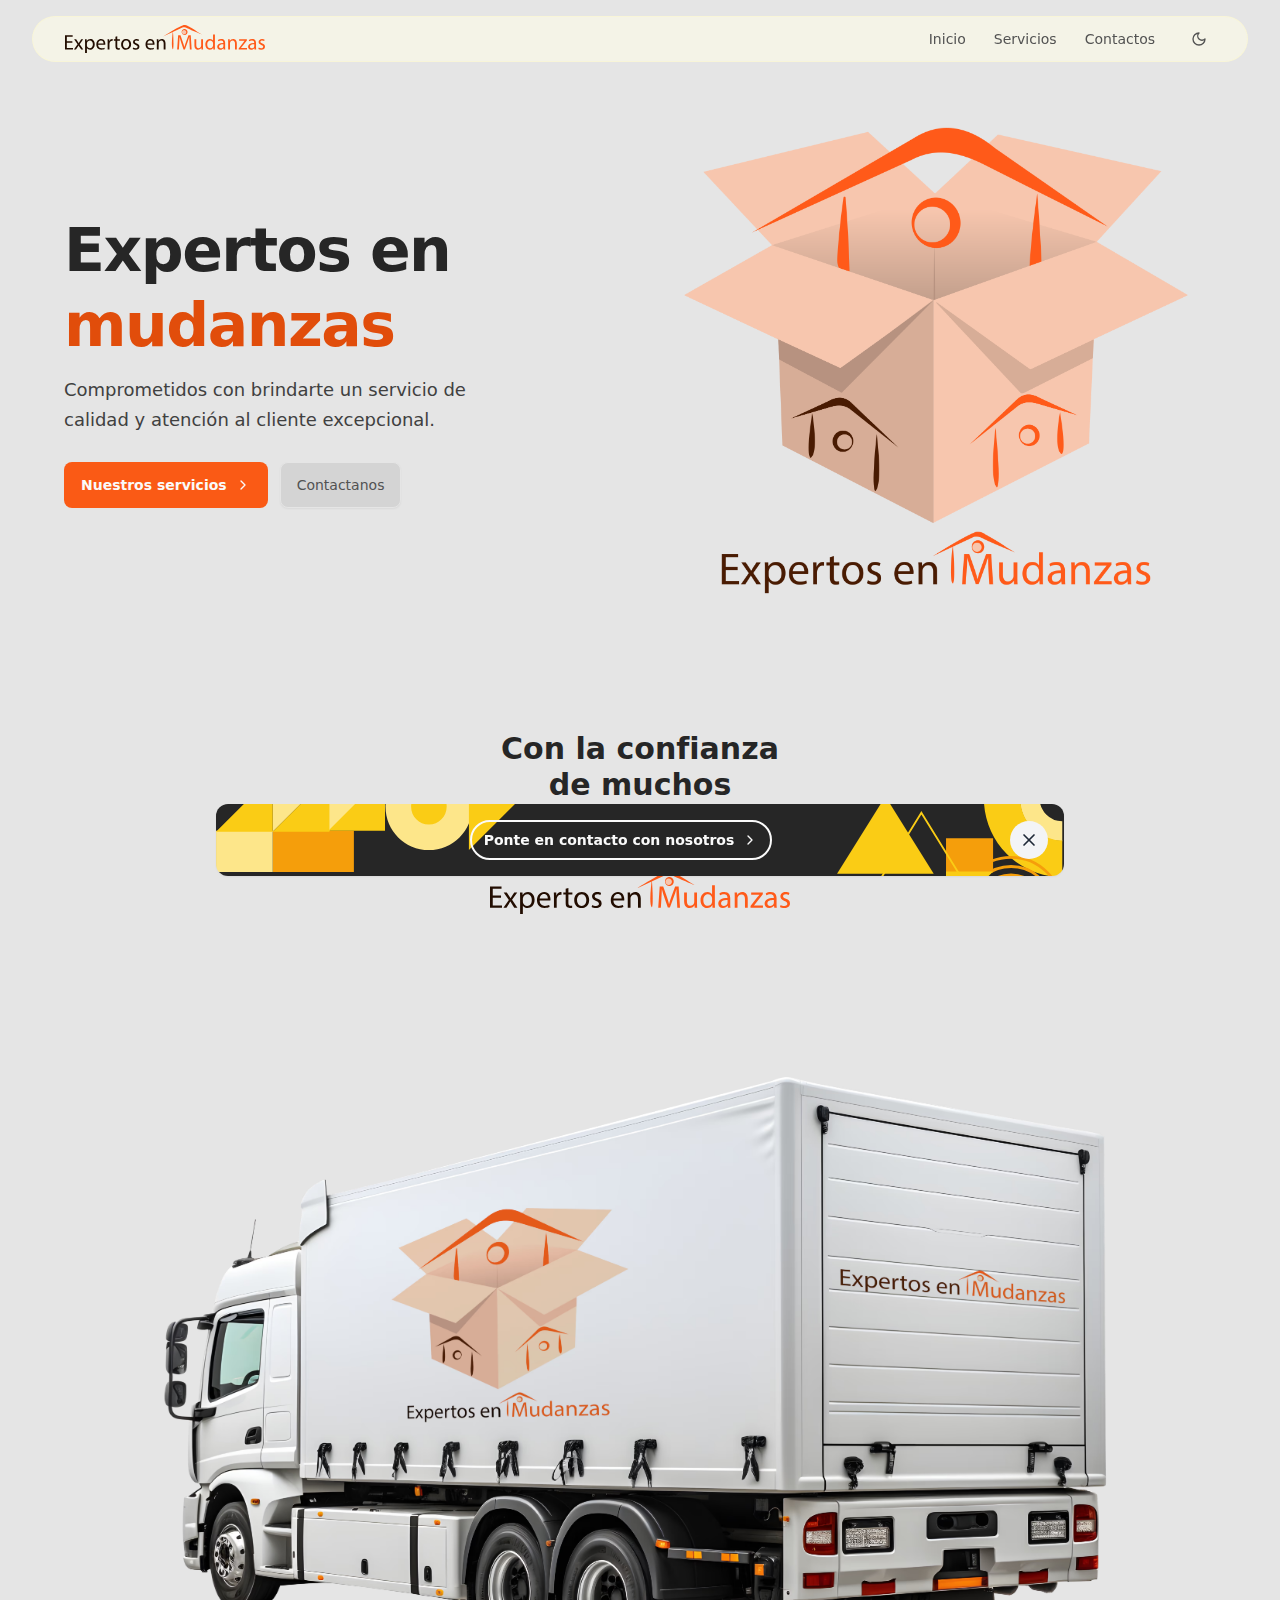
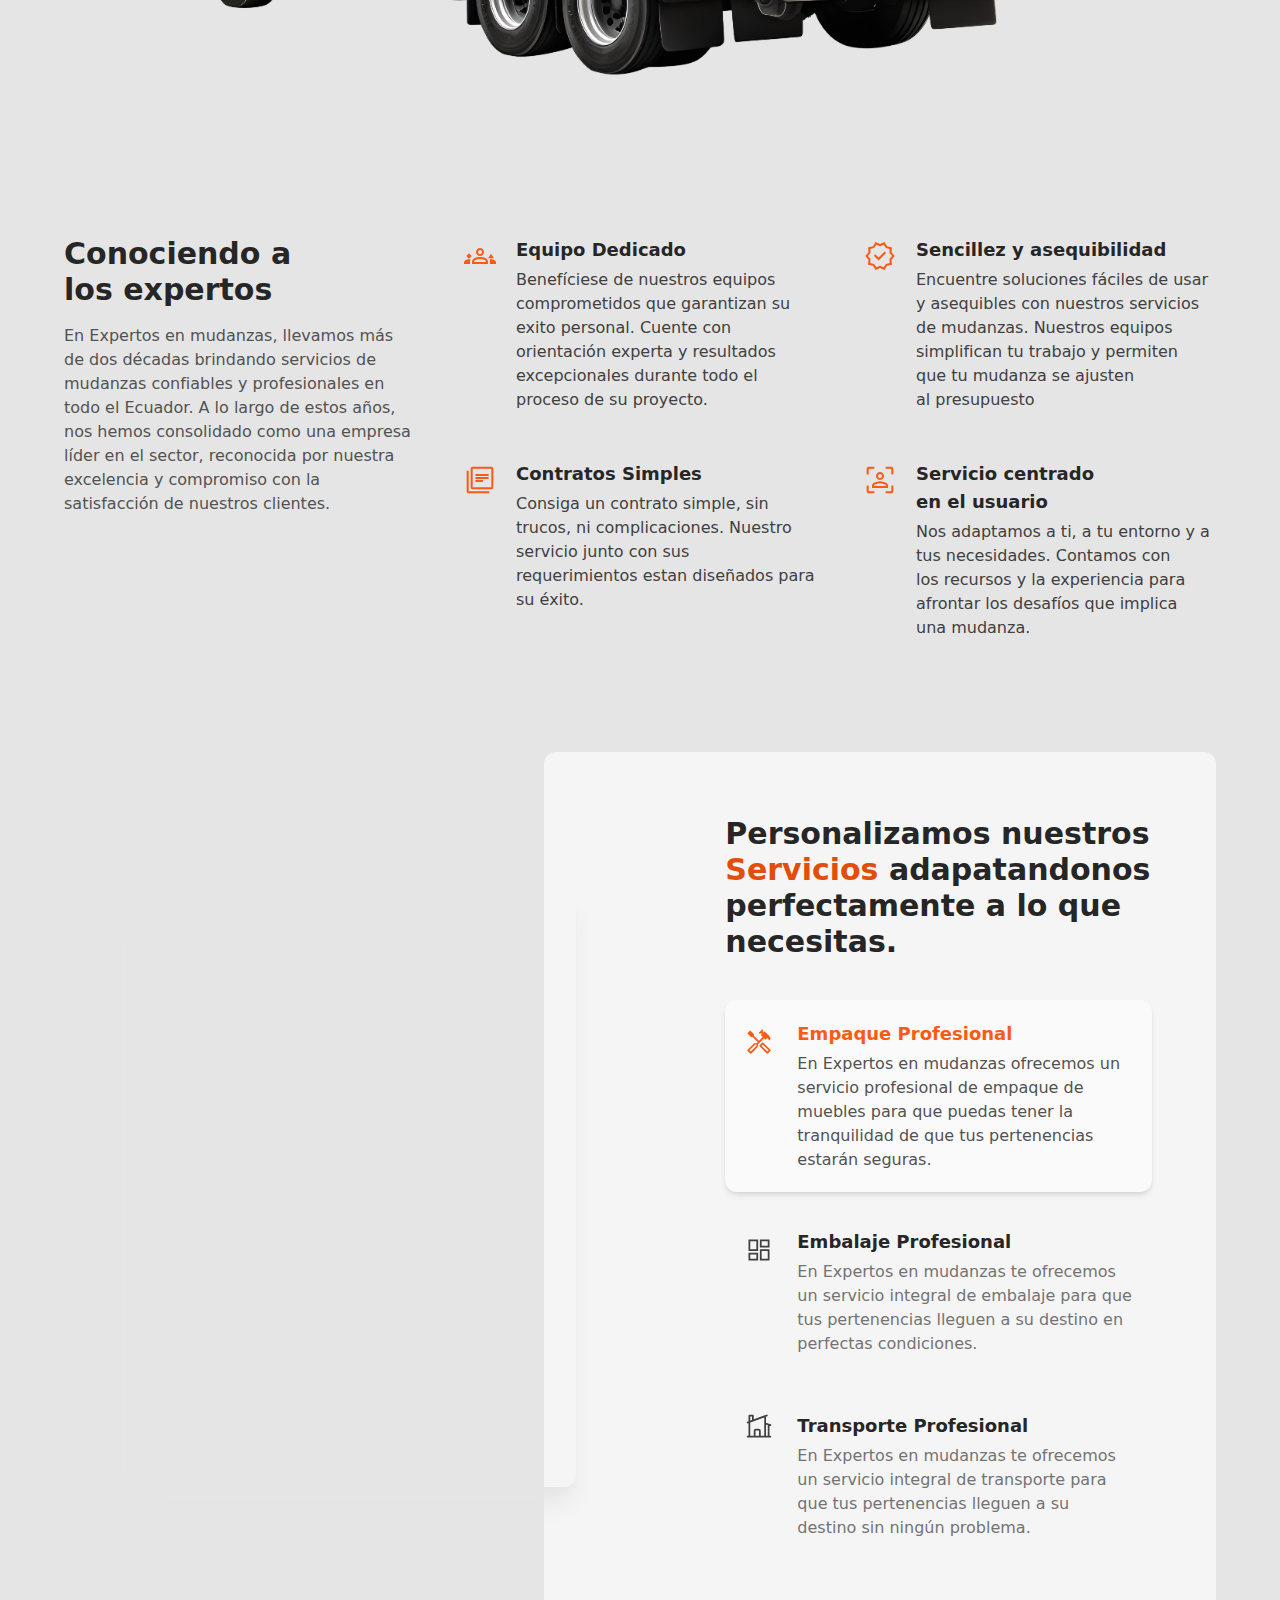
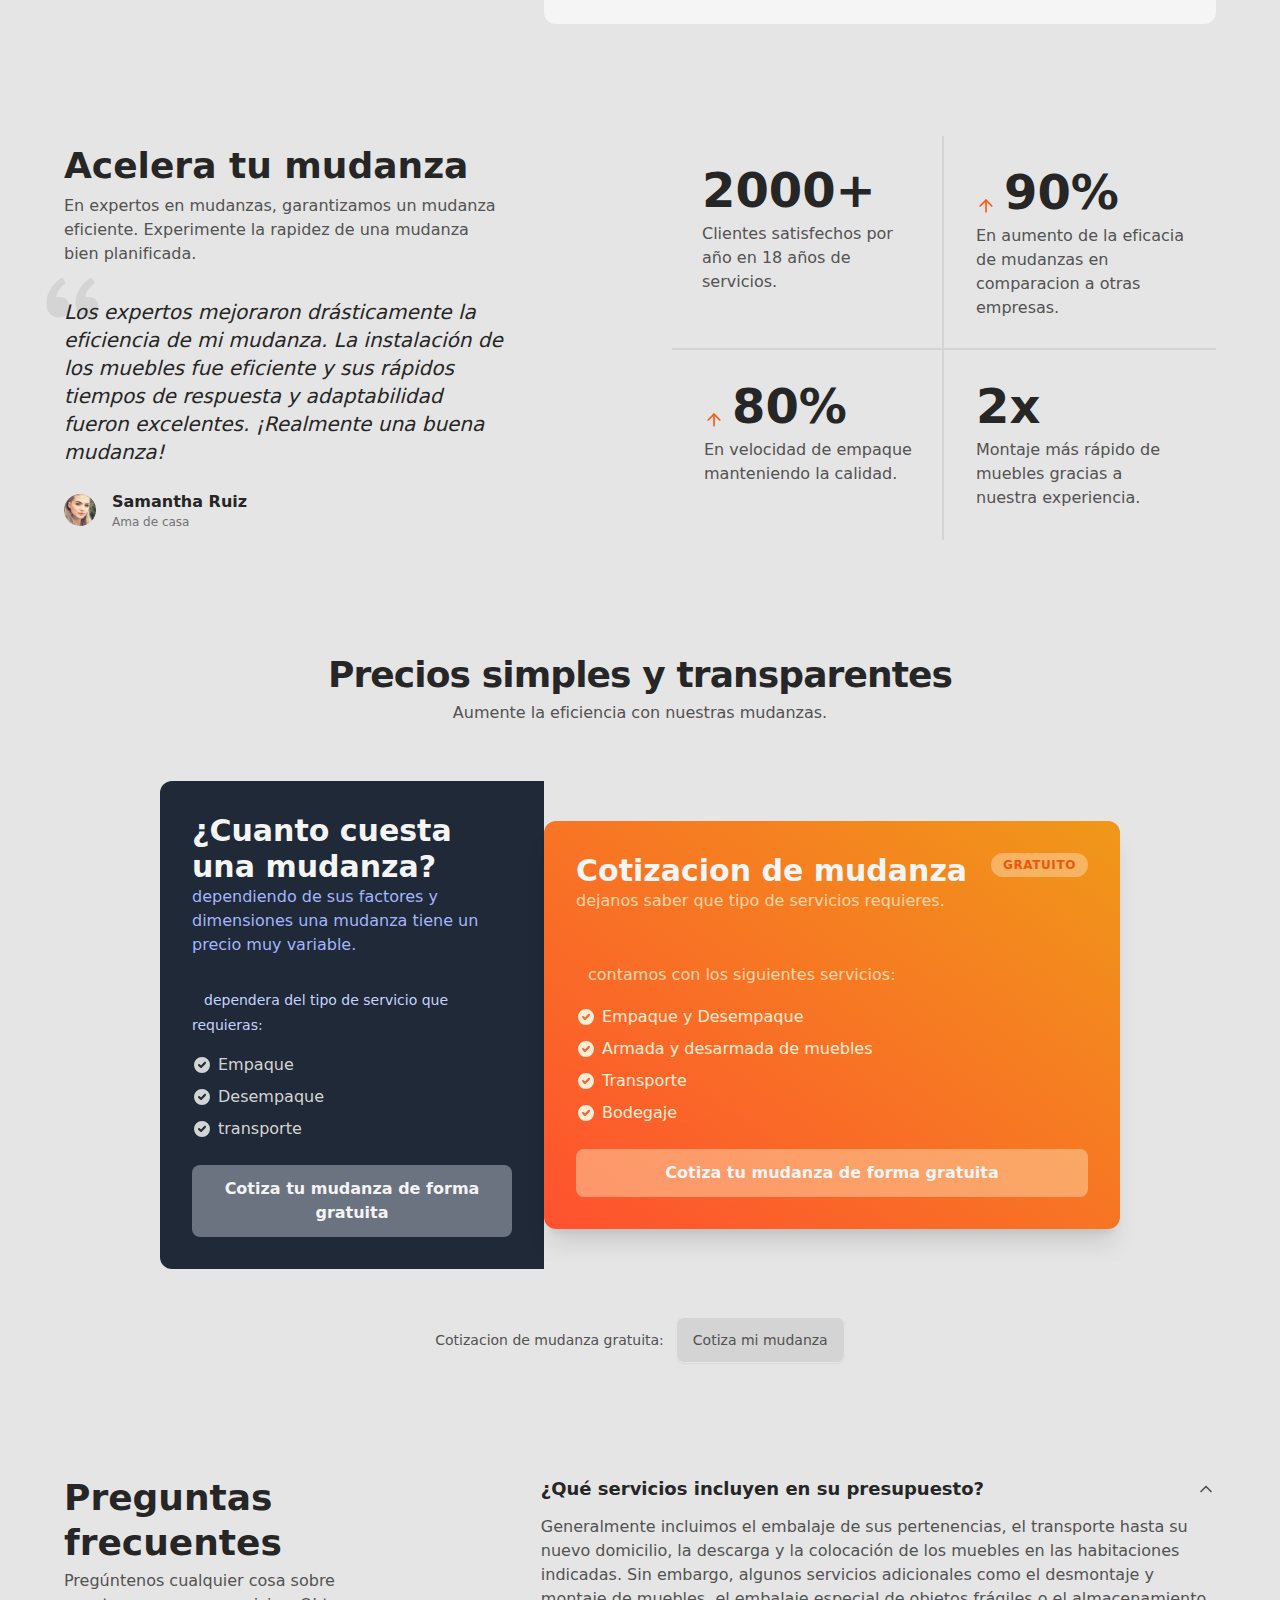
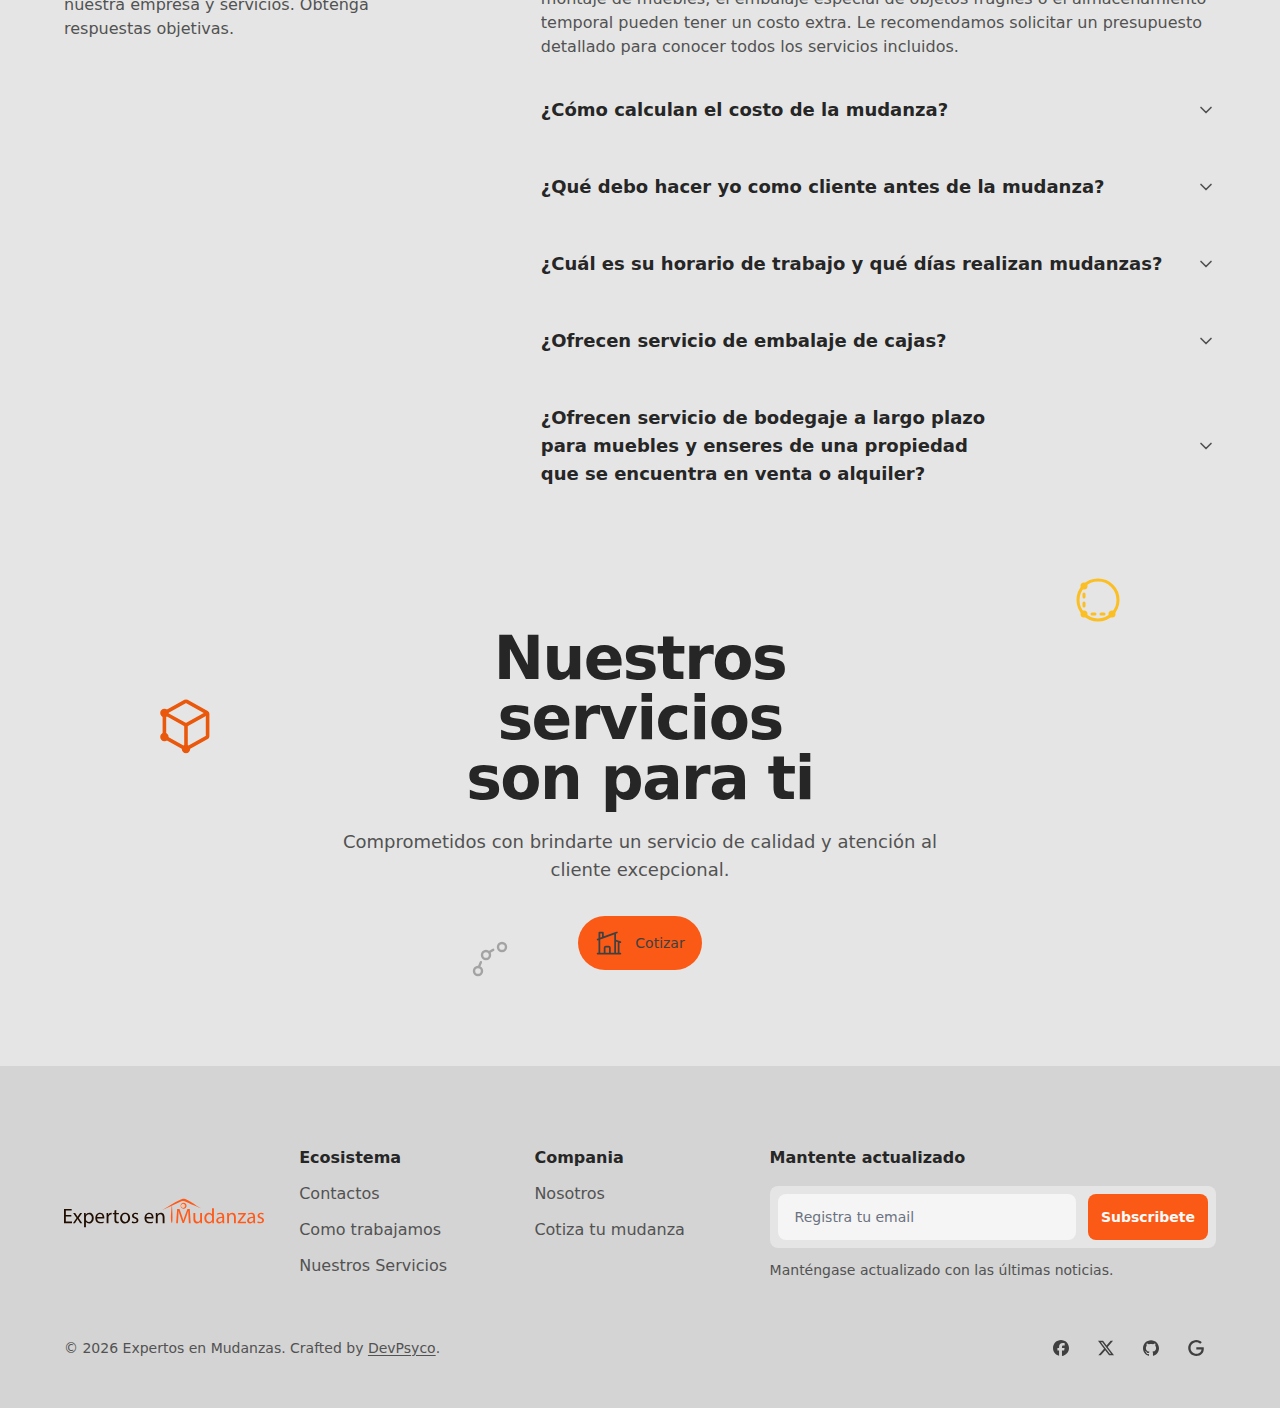
<file: index.html>
<!DOCTYPE html>
<!--
This is the main structure for the page.
We set the language of the page to English and add classes for scrollbar and scroll behavior.
-->
<html lang="es" class="scrollbar-hide lenis lenis-smooth astro-ouamjn2i scroll-pt-16">

<head>
  <!-- Adding metadata to the HTML document -->
  <!-- Inject structured data into the page if provided. This data is formatted as JSON-LD, a method recommended by Google for structured data pass:
     https://developers.google.com/search/docs/advanced/structured-data/intro-structured-data -->
  <script type="application/ld+json">
      {
        "@context": "https://schema.org",
        "@type": "LocalBusiness",
        "name": "Expertos en Mudanzas",
        "url": "https://expertos-en-mudanzas.github.io/mudanzas-Quito/",
        "description": "Expertos en Mudanzas es una empresa líder en servicios de mudanzas en Ecuador. Ofrecemos soluciones completas de empaque, transporte y montaje de muebles para mudanzas locales y nacionales. Nos especializamos en logística segura, bodegaje y traslado de enseres con personal altamente capacitado. Cotiza con nosotros y disfruta de una mudanza rápida, eficiente y sin estrés. ¡Tu mudanza en manos de profesionales en Quito y todo Ecuador!",
        "telephone": "+593098572632",
        "address": {
          "@type": "PostalAddress",
          "addressLocality": "Quito",
          "addressCountry": "Ecuador"
        },
        "email": "expertmoving@hotmail.com",
        "areaServed": "Ecuador",
        "serviceType": [
          "Empaque",
          "Mudanza",
          "Armado de enseres y muebles",
          "Transporte",
          "Desarmado",
          "Logística",
          "Bodegaje"
        ],
        "priceRange": "Variable, según complejidad del trabajo"
      }
    </script>
  <script type="application/ld+json">
      {
        "@context": "https://schema.org",
        "@type": "FAQPage",
        "mainEntity": [
          {
            "@type": "Question",
            "name": "¿Qué servicios ofrecen en Expertos en Mudanzas?",
            "acceptedAnswer": {
              "@type": "Answer",
              "text": "Ofrecemos servicios de empaque, mudanza, transporte, armado y desarmado de muebles, logística y bodegaje. Nuestro equipo garantiza un traslado seguro y eficiente en Quito y a nivel nacional."
            }
          },
          {
            "@type": "Question",
            "name": "¿Realizan mudanzas en todo Ecuador?",
            "acceptedAnswer": {
              "@type": "Answer",
              "text": "Sí, ofrecemos nuestros servicios de mudanza en Quito y en todo Ecuador. Contamos con unidades de transporte equipadas para garantizar un traslado seguro a cualquier ciudad del país."
            }
          },
          {
            "@type": "Question",
            "name": "¿Cuánto cuesta una mudanza en Ecuador?",
            "acceptedAnswer": {
              "@type": "Answer",
              "text": "El precio de una mudanza depende de la distancia, el volumen de objetos y la complejidad del traslado. Contáctanos para recibir una cotización personalizada según tus necesidades."
            }
          },
          {
            "@type": "Question",
            "name": "¿Cuánto tiempo toma realizar una mudanza?",
            "acceptedAnswer": {
              "@type": "Answer",
              "text": "El tiempo varía según la cantidad de muebles y la distancia. Las mudanzas dentro de Quito suelen completarse en un día, mientras que los traslados a otras provincias pueden tomar más tiempo."
            }
          },
          {
            "@type": "Question",
            "name": "¿Cómo puedo contactar a Expertos en Mudanzas?",
            "acceptedAnswer": {
              "@type": "Answer",
              "text": "Puedes llamarnos al +593 098572632 o al 2806679, o enviarnos un correo a expertmoving@hotmail.com. También puedes visitarnos en Quito, Ecuador."
            }
          }
        ]
      }
      </script>

  <!-- Define the character set, description, author, and viewport settings -->
  <meta charset="utf-8" />
  <meta
    content="Mudanzas Quito - Expertos en mudanzas. Empresa profesional de embalaje, transporte y montaje. Mudanzas locales e internacionales. ¡Cotiza ahora!"
    name="description" />
  <meta name="keywords"
    content="mudanzas Quito, embalaje profesional, transporte, montaje de muebles, mudanzas locales, mudanzas internacionales, expertos en mudanzas" />
  <meta name="DevPsyco" content="DevPsyco" />
  <meta name="viewport" content="width=device-width, initial-scale=1.0, maximum-scale=5.0, minimum-scale=1.0" />
  <meta http-equiv="X-UA-Compatible" content="ie=edge" />
  <link rel="canonical" href="https://expertos-en-mudanzas.github.io/mudanzas-Quito/" />
  <link rel="alternate" hreflang="es" href="https://expertos-en-mudanzas.github.io/mudanzas-Quito/" />
  <!-- Facebook Meta Tags -->
  <meta property="og:locale" content="es_ES" />
  <meta property="og:type" content="website" />
  <meta property="og:title" content="Expertos en Mudanzas: : empresa de mudanzas profesionales." />
  <meta property="og:site_name" content="Expertos en Mudanzas" />
  <meta property="og:description"
    content="Mudanzas Quito - Expertos en mudanzas. Empresa de mudanzas profesionales. Ofrecemos servicios de embalaje, transporte y montaje de muebles. Mudanzas locales, nacionales e internacionales. ¡Cotiza ahora y disfruta de una mudanza sin estrés!" />
  <meta property="og:image"
    content="https://expertos-en-mudanzas.github.io/mudanzas-Quito/recursos/logo-completo.BBo7OkdA_1WaPjl.webp"
    alt="Logo de expertos en mudanzas" />
  <meta content="1200" property="og:image:width" />
  <meta content="600" property="og:image:height" />
  <meta content="image/png" property="og:image:type" />
  <!-- Twitter Meta Tags -->
  <meta name="twitter:card" content="summary_large_image" />
  <meta name="twitter:title" content="Expertos en Mudanzas: : empresa de mudanzas profesionales." />
  <meta name="twitter:description"
    content="Mudanzas Quito - Expertos en mudanzas. Empresa de mudanzas profesionales. Ofrecemos servicios de embalaje, transporte y montaje de muebles. Mudanzas locales, nacionales e internacionales. ¡Cotiza ahora y disfruta de una mudanza sin estrés!" />
  <meta name="twitter:image"
    content="https://expertos-en-mudanzas.github.io/mudanzas-Quito/recursos/logo-completo.BBo7OkdA_1WaPjl.webp" />
  <!-- Links to the webmanifest and sitemap -->
  <link rel="manifest" href="manifest.json" />
  <!-- https://docs.astro.build/en/guides/integrations-guide/sitemap/ -->
  <link rel="sitemap" href="/sitemap-index.xml" />
  <!-- Links for favicons -->
  <link href="recursos/caja-logo.BWhjgQv4_Z1rMwmU.svg" rel="icon" sizes="any" type="image/x-icon" />
  <link href="recursos/caja-logo.BWhjgQv4_Z1rMwmU.svg" rel="icon" type="image/svg+xml" sizes="any" />
  <meta name="mobile-web-app-capable" content="yes" />
  <link href="recursos/caja-logo.BWhjgQv4_y4lu9.svg" rel="apple-touch-icon" />
  <link href="recursos/caja-logo.BWhjgQv4_y4lu9.svg" rel="shortcut icon" />
  <!-- Set theme color -->
  <meta name="theme-color" content="#facc15" />
  <!-- Define the title of the page -->
  <title>
    Expertos en Mudanzas - Empresa de mudanzas profesionales. Ofrecemos
    servicios de embalaje, transporte y montaje de muebles. Mudanzas locales,
    nacionales e internacionales. ¡Cotiza ahora y disfruta de una mudanza sin
    estrés!
  </title>
  <script>
    // Script to handle dark mode. It will check if the theme is stored in localStorage or if dark theme is preferred by system settings
    if (
      localStorage.getItem("hs_theme") === "dark" ||
      (!("hs_theme" in localStorage) &&
        window.matchMedia("(prefers-color-scheme: dark)").matches)
    ) {
      document.documentElement.classList.add("dark");
    } else {
      document.documentElement.classList.remove("dark");
    }
  </script>
  <script type="module" src="recursos/MainLayout.astro_astro_type_script_index_0_lang.BSGGsikG.js"></script>
  <style>
    html.lenis,
    html.lenis body {
      height: auto;
    }

    .lenis.lenis-smooth {
      scroll-behavior: auto !important;
    }

    .lenis.lenis-smooth [data-lenis-prevent] {
      overscroll-behavior: contain;
    }

    .lenis.lenis-stopped {
      overflow: hidden;
    }

    .lenis.lenis-scrolling iframe {
      pointer-events: none;
    }
  </style>
  <link rel="stylesheet" href="recursos/index.CI8v3eFy.css" />
  <style>
    .scrollbar-hide:where(.astro-ouamjn2i)::-webkit-scrollbar {
      display: none;
    }

    .scrollbar-hide:where(.astro-ouamjn2i) {
      -ms-overflow-style: none;
      scrollbar-width: none;
    }
  </style>
  <script type="module" src="recursos/page.C1i_5bqm.js"></script>
  <!-- Google Tag Manager -->
  <script>
    (function (w, d, s, l, i) {
      w[l] = w[l] || [];
      w[l].push({ "gtm.start": new Date().getTime(), event: "gtm.js" });
      var f = d.getElementsByTagName(s)[0],
        j = d.createElement(s),
        dl = l != "dataLayer" ? "&l=" + l : "";
      j.async = true;
      j.src = "https://www.googletagmanager.com/gtm.js?id=" + i + dl;
      f.parentNode.insertBefore(j, f);
    })(window, document, "script", "dataLayer", "GTM-P7WQGNSM");
  </script>
  <!-- End Google Tag Manager -->
</head>

<body class="astro-ouamjn2i bg-neutral-200 selection:bg-yellow-400 selection:text-neutral-700 dark:bg-neutral-800">
  <!--
    Setting up the main structure of the page.
    The Navbar is placed at the top, with a slot for the main content and FooterSection at the bottom.
    -->
  <div class="astro-ouamjn2i mx-auto max-w-screen-2xl px-4 sm:px-6 lg:px-8">
    <!-- Main header component -->
    <header class="sticky inset-x-0 top-4 z-50 flex w-full flex-wrap text-sm md:flex-nowrap md:justify-start">
      <!-- Navigation container -->
      <nav
        class="relative mx-2 w-full rounded-[36px] border border-yellow-100/40 bg-yellow-50/60 px-4 py-3 backdrop-blur-md dark:border-neutral-700/40 dark:bg-neutral-800/80 dark:backdrop-blur-md md:flex md:items-center md:justify-between md:px-6 md:py-0 lg:px-8 xl:mx-auto"
        aria-label="Global">
        <div class="flex items-center justify-between">
          <!-- Brand logo -->
          <a class="flex-none rounded-lg text-xl font-bold outline-none ring-zinc-500 focus-visible:ring dark:ring-zinc-200 dark:focus:outline-none"
            href="index.html" aria-label="Brand">
            <!--?xml version="1.0" encoding="UTF-8" standalone="no"?--><!-- Created with Inkscape (http://www.inkscape.org/) --><svg
              viewBox="0 0 2488.0703 356.50812" height="auto" width="200px" id="svg3248" version="1.1"
              xml:space="preserve" xmlns="http://www.w3.org/2000/svg">
              <style id="style22"></style>
              <defs id="defs3252">
                <linearGradient id="linearGradient3206">
                  <stop style="stop-color: #000000; stop-opacity: 1" offset="0" id="stop3204"></stop>
                </linearGradient>
                <pattern patternUnits="userSpaceOnUse" width="62.323503" height="68.009218"
                  patternTransform="translate(347.91891,152.77532)" preserveAspectRatio="xMidYMid" id="pattern100">
                  <g id="g99" transform="translate(-347.91891,-152.77532)">
                    <path id="path66" style="
                          fill: #0f969c;
                          stroke: none;
                          stroke-width: 0.377953;
                          stroke-linecap: round;
                          stroke-linejoin: round;
                        "
                      d="m 288.8125,168.83008 c -0.50594,-0.0104 -1.0116,0.0151 -1.50976,0.0742 -2.09264,0.25254 -3.9803,1.05074 -5.53516,2.04297 -3.01928,1.91635 -4.83585,4.47765 -5.71875,6.3125 -0.002,0.003 -0.002,0.006 -0.004,0.01 -0.39698,-0.15862 -0.82054,-0.24015 -1.24804,-0.24023 -1.85853,9e-5 -3.36514,1.5067 -3.36524,3.36523 9e-5,1.85853 1.50671,3.36515 3.36524,3.36524 1.85853,-10e-5 3.36514,-1.50671 3.36523,-3.36524 -9e-5,-1.16284 -0.60048,-2.24324 -1.58789,-2.85742 1.03398,-1.69553 2.78794,-3.88513 5.76758,-5.6543 1.4754,-0.87061 3.22407,-1.56654 5.09765,-1.75781 1.76939,-0.18444 3.63073,0.11095 5.28516,0.9043 0.037,0.0175 0.0745,0.0347 0.11133,0.0527 1.51414,0.7407 2.83422,1.9377 4.10351,3.13086 1.57817,1.49506 3.04048,3.04162 4.48633,4.38477 1.74435,1.62693 3.25597,2.79534 4.91016,3.60351 0.882,0.43227 1.68392,0.67482 2.38867,0.80469 0.13162,1.75198 1.58879,3.10793 3.3457,3.11328 1.85853,-9e-5 3.36514,-1.5067 3.36524,-3.36523 -9e-5,-1.85853 -1.50671,-3.36515 -3.36524,-3.36524 -1.70029,0.003 -3.13158,1.27297 -3.33593,2.96094 -0.60917,-0.18508 -1.28922,-0.46064 -2.01758,-0.87305 -1.51686,-0.86042 -2.85391,-2.01346 -4.53321,-3.66992 -1.37217,-1.35921 -2.79304,-2.93327 -4.38867,-4.48633 -1.2645,-1.24034 -2.6766,-2.51662 -4.39648,-3.37695 -0.0417,-0.0208 -0.0829,-0.0402 -0.125,-0.0606 -1.41242,-0.67389 -2.94311,-1.02148 -4.46094,-1.05273 z"
                      transform="translate(92.282509,21.531068)"></path>
                    <path transform="rotate(-60,351.58586,96.095397)" style="
                          fill: #0f969c;
                          stroke: none;
                          stroke-width: 0.377953;
                          stroke-linecap: round;
                          stroke-linejoin: round;
                        " id="path69"
                      d="m 288.8125,168.83008 c -0.50594,-0.0104 -1.0116,0.0151 -1.50976,0.0742 -2.09264,0.25254 -3.9803,1.05074 -5.53516,2.04297 -3.01928,1.91635 -4.83585,4.47765 -5.71875,6.3125 -0.002,0.003 -0.002,0.006 -0.004,0.01 -0.39698,-0.15862 -0.82054,-0.24015 -1.24804,-0.24023 -1.85853,9e-5 -3.36514,1.5067 -3.36524,3.36523 9e-5,1.85853 1.50671,3.36515 3.36524,3.36524 1.85853,-10e-5 3.36514,-1.50671 3.36523,-3.36524 -9e-5,-1.16284 -0.60048,-2.24324 -1.58789,-2.85742 1.03398,-1.69553 2.78794,-3.88513 5.76758,-5.6543 1.4754,-0.87061 3.22407,-1.56654 5.09765,-1.75781 1.76939,-0.18444 3.63073,0.11095 5.28516,0.9043 0.037,0.0175 0.0745,0.0347 0.11133,0.0527 1.51414,0.7407 2.83422,1.9377 4.10351,3.13086 1.57817,1.49506 3.04048,3.04162 4.48633,4.38477 1.74435,1.62693 3.25597,2.79534 4.91016,3.60351 0.882,0.43227 1.68392,0.67482 2.38867,0.80469 0.13162,1.75198 1.58879,3.10793 3.3457,3.11328 1.85853,-9e-5 3.36514,-1.5067 3.36524,-3.36523 -9e-5,-1.85853 -1.50671,-3.36515 -3.36524,-3.36524 -1.70029,0.003 -3.13158,1.27297 -3.33593,2.96094 -0.60917,-0.18508 -1.28922,-0.46064 -2.01758,-0.87305 -1.51686,-0.86042 -2.85391,-2.01346 -4.53321,-3.66992 -1.37217,-1.35921 -2.79304,-2.93327 -4.38867,-4.48633 -1.2645,-1.24034 -2.6766,-2.51662 -4.39648,-3.37695 -0.0417,-0.0208 -0.0829,-0.0402 -0.125,-0.0606 -1.41242,-0.67389 -2.94311,-1.02148 -4.46094,-1.05273 z">
                    </path>
                    <path transform="rotate(-120,339.15489,149.37473)" style="
                          fill: #0f969c;
                          stroke: none;
                          stroke-width: 0.377953;
                          stroke-linecap: round;
                          stroke-linejoin: round;
                        " id="path70"
                      d="m 288.8125,168.83008 c -0.50594,-0.0104 -1.0116,0.0151 -1.50976,0.0742 -2.09264,0.25254 -3.9803,1.05074 -5.53516,2.04297 -3.01928,1.91635 -4.83585,4.47765 -5.71875,6.3125 -0.002,0.003 -0.002,0.006 -0.004,0.01 -0.39698,-0.15862 -0.82054,-0.24015 -1.24804,-0.24023 -1.85853,9e-5 -3.36514,1.5067 -3.36524,3.36523 9e-5,1.85853 1.50671,3.36515 3.36524,3.36524 1.85853,-10e-5 3.36514,-1.50671 3.36523,-3.36524 -9e-5,-1.16284 -0.60048,-2.24324 -1.58789,-2.85742 1.03398,-1.69553 2.78794,-3.88513 5.76758,-5.6543 1.4754,-0.87061 3.22407,-1.56654 5.09765,-1.75781 1.76939,-0.18444 3.63073,0.11095 5.28516,0.9043 0.037,0.0175 0.0745,0.0347 0.11133,0.0527 1.51414,0.7407 2.83422,1.9377 4.10351,3.13086 1.57817,1.49506 3.04048,3.04162 4.48633,4.38477 1.74435,1.62693 3.25597,2.79534 4.91016,3.60351 0.882,0.43227 1.68392,0.67482 2.38867,0.80469 0.13162,1.75198 1.58879,3.10793 3.3457,3.11328 1.85853,-9e-5 3.36514,-1.5067 3.36524,-3.36523 -9e-5,-1.85853 -1.50671,-3.36515 -3.36524,-3.36524 -1.70029,0.003 -3.13158,1.27297 -3.33593,2.96094 -0.60917,-0.18508 -1.28922,-0.46064 -2.01758,-0.87305 -1.51686,-0.86042 -2.85391,-2.01346 -4.53321,-3.66992 -1.37217,-1.35921 -2.79304,-2.93327 -4.38867,-4.48633 -1.2645,-1.24034 -2.6766,-2.51662 -4.39648,-3.37695 -0.0417,-0.0208 -0.0829,-0.0402 -0.125,-0.0606 -1.41242,-0.67389 -2.94311,-1.02148 -4.46094,-1.05273 z">
                    </path>
                    <path transform="rotate(180,332.9394,176.01439)" style="
                          fill: #0f969c;
                          stroke: none;
                          stroke-width: 0.377953;
                          stroke-linecap: round;
                          stroke-linejoin: round;
                        " id="path71"
                      d="m 288.8125,168.83008 c -0.50594,-0.0104 -1.0116,0.0151 -1.50976,0.0742 -2.09264,0.25254 -3.9803,1.05074 -5.53516,2.04297 -3.01928,1.91635 -4.83585,4.47765 -5.71875,6.3125 -0.002,0.003 -0.002,0.006 -0.004,0.01 -0.39698,-0.15862 -0.82054,-0.24015 -1.24804,-0.24023 -1.85853,9e-5 -3.36514,1.5067 -3.36524,3.36523 9e-5,1.85853 1.50671,3.36515 3.36524,3.36524 1.85853,-10e-5 3.36514,-1.50671 3.36523,-3.36524 -9e-5,-1.16284 -0.60048,-2.24324 -1.58789,-2.85742 1.03398,-1.69553 2.78794,-3.88513 5.76758,-5.6543 1.4754,-0.87061 3.22407,-1.56654 5.09765,-1.75781 1.76939,-0.18444 3.63073,0.11095 5.28516,0.9043 0.037,0.0175 0.0745,0.0347 0.11133,0.0527 1.51414,0.7407 2.83422,1.9377 4.10351,3.13086 1.57817,1.49506 3.04048,3.04162 4.48633,4.38477 1.74435,1.62693 3.25597,2.79534 4.91016,3.60351 0.882,0.43227 1.68392,0.67482 2.38867,0.80469 0.13162,1.75198 1.58879,3.10793 3.3457,3.11328 1.85853,-9e-5 3.36514,-1.5067 3.36524,-3.36523 -9e-5,-1.85853 -1.50671,-3.36515 -3.36524,-3.36524 -1.70029,0.003 -3.13158,1.27297 -3.33593,2.96094 -0.60917,-0.18508 -1.28922,-0.46064 -2.01758,-0.87305 -1.51686,-0.86042 -2.85391,-2.01346 -4.53321,-3.66992 -1.37217,-1.35921 -2.79304,-2.93327 -4.38867,-4.48633 -1.2645,-1.24034 -2.6766,-2.51662 -4.39648,-3.37695 -0.0417,-0.0208 -0.0829,-0.0402 -0.125,-0.0606 -1.41242,-0.67389 -2.94311,-1.02148 -4.46094,-1.05273 z">
                    </path>
                    <path transform="rotate(120,326.72392,202.65406)" style="
                          fill: #0f969c;
                          stroke: none;
                          stroke-width: 0.377953;
                          stroke-linecap: round;
                          stroke-linejoin: round;
                        " id="path84"
                      d="m 288.8125,168.83008 c -0.50594,-0.0104 -1.0116,0.0151 -1.50976,0.0742 -2.09264,0.25254 -3.9803,1.05074 -5.53516,2.04297 -3.01928,1.91635 -4.83585,4.47765 -5.71875,6.3125 -0.002,0.003 -0.002,0.006 -0.004,0.01 -0.39698,-0.15862 -0.82054,-0.24015 -1.24804,-0.24023 -1.85853,9e-5 -3.36514,1.5067 -3.36524,3.36523 9e-5,1.85853 1.50671,3.36515 3.36524,3.36524 1.85853,-10e-5 3.36514,-1.50671 3.36523,-3.36524 -9e-5,-1.16284 -0.60048,-2.24324 -1.58789,-2.85742 1.03398,-1.69553 2.78794,-3.88513 5.76758,-5.6543 1.4754,-0.87061 3.22407,-1.56654 5.09765,-1.75781 1.76939,-0.18444 3.63073,0.11095 5.28516,0.9043 0.037,0.0175 0.0745,0.0347 0.11133,0.0527 1.51414,0.7407 2.83422,1.9377 4.10351,3.13086 1.57817,1.49506 3.04048,3.04162 4.48633,4.38477 1.74435,1.62693 3.25597,2.79534 4.91016,3.60351 0.882,0.43227 1.68392,0.67482 2.38867,0.80469 0.13162,1.75198 1.58879,3.10793 3.3457,3.11328 1.85853,-9e-5 3.36514,-1.5067 3.36524,-3.36523 -9e-5,-1.85853 -1.50671,-3.36515 -3.36524,-3.36524 -1.70029,0.003 -3.13158,1.27297 -3.33593,2.96094 -0.60917,-0.18508 -1.28922,-0.46064 -2.01758,-0.87305 -1.51686,-0.86042 -2.85391,-2.01346 -4.53321,-3.66992 -1.37217,-1.35921 -2.79304,-2.93327 -4.38867,-4.48633 -1.2645,-1.24034 -2.6766,-2.51662 -4.39648,-3.37695 -0.0417,-0.0208 -0.0829,-0.0402 -0.125,-0.0606 -1.41242,-0.67389 -2.94311,-1.02148 -4.46094,-1.05273 z">
                    </path>
                    <path transform="rotate(60,314.29295,255.93339)" style="
                          fill: #0f969c;
                          stroke: none;
                          stroke-width: 0.377953;
                          stroke-linecap: round;
                          stroke-linejoin: round;
                        " id="path99"
                      d="m 288.8125,168.83008 c -0.50594,-0.0104 -1.0116,0.0151 -1.50976,0.0742 -2.09264,0.25254 -3.9803,1.05074 -5.53516,2.04297 -3.01928,1.91635 -4.83585,4.47765 -5.71875,6.3125 -0.002,0.003 -0.002,0.006 -0.004,0.01 -0.39698,-0.15862 -0.82054,-0.24015 -1.24804,-0.24023 -1.85853,9e-5 -3.36514,1.5067 -3.36524,3.36523 9e-5,1.85853 1.50671,3.36515 3.36524,3.36524 1.85853,-10e-5 3.36514,-1.50671 3.36523,-3.36524 -9e-5,-1.16284 -0.60048,-2.24324 -1.58789,-2.85742 1.03398,-1.69553 2.78794,-3.88513 5.76758,-5.6543 1.4754,-0.87061 3.22407,-1.56654 5.09765,-1.75781 1.76939,-0.18444 3.63073,0.11095 5.28516,0.9043 0.037,0.0175 0.0745,0.0347 0.11133,0.0527 1.51414,0.7407 2.83422,1.9377 4.10351,3.13086 1.57817,1.49506 3.04048,3.04162 4.48633,4.38477 1.74435,1.62693 3.25597,2.79534 4.91016,3.60351 0.882,0.43227 1.68392,0.67482 2.38867,0.80469 0.13162,1.75198 1.58879,3.10793 3.3457,3.11328 1.85853,-9e-5 3.36514,-1.5067 3.36524,-3.36523 -9e-5,-1.85853 -1.50671,-3.36515 -3.36524,-3.36524 -1.70029,0.003 -3.13158,1.27297 -3.33593,2.96094 -0.60917,-0.18508 -1.28922,-0.46064 -2.01758,-0.87305 -1.51686,-0.86042 -2.85391,-2.01346 -4.53321,-3.66992 -1.37217,-1.35921 -2.79304,-2.93327 -4.38867,-4.48633 -1.2645,-1.24034 -2.6766,-2.51662 -4.39648,-3.37695 -0.0417,-0.0208 -0.0829,-0.0402 -0.125,-0.0606 -1.41242,-0.67389 -2.94311,-1.02148 -4.46094,-1.05273 z">
                    </path>
                  </g>
                </pattern>
                <clipPath clipPathUnits="userSpaceOnUse" id="clipPath67">
                  <path d="M 0,788 H 1920 V 0 H 0 Z" transform="translate(-1036.8672,-494.57321)" id="path67-7"></path>
                </clipPath>
                <clipPath clipPathUnits="userSpaceOnUse" id="clipPath69">
                  <path d="M 0,788 H 1920 V 0 H 0 Z" transform="translate(-1172.8672,-487.43651)" id="path69-4"></path>
                </clipPath>
                <clipPath clipPathUnits="userSpaceOnUse" id="clipPath71">
                  <path d="M 0,788 H 1920 V 0 H 0 Z" transform="translate(-949.2295,-442.33111)" id="path71-4"></path>
                </clipPath>
                <clipPath clipPathUnits="userSpaceOnUse" id="clipPath73">
                  <path d="M 0,788 H 1920 V 0 H 0 Z" transform="translate(-1161.6192,-480.82711)" id="path73-3"></path>
                </clipPath>
              </defs>
              <g id="layer-MC2" transform="translate(-2620.164,-319.99965)">
                <path id="path63-5"
                  d="M 83.602984,-76.324266 H 32.063922 V -118.2188 h 54.480469 v -14.35547 H 14.954547 V -4.6875e-5 H 89.497516 V -14.355516 H 32.063922 V -62.156297 H 83.602984 Z M 99.927203,-95.203172 132.1772,-48.585984 98.345172,-4.6875e-5 H 117.4233 L 131.19283,-21.445359 c 3.55078,-5.695313 6.89062,-10.816407 10.03125,-16.523438 h 0.39844 c 3.33984,5.707031 6.49218,11.015625 10.23046,16.523438 L 165.82173,-4.6875e-5 H 185.4858 L 152.0522,-49.171922 l 32.44922,-46.03125 h -18.67969 l -13.38281,20.261719 c -3.14062,5.109375 -6.29297,10.03125 -9.44531,15.738281 h -0.58594 c -3.14062,-5.308594 -6.09375,-10.230469 -9.63281,-15.539062 L 119.19283,-95.203172 Z M 202.20259,38.941359 h 17.1211 v -51.726562 h 0.38672 c 5.70703,9.4453124 16.72265,14.9531249 29.30859,14.9531249 22.42969,0 43.27734,-16.9218749 43.27734,-51.1406249 0,-28.921875 -17.30859,-48.398438 -40.32421,-48.398438 -15.53907,0 -26.75391,6.890625 -33.83204,18.492188 h -0.39843 l -0.78516,-16.324219 h -15.53906 c 0.39844,9.046875 0.78515,18.878906 0.78515,31.078125 z m 17.1211,-94.019531 c 0,-2.355469 0.58594,-4.910156 1.17187,-7.078125 3.35157,-12.984375 14.36719,-21.445312 26.16797,-21.445312 18.29297,0 28.32422,16.335937 28.32422,35.414062 0,21.832031 -10.62891,36.773438 -28.92187,36.773438 -12.38672,0 -22.81641,-8.261719 -25.95704,-20.25 -0.39843,-2.167969 -0.78515,-4.523438 -0.78515,-7.089844 z m 171.32519,10.628906 c 0.1875,-1.769531 0.58594,-4.523437 0.58594,-8.074218 0,-17.496094 -8.26172,-44.847657 -39.33984,-44.847657 -27.73828,0 -44.64844,22.628907 -44.64844,51.339844 0,28.722656 17.50781,48.0000001 46.81641,48.0000001 15.14062,0 25.57031,-3.1523437 31.66406,-5.90625 l -2.95313,-12.3867191 c -6.49218,2.753907 -13.95703,4.910157 -26.35547,4.910157 -17.30859,0 -32.26171,-9.632813 -32.64843,-33.035157 z M 323.9692,-56.847703 c 1.37109,-12 9.04687,-28.125 26.55468,-28.125 19.46485,0 24.1875,17.109375 23.98828,28.125 z M 412.67134,-4.6875e-5 h 17.1211 V -50.753953 c 0,-2.941406 0.38672,-5.695313 0.78515,-8.0625 2.35547,-12.984375 11.01563,-22.21875 23.20313,-22.21875 2.36719,0 4.13672,0.1875 5.90625,0.585937 v -16.324218 c -1.57031,-0.398438 -2.95313,-0.597657 -4.92188,-0.597657 -11.60156,0 -22.03125,8.074219 -26.35546,20.859375 h -0.78516 l -0.58594,-18.691406 h -15.15234 c 0.59765,8.847656 0.78515,18.492188 0.78515,29.707031 z M 485.64986,-118.01958 v 22.816408 h -14.75391 v 13.183594 h 14.75391 v 51.925781 c 0,11.214844 1.76953,19.664063 6.69141,24.7851564 4.125,4.72265623 10.61718,7.2773437 18.67968,7.2773437 6.69141,0 12,-0.98437497 15.35157,-2.36718747 L 525.57564,-13.371141 c -2.15625,0.585938 -5.50781,1.171875 -10.03125,1.171875 -9.63281,0 -12.97266,-6.679687 -12.97266,-18.480468 v -51.339844 h 24.77344 v -13.183594 h -24.77344 v -27.339848 z m 100.29492,20.648439 c -26.35547,0 -47.20312,18.691407 -47.20312,50.554688 0,30.09375 19.86328,48.9843749 45.63281,48.9843749 23.01562,0 47.40234,-15.3515629 47.40234,-50.5546879 0,-29.109375 -18.49218,-48.984375 -45.83203,-48.984375 z m -0.38672,12.984375 c 20.44922,0 28.51172,20.460938 28.51172,36.585938 0,21.445312 -12.38672,36.984375 -28.91015,36.984375 -16.91016,0 -28.91016,-15.738281 -28.91016,-36.585938 0,-18.09375 8.84766,-36.984375 29.30859,-36.984375 z m 61.3711,79.8632816 c 6.67968,3.93750003 16.32422,6.4921875 26.74218,6.4921875 22.62891,0 35.60157,-11.8007812 35.60157,-28.5234371 0,-14.15625 -8.44922,-22.417969 -24.97266,-28.722657 -12.39844,-4.710937 -18.09375,-8.261718 -18.09375,-16.125 0,-7.078125 5.69531,-12.984375 15.92578,-12.984375 8.84766,0 15.73828,3.152344 19.47656,5.507813 l 4.32422,-12.585938 c -5.30859,-3.152343 -13.76953,-5.90625 -23.40234,-5.90625 -20.46094,0 -32.84766,12.597657 -32.84766,27.9375 0,11.402344 8.0625,20.847657 25.17188,26.941407 12.78515,4.722656 17.70703,9.246093 17.70703,17.507812 0,7.875 -5.90625,14.167969 -18.49219,14.167969 -8.66015,0 -17.70703,-3.539063 -22.8164,-6.890625 z m 0,0"
                  style="
                      fill: #220d01;
                      fill-opacity: 1;
                      fill-rule: nonzero;
                      stroke: none;
                    " aria-label="Expertos" transform="matrix(1.3333333,0,0,1.3333333,2600.2247,624.586)"></path>
                <path id="path64-0"
                  d="m 90.879983,-44.449266 c 0.1875,-1.769531 0.585937,-4.523437 0.585937,-8.074218 0,-17.496094 -8.261719,-44.847657 -39.339844,-44.847657 -27.738281,0 -44.6484372,22.628907 -44.6484372,51.339844 0,28.722656 17.5078122,48.0000001 46.8164062,48.0000001 15.140625,0 25.570313,-3.1523437 31.664063,-5.90625 L 83.004983,-16.324266 c -6.492188,2.753907 -13.957032,4.910157 -26.355469,4.910157 -17.308594,0 -32.261719,-9.632813 -32.648438,-33.035157 z M 24.200295,-56.847703 c 1.371094,-12 9.046875,-28.125 26.554688,-28.125 19.464843,0 24.1875,17.109375 23.988281,28.125 z M 112.90244,-4.6875e-5 h 17.3086 V -57.234422 c 0,-2.953125 0.39843,-5.90625 1.18359,-8.074219 2.95313,-9.632812 11.80078,-17.695312 23.21484,-17.695312 16.32422,0 22.03125,12.785156 22.03125,28.125 V -4.6875e-5 h 17.3086 V -56.847703 c 0,-32.648438 -20.46094,-40.523438 -33.64453,-40.523438 -15.72657,0 -26.74219,8.859375 -31.46485,17.90625 h -0.39843 l -0.98438,-15.738281 h -15.33984 c 0.59765,7.863281 0.78515,15.9375 0.78515,25.769531 z m 0,0"
                  style="
                      fill: #220d01;
                      fill-opacity: 1;
                      fill-rule: nonzero;
                      stroke: none;
                    " aria-label=" en " transform="matrix(1.3333333,0,0,1.3333333,3612.0181,624.586)"></path>
                <path id="path65"
                  d="M 130.02035,-4.6875e-5 H 146.743 L 138.48128,-132.57427 h -21.83203 l -23.61328,64.125004 c -5.894531,16.722657 -10.617187,31.277344 -13.957031,44.648438 H 78.481283 C 75.141439,-37.570359 70.618002,-52.125047 65.110189,-68.449266 L 42.493002,-132.57427 H 20.649252 L 11.414877,-4.6875e-5 H 27.739095 L 31.278158,-56.847703 c 1.183594,-19.863281 2.15625,-42.09375 2.554687,-58.617187 h 0.398438 c 3.738281,15.738281 9.046875,32.847656 15.339844,51.539062 L 71.00472,-0.78520312 H 83.989095 L 107.40316,-65.109422 c 6.67969,-18.292969 12.1875,-34.816406 16.71094,-50.355468 h 0.59765 c -0.19922,16.523437 0.98438,38.753906 1.96875,57.246093 z M 252.75667,-95.203172 h -17.30859 v 58.417969 c 0,3.152344 -0.58594,6.292969 -1.57031,8.859375 -3.15235,7.664062 -11.21485,15.726562 -22.81641,15.726562 -15.73828,0 -21.24609,-12.1875 -21.24609,-30.292968 v -52.710938 h -17.3086 v 55.664063 c 0,33.4453121 17.89453,41.7070309 32.84766,41.7070309 16.92187,0 26.95312,-10.03125 31.47656,-17.7070309 h 0.38672 l 0.98438,15.539062125 h 15.33984 C 252.95589,-7.4766094 252.75667,-16.125047 252.75667,-25.968797 Z m 93.62696,-44.449218 v 56.847656 h -0.38672 c -4.32422,-7.675782 -14.16797,-14.566407 -28.72266,-14.566407 -23.20312,0 -42.8789,19.476563 -42.67969,51.152344 0,28.910156 17.69532,48.3867189 40.71094,48.3867189 15.53906,0 27.15235,-8.0742188 32.46094,-18.6914059 h 0.38672 L 348.95003,-4.6875e-5 H 364.4891 C 363.89144,-6.4922344 363.69222,-16.125047 363.69222,-24.585984 V -139.65239 Z m 0,99.726562 c 0,2.753906 -0.1875,5.109375 -0.78516,7.464844 -3.14062,12.984375 -13.76953,20.660156 -25.37109,20.660156 -18.69141,0 -28.125,-15.9375 -28.125,-35.214844 0,-21.046875 10.61718,-36.773437 28.52343,-36.773437 12.97266,0 22.41797,9.046875 24.97266,20.0625 0.59766,2.15625 0.78516,5.109375 0.78516,7.277343 z M 460.86117,-4.6875e-5 C 459.68929,-6.4922344 459.29085,-14.554734 459.29085,-22.816453 v -35.601563 c 0,-19.078125 -7.07812,-38.953125 -36.1875,-38.953125 -12,0 -23.41406,3.351563 -31.27734,8.460938 l 3.9375,11.414062 c 6.67969,-4.335937 15.92578,-7.089843 24.78516,-7.089843 19.46484,0 21.63281,14.167968 21.63281,22.03125 v 1.96875 c -36.78516,-0.199219 -57.2461,12.398437 -57.2461,35.414062 0,13.757813 9.84375,27.3398439 29.1211,27.3398439 13.57031,0 23.80078,-6.6914063 29.10937,-14.1679689 h 0.58594 L 445.1346,-4.6875e-5 Z M 442.5682,-32.062547 c 0,1.769531 -0.38672,3.738281 -0.97266,5.507813 -2.75391,8.0625 -10.62891,15.9375 -23.01562,15.9375 -8.85938,0 -16.32422,-5.320313 -16.32422,-16.523438 0,-18.492187 21.43359,-21.832031 40.3125,-21.445312 z M 487.21956,-4.6875e-5 h 17.3086 V -57.234422 c 0,-2.953125 0.39844,-5.90625 1.18359,-8.074219 2.95313,-9.632812 11.80078,-17.695312 23.21485,-17.695312 16.32421,0 22.03125,12.785156 22.03125,28.125 V -4.6875e-5 h 17.30859 V -56.847703 c 0,-32.648438 -20.46094,-40.523438 -33.64453,-40.523438 -15.72656,0 -26.74219,8.859375 -31.46485,17.90625 h -0.39843 l -0.98438,-15.738281 h -15.33984 c 0.59765,7.863281 0.78515,15.9375 0.78515,25.769531 z m 98.35254,0 h 77.3086 V -13.769578 h -55.67578 v -0.398438 c 4.33593,-4.910156 8.26171,-9.632812 12.19921,-14.941406 l 42.49219,-55.277344 0.1875,-10.816406 H 589.5096 v 13.96875 h 51.53907 v 0.386719 c -4.33594,5.121094 -8.26172,9.644531 -12.39844,14.753906 l -43.07813,56.0625 z m 163.45313,0 C 747.85335,-6.4922344 747.45492,-14.554734 747.45492,-22.816453 v -35.601563 c 0,-19.078125 -7.07813,-38.953125 -36.1875,-38.953125 -12,0 -23.41407,3.351563 -31.27735,8.460938 l 3.9375,11.414062 c 6.67969,-4.335937 15.92578,-7.089843 24.78516,-7.089843 19.46484,0 21.63281,14.167968 21.63281,22.03125 v 1.96875 c -36.78516,-0.199219 -57.24609,12.398437 -57.24609,35.414062 0,13.757813 9.84375,27.3398439 29.12109,27.3398439 13.57031,0 23.80078,-6.6914063 29.10938,-14.1679689 h 0.58593 L 733.29867,-4.6875e-5 Z M 730.73226,-32.062547 c 0,1.769531 -0.38672,3.738281 -0.97266,5.507813 -2.7539,8.0625 -10.6289,15.9375 -23.01562,15.9375 -8.85938,0 -16.32422,-5.320313 -16.32422,-16.523438 0,-18.492187 21.43359,-21.832031 40.3125,-21.445312 z m 37.97168,27.5390626 c 6.67969,3.93750003 16.32422,6.4921875 26.74219,6.4921875 22.6289,0 35.60156,-11.8007812 35.60156,-28.5234371 0,-14.15625 -8.44922,-22.417969 -24.97266,-28.722657 -12.39843,-4.710937 -18.09375,-8.261718 -18.09375,-16.125 0,-7.078125 5.69532,-12.984375 15.92578,-12.984375 8.84766,0 15.73829,3.152344 19.47657,5.507813 l 4.32422,-12.585938 c -5.3086,-3.152343 -13.76954,-5.90625 -23.40235,-5.90625 -20.46094,0 -32.84765,12.597657 -32.84765,27.9375 0,11.402344 8.0625,20.847657 25.17187,26.941407 12.78516,4.722656 17.70703,9.246093 17.70703,17.507812 0,7.875 -5.90625,14.167969 -18.49219,14.167969 -8.66015,0 -17.70703,-3.539063 -22.8164,-6.890625 z m 0,0"
                  style="
                      fill: #ff5a19;
                      fill-opacity: 1;
                      fill-rule: nonzero;
                      stroke: none;
                    " aria-label=" Mudanzas" transform="matrix(1.3333333,0,0,1.3333333,4000.1708,624.586)"></path>
                <path id="path66-9" d="m 0,0 c 0,0 -20.74,-150.473 -0.751,-172.478 0,0 13.436,-4.94 0.751,172.478"
                  style="
                      fill: #ff5a19;
                      fill-opacity: 1;
                      fill-rule: nonzero;
                      stroke: none;
                    " transform="matrix(1.3333333,0,0,-1.3333333,3962.4896,391.23573)" clip-path="url(#clipPath67)">
                </path>
                <path id="path68-6"
                  d="m 0,0 c 2.676,-15.426 -7.256,-30.029 -22.184,-32.619 -14.927,-2.589 -29.198,7.817 -31.873,23.243 -2.675,15.426 7.256,30.029 22.184,32.619 C -16.945,25.832 -2.675,15.426 0,0"
                  style="
                      fill: #ff5a19;
                      fill-opacity: 1;
                      fill-rule: nonzero;
                      stroke: none;
                    " transform="matrix(1.3333333,0,0,-1.3333333,4143.8229,400.75133)" clip-path="url(#clipPath69)">
                </path>
                <path id="path70-3"
                  d="m 0,0 c 0,0 139.541,89.172 187.604,105.127 0,0 23.628,3.995 39.559,-9.704 0,0 61.72,-33.472 94.308,-57.677 l 36.332,-21.695 c 0,0 -113.353,45.919 -144.374,63.049 0,0 -20.516,10.043 -36.498,3.661 z"
                  style="
                      fill: #ff5a19;
                      fill-opacity: 1;
                      fill-rule: nonzero;
                      stroke: none;
                    " transform="matrix(1.3333333,0,0,-1.3333333,3845.6393,460.89187)" clip-path="url(#clipPath71)">
                </path>
                <path id="path72-8"
                  d="m 0,0 c 0,-11.088 -8.988,-20.075 -20.075,-20.075 -11.088,0 -20.075,8.987 -20.075,20.075 0,11.087 8.987,20.075 20.075,20.075 C -8.988,20.075 0,11.087 0,0"
                  style="
                      fill: #f7c6ae;
                      fill-opacity: 1;
                      fill-rule: nonzero;
                      stroke: none;
                    " transform="matrix(1.3333333,0,0,-1.3333333,4128.8255,409.56387)" clip-path="url(#clipPath73)">
                </path>
              </g>
            </svg>
          </a>
          <!-- Collapse toggle for smaller screens -->
          <div class="ml-auto mr-5 md:hidden">
            <button type="button"
              class="hs-collapse-toggle flex h-8 w-8 items-center justify-center rounded-full text-sm font-bold text-neutral-600 transition duration-300 hover:bg-neutral-200 disabled:pointer-events-none disabled:opacity-50 dark:text-neutral-400 dark:hover:bg-neutral-700 dark:focus:outline-none"
              data-hs-collapse="#navbar-collapse-with-animation" aria-controls="navbar-collapse-with-animation"
              aria-label="Toggle navigation">
              <svg class="h-[1.25rem] w-[1.25rem] flex-shrink-0 hs-collapse-open:hidden" width="24" height="24"
                viewBox="0 0 24 24" fill="none" stroke="currentColor" stroke-width="2" stroke-linecap="round"
                stroke-linejoin="round">
                <line x1="3" x2="21" y1="6" y2="6"></line>
                <line x1="3" x2="21" y1="12" y2="12"></line>
                <line x1="3" x2="21" y1="18" y2="18"></line>
              </svg>
              <svg class="hidden h-[1.25rem] w-[1.25rem] flex-shrink-0 hs-collapse-open:block" width="24" height="24"
                viewBox="0 0 24 24" fill="none" stroke="currentColor" stroke-width="2" stroke-linecap="round"
                stroke-linejoin="round">
                <path d="M18 6 6 18"></path>
                <path d="m6 6 12 12"></path>
              </svg>
            </button>
          </div>
          <!-- ThemeIcon component specifically for smaller screens -->
          <span class="inline-block md:hidden">
            <!-- Dark Theme Toggle Button --><!-- This button is shown when the light theme is active, and when clicked, it switches the theme to dark --><button
              type="button" aria-label="Dark Theme Toggle"
              class="hs-dark-mode group flex h-8 w-8 items-center justify-center rounded-full font-medium text-neutral-600 outline-none ring-zinc-500 transition duration-300 hover:bg-neutral-200 hover:text-orange-400 hs-dark-mode-active:hidden dark:text-neutral-400 dark:ring-zinc-200 dark:hover:text-orange-300 dark:focus:outline-none"
              data-hs-theme-click-value="dark">
              <!-- The SVG displayed shows an abstract icon that represents the moon (dark theme) -->
              <svg class="h-4 w-4 flex-shrink-0" width="24" height="24" viewBox="0 0 24 24" fill="none"
                stroke="currentColor" stroke-width="2" stroke-linecap="round" stroke-linejoin="round">
                <path d="M12 3a6 6 0 0 0 9 9 9 9 0 1 1-9-9Z"></path>
              </svg>
              <!-- Light Theme Toggle Button -->
              <!-- This button is hidden by default and only appears when the dark theme is active, when clicked, it switches to the light theme -->
            </button>
            <button type="button" aria-label="Light Theme Toggle"
              class="hs-dark-mode group hidden h-8 w-8 items-center justify-center rounded-full font-medium text-neutral-600 outline-none ring-zinc-500 transition duration-300 hover:text-orange-400 hs-dark-mode-active:flex dark:text-neutral-400 dark:ring-zinc-200 dark:hover:bg-neutral-700 dark:hover:text-orange-300 dark:focus:outline-none"
              data-hs-theme-click-value="light">
              <!-- The SVG displayed shows a standard sun icon that stands for the light theme -->
              <svg class="h-4 w-4 flex-shrink-0" width="24" height="24" viewBox="0 0 24 24" fill="none"
                stroke="currentColor" stroke-width="2" stroke-linecap="round" stroke-linejoin="round">
                <circle cx="12" cy="12" r="4"></circle>
                <path d="M12 8a2 2 0 1 0 4 4"></path>
                <path d="M12 2v2"></path>
                <path d="M12 20v2"></path>
                <path d="m4.93 4.93 1.41 1.41"></path>
                <path d="m17.66 17.66 1.41 1.41"></path>
                <path d="M2 12h2"></path>
                <path d="M20 12h2"></path>
                <path d="m6.34 17.66-1.41 1.41"></path>
                <path d="m19.07 4.93-1.41 1.41"></path>
              </svg>
            </button>
          </span>
        </div>
        <!-- Contains navigation links -->
        <div id="navbar-collapse-with-animation"
          class="hs-collapse hidden grow basis-full overflow-hidden transition-all duration-300 md:block">
          <!-- Navigation links container -->
          <div
            class="mt-5 flex flex-col gap-x-0 gap-y-4 md:mt-0 md:flex-row md:items-center md:justify-end md:gap-x-4 md:gap-y-0 md:ps-7 lg:gap-x-7">
            <!-- Navigation links and Authentication component -->
            <!--
Re-usable link component for navigation bar. Highlights the active link
by comparing the current URL with the href of each link.
We assign an ID matching the URL for easy reference in our script.
If URL is '/' (home page), assign ID as 'home' 
--><a id="home" href="index.html" data-astro-prefetch
              class="rounded-lg text-base font-medium text-neutral-600 outline-none ring-zinc-500 hover:text-neutral-500 focus-visible:ring dark:text-neutral-400 dark:ring-zinc-200 dark:hover:text-neutral-500 dark:focus:outline-none md:py-3 md:text-sm 2xl:text-base">
              Inicio
            </a>
            <script type="module">
              document.addEventListener("DOMContentLoaded", function () {
                let t = window.location.pathname;
                t.split("/");
                let a;
                t === "/" ? (a = "home") : (a = t.replace("/", ""));
                let e = document.getElementById(a);
                e &&
                  (e.classList.remove(
                    "text-neutral-600",
                    "dark:text-neutral-400",
                    "hover:text-neutral-500",
                    "dark:hover:text-neutral-500"
                  ),
                    e.classList.add("text-orange-400", "dark:text-orange-300"),
                    e.setAttribute("aria-current", "page"));
              });
            </script>
            <!--
Re-usable link component for navigation bar. Highlights the active link
by comparing the current URL with the href of each link.
We assign an ID matching the URL for easy reference in our script.
If URL is '/' (home page), assign ID as 'home' 
--><a id="services" href="services/index.html" data-astro-prefetch
              class="rounded-lg text-base font-medium text-neutral-600 outline-none ring-zinc-500 hover:text-neutral-500 focus-visible:ring dark:text-neutral-400 dark:ring-zinc-200 dark:hover:text-neutral-500 dark:focus:outline-none md:py-3 md:text-sm 2xl:text-base">
              Servicios
            </a>
            <!--
Re-usable link component for navigation bar. Highlights the active link
by comparing the current URL with the href of each link.
We assign an ID matching the URL for easy reference in our script.
If URL is '/' (home page), assign ID as 'home' 
--><a id="contact" href="contact/index.html" data-astro-prefetch
              class="rounded-lg text-base font-medium text-neutral-600 outline-none ring-zinc-500 hover:text-neutral-500 focus-visible:ring dark:text-neutral-400 dark:ring-zinc-200 dark:hover:text-neutral-500 dark:focus:outline-none md:py-3 md:text-sm 2xl:text-base">
              Contactos
            </a>
            <!-- ThemeIcon component specifically for larger screens -->
            <span class="hidden md:inline-block">
              <!-- Dark Theme Toggle Button --><!-- This button is shown when the light theme is active, and when clicked, it switches the theme to dark --><button
                type="button" aria-label="Dark Theme Toggle"
                class="hs-dark-mode group flex h-8 w-8 items-center justify-center rounded-full font-medium text-neutral-600 outline-none ring-zinc-500 transition duration-300 hover:bg-neutral-200 hover:text-orange-400 hs-dark-mode-active:hidden dark:text-neutral-400 dark:ring-zinc-200 dark:hover:text-orange-300 dark:focus:outline-none"
                data-hs-theme-click-value="dark">
                <!-- The SVG displayed shows an abstract icon that represents the moon (dark theme) -->
                <svg class="h-4 w-4 flex-shrink-0" width="24" height="24" viewBox="0 0 24 24" fill="none"
                  stroke="currentColor" stroke-width="2" stroke-linecap="round" stroke-linejoin="round">
                  <path d="M12 3a6 6 0 0 0 9 9 9 9 0 1 1-9-9Z"></path>
                </svg>
                <!-- Light Theme Toggle Button -->
                <!-- This button is hidden by default and only appears when the dark theme is active, when clicked, it switches to the light theme -->
              </button>
              <button type="button" aria-label="Light Theme Toggle"
                class="hs-dark-mode group hidden h-8 w-8 items-center justify-center rounded-full font-medium text-neutral-600 outline-none ring-zinc-500 transition duration-300 hover:text-orange-400 hs-dark-mode-active:flex dark:text-neutral-400 dark:ring-zinc-200 dark:hover:bg-neutral-700 dark:hover:text-orange-300 dark:focus:outline-none"
                data-hs-theme-click-value="light">
                <!-- The SVG displayed shows a standard sun icon that stands for the light theme -->
                <svg class="h-4 w-4 flex-shrink-0" width="24" height="24" viewBox="0 0 24 24" fill="none"
                  stroke="currentColor" stroke-width="2" stroke-linecap="round" stroke-linejoin="round">
                  <circle cx="12" cy="12" r="4"></circle>
                  <path d="M12 8a2 2 0 1 0 4 4"></path>
                  <path d="M12 2v2"></path>
                  <path d="M12 20v2"></path>
                  <path d="m4.93 4.93 1.41 1.41"></path>
                  <path d="m17.66 17.66 1.41 1.41"></path>
                  <path d="M2 12h2"></path>
                  <path d="M20 12h2"></path>
                  <path d="m6.34 17.66-1.41 1.41"></path>
                  <path d="m19.07 4.93-1.41 1.41"></path>
                </svg>
              </button>
            </span>
          </div>
        </div>
      </nav>
    </header>
    <!-- Theme Appearance script to manage light/dark modes -->
    <script>
      const HSThemeAppearance = {
        init() {
          const defaultTheme = "default";
          let theme = localStorage.getItem("hs_theme") || defaultTheme;

          if (document.querySelector("html").classList.contains("dark"))
            return;
          this.setAppearance(theme);
        },
        _resetStylesOnLoad() {
          const $resetStyles = document.createElement("style");
          $resetStyles.innerText = `*{transition: unset !important;}`;
          $resetStyles.setAttribute("data-hs-appearance-onload-styles", "");
          document.head.appendChild($resetStyles);
          return $resetStyles;
        },
        setAppearance(theme, saveInStore = true, dispatchEvent = true) {
          const $resetStylesEl = this._resetStylesOnLoad();

          if (saveInStore) {
            localStorage.setItem("hs_theme", theme);
          }

          if (theme === "auto") {
            theme = window.matchMedia("(prefers-color-scheme: dark)").matches
              ? "dark"
              : "default";
          }

          document.querySelector("html").classList.remove("dark");
          document.querySelector("html").classList.remove("default");
          document.querySelector("html").classList.remove("auto");

          document
            .querySelector("html")
            .classList.add(this.getOriginalAppearance());

          setTimeout(() => {
            $resetStylesEl.remove();
          });

          if (dispatchEvent) {
            window.dispatchEvent(
              new CustomEvent("on-hs-appearance-change", { detail: theme })
            );
          }
        },
        getAppearance() {
          let theme = this.getOriginalAppearance();
          if (theme === "auto") {
            theme = window.matchMedia("(prefers-color-scheme: dark)").matches
              ? "dark"
              : "default";
          }
          return theme;
        },
        getOriginalAppearance() {
          const defaultTheme = "default";
          return localStorage.getItem("hs_theme") || defaultTheme;
        },
      };
      HSThemeAppearance.init();

      window
        .matchMedia("(prefers-color-scheme: dark)")
        .addEventListener("change", () => {
          if (HSThemeAppearance.getOriginalAppearance() === "auto") {
            HSThemeAppearance.setAppearance("auto", false);
          }
        });

      window.addEventListener("load", () => {
        const $clickableThemes = document.querySelectorAll(
          "[data-hs-theme-click-value]"
        );
        const $switchableThemes = document.querySelectorAll(
          "[data-hs-theme-switch]"
        );

        $clickableThemes.forEach(($item) => {
          $item.addEventListener("click", () =>
            HSThemeAppearance.setAppearance(
              $item.getAttribute("data-hs-theme-click-value"),
              true,
              $item
            )
          );
        });

        $switchableThemes.forEach(($item) => {
          $item.addEventListener("change", (e) => {
            HSThemeAppearance.setAppearance(
              e.target.checked ? "dark" : "default"
            );
          });

          $item.checked = HSThemeAppearance.getAppearance() === "dark";
        });

        window.addEventListener("on-hs-appearance-change", (e) => {
          $switchableThemes.forEach(($item) => {
            $item.checked = e.detail === "dark";
          });
        });
      });
    </script>
    <!--Import the necessary Collapse and Overlay plugins-->
    <!--https://preline.co/plugins/html/collapse.html-->
    <!--https://preline.co/plugins/html/overlay.html-->
    <script type="module" src="recursos/Navbar.astro_astro_type_script_index_0_lang.DZhjMCnj.js"></script>
    <main class="astro-ouamjn2i">
      <astro-banner btnId="dismiss-button">
        <div class="fixed bottom-0 start-1/2 z-50 mx-auto w-full -translate-x-1/2 transform p-6 sm:max-w-4xl"
          role="region" aria-label="Informational Banner">
          <div
            class="rounded-xl bg-neutral-800 bg-[url('/banner-pattern.svg')] bg-cover bg-center bg-no-repeat p-4 text-center shadow-sm dark:bg-neutral-200">
            <div class="flex items-center justify-center">
              <div class="ml-auto">
                <a class="group inline-flex items-center gap-x-2 rounded-full border-2 border-neutral-50 px-3 py-2 text-sm font-semibold text-neutral-50 backdrop-brightness-75 transition duration-300 hover:border-neutral-100/70 hover:text-neutral-50/70 disabled:pointer-events-none disabled:opacity-50 dark:border-neutral-700 dark:text-neutral-700 dark:backdrop-brightness-100 dark:hover:border-neutral-700/70 dark:hover:text-neutral-800/70 dark:focus:outline-none sm:backdrop-brightness-100"
                  href="https://wa.me/5930985720632?text=Hola.%20Me%20gustaria%20Cotizar%20una%20mudanza."
                  target="_blank">
                  Ponte en contacto con nosotros
                  <svg class="size-4 flex-shrink-0 transition duration-300 group-hover:translate-x-1" width="24"
                    height="24" viewBox="0 0 24 24" fill="none" stroke="currentColor" stroke-width="2"
                    stroke-linecap="round" stroke-linejoin="round">
                    <path d="m9 18 6-6-6-6"></path>
                  </svg>
                </a>
              </div>
              <button type="button"
                class="ml-auto inline-flex items-center gap-x-2 rounded-full border border-transparent bg-gray-100 p-2 text-sm font-semibold text-gray-800 hover:bg-gray-200 disabled:pointer-events-none disabled:opacity-50 dark:bg-neutral-700 dark:text-neutral-50 dark:hover:bg-neutral-700/80 dark:hover:text-neutral-50 dark:focus:outline-none"
                id="dismiss-button">
                <span class="sr-only">Dismiss</span>
                <svg class="size-5 flex-shrink-0" width="24" height="24" viewBox="0 0 24 24" fill="none"
                  stroke="currentColor" stroke-width="2" stroke-linecap="round" stroke-linejoin="round">
                  <path d="M18 6 6 18"></path>
                  <path d="m6 6 12 12"></path>
                </svg>
              </button>
            </div>
          </div>
        </div>
      </astro-banner>
      <script type="module">
        class n extends HTMLElement {
          connectedCallback() {
            const e = this.getAttribute("btnId"),
              t = this.querySelector(`#${e}`);
            t?.addEventListener("click", () => this.remove());
          }
        }
        customElements.define("astro-banner", n);
      </script>
      <!-- Defining a grid container that holds all the content -->
      <section
        class="mx-auto grid max-w-[85rem] gap-4 px-4 py-14 sm:px-6 md:grid-cols-2 md:items-center md:gap-8 lg:px-8 2xl:max-w-full">
        <!-- Title and description -->
        <div>
          <!-- Each h1 and p tag renders a portion of the title and subTitle defined above -->
          <h1
            class="block text-balance text-3xl font-bold tracking-tight text-neutral-800 dark:text-neutral-200 sm:text-4xl lg:text-6xl lg:leading-tight">
            <!-- About Fragment: https://docs.astro.build/en/basics/astro-syntax/#fragments -->
            Expertos en
            <span class="dark:text-yellow-800 text-orange-500">mudanzas</span>
          </h1>
          <p class="mt-3 text-pretty text-lg leading-relaxed text-neutral-700 dark:text-neutral-400 lg:w-4/5">
            Comprometidos con brindarte un servicio de calidad y atención al
            cliente excepcional.
          </p>
          <!-- Action Button Section: This section includes two CTAs with their own styles and URL -->
          <div class="mt-7 grid w-full gap-3 sm:inline-flex">
            <!-- Link styled as a button, with dynamic title, URL, and optional arrow --><a
              class="group inline-flex items-center justify-center gap-x-2 rounded-lg border border-transparent bg-orange-400 px-4 py-3 text-sm font-bold text-neutral-50 outline-none ring-zinc-500 transition duration-300 hover:bg-orange-500 focus-visible:ring active:bg-orange-500 disabled:pointer-events-none disabled:opacity-50 dark:ring-zinc-200 dark:focus:outline-none 2xl:text-base"
              href="services/index.html" id="services">
              Nuestros servicios
              <!-- Display the arrow based on the 'noArrow' property -->
              <svg class="h-4 w-4 flex-shrink-0 transition duration-300 group-hover:translate-x-1" height="24"
                viewBox="0 0 24 24" width="24" fill="none" stroke="currentColor" stroke-width="2" stroke-linecap="round"
                stroke-linejoin="round">
                <title></title>
                <path d="m9 18 6-6-6-6" class=""></path>
              </svg>
            </a>
            <!-- Styled hyperlink --><a
              class="inline-flex items-center justify-center gap-x-2 rounded-lg border border-neutral-200 bg-neutral-300 px-4 py-3 text-center text-sm font-medium text-neutral-600 shadow-sm outline-none ring-zinc-500 transition duration-300 hover:bg-neutral-400/50 hover:text-neutral-600 focus-visible:ring active:text-neutral-700 disabled:pointer-events-none disabled:opacity-50 dark:border-neutral-700 dark:bg-zinc-700 dark:text-neutral-300 dark:ring-zinc-200 dark:hover:bg-zinc-600 dark:focus:outline-none 2xl:text-base"
              href="contact/index.html" id="contact">
              Contactanos
            </a>
          </div>
          <!-- Review Section: This section presents avatars, review ratings and the number of reviews -->
        </div>
        <!-- Hero Image Section -->
        <div class="flex w-full">
          <div class="top-12 overflow-hidden">
            <img src="recursos/logo-completo.webp" alt="Logo en forma de caja de carton con una casa adentro"
              class="h-full w-full scale-90 object-cover object-center" draggable="false" loading="eager" width="2942"
              height="2433" decoding="async" />
          </div>
        </div>
      </section>
      <section class="mx-auto max-w-[85rem] px-4 py-10 sm:px-6 lg:px-8 lg:py-14 2xl:max-w-full">
        <!-- Title and description -->
        <div class="mx-auto mb-6 w-full space-y-1 text-center sm:w-1/2 lg:w-1/3">
          <h2 class="text-balance text-2xl font-bold leading-tight text-neutral-800 dark:text-neutral-200 sm:text-3xl">
            Con la confianza de muchos
          </h2>
          <p class="text-pretty leading-tight text-neutral-600 dark:text-neutral-400">
            Experimente la confiabilidad elegida por nuestros clientes
          </p>
        </div>
        <div class="flex flex-col items-center justify-center gap-y-2 sm:flex-row sm:gap-x-12 sm:gap-y-0 lg:gap-x-24">
          <!-- Clients Group SVGs -->
          <!-- First -->
          <svg viewBox="0 0 2488.0703 356.50812" height="auto" width="300px" id="svg3248" version="1.1"
            xml:space="preserve" xmlns="http://www.w3.org/2000/svg">
            <style id="style22"></style>
            <defs id="defs3252">
              <linearGradient id="linearGradient3206">
                <stop style="stop-color: #000000; stop-opacity: 1" offset="0" id="stop3204"></stop>
              </linearGradient>
              <pattern patternUnits="userSpaceOnUse" width="62.323503" height="68.009218"
                patternTransform="translate(347.91891,152.77532)" preserveAspectRatio="xMidYMid" id="pattern100">
                <g id="g99" transform="translate(-347.91891,-152.77532)">
                  <path id="path66" style="
                        fill: #0f969c;
                        stroke: none;
                        stroke-width: 0.377953;
                        stroke-linecap: round;
                        stroke-linejoin: round;
                      "
                    d="m 288.8125,168.83008 c -0.50594,-0.0104 -1.0116,0.0151 -1.50976,0.0742 -2.09264,0.25254 -3.9803,1.05074 -5.53516,2.04297 -3.01928,1.91635 -4.83585,4.47765 -5.71875,6.3125 -0.002,0.003 -0.002,0.006 -0.004,0.01 -0.39698,-0.15862 -0.82054,-0.24015 -1.24804,-0.24023 -1.85853,9e-5 -3.36514,1.5067 -3.36524,3.36523 9e-5,1.85853 1.50671,3.36515 3.36524,3.36524 1.85853,-10e-5 3.36514,-1.50671 3.36523,-3.36524 -9e-5,-1.16284 -0.60048,-2.24324 -1.58789,-2.85742 1.03398,-1.69553 2.78794,-3.88513 5.76758,-5.6543 1.4754,-0.87061 3.22407,-1.56654 5.09765,-1.75781 1.76939,-0.18444 3.63073,0.11095 5.28516,0.9043 0.037,0.0175 0.0745,0.0347 0.11133,0.0527 1.51414,0.7407 2.83422,1.9377 4.10351,3.13086 1.57817,1.49506 3.04048,3.04162 4.48633,4.38477 1.74435,1.62693 3.25597,2.79534 4.91016,3.60351 0.882,0.43227 1.68392,0.67482 2.38867,0.80469 0.13162,1.75198 1.58879,3.10793 3.3457,3.11328 1.85853,-9e-5 3.36514,-1.5067 3.36524,-3.36523 -9e-5,-1.85853 -1.50671,-3.36515 -3.36524,-3.36524 -1.70029,0.003 -3.13158,1.27297 -3.33593,2.96094 -0.60917,-0.18508 -1.28922,-0.46064 -2.01758,-0.87305 -1.51686,-0.86042 -2.85391,-2.01346 -4.53321,-3.66992 -1.37217,-1.35921 -2.79304,-2.93327 -4.38867,-4.48633 -1.2645,-1.24034 -2.6766,-2.51662 -4.39648,-3.37695 -0.0417,-0.0208 -0.0829,-0.0402 -0.125,-0.0606 -1.41242,-0.67389 -2.94311,-1.02148 -4.46094,-1.05273 z"
                    transform="translate(92.282509,21.531068)"></path>
                  <path transform="rotate(-60,351.58586,96.095397)" style="
                        fill: #0f969c;
                        stroke: none;
                        stroke-width: 0.377953;
                        stroke-linecap: round;
                        stroke-linejoin: round;
                      " id="path69"
                    d="m 288.8125,168.83008 c -0.50594,-0.0104 -1.0116,0.0151 -1.50976,0.0742 -2.09264,0.25254 -3.9803,1.05074 -5.53516,2.04297 -3.01928,1.91635 -4.83585,4.47765 -5.71875,6.3125 -0.002,0.003 -0.002,0.006 -0.004,0.01 -0.39698,-0.15862 -0.82054,-0.24015 -1.24804,-0.24023 -1.85853,9e-5 -3.36514,1.5067 -3.36524,3.36523 9e-5,1.85853 1.50671,3.36515 3.36524,3.36524 1.85853,-10e-5 3.36514,-1.50671 3.36523,-3.36524 -9e-5,-1.16284 -0.60048,-2.24324 -1.58789,-2.85742 1.03398,-1.69553 2.78794,-3.88513 5.76758,-5.6543 1.4754,-0.87061 3.22407,-1.56654 5.09765,-1.75781 1.76939,-0.18444 3.63073,0.11095 5.28516,0.9043 0.037,0.0175 0.0745,0.0347 0.11133,0.0527 1.51414,0.7407 2.83422,1.9377 4.10351,3.13086 1.57817,1.49506 3.04048,3.04162 4.48633,4.38477 1.74435,1.62693 3.25597,2.79534 4.91016,3.60351 0.882,0.43227 1.68392,0.67482 2.38867,0.80469 0.13162,1.75198 1.58879,3.10793 3.3457,3.11328 1.85853,-9e-5 3.36514,-1.5067 3.36524,-3.36523 -9e-5,-1.85853 -1.50671,-3.36515 -3.36524,-3.36524 -1.70029,0.003 -3.13158,1.27297 -3.33593,2.96094 -0.60917,-0.18508 -1.28922,-0.46064 -2.01758,-0.87305 -1.51686,-0.86042 -2.85391,-2.01346 -4.53321,-3.66992 -1.37217,-1.35921 -2.79304,-2.93327 -4.38867,-4.48633 -1.2645,-1.24034 -2.6766,-2.51662 -4.39648,-3.37695 -0.0417,-0.0208 -0.0829,-0.0402 -0.125,-0.0606 -1.41242,-0.67389 -2.94311,-1.02148 -4.46094,-1.05273 z">
                  </path>
                  <path transform="rotate(-120,339.15489,149.37473)" style="
                        fill: #0f969c;
                        stroke: none;
                        stroke-width: 0.377953;
                        stroke-linecap: round;
                        stroke-linejoin: round;
                      " id="path70"
                    d="m 288.8125,168.83008 c -0.50594,-0.0104 -1.0116,0.0151 -1.50976,0.0742 -2.09264,0.25254 -3.9803,1.05074 -5.53516,2.04297 -3.01928,1.91635 -4.83585,4.47765 -5.71875,6.3125 -0.002,0.003 -0.002,0.006 -0.004,0.01 -0.39698,-0.15862 -0.82054,-0.24015 -1.24804,-0.24023 -1.85853,9e-5 -3.36514,1.5067 -3.36524,3.36523 9e-5,1.85853 1.50671,3.36515 3.36524,3.36524 1.85853,-10e-5 3.36514,-1.50671 3.36523,-3.36524 -9e-5,-1.16284 -0.60048,-2.24324 -1.58789,-2.85742 1.03398,-1.69553 2.78794,-3.88513 5.76758,-5.6543 1.4754,-0.87061 3.22407,-1.56654 5.09765,-1.75781 1.76939,-0.18444 3.63073,0.11095 5.28516,0.9043 0.037,0.0175 0.0745,0.0347 0.11133,0.0527 1.51414,0.7407 2.83422,1.9377 4.10351,3.13086 1.57817,1.49506 3.04048,3.04162 4.48633,4.38477 1.74435,1.62693 3.25597,2.79534 4.91016,3.60351 0.882,0.43227 1.68392,0.67482 2.38867,0.80469 0.13162,1.75198 1.58879,3.10793 3.3457,3.11328 1.85853,-9e-5 3.36514,-1.5067 3.36524,-3.36523 -9e-5,-1.85853 -1.50671,-3.36515 -3.36524,-3.36524 -1.70029,0.003 -3.13158,1.27297 -3.33593,2.96094 -0.60917,-0.18508 -1.28922,-0.46064 -2.01758,-0.87305 -1.51686,-0.86042 -2.85391,-2.01346 -4.53321,-3.66992 -1.37217,-1.35921 -2.79304,-2.93327 -4.38867,-4.48633 -1.2645,-1.24034 -2.6766,-2.51662 -4.39648,-3.37695 -0.0417,-0.0208 -0.0829,-0.0402 -0.125,-0.0606 -1.41242,-0.67389 -2.94311,-1.02148 -4.46094,-1.05273 z">
                  </path>
                  <path transform="rotate(180,332.9394,176.01439)" style="
                        fill: #0f969c;
                        stroke: none;
                        stroke-width: 0.377953;
                        stroke-linecap: round;
                        stroke-linejoin: round;
                      " id="path71"
                    d="m 288.8125,168.83008 c -0.50594,-0.0104 -1.0116,0.0151 -1.50976,0.0742 -2.09264,0.25254 -3.9803,1.05074 -5.53516,2.04297 -3.01928,1.91635 -4.83585,4.47765 -5.71875,6.3125 -0.002,0.003 -0.002,0.006 -0.004,0.01 -0.39698,-0.15862 -0.82054,-0.24015 -1.24804,-0.24023 -1.85853,9e-5 -3.36514,1.5067 -3.36524,3.36523 9e-5,1.85853 1.50671,3.36515 3.36524,3.36524 1.85853,-10e-5 3.36514,-1.50671 3.36523,-3.36524 -9e-5,-1.16284 -0.60048,-2.24324 -1.58789,-2.85742 1.03398,-1.69553 2.78794,-3.88513 5.76758,-5.6543 1.4754,-0.87061 3.22407,-1.56654 5.09765,-1.75781 1.76939,-0.18444 3.63073,0.11095 5.28516,0.9043 0.037,0.0175 0.0745,0.0347 0.11133,0.0527 1.51414,0.7407 2.83422,1.9377 4.10351,3.13086 1.57817,1.49506 3.04048,3.04162 4.48633,4.38477 1.74435,1.62693 3.25597,2.79534 4.91016,3.60351 0.882,0.43227 1.68392,0.67482 2.38867,0.80469 0.13162,1.75198 1.58879,3.10793 3.3457,3.11328 1.85853,-9e-5 3.36514,-1.5067 3.36524,-3.36523 -9e-5,-1.85853 -1.50671,-3.36515 -3.36524,-3.36524 -1.70029,0.003 -3.13158,1.27297 -3.33593,2.96094 -0.60917,-0.18508 -1.28922,-0.46064 -2.01758,-0.87305 -1.51686,-0.86042 -2.85391,-2.01346 -4.53321,-3.66992 -1.37217,-1.35921 -2.79304,-2.93327 -4.38867,-4.48633 -1.2645,-1.24034 -2.6766,-2.51662 -4.39648,-3.37695 -0.0417,-0.0208 -0.0829,-0.0402 -0.125,-0.0606 -1.41242,-0.67389 -2.94311,-1.02148 -4.46094,-1.05273 z">
                  </path>
                  <path transform="rotate(120,326.72392,202.65406)" style="
                        fill: #0f969c;
                        stroke: none;
                        stroke-width: 0.377953;
                        stroke-linecap: round;
                        stroke-linejoin: round;
                      " id="path84"
                    d="m 288.8125,168.83008 c -0.50594,-0.0104 -1.0116,0.0151 -1.50976,0.0742 -2.09264,0.25254 -3.9803,1.05074 -5.53516,2.04297 -3.01928,1.91635 -4.83585,4.47765 -5.71875,6.3125 -0.002,0.003 -0.002,0.006 -0.004,0.01 -0.39698,-0.15862 -0.82054,-0.24015 -1.24804,-0.24023 -1.85853,9e-5 -3.36514,1.5067 -3.36524,3.36523 9e-5,1.85853 1.50671,3.36515 3.36524,3.36524 1.85853,-10e-5 3.36514,-1.50671 3.36523,-3.36524 -9e-5,-1.16284 -0.60048,-2.24324 -1.58789,-2.85742 1.03398,-1.69553 2.78794,-3.88513 5.76758,-5.6543 1.4754,-0.87061 3.22407,-1.56654 5.09765,-1.75781 1.76939,-0.18444 3.63073,0.11095 5.28516,0.9043 0.037,0.0175 0.0745,0.0347 0.11133,0.0527 1.51414,0.7407 2.83422,1.9377 4.10351,3.13086 1.57817,1.49506 3.04048,3.04162 4.48633,4.38477 1.74435,1.62693 3.25597,2.79534 4.91016,3.60351 0.882,0.43227 1.68392,0.67482 2.38867,0.80469 0.13162,1.75198 1.58879,3.10793 3.3457,3.11328 1.85853,-9e-5 3.36514,-1.5067 3.36524,-3.36523 -9e-5,-1.85853 -1.50671,-3.36515 -3.36524,-3.36524 -1.70029,0.003 -3.13158,1.27297 -3.33593,2.96094 -0.60917,-0.18508 -1.28922,-0.46064 -2.01758,-0.87305 -1.51686,-0.86042 -2.85391,-2.01346 -4.53321,-3.66992 -1.37217,-1.35921 -2.79304,-2.93327 -4.38867,-4.48633 -1.2645,-1.24034 -2.6766,-2.51662 -4.39648,-3.37695 -0.0417,-0.0208 -0.0829,-0.0402 -0.125,-0.0606 -1.41242,-0.67389 -2.94311,-1.02148 -4.46094,-1.05273 z">
                  </path>
                  <path transform="rotate(60,314.29295,255.93339)" style="
                        fill: #0f969c;
                        stroke: none;
                        stroke-width: 0.377953;
                        stroke-linecap: round;
                        stroke-linejoin: round;
                      " id="path99"
                    d="m 288.8125,168.83008 c -0.50594,-0.0104 -1.0116,0.0151 -1.50976,0.0742 -2.09264,0.25254 -3.9803,1.05074 -5.53516,2.04297 -3.01928,1.91635 -4.83585,4.47765 -5.71875,6.3125 -0.002,0.003 -0.002,0.006 -0.004,0.01 -0.39698,-0.15862 -0.82054,-0.24015 -1.24804,-0.24023 -1.85853,9e-5 -3.36514,1.5067 -3.36524,3.36523 9e-5,1.85853 1.50671,3.36515 3.36524,3.36524 1.85853,-10e-5 3.36514,-1.50671 3.36523,-3.36524 -9e-5,-1.16284 -0.60048,-2.24324 -1.58789,-2.85742 1.03398,-1.69553 2.78794,-3.88513 5.76758,-5.6543 1.4754,-0.87061 3.22407,-1.56654 5.09765,-1.75781 1.76939,-0.18444 3.63073,0.11095 5.28516,0.9043 0.037,0.0175 0.0745,0.0347 0.11133,0.0527 1.51414,0.7407 2.83422,1.9377 4.10351,3.13086 1.57817,1.49506 3.04048,3.04162 4.48633,4.38477 1.74435,1.62693 3.25597,2.79534 4.91016,3.60351 0.882,0.43227 1.68392,0.67482 2.38867,0.80469 0.13162,1.75198 1.58879,3.10793 3.3457,3.11328 1.85853,-9e-5 3.36514,-1.5067 3.36524,-3.36523 -9e-5,-1.85853 -1.50671,-3.36515 -3.36524,-3.36524 -1.70029,0.003 -3.13158,1.27297 -3.33593,2.96094 -0.60917,-0.18508 -1.28922,-0.46064 -2.01758,-0.87305 -1.51686,-0.86042 -2.85391,-2.01346 -4.53321,-3.66992 -1.37217,-1.35921 -2.79304,-2.93327 -4.38867,-4.48633 -1.2645,-1.24034 -2.6766,-2.51662 -4.39648,-3.37695 -0.0417,-0.0208 -0.0829,-0.0402 -0.125,-0.0606 -1.41242,-0.67389 -2.94311,-1.02148 -4.46094,-1.05273 z">
                  </path>
                </g>
              </pattern>
              <clipPath clipPathUnits="userSpaceOnUse" id="clipPath67">
                <path d="M 0,788 H 1920 V 0 H 0 Z" transform="translate(-1036.8672,-494.57321)" id="path67-7"></path>
              </clipPath>
              <clipPath clipPathUnits="userSpaceOnUse" id="clipPath69">
                <path d="M 0,788 H 1920 V 0 H 0 Z" transform="translate(-1172.8672,-487.43651)" id="path69-4"></path>
              </clipPath>
              <clipPath clipPathUnits="userSpaceOnUse" id="clipPath71">
                <path d="M 0,788 H 1920 V 0 H 0 Z" transform="translate(-949.2295,-442.33111)" id="path71-4"></path>
              </clipPath>
              <clipPath clipPathUnits="userSpaceOnUse" id="clipPath73">
                <path d="M 0,788 H 1920 V 0 H 0 Z" transform="translate(-1161.6192,-480.82711)" id="path73-3"></path>
              </clipPath>
            </defs>
            <g id="layer-MC2" transform="translate(-2620.164,-319.99965)">
              <path id="path63-5"
                d="M 83.602984,-76.324266 H 32.063922 V -118.2188 h 54.480469 v -14.35547 H 14.954547 V -4.6875e-5 H 89.497516 V -14.355516 H 32.063922 V -62.156297 H 83.602984 Z M 99.927203,-95.203172 132.1772,-48.585984 98.345172,-4.6875e-5 H 117.4233 L 131.19283,-21.445359 c 3.55078,-5.695313 6.89062,-10.816407 10.03125,-16.523438 h 0.39844 c 3.33984,5.707031 6.49218,11.015625 10.23046,16.523438 L 165.82173,-4.6875e-5 H 185.4858 L 152.0522,-49.171922 l 32.44922,-46.03125 h -18.67969 l -13.38281,20.261719 c -3.14062,5.109375 -6.29297,10.03125 -9.44531,15.738281 h -0.58594 c -3.14062,-5.308594 -6.09375,-10.230469 -9.63281,-15.539062 L 119.19283,-95.203172 Z M 202.20259,38.941359 h 17.1211 v -51.726562 h 0.38672 c 5.70703,9.4453124 16.72265,14.9531249 29.30859,14.9531249 22.42969,0 43.27734,-16.9218749 43.27734,-51.1406249 0,-28.921875 -17.30859,-48.398438 -40.32421,-48.398438 -15.53907,0 -26.75391,6.890625 -33.83204,18.492188 h -0.39843 l -0.78516,-16.324219 h -15.53906 c 0.39844,9.046875 0.78515,18.878906 0.78515,31.078125 z m 17.1211,-94.019531 c 0,-2.355469 0.58594,-4.910156 1.17187,-7.078125 3.35157,-12.984375 14.36719,-21.445312 26.16797,-21.445312 18.29297,0 28.32422,16.335937 28.32422,35.414062 0,21.832031 -10.62891,36.773438 -28.92187,36.773438 -12.38672,0 -22.81641,-8.261719 -25.95704,-20.25 -0.39843,-2.167969 -0.78515,-4.523438 -0.78515,-7.089844 z m 171.32519,10.628906 c 0.1875,-1.769531 0.58594,-4.523437 0.58594,-8.074218 0,-17.496094 -8.26172,-44.847657 -39.33984,-44.847657 -27.73828,0 -44.64844,22.628907 -44.64844,51.339844 0,28.722656 17.50781,48.0000001 46.81641,48.0000001 15.14062,0 25.57031,-3.1523437 31.66406,-5.90625 l -2.95313,-12.3867191 c -6.49218,2.753907 -13.95703,4.910157 -26.35547,4.910157 -17.30859,0 -32.26171,-9.632813 -32.64843,-33.035157 z M 323.9692,-56.847703 c 1.37109,-12 9.04687,-28.125 26.55468,-28.125 19.46485,0 24.1875,17.109375 23.98828,28.125 z M 412.67134,-4.6875e-5 h 17.1211 V -50.753953 c 0,-2.941406 0.38672,-5.695313 0.78515,-8.0625 2.35547,-12.984375 11.01563,-22.21875 23.20313,-22.21875 2.36719,0 4.13672,0.1875 5.90625,0.585937 v -16.324218 c -1.57031,-0.398438 -2.95313,-0.597657 -4.92188,-0.597657 -11.60156,0 -22.03125,8.074219 -26.35546,20.859375 h -0.78516 l -0.58594,-18.691406 h -15.15234 c 0.59765,8.847656 0.78515,18.492188 0.78515,29.707031 z M 485.64986,-118.01958 v 22.816408 h -14.75391 v 13.183594 h 14.75391 v 51.925781 c 0,11.214844 1.76953,19.664063 6.69141,24.7851564 4.125,4.72265623 10.61718,7.2773437 18.67968,7.2773437 6.69141,0 12,-0.98437497 15.35157,-2.36718747 L 525.57564,-13.371141 c -2.15625,0.585938 -5.50781,1.171875 -10.03125,1.171875 -9.63281,0 -12.97266,-6.679687 -12.97266,-18.480468 v -51.339844 h 24.77344 v -13.183594 h -24.77344 v -27.339848 z m 100.29492,20.648439 c -26.35547,0 -47.20312,18.691407 -47.20312,50.554688 0,30.09375 19.86328,48.9843749 45.63281,48.9843749 23.01562,0 47.40234,-15.3515629 47.40234,-50.5546879 0,-29.109375 -18.49218,-48.984375 -45.83203,-48.984375 z m -0.38672,12.984375 c 20.44922,0 28.51172,20.460938 28.51172,36.585938 0,21.445312 -12.38672,36.984375 -28.91015,36.984375 -16.91016,0 -28.91016,-15.738281 -28.91016,-36.585938 0,-18.09375 8.84766,-36.984375 29.30859,-36.984375 z m 61.3711,79.8632816 c 6.67968,3.93750003 16.32422,6.4921875 26.74218,6.4921875 22.62891,0 35.60157,-11.8007812 35.60157,-28.5234371 0,-14.15625 -8.44922,-22.417969 -24.97266,-28.722657 -12.39844,-4.710937 -18.09375,-8.261718 -18.09375,-16.125 0,-7.078125 5.69531,-12.984375 15.92578,-12.984375 8.84766,0 15.73828,3.152344 19.47656,5.507813 l 4.32422,-12.585938 c -5.30859,-3.152343 -13.76953,-5.90625 -23.40234,-5.90625 -20.46094,0 -32.84766,12.597657 -32.84766,27.9375 0,11.402344 8.0625,20.847657 25.17188,26.941407 12.78515,4.722656 17.70703,9.246093 17.70703,17.507812 0,7.875 -5.90625,14.167969 -18.49219,14.167969 -8.66015,0 -17.70703,-3.539063 -22.8164,-6.890625 z m 0,0"
                style="
                    fill: #220d01;
                    fill-opacity: 1;
                    fill-rule: nonzero;
                    stroke: none;
                  " aria-label="Expertos" transform="matrix(1.3333333,0,0,1.3333333,2600.2247,624.586)"></path>
              <path id="path64-0"
                d="m 90.879983,-44.449266 c 0.1875,-1.769531 0.585937,-4.523437 0.585937,-8.074218 0,-17.496094 -8.261719,-44.847657 -39.339844,-44.847657 -27.738281,0 -44.6484372,22.628907 -44.6484372,51.339844 0,28.722656 17.5078122,48.0000001 46.8164062,48.0000001 15.140625,0 25.570313,-3.1523437 31.664063,-5.90625 L 83.004983,-16.324266 c -6.492188,2.753907 -13.957032,4.910157 -26.355469,4.910157 -17.308594,0 -32.261719,-9.632813 -32.648438,-33.035157 z M 24.200295,-56.847703 c 1.371094,-12 9.046875,-28.125 26.554688,-28.125 19.464843,0 24.1875,17.109375 23.988281,28.125 z M 112.90244,-4.6875e-5 h 17.3086 V -57.234422 c 0,-2.953125 0.39843,-5.90625 1.18359,-8.074219 2.95313,-9.632812 11.80078,-17.695312 23.21484,-17.695312 16.32422,0 22.03125,12.785156 22.03125,28.125 V -4.6875e-5 h 17.3086 V -56.847703 c 0,-32.648438 -20.46094,-40.523438 -33.64453,-40.523438 -15.72657,0 -26.74219,8.859375 -31.46485,17.90625 h -0.39843 l -0.98438,-15.738281 h -15.33984 c 0.59765,7.863281 0.78515,15.9375 0.78515,25.769531 z m 0,0"
                style="
                    fill: #220d01;
                    fill-opacity: 1;
                    fill-rule: nonzero;
                    stroke: none;
                  " aria-label=" en " transform="matrix(1.3333333,0,0,1.3333333,3612.0181,624.586)"></path>
              <path id="path65"
                d="M 130.02035,-4.6875e-5 H 146.743 L 138.48128,-132.57427 h -21.83203 l -23.61328,64.125004 c -5.894531,16.722657 -10.617187,31.277344 -13.957031,44.648438 H 78.481283 C 75.141439,-37.570359 70.618002,-52.125047 65.110189,-68.449266 L 42.493002,-132.57427 H 20.649252 L 11.414877,-4.6875e-5 H 27.739095 L 31.278158,-56.847703 c 1.183594,-19.863281 2.15625,-42.09375 2.554687,-58.617187 h 0.398438 c 3.738281,15.738281 9.046875,32.847656 15.339844,51.539062 L 71.00472,-0.78520312 H 83.989095 L 107.40316,-65.109422 c 6.67969,-18.292969 12.1875,-34.816406 16.71094,-50.355468 h 0.59765 c -0.19922,16.523437 0.98438,38.753906 1.96875,57.246093 z M 252.75667,-95.203172 h -17.30859 v 58.417969 c 0,3.152344 -0.58594,6.292969 -1.57031,8.859375 -3.15235,7.664062 -11.21485,15.726562 -22.81641,15.726562 -15.73828,0 -21.24609,-12.1875 -21.24609,-30.292968 v -52.710938 h -17.3086 v 55.664063 c 0,33.4453121 17.89453,41.7070309 32.84766,41.7070309 16.92187,0 26.95312,-10.03125 31.47656,-17.7070309 h 0.38672 l 0.98438,15.539062125 h 15.33984 C 252.95589,-7.4766094 252.75667,-16.125047 252.75667,-25.968797 Z m 93.62696,-44.449218 v 56.847656 h -0.38672 c -4.32422,-7.675782 -14.16797,-14.566407 -28.72266,-14.566407 -23.20312,0 -42.8789,19.476563 -42.67969,51.152344 0,28.910156 17.69532,48.3867189 40.71094,48.3867189 15.53906,0 27.15235,-8.0742188 32.46094,-18.6914059 h 0.38672 L 348.95003,-4.6875e-5 H 364.4891 C 363.89144,-6.4922344 363.69222,-16.125047 363.69222,-24.585984 V -139.65239 Z m 0,99.726562 c 0,2.753906 -0.1875,5.109375 -0.78516,7.464844 -3.14062,12.984375 -13.76953,20.660156 -25.37109,20.660156 -18.69141,0 -28.125,-15.9375 -28.125,-35.214844 0,-21.046875 10.61718,-36.773437 28.52343,-36.773437 12.97266,0 22.41797,9.046875 24.97266,20.0625 0.59766,2.15625 0.78516,5.109375 0.78516,7.277343 z M 460.86117,-4.6875e-5 C 459.68929,-6.4922344 459.29085,-14.554734 459.29085,-22.816453 v -35.601563 c 0,-19.078125 -7.07812,-38.953125 -36.1875,-38.953125 -12,0 -23.41406,3.351563 -31.27734,8.460938 l 3.9375,11.414062 c 6.67969,-4.335937 15.92578,-7.089843 24.78516,-7.089843 19.46484,0 21.63281,14.167968 21.63281,22.03125 v 1.96875 c -36.78516,-0.199219 -57.2461,12.398437 -57.2461,35.414062 0,13.757813 9.84375,27.3398439 29.1211,27.3398439 13.57031,0 23.80078,-6.6914063 29.10937,-14.1679689 h 0.58594 L 445.1346,-4.6875e-5 Z M 442.5682,-32.062547 c 0,1.769531 -0.38672,3.738281 -0.97266,5.507813 -2.75391,8.0625 -10.62891,15.9375 -23.01562,15.9375 -8.85938,0 -16.32422,-5.320313 -16.32422,-16.523438 0,-18.492187 21.43359,-21.832031 40.3125,-21.445312 z M 487.21956,-4.6875e-5 h 17.3086 V -57.234422 c 0,-2.953125 0.39844,-5.90625 1.18359,-8.074219 2.95313,-9.632812 11.80078,-17.695312 23.21485,-17.695312 16.32421,0 22.03125,12.785156 22.03125,28.125 V -4.6875e-5 h 17.30859 V -56.847703 c 0,-32.648438 -20.46094,-40.523438 -33.64453,-40.523438 -15.72656,0 -26.74219,8.859375 -31.46485,17.90625 h -0.39843 l -0.98438,-15.738281 h -15.33984 c 0.59765,7.863281 0.78515,15.9375 0.78515,25.769531 z m 98.35254,0 h 77.3086 V -13.769578 h -55.67578 v -0.398438 c 4.33593,-4.910156 8.26171,-9.632812 12.19921,-14.941406 l 42.49219,-55.277344 0.1875,-10.816406 H 589.5096 v 13.96875 h 51.53907 v 0.386719 c -4.33594,5.121094 -8.26172,9.644531 -12.39844,14.753906 l -43.07813,56.0625 z m 163.45313,0 C 747.85335,-6.4922344 747.45492,-14.554734 747.45492,-22.816453 v -35.601563 c 0,-19.078125 -7.07813,-38.953125 -36.1875,-38.953125 -12,0 -23.41407,3.351563 -31.27735,8.460938 l 3.9375,11.414062 c 6.67969,-4.335937 15.92578,-7.089843 24.78516,-7.089843 19.46484,0 21.63281,14.167968 21.63281,22.03125 v 1.96875 c -36.78516,-0.199219 -57.24609,12.398437 -57.24609,35.414062 0,13.757813 9.84375,27.3398439 29.12109,27.3398439 13.57031,0 23.80078,-6.6914063 29.10938,-14.1679689 h 0.58593 L 733.29867,-4.6875e-5 Z M 730.73226,-32.062547 c 0,1.769531 -0.38672,3.738281 -0.97266,5.507813 -2.7539,8.0625 -10.6289,15.9375 -23.01562,15.9375 -8.85938,0 -16.32422,-5.320313 -16.32422,-16.523438 0,-18.492187 21.43359,-21.832031 40.3125,-21.445312 z m 37.97168,27.5390626 c 6.67969,3.93750003 16.32422,6.4921875 26.74219,6.4921875 22.6289,0 35.60156,-11.8007812 35.60156,-28.5234371 0,-14.15625 -8.44922,-22.417969 -24.97266,-28.722657 -12.39843,-4.710937 -18.09375,-8.261718 -18.09375,-16.125 0,-7.078125 5.69532,-12.984375 15.92578,-12.984375 8.84766,0 15.73829,3.152344 19.47657,5.507813 l 4.32422,-12.585938 c -5.3086,-3.152343 -13.76954,-5.90625 -23.40235,-5.90625 -20.46094,0 -32.84765,12.597657 -32.84765,27.9375 0,11.402344 8.0625,20.847657 25.17187,26.941407 12.78516,4.722656 17.70703,9.246093 17.70703,17.507812 0,7.875 -5.90625,14.167969 -18.49219,14.167969 -8.66015,0 -17.70703,-3.539063 -22.8164,-6.890625 z m 0,0"
                style="
                    fill: #ff5a19;
                    fill-opacity: 1;
                    fill-rule: nonzero;
                    stroke: none;
                  " aria-label=" Mudanzas" transform="matrix(1.3333333,0,0,1.3333333,4000.1708,624.586)"></path>
              <path id="path66-9" d="m 0,0 c 0,0 -20.74,-150.473 -0.751,-172.478 0,0 13.436,-4.94 0.751,172.478" style="
                    fill: #ff5a19;
                    fill-opacity: 1;
                    fill-rule: nonzero;
                    stroke: none;
                  " transform="matrix(1.3333333,0,0,-1.3333333,3962.4896,391.23573)" clip-path="url(#clipPath67)">
              </path>
              <path id="path68-6"
                d="m 0,0 c 2.676,-15.426 -7.256,-30.029 -22.184,-32.619 -14.927,-2.589 -29.198,7.817 -31.873,23.243 -2.675,15.426 7.256,30.029 22.184,32.619 C -16.945,25.832 -2.675,15.426 0,0"
                style="
                    fill: #ff5a19;
                    fill-opacity: 1;
                    fill-rule: nonzero;
                    stroke: none;
                  " transform="matrix(1.3333333,0,0,-1.3333333,4143.8229,400.75133)" clip-path="url(#clipPath69)">
              </path>
              <path id="path70-3"
                d="m 0,0 c 0,0 139.541,89.172 187.604,105.127 0,0 23.628,3.995 39.559,-9.704 0,0 61.72,-33.472 94.308,-57.677 l 36.332,-21.695 c 0,0 -113.353,45.919 -144.374,63.049 0,0 -20.516,10.043 -36.498,3.661 z"
                style="
                    fill: #ff5a19;
                    fill-opacity: 1;
                    fill-rule: nonzero;
                    stroke: none;
                  " transform="matrix(1.3333333,0,0,-1.3333333,3845.6393,460.89187)" clip-path="url(#clipPath71)">
              </path>
              <path id="path72-8"
                d="m 0,0 c 0,-11.088 -8.988,-20.075 -20.075,-20.075 -11.088,0 -20.075,8.987 -20.075,20.075 0,11.087 8.987,20.075 20.075,20.075 C -8.988,20.075 0,11.087 0,0"
                style="
                    fill: #f7c6ae;
                    fill-opacity: 1;
                    fill-rule: nonzero;
                    stroke: none;
                  " transform="matrix(1.3333333,0,0,-1.3333333,4128.8255,409.56387)" clip-path="url(#clipPath73)">
              </path>
            </g>
          </svg>
        </div>
      </section>
      <section class="mx-auto max-w-[85rem] px-4 py-10 sm:px-6 lg:px-8 lg:py-14 2xl:max-w-full">
        <!-- Block to display the feature image -->
        <div class="relative mb-6 overflow-hidden md:mb-8">
          <img src="recursos/track-alt.Dgu2r7Da_1P8tQp.avif" alt="Camion de mudanzas con logo de la web"
            class="h-full w-full object-cover object-center" draggable="false" loading="eager" width="5951"
            height="3853" decoding="async" />
        </div>
        <!-- Displaying the main content consisting of title, subtitle, and several `IconBlock` components -->
        <div class="mt-5 grid gap-8 lg:mt-16 lg:grid-cols-3 lg:gap-12">
          <!-- Block for title and subtitle -->
          <div class="lg:col-span-1">
            <!-- Rendering title -->
            <h2 class="text-balance text-2xl font-bold text-neutral-800 dark:text-neutral-200 md:text-3xl">
              Conociendo a los expertos
            </h2>
            <!-- Rendering subtitle -->
            <p class="mt-2 text-pretty text-neutral-600 dark:text-neutral-400 md:mt-4">
              En Expertos en mudanzas, llevamos más de dos décadas brindando
              servicios de mudanzas confiables y profesionales en todo el
              Ecuador. A lo largo de estos años, nos hemos consolidado como
              una empresa líder en el sector, reconocida por nuestra
              excelencia y compromiso con la satisfacción de nuestros
              clientes.
            </p>
          </div>
          <!-- Block to display the IconBlock components -->
          <div class="lg:col-span-2">
            <div class="grid gap-8 sm:grid-cols-2 md:gap-12">
              <!-- Injecting IconBlock components with different properties -->
              <!-- The root container that arranges your slot and the heading/content -->
              <div class="flex gap-x-5">
                <!-- Slot to allow for extensibility of the component -->
                <svg class="mt-1 h-8 w-8 flex-shrink-0 fill-orange-400 dark:fill-orange-300" height="48"
                  viewBox="0 -960 960 960" width="48">
                  <title></title>
                  <path
                    d="m150-400 82-80-82-82-80 82 80 80Zm573-10 87-140 88 140H723Zm-243-70q-50 0-85-35t-35-85q0-51 35-85.5t85-34.5q51 0 85.5 34.5T600-600q0 50-34.5 85T480-480Zm.351-180Q455-660 437.5-642.851t-17.5 42.5Q420-575 437.351-557.5t43 17.5Q506-540 523-557.351t17-43Q540-626 522.851-643t-42.5-17ZM480-600ZM0-240v-53q0-39.464 42-63.232T150.398-380q12.158 0 23.38.5T196-377.273q-8 17.273-12 34.842-4 17.57-4 37.431v65H0Zm240 0v-65q0-65 66.5-105T480-450q108 0 174 40t66 105v65H240Zm570-140q67.5 0 108.75 23.768T960-293v53H780v-65q0-19.861-3.5-37.431Q773-360 765-377.273q11-1.727 22.171-2.227 11.172-.5 22.829-.5Zm-330.2-10Q400-390 350-366q-50 24-50 61v5h360v-6q0-36-49.5-60t-130.7-24Zm.2 90Z"
                    class=""></path>
                </svg>
                <div class="grow">
                  <!-- Heading of the section -->
                  <h3 class="text-balance text-lg font-bold text-neutral-800 dark:text-neutral-200">
                    Equipo Dedicado
                  </h3>
                  <!-- Content text of the section -->
                  <p class="mt-1 text-pretty text-neutral-700 dark:text-neutral-300">
                    Benefíciese de nuestros equipos comprometidos que
                    garantizan su exito personal. Cuente con orientación
                    experta y resultados excepcionales durante todo el proceso
                    de su proyecto.
                  </p>
                </div>
              </div>
              <!-- The root container that arranges your slot and the heading/content -->
              <div class="flex gap-x-5">
                <!-- Slot to allow for extensibility of the component -->
                <svg class="mt-1 h-8 w-8 flex-shrink-0 fill-orange-400 dark:fill-orange-300" height="48"
                  viewBox="0 -960 960 960" width="48">
                  <title></title>
                  <path
                    d="m346-60-76-130-151-31 17-147-96-112 96-111-17-147 151-31 76-131 134 62 134-62 77 131 150 31-17 147 96 111-96 112 17 147-150 31-77 130-134-62-134 62Zm27-79 107-45 110 45 67-100 117-30-12-119 81-92-81-94 12-119-117-28-69-100-108 45-110-45-67 100-117 28 12 119-81 94 81 92-12 121 117 28 70 100Zm107-341Zm-43 133 227-225-45-41-182 180-95-99-46 45 141 140Z"
                    class=""></path>
                </svg>
                <div class="grow">
                  <!-- Heading of the section -->
                  <h3 class="text-balance text-lg font-bold text-neutral-800 dark:text-neutral-200">
                    Sencillez y asequibilidad
                  </h3>
                  <!-- Content text of the section -->
                  <p class="mt-1 text-pretty text-neutral-700 dark:text-neutral-300">
                    Encuentre soluciones fáciles de usar y asequibles con
                    nuestros servicios de mudanzas. Nuestros equipos
                    simplifican tu trabajo y permiten que tu mudanza se
                    ajusten al presupuesto
                  </p>
                </div>
              </div>
              <!-- The root container that arranges your slot and the heading/content -->
              <div class="flex gap-x-5">
                <!-- Slot to allow for extensibility of the component -->
                <svg class="mt-1 h-8 w-8 flex-shrink-0 fill-orange-400 dark:fill-orange-300" height="48"
                  viewBox="0 -960 960 960" width="48">
                  <title></title>
                  <path
                    d="M343-420h225v-60H343v60Zm0-90h395v-60H343v60Zm0-90h395v-60H343v60Zm-83 400q-24 0-42-18t-18-42v-560q0-24 18-42t42-18h560q24 0 42 18t18 42v560q0 24-18 42t-42 18H260Zm0-60h560v-560H260v560ZM140-80q-24 0-42-18t-18-42v-620h60v620h620v60H140Zm120-740v560-560Z"
                    class=""></path>
                </svg>
                <div class="grow">
                  <!-- Heading of the section -->
                  <h3 class="text-balance text-lg font-bold text-neutral-800 dark:text-neutral-200">
                    Contratos Simples
                  </h3>
                  <!-- Content text of the section -->
                  <p class="mt-1 text-pretty text-neutral-700 dark:text-neutral-300">
                    Consiga un contrato simple, sin trucos, ni complicaciones.
                    Nuestro servicio junto con sus requerimientos estan
                    diseñados para su éxito.
                  </p>
                </div>
              </div>
              <!-- The root container that arranges your slot and the heading/content -->
              <div class="flex gap-x-5">
                <!-- Slot to allow for extensibility of the component -->
                <svg class="mt-1 h-8 w-8 flex-shrink-0 fill-orange-400 dark:fill-orange-300" height="48"
                  viewBox="0 -960 960 960" width="48">
                  <title></title>
                  <path
                    d="M480-480q-51 0-85.5-34.5T360-600q0-50 34.5-85t85.5-35q50 0 85 35t35 85q0 51-35 85.5T480-480Zm-.351-60Q505-540 522.5-557.149t17.5-42.5Q540-625 522.649-642.5t-43-17.5Q454-660 437-642.649t-17 43Q420-574 437.149-557t42.5 17ZM240-240v-76q0-27 17.5-47.5T300-397q42-22 86.943-32.5 44.942-10.5 93-10.5Q528-440 573-429.5t87 32.5q25 13 42.5 33.5T720-316v76H240Zm240-140q-47.546 0-92.773 13T300-328v28h360v-28q-42-26-87.227-39-45.227-13-92.773-13Zm0-220Zm0 300h180-360 180ZM140-80q-24 0-42-18t-18-42v-172h60v172h172v60H140ZM80-648v-172q0-24 18-42t42-18h172v60H140v172H80ZM648-80v-60h172v-172h60v172q0 24-18 42t-42 18H648Zm172-568v-172H648v-60h172q24 0 42 18t18 42v172h-60Z"
                    class=""></path>
                </svg>
                <div class="grow">
                  <!-- Heading of the section -->
                  <h3 class="text-balance text-lg font-bold text-neutral-800 dark:text-neutral-200">
                    Servicio centrado en el usuario
                  </h3>
                  <!-- Content text of the section -->
                  <p class="mt-1 text-pretty text-neutral-700 dark:text-neutral-300">
                    Nos adaptamos a ti, a tu entorno y a tus necesidades.
                    Contamos con los recursos y la experiencia para afrontar
                    los desafíos que implica una mudanza.
                  </p>
                </div>
              </div>
            </div>
          </div>
        </div>
      </section>
      <section class="mx-auto max-w-[85rem] px-4 py-10 sm:px-6 lg:px-8 lg:py-14 2xl:max-w-full">
        <div class="relative p-6 md:p-16">
          <div class="relative z-10 lg:grid lg:grid-cols-12 lg:items-center lg:gap-16">
            <!-- Section's heading and tab navigation -->
            <div class="mb-10 lg:order-2 lg:col-span-6 lg:col-start-8 lg:mb-0">
              <h2 class="text-2xl font-bold text-neutral-800 dark:text-neutral-200 sm:text-3xl">
                <!-- About Fragment: https://docs.astro.build/en/basics/astro-syntax/#fragments -->
                Personalizamos nuestros
                <span class="text-orange-500 dark:text-orange-400">Servicios</span>
                adapatandonos perfectamente a lo que necesitas.
              </h2>
              <!-- Tab navigation - use the attribute 'first' in the first TabNav for the component to work -->
              <nav class="mt-5 grid gap-4 md:mt-10" aria-label="Tabs" role="tablist">
                <!-- Tab button with dynamic class based on 'first' property, id, tab data, and aria-controls  --><button
                  type="button"
                  class="active rounded-xl p-4 text-start outline-none ring-zinc-500 transition duration-300 hover:bg-neutral-200 focus-visible:ring hs-tab-active:bg-neutral-50 hs-tab-active:shadow-md hs-tab-active:hover:border-transparent dark:ring-zinc-200 dark:hover:bg-neutral-700 dark:focus:outline-none dark:hs-tab-active:bg-neutral-700/60 md:p-5"
                  id="tabs-with-card-item-1" data-hs-tab="#tabs-with-card-1" aria-controls="tabs-with-card-1"
                  role="tab">
                  <!-- Slot for additional content -->
                  <span class="flex">
                    <svg
                      class="mt-2 h-6 w-6 flex-shrink-0 fill-neutral-700 hs-tab-active:fill-orange-400 dark:fill-neutral-300 dark:hs-tab-active:fill-orange-300 md:h-7 md:w-7"
                      height="48" viewBox="0 -960 960 960" width="48">
                      <title></title>
                      <path
                        d="M764-80q-6 0-11-2t-10-7L501-331q-5-5-7-10t-2-11q0-6 2-11t7-10l85-85q5-5 10-7t11-2q6 0 11 2t10 7l242 242q5 5 7 10t2 11q0 6-2 11t-7 10l-85 85q-5 5-10 7t-11 2Zm0-72 43-43-200-200-43 43 200 200ZM195-80q-6 0-11.5-2T173-89l-84-84q-5-5-7-10.5T80-195q0-6 2-11t7-10l225-225h85l38-38-175-175h-57L80-779l99-99 125 125v57l175 175 130-130-67-67 56-56H485l-18-18 128-128 18 18v113l56-56 169 169q15 15 23.5 34.5T870-600q0 20-6.5 38.5T845-528l-85-85-56 56-52-52-211 211v84L216-89q-5 5-10 7t-11 2Zm0-72 200-200v-43h-43L152-195l43 43Zm0 0-43-43 22 21 21 22Zm569 0 43-43-43 43Z"
                        class=""></path>
                    </svg>
                    <!-- Container for the heading and content of the tab -->
                    <span class="ms-6 grow">
                      <!-- Heading of the tab, changes color when active -->
                      <span
                        class="block text-lg font-bold text-neutral-800 hs-tab-active:text-orange-400 dark:text-neutral-200 dark:hs-tab-active:text-orange-300">Empaque
                        Profesional</span>
                      <!-- Content of the tab, changes color when active -->
                      <span
                        class="mt-1 block text-neutral-500 hs-tab-active:text-neutral-600 dark:text-neutral-400 dark:hs-tab-active:text-neutral-200">En
                        Expertos en mudanzas ofrecemos un servicio
                        profesional de empaque de muebles para que puedas
                        tener la tranquilidad de que tus pertenencias estarán
                        seguras.</span>
                    </span>
                  </span></button><!-- Tab button with dynamic class based on 'first' property, id, tab data, and aria-controls  --><button
                  type="button"
                  class="rounded-xl p-4 text-start outline-none ring-zinc-500 transition duration-300 hover:bg-neutral-200 focus-visible:ring hs-tab-active:bg-neutral-50 hs-tab-active:shadow-md hs-tab-active:hover:border-transparent dark:ring-zinc-200 dark:hover:bg-neutral-700 dark:focus:outline-none dark:hs-tab-active:bg-neutral-700/60 md:p-5"
                  id="tabs-with-card-item-2" data-hs-tab="#tabs-with-card-2" aria-controls="tabs-with-card-2"
                  role="tab">
                  <!-- Slot for additional content -->
                  <span class="flex">
                    <svg
                      class="mt-2 h-6 w-6 flex-shrink-0 fill-neutral-700 hs-tab-active:fill-orange-400 dark:fill-neutral-300 dark:hs-tab-active:fill-orange-300 md:h-7 md:w-7"
                      height="48" viewBox="0 -960 960 960" width="48">
                      <title></title>
                      <path
                        d="M510-570v-270h330v270H510ZM120-450v-390h330v390H120Zm390 330v-390h330v390H510Zm-390 0v-270h330v270H120Zm60-390h210v-270H180v270Zm390 330h210v-270H570v270Zm0-450h210v-150H570v150ZM180-180h210v-150H180v150Zm210-330Zm180-120Zm0 180ZM390-330Z"
                        class=""></path>
                    </svg>
                    <!-- Container for the heading and content of the tab -->
                    <span class="ms-6 grow">
                      <!-- Heading of the tab, changes color when active -->
                      <span
                        class="block text-lg font-bold text-neutral-800 hs-tab-active:text-orange-400 dark:text-neutral-200 dark:hs-tab-active:text-orange-300">Embalaje
                        Profesional</span>
                      <!-- Content of the tab, changes color when active -->
                      <span
                        class="mt-1 block text-neutral-500 hs-tab-active:text-neutral-600 dark:text-neutral-400 dark:hs-tab-active:text-neutral-200">En
                        Expertos en mudanzas te ofrecemos un servicio
                        integral de embalaje para que tus pertenencias lleguen
                        a su destino en perfectas condiciones.</span>
                    </span>
                  </span></button><!-- Tab button with dynamic class based on 'first' property, id, tab data, and aria-controls  --><button
                  type="button"
                  class="rounded-xl p-4 text-start outline-none ring-zinc-500 transition duration-300 hover:bg-neutral-200 focus-visible:ring hs-tab-active:bg-neutral-50 hs-tab-active:shadow-md hs-tab-active:hover:border-transparent dark:ring-zinc-200 dark:hover:bg-neutral-700 dark:focus:outline-none dark:hs-tab-active:bg-neutral-700/60 md:p-5"
                  id="tabs-with-card-item-3" data-hs-tab="#tabs-with-card-3" aria-controls="tabs-with-card-3"
                  role="tab">
                  <!-- Slot for additional content -->
                  <span class="flex">
                    <svg
                      class="h-6 w-6 flex-shrink-0 text-neutral-700 hs-tab-active:text-orange-400 dark:text-neutral-300 dark:hs-tab-active:text-orange-300 md:h-7 md:w-7"
                      height="24" viewBox="0 0 24 24" width="24" fill="none" stroke="currentColor" stroke-width="1.5"
                      stroke-linecap="round" stroke-linejoin="round">
                      <title></title>
                      <path
                        d="M8.25 21v-4.875c0-.621.504-1.125 1.125-1.125h2.25c.621 0 1.125.504 1.125 1.125V21m0 0h4.5V3.545M12.75 21h7.5V10.75M2.25 21h1.5m18 0h-18M2.25 9l4.5-1.636M18.75 3l-1.5.545m0 6.205 3 1m1.5.5-1.5-.5M6.75 7.364V3h-3v18m3-13.636 10.5-3.819"
                        class=""></path>
                    </svg>
                    <!-- Container for the heading and content of the tab -->
                    <span class="ms-6 grow">
                      <!-- Heading of the tab, changes color when active -->
                      <span
                        class="block text-lg font-bold text-neutral-800 hs-tab-active:text-orange-400 dark:text-neutral-200 dark:hs-tab-active:text-orange-300">Transporte
                        Profesional</span>
                      <!-- Content of the tab, changes color when active -->
                      <span
                        class="mt-1 block text-neutral-500 hs-tab-active:text-neutral-600 dark:text-neutral-400 dark:hs-tab-active:text-neutral-200">En
                        Expertos en mudanzas te ofrecemos un servicio
                        integral de transporte para que tus pertenencias
                        lleguen a su destino sin ningún problema.</span>
                    </span>
                  </span>
                </button>
              </nav>
            </div>
            <!-- Contents for each tab - the 'first' attribute should be used in the first tab for that tab to be initially visible, 'second' changes the styles -->
            <div class="lg:col-span-6">
              <div class="relative">
                <div>
                  <!-- Container for tab content that controls visibility and accessibility -->
                  <div id="tabs-with-card-1" role="tabpanel" class="" aria-labelledby="tabs-with-card-item-1">
                    <!-- Astro Image component to display the image with dynamic classes based on the 'second' property -->
                    <img src="recursos/empaque-pro.B1SeOanx_141Pqm.avif" alt="Persona empacando un mueble con plastico"
                      class="aspect-[3/2] rounded-xl object-cover shadow-xl shadow-neutral-200 dark:shadow-neutral-900/[.2] lg:aspect-auto"
                      draggable="false" loading="eager" width="960" height="1280" decoding="async" />
                  </div>
                  <!-- Container for tab content that controls visibility and accessibility -->
                  <div id="tabs-with-card-2" role="tabpanel" class="hidden" aria-labelledby="tabs-with-card-item-2">
                    <!-- Astro Image component to display the image with dynamic classes based on the 'second' property -->
                    <img src="recursos/embalaje.C_QBSIog_Z1wONnF.avif"
                      alt="Cajas y muebles acomodadas de forma perfecta en un camion"
                      class="aspect-[5/4] rounded-xl bg-neutral-300 object-cover p-3 shadow-xl shadow-neutral-200 dark:bg-neutral-600 dark:shadow-neutral-900/[.2] lg:aspect-auto"
                      draggable="false" loading="eager" width="800" height="600" decoding="async" />
                  </div>
                  <!-- Container for tab content that controls visibility and accessibility -->
                  <div id="tabs-with-card-3" role="tabpanel" class="hidden" aria-labelledby="tabs-with-card-item-3">
                    <!-- Astro Image component to display the image with dynamic classes based on the 'second' property -->
                    <img src="recursos/camion.P169DZpE_18NEMc.avif"
                      alt="camion de mudanzas con paiseje de arboles de fondo en un porton elegante"
                      class="aspect-[3/2] rounded-xl object-cover shadow-xl shadow-neutral-200 dark:shadow-neutral-900/[.2] lg:aspect-auto"
                      draggable="false" loading="eager" width="800" height="600" decoding="async" />
                  </div>
                </div>
              </div>
            </div>
          </div>
          <div class="absolute inset-0 grid h-full w-full grid-cols-12">
            <!-- Decorative background and sizing -->
            <div
              class="col-span-full h-5/6 w-full rounded-xl bg-neutral-100 dark:bg-white/[.075] sm:h-3/4 lg:col-span-7 lg:col-start-6 lg:h-full">
            </div>
          </div>
        </div>
      </section>
      <!--Import the necessary Tabs plugin-->
      <!--https://preline.co/plugins/html/tabs.html-->
      <script type="module" src="recursos/FeaturesNavs.astro_astro_type_script_index_0_lang.C0Qr5S9E.js"></script>
      <section class="mx-auto max-w-[85rem] px-4 py-10 sm:px-6 lg:px-8 lg:py-14 2xl:max-w-full">
        <!-- Container for the testimonials -->
        <div class="lg:grid lg:grid-cols-12 lg:items-center lg:justify-between lg:gap-16">
          <div class="lg:col-span-5 lg:col-start-1">
            <!-- Title and Subtitle -->
            <div class="mb-8">
              <h2 class="mb-2 text-3xl font-bold text-neutral-800 dark:text-neutral-200 lg:text-4xl">
                Acelera tu mudanza
              </h2>
              <p class="text-neutral-600 dark:text-neutral-400">
                En expertos en mudanzas, garantizamos un mudanza eficiente.
                Experimente la rapidez de una mudanza bien planificada.
              </p>
            </div>
            <!-- Generate a blockquote for each testimonial in the testimonials array by mapping over the array. -->
            <blockquote class="relative">
              <svg
                class="absolute start-0 top-0 h-16 w-16 -translate-x-6 -translate-y-8 transform text-neutral-300 dark:text-neutral-700"
                height="16" viewBox="0 0 16 16" width="16" fill="currentColor">
                <title></title>
                <path
                  d="M7.39762 10.3C7.39762 11.0733 7.14888 11.7 6.6514 12.18C6.15392 12.6333 5.52552 12.86 4.76621 12.86C3.84979 12.86 3.09047 12.5533 2.48825 11.94C1.91222 11.3266 1.62421 10.4467 1.62421 9.29999C1.62421 8.07332 1.96459 6.87332 2.64535 5.69999C3.35231 4.49999 4.33418 3.55332 5.59098 2.85999L6.4943 4.25999C5.81354 4.73999 5.26369 5.27332 4.84476 5.85999C4.45201 6.44666 4.19017 7.12666 4.05926 7.89999C4.29491 7.79332 4.56983 7.73999 4.88403 7.73999C5.61716 7.73999 6.21938 7.97999 6.69067 8.45999C7.16197 8.93999 7.39762 9.55333 7.39762 10.3ZM14.6242 10.3C14.6242 11.0733 14.3755 11.7 13.878 12.18C13.3805 12.6333 12.7521 12.86 11.9928 12.86C11.0764 12.86 10.3171 12.5533 9.71484 11.94C9.13881 11.3266 8.85079 10.4467 8.85079 9.29999C8.85079 8.07332 9.19117 6.87332 9.87194 5.69999C10.5789 4.49999 11.5608 3.55332 12.8176 2.85999L13.7209 4.25999C13.0401 4.73999 12.4903 5.27332 12.0713 5.85999C11.6786 6.44666 11.4168 7.12666 11.2858 7.89999C11.5215 7.79332 11.7964 7.73999 12.1106 7.73999C12.8437 7.73999 13.446 7.97999 13.9173 8.45999C14.3886 8.93999 14.6242 9.55333 14.6242 10.3Z"
                  class=""></path>
              </svg>
              <div class="relative z-10">
                <p class="text-xl italic text-neutral-800 dark:text-neutral-200">
                  Los expertos mejoraron drásticamente la eficiencia de mi
                  mudanza. La instalación de los muebles fue eficiente y sus
                  rápidos tiempos de respuesta y adaptabilidad fueron
                  excelentes. ¡Realmente una buena mudanza!
                </p>
              </div>
              <div class="mt-6">
                <div class="flex items-center">
                  <div class="flex-shrink-0">
                    <img src="recursos/photo-1593104547489-5cfb3839a3b5_Zbfcks.webp" class="h-8 w-8 rounded-full"
                      alt="Avatar Description" loading="eager" width="320" height="320" decoding="async" />
                  </div>
                  <div class="ms-4 grow">
                    <div class="font-bold text-neutral-800 dark:text-neutral-200">
                      Samantha Ruiz
                    </div>
                    <div class="text-xs text-neutral-500">Ama de casa</div>
                  </div>
                </div>
              </div>
            </blockquote>
          </div>
          <div class="mt-10 lg:col-span-6 lg:col-end-13 lg:mt-0">
            <div class="space-y-6 sm:space-y-8">
              <ul
                class="grid grid-cols-2 divide-x-2 divide-y-2 divide-neutral-300 overflow-hidden dark:divide-neutral-700">
                <!-- Generate a list item for each stat in the statistics array by mapping over the array. -->
                <li class="-m-0.5 flex flex-col p-4 sm:p-8">
                  <div
                    class="mb-2 flex items-end gap-x-2 text-3xl font-bold text-neutral-800 dark:text-neutral-200 sm:text-5xl">
                    2000+
                  </div>
                  <p class="text-sm text-neutral-600 dark:text-neutral-400 sm:text-base">
                    Clientes satisfechos por año en 18 años de servicios.
                  </p>
                </li>
                <li class="-m-0.5 flex flex-col p-4 sm:p-8">
                  <div
                    class="mb-2 flex items-end gap-x-2 text-3xl font-bold text-neutral-800 dark:text-neutral-200 sm:text-5xl">
                    <svg class="h-5 w-5 flex-shrink-0 text-orange-400 dark:text-orange-300" height="24"
                      viewBox="0 0 24 24" width="24" fill="none" stroke="currentColor" stroke-width="2"
                      stroke-linecap="round" stroke-linejoin="round">
                      <title></title>
                      <path d="m5 12 7-7 7 7" class=""></path>
                      <path d="M12 19V5" class=""></path>
                    </svg>
                    90%
                  </div>
                  <p class="text-sm text-neutral-600 dark:text-neutral-400 sm:text-base">
                    En aumento de la eficacia de mudanzas en comparacion a
                    otras empresas.
                  </p>
                </li>
                <li class="-m-0.5 flex flex-col p-4 sm:p-8">
                  <div
                    class="mb-2 flex items-end gap-x-2 text-3xl font-bold text-neutral-800 dark:text-neutral-200 sm:text-5xl">
                    <svg class="h-5 w-5 flex-shrink-0 text-orange-400 dark:text-orange-300" height="24"
                      viewBox="0 0 24 24" width="24" fill="none" stroke="currentColor" stroke-width="2"
                      stroke-linecap="round" stroke-linejoin="round">
                      <title></title>
                      <path d="m5 12 7-7 7 7" class=""></path>
                      <path d="M12 19V5" class=""></path>
                    </svg>
                    80%
                  </div>
                  <p class="text-sm text-neutral-600 dark:text-neutral-400 sm:text-base">
                    En velocidad de empaque manteniendo la calidad.
                  </p>
                </li>
                <li class="-m-0.5 flex flex-col p-4 sm:p-8">
                  <div
                    class="mb-2 flex items-end gap-x-2 text-3xl font-bold text-neutral-800 dark:text-neutral-200 sm:text-5xl">
                    2x
                  </div>
                  <p class="text-sm text-neutral-600 dark:text-neutral-400 sm:text-base">
                    Montaje más rápido de muebles gracias a nuestra
                    experiencia.
                  </p>
                </li>
              </ul>
            </div>
          </div>
        </div>
      </section>
      <section class="mx-auto max-w-[85rem] px-4 py-10 sm:px-6 lg:px-8 lg:py-14 2xl:max-w-full">
        <!-- Section heading and sub-heading -->
        <div class="mx-auto mb-10 max-w-2xl text-center lg:mb-14">
          <h2
            class="text-balance text-2xl font-bold tracking-tight text-neutral-800 dark:text-neutral-200 md:text-4xl md:leading-tight">
            Precios simples y transparentes
          </h2>
          <p class="mt-1 text-pretty text-neutral-600 dark:text-neutral-400">
            Aumente la eficiencia con nuestras mudanzas.
          </p>
        </div>
        <!-- Contains two main product blocks -->
        <div class="flex flex-wrap items-center justify-center gap-4 sm:gap-0">
          <!-- Starter Kit product details -->
          <div class="w-full rounded-xl bg-gray-800 p-6 sm:w-1/2 sm:rounded-r-none sm:p-8 lg:w-1/3">
            <div class="mb-4">
              <h3 class="text-2xl font-bold text-neutral-100 sm:text-3xl">
                ¿Cuanto cuesta una mudanza?
              </h3>
              <p class="text-indigo-300">
                dependiendo de sus factores y dimensiones una mudanza tiene un
                precio muy variable.
              </p>
            </div>
            <div class="mb-4">
              <span class="text-4xl font-bold text-neutral-200"></span>
              <span class="text-lg font-bold text-neutral-300"></span>
              <span class="ms-3 text-sm text-indigo-200">dependera del tipo de servicio que requieras:</span>
            </div>
            <!-- Features list - automatically created by mapping over `features` array -->
            <ul class="mb-6 space-y-2 text-neutral-300">
              <li class="flex items-center gap-1.5">
                <svg class="h-5 w-5 shrink-0" viewBox="0 0 20 20" fill="currentColor" clip-rule="evenodd"
                  fill-rule="evenodd">
                  <title></title>
                  <path
                    d="M10 18a8 8 0 100-16 8 8 0 000 16zM13.707 8.293a1 1 0 00-1.414-1.414L9 10.586l-1.293-1.293a1 1 0 00-1.414 1.414l2 2a1 1 0 001.414 0l4-4z"
                    class=""></path>
                </svg>
                <span>Empaque</span>
              </li>
              <li class="flex items-center gap-1.5">
                <svg class="h-5 w-5 shrink-0" viewBox="0 0 20 20" fill="currentColor" clip-rule="evenodd"
                  fill-rule="evenodd">
                  <title></title>
                  <path
                    d="M10 18a8 8 0 100-16 8 8 0 000 16zM13.707 8.293a1 1 0 00-1.414-1.414L9 10.586l-1.293-1.293a1 1 0 00-1.414 1.414l2 2a1 1 0 001.414 0l4-4z"
                    class=""></path>
                </svg>
                <span>Desempaque</span>
              </li>
              <li class="flex items-center gap-1.5">
                <svg class="h-5 w-5 shrink-0" viewBox="0 0 20 20" fill="currentColor" clip-rule="evenodd"
                  fill-rule="evenodd">
                  <title></title>
                  <path
                    d="M10 18a8 8 0 100-16 8 8 0 000 16zM13.707 8.293a1 1 0 00-1.414-1.414L9 10.586l-1.293-1.293a1 1 0 00-1.414 1.414l2 2a1 1 0 001.414 0l4-4z"
                    class=""></path>
                </svg>
                <span>transporte</span>
              </li>
            </ul>
            <!-- CTA for purchasing the product -->
            <a href="https://wa.me/5930985720632?text=Hola.%20Me%20gustaria%20Cotizar%20una%20mudanza."
              class="block rounded-lg bg-gray-500 px-8 py-3 text-center text-sm font-bold text-gray-100 outline-none ring-indigo-300 transition duration-100 hover:bg-gray-600 focus-visible:ring active:text-gray-300 md:text-base">Cotiza
              tu mudanza de forma gratuita</a>
          </div>
          <!-- Professional Toolbox product details -->
          <div class="w-full rounded-xl bg-gradient-to-tr from-[#FF512F] to-[#F09819] p-6 shadow-xl sm:w-1/2 sm:p-8">
            <div class="mb-4 flex flex-col items-start justify-between gap-4 lg:flex-row">
              <div>
                <h3 class="text-2xl font-bold text-neutral-100 sm:text-3xl">
                  Cotizacion de mudanza
                </h3>
                <p class="text-orange-200">
                  dejanos saber que tipo de servicios requieres.
                </p>
              </div>
              <span
                class="order-first inline-block rounded-full bg-orange-200 bg-opacity-50 px-3 py-1 text-center text-xs font-bold uppercase tracking-wider text-orange-600 lg:order-none">Gratuito</span>
            </div>
            <div class="mb-4">
              <span class="text-6xl font-bold text-neutral-100"></span>
              <span class="text-lg font-bold text-orange-100"></span>
              <span class="ms-3 text-orange-200">contamos con los siguientes servicios:</span>
            </div>
            <!-- Features list - automatically created by mapping over `features` array -->
            <ul class="mb-6 space-y-2 text-orange-100">
              <li class="flex items-center gap-1.5">
                <svg class="h-5 w-5 shrink-0" viewBox="0 0 20 20" fill="currentColor" clip-rule="evenodd"
                  fill-rule="evenodd">
                  <title></title>
                  <path
                    d="M10 18a8 8 0 100-16 8 8 0 000 16zM13.707 8.293a1 1 0 00-1.414-1.414L9 10.586l-1.293-1.293a1 1 0 00-1.414 1.414l2 2a1 1 0 001.414 0l4-4z"
                    class=""></path>
                </svg>
                <span>Empaque y Desempaque</span>
              </li>
              <li class="flex items-center gap-1.5">
                <svg class="h-5 w-5 shrink-0" viewBox="0 0 20 20" fill="currentColor" clip-rule="evenodd"
                  fill-rule="evenodd">
                  <title></title>
                  <path
                    d="M10 18a8 8 0 100-16 8 8 0 000 16zM13.707 8.293a1 1 0 00-1.414-1.414L9 10.586l-1.293-1.293a1 1 0 00-1.414 1.414l2 2a1 1 0 001.414 0l4-4z"
                    class=""></path>
                </svg>
                <span>Armada y desarmada de muebles</span>
              </li>
              <li class="flex items-center gap-1.5">
                <svg class="h-5 w-5 shrink-0" viewBox="0 0 20 20" fill="currentColor" clip-rule="evenodd"
                  fill-rule="evenodd">
                  <title></title>
                  <path
                    d="M10 18a8 8 0 100-16 8 8 0 000 16zM13.707 8.293a1 1 0 00-1.414-1.414L9 10.586l-1.293-1.293a1 1 0 00-1.414 1.414l2 2a1 1 0 001.414 0l4-4z"
                    class=""></path>
                </svg>
                <span>Transporte</span>
              </li>
              <li class="flex items-center gap-1.5">
                <svg class="h-5 w-5 shrink-0" viewBox="0 0 20 20" fill="currentColor" clip-rule="evenodd"
                  fill-rule="evenodd">
                  <title></title>
                  <path
                    d="M10 18a8 8 0 100-16 8 8 0 000 16zM13.707 8.293a1 1 0 00-1.414-1.414L9 10.586l-1.293-1.293a1 1 0 00-1.414 1.414l2 2a1 1 0 001.414 0l4-4z"
                    class=""></path>
                </svg>
                <span>Bodegaje</span>
              </li>
            </ul>
            <!-- CTA for purchasing the product -->
            <a href="https://wa.me/5930985720632?text=Hola.%20Me%20gustaria%20Cotizar%20una%20mudanza."
              class="block rounded-lg bg-orange-200 bg-opacity-50 px-8 py-3 text-center text-sm font-bold text-neutral-100 outline-none ring-orange-300 transition duration-100 hover:bg-orange-300 hover:bg-opacity-50 focus-visible:ring active:bg-orange-400 md:text-base">Cotiza
              tu mudanza de forma gratuita</a>
          </div>
        </div>
        <!-- Call to action for Enterprise Solutions -->
        <div class="mt-8 flex items-center justify-center gap-x-3 md:mt-12">
          <p class="text-sm text-neutral-600 dark:text-neutral-400">
            Cotizacion de mudanza gratuita:
          </p>
          <!-- Styled hyperlink --><a
            class="inline-flex items-center justify-center gap-x-2 rounded-lg border border-neutral-200 bg-neutral-300 px-4 py-3 text-center text-sm font-medium text-neutral-600 shadow-sm outline-none ring-zinc-500 transition duration-300 hover:bg-neutral-400/50 hover:text-neutral-600 focus-visible:ring active:text-neutral-700 disabled:pointer-events-none disabled:opacity-50 dark:border-neutral-700 dark:bg-zinc-700 dark:text-neutral-300 dark:ring-zinc-200 dark:hover:bg-zinc-600 dark:focus:outline-none 2xl:text-base"
            href="https://wa.me/5930985720632?text=Hola.%20Me%20gustaria%20Cotizar%20una%20mudanza.">
            Cotiza mi mudanza
          </a>
        </div>
      </section>
      <!-- Main container that holds all content. Customized for different viewport sizes. -->
      <section class="mx-auto max-w-[85rem] px-4 py-10 sm:px-6 lg:px-8 lg:py-14 2xl:max-w-full">
        <div class="grid gap-10 md:grid-cols-5">
          <div class="md:col-span-2">
            <div class="max-w-xs">
              <h2 class="text-2xl font-bold text-neutral-800 dark:text-neutral-200 md:text-4xl md:leading-tight">
                Preguntas<br />frecuentes
              </h2>
              <p class="mt-1 hidden text-neutral-600 dark:text-neutral-400 md:block">
                Pregúntenos cualquier cosa sobre nuestra empresa y servicios.
                Obtenga respuestas objetivas.
              </p>
            </div>
          </div>
          <!-- FAQ accordion items -->
          <div class="md:col-span-3">
            <div class="hs-accordion-group divide-y divide-neutral-200 dark:divide-neutral-700">
              <!-- The main container for the accordion item -->
              <div class="hs-accordion active pb-3" id="hs-basic-with-title-and-arrow-stretched-heading-1">
                <!-- The accordion button, which toggles the expanded/collapsed state -->
                <button
                  class="hs-accordion-toggle group inline-flex w-full items-center justify-between gap-x-3 text-balance rounded-lg pb-3 text-start font-bold text-neutral-800 outline-none ring-zinc-500 transition hover:text-neutral-500 focus-visible:ring dark:text-neutral-200 dark:ring-zinc-200 dark:hover:text-neutral-400 dark:focus:outline-none md:text-lg"
                  aria-controls="hs-basic-with-title-and-arrow-stretched-collapse1">
                  ¿Qué servicios incluyen en su presupuesto?
                  <!-- SVG Icon that is shown when the accordion is NOT active -->
                  <svg
                    class="block h-5 w-5 flex-shrink-0 text-neutral-600 group-hover:text-neutral-500 hs-accordion-active:hidden dark:text-neutral-400"
                    height="24" viewBox="0 0 24 24" width="24" fill="none" stroke="currentColor" stroke-width="2"
                    stroke-linecap="round" stroke-linejoin="round">
                    <title></title>
                    <path d="m6 9 6 6 6-6" class=""></path>
                  </svg>
                  <!-- SVG Icon that is shown when the accordion is active -->
                  <svg
                    class="hidden h-5 w-5 flex-shrink-0 text-neutral-600 group-hover:text-neutral-500 hs-accordion-active:block dark:text-neutral-400"
                    height="24" viewBox="0 0 24 24" width="24" fill="none" stroke="currentColor" stroke-width="2"
                    stroke-linecap="round" stroke-linejoin="round">
                    <title></title>
                    <path d="m18 15-6-6-6 6" class=""></path>
                  </svg>
                </button>
                <!-- The collapsible content of the accordion -->
                <div aria-labelledby="hs-basic-with-title-and-arrow-stretched-heading-1"
                  class="hs-accordion-content w-full overflow-hidden transition-[height] duration-300"
                  id="hs-basic-with-title-and-arrow-stretched-collapse1">
                  <!-- The content paragraph -->
                  <p class="text-pretty text-neutral-600 dark:text-neutral-400">
                    Generalmente incluimos el embalaje de sus pertenencias, el
                    transporte hasta su nuevo domicilio, la descarga y la
                    colocación de los muebles en las habitaciones indicadas.
                    Sin embargo, algunos servicios adicionales como el
                    desmontaje y montaje de muebles, el embalaje especial de
                    objetos frágiles o el almacenamiento temporal pueden tener
                    un costo extra. Le recomendamos solicitar un presupuesto
                    detallado para conocer todos los servicios incluidos.
                  </p>
                </div>
              </div>
              <!-- The main container for the accordion item -->
              <div class="hs-accordion pb-3 pt-6" id="hs-basic-with-title-and-arrow-stretched-heading-2">
                <!-- The accordion button, which toggles the expanded/collapsed state -->
                <button
                  class="hs-accordion-toggle group inline-flex w-full items-center justify-between gap-x-3 text-balance rounded-lg pb-3 text-start font-bold text-neutral-800 outline-none ring-zinc-500 transition hover:text-neutral-500 focus-visible:ring dark:text-neutral-200 dark:ring-zinc-200 dark:hover:text-neutral-400 dark:focus:outline-none md:text-lg"
                  aria-controls="hs-basic-with-title-and-arrow-stretched-collapse2">
                  ¿Cómo calculan el costo de la mudanza?
                  <!-- SVG Icon that is shown when the accordion is NOT active -->
                  <svg
                    class="block h-5 w-5 flex-shrink-0 text-neutral-600 group-hover:text-neutral-500 hs-accordion-active:hidden dark:text-neutral-400"
                    height="24" viewBox="0 0 24 24" width="24" fill="none" stroke="currentColor" stroke-width="2"
                    stroke-linecap="round" stroke-linejoin="round">
                    <title></title>
                    <path d="m6 9 6 6 6-6" class=""></path>
                  </svg>
                  <!-- SVG Icon that is shown when the accordion is active -->
                  <svg
                    class="hidden h-5 w-5 flex-shrink-0 text-neutral-600 group-hover:text-neutral-500 hs-accordion-active:block dark:text-neutral-400"
                    height="24" viewBox="0 0 24 24" width="24" fill="none" stroke="currentColor" stroke-width="2"
                    stroke-linecap="round" stroke-linejoin="round">
                    <title></title>
                    <path d="m18 15-6-6-6 6" class=""></path>
                  </svg>
                </button>
                <!-- The collapsible content of the accordion -->
                <div aria-labelledby="hs-basic-with-title-and-arrow-stretched-heading-2"
                  class="hs-accordion-content hidden w-full overflow-hidden transition-[height] duration-300"
                  id="hs-basic-with-title-and-arrow-stretched-collapse2">
                  <!-- The content paragraph -->
                  <p class="text-pretty text-neutral-600 dark:text-neutral-400">
                    El costo de una mudanza depende de varios factores, como
                    la distancia a recorrer, el volumen de sus pertenencias,
                    la cantidad de mano de obra necesaria y cualquier servicio
                    adicional que requiera. Por lo general, realizamos una
                    visita a su hogar para evaluar el volumen de sus
                    pertenencias y así poder ofrecerle un presupuesto más
                    preciso.
                  </p>
                </div>
              </div>
              <!-- The main container for the accordion item -->
              <div class="hs-accordion pb-3 pt-6" id="hs-basic-with-title-and-arrow-stretched-heading-3">
                <!-- The accordion button, which toggles the expanded/collapsed state -->
                <button
                  class="hs-accordion-toggle group inline-flex w-full items-center justify-between gap-x-3 text-balance rounded-lg pb-3 text-start font-bold text-neutral-800 outline-none ring-zinc-500 transition hover:text-neutral-500 focus-visible:ring dark:text-neutral-200 dark:ring-zinc-200 dark:hover:text-neutral-400 dark:focus:outline-none md:text-lg"
                  aria-controls="hs-basic-with-title-and-arrow-stretched-collapse3">
                  ¿Qué debo hacer yo como cliente antes de la mudanza?
                  <!-- SVG Icon that is shown when the accordion is NOT active -->
                  <svg
                    class="block h-5 w-5 flex-shrink-0 text-neutral-600 group-hover:text-neutral-500 hs-accordion-active:hidden dark:text-neutral-400"
                    height="24" viewBox="0 0 24 24" width="24" fill="none" stroke="currentColor" stroke-width="2"
                    stroke-linecap="round" stroke-linejoin="round">
                    <title></title>
                    <path d="m6 9 6 6 6-6" class=""></path>
                  </svg>
                  <!-- SVG Icon that is shown when the accordion is active -->
                  <svg
                    class="hidden h-5 w-5 flex-shrink-0 text-neutral-600 group-hover:text-neutral-500 hs-accordion-active:block dark:text-neutral-400"
                    height="24" viewBox="0 0 24 24" width="24" fill="none" stroke="currentColor" stroke-width="2"
                    stroke-linecap="round" stroke-linejoin="round">
                    <title></title>
                    <path d="m18 15-6-6-6 6" class=""></path>
                  </svg>
                </button>
                <!-- The collapsible content of the accordion -->
                <div aria-labelledby="hs-basic-with-title-and-arrow-stretched-heading-3"
                  class="hs-accordion-content hidden w-full overflow-hidden transition-[height] duration-300"
                  id="hs-basic-with-title-and-arrow-stretched-collapse3">
                  <!-- The content paragraph -->
                  <p class="text-pretty text-neutral-600 dark:text-neutral-400">
                    Le recomendamos que empiece a organizar sus pertenencias
                    con anticipación, deseche o done lo que ya no necesite y
                    empaquete los objetos frágiles con cuidado. Además, es
                    importante que nos proporcione una lista detallada de sus
                    pertenencias para que podamos planificar la mudanza de
                    manera eficiente en el caso de que se necesite.
                  </p>
                </div>
              </div>
              <!-- The main container for the accordion item -->
              <div class="hs-accordion pb-3 pt-6" id="hs-basic-with-title-and-arrow-stretched-heading-4">
                <!-- The accordion button, which toggles the expanded/collapsed state -->
                <button
                  class="hs-accordion-toggle group inline-flex w-full items-center justify-between gap-x-3 text-balance rounded-lg pb-3 text-start font-bold text-neutral-800 outline-none ring-zinc-500 transition hover:text-neutral-500 focus-visible:ring dark:text-neutral-200 dark:ring-zinc-200 dark:hover:text-neutral-400 dark:focus:outline-none md:text-lg"
                  aria-controls="hs-basic-with-title-and-arrow-stretched-collapse4">
                  ¿Cuál es su horario de trabajo y qué días realizan mudanzas?
                  <!-- SVG Icon that is shown when the accordion is NOT active -->
                  <svg
                    class="block h-5 w-5 flex-shrink-0 text-neutral-600 group-hover:text-neutral-500 hs-accordion-active:hidden dark:text-neutral-400"
                    height="24" viewBox="0 0 24 24" width="24" fill="none" stroke="currentColor" stroke-width="2"
                    stroke-linecap="round" stroke-linejoin="round">
                    <title></title>
                    <path d="m6 9 6 6 6-6" class=""></path>
                  </svg>
                  <!-- SVG Icon that is shown when the accordion is active -->
                  <svg
                    class="hidden h-5 w-5 flex-shrink-0 text-neutral-600 group-hover:text-neutral-500 hs-accordion-active:block dark:text-neutral-400"
                    height="24" viewBox="0 0 24 24" width="24" fill="none" stroke="currentColor" stroke-width="2"
                    stroke-linecap="round" stroke-linejoin="round">
                    <title></title>
                    <path d="m18 15-6-6-6 6" class=""></path>
                  </svg>
                </button>
                <!-- The collapsible content of the accordion -->
                <div aria-labelledby="hs-basic-with-title-and-arrow-stretched-heading-4"
                  class="hs-accordion-content hidden w-full overflow-hidden transition-[height] duration-300"
                  id="hs-basic-with-title-and-arrow-stretched-collapse4">
                  <!-- The content paragraph -->
                  <p class="text-pretty text-neutral-600 dark:text-neutral-400">
                    Nuestro horario de trabajo es de 24 horas y realizamos
                    mudanzas todos los días de la semana, incluso en días
                    festivos.Los horarios pueden ser flexibles y se adaptan a
                    sus necesidades.
                  </p>
                </div>
              </div>
              <!-- The main container for the accordion item -->
              <div class="hs-accordion pb-3 pt-6" id="hs-basic-with-title-and-arrow-stretched-heading-5">
                <!-- The accordion button, which toggles the expanded/collapsed state -->
                <button
                  class="hs-accordion-toggle group inline-flex w-full items-center justify-between gap-x-3 text-balance rounded-lg pb-3 text-start font-bold text-neutral-800 outline-none ring-zinc-500 transition hover:text-neutral-500 focus-visible:ring dark:text-neutral-200 dark:ring-zinc-200 dark:hover:text-neutral-400 dark:focus:outline-none md:text-lg"
                  aria-controls="hs-basic-with-title-and-arrow-stretched-collapse5">
                  ¿Ofrecen servicio de embalaje de cajas?
                  <!-- SVG Icon that is shown when the accordion is NOT active -->
                  <svg
                    class="block h-5 w-5 flex-shrink-0 text-neutral-600 group-hover:text-neutral-500 hs-accordion-active:hidden dark:text-neutral-400"
                    height="24" viewBox="0 0 24 24" width="24" fill="none" stroke="currentColor" stroke-width="2"
                    stroke-linecap="round" stroke-linejoin="round">
                    <title></title>
                    <path d="m6 9 6 6 6-6" class=""></path>
                  </svg>
                  <!-- SVG Icon that is shown when the accordion is active -->
                  <svg
                    class="hidden h-5 w-5 flex-shrink-0 text-neutral-600 group-hover:text-neutral-500 hs-accordion-active:block dark:text-neutral-400"
                    height="24" viewBox="0 0 24 24" width="24" fill="none" stroke="currentColor" stroke-width="2"
                    stroke-linecap="round" stroke-linejoin="round">
                    <title></title>
                    <path d="m18 15-6-6-6 6" class=""></path>
                  </svg>
                </button>
                <!-- The collapsible content of the accordion -->
                <div aria-labelledby="hs-basic-with-title-and-arrow-stretched-heading-5"
                  class="hs-accordion-content hidden w-full overflow-hidden transition-[height] duration-300"
                  id="hs-basic-with-title-and-arrow-stretched-collapse5">
                  <!-- The content paragraph -->
                  <p class="text-pretty text-neutral-600 dark:text-neutral-400">
                    Sí, ofrecemos un servicio de embalaje de cajas
                    profesional. Nuestros expertos se encargarán de embalar
                    todas tus pertenencias de forma segura y eficiente,
                    utilizando materiales de embalaje de alta calidad. Este
                    servicio es ideal para aquellos clientes que no disponen
                    de tiempo o que prefieren que un profesional se encargue
                    de esta tarea.
                  </p>
                </div>
              </div>
              <!-- The main container for the accordion item -->
              <div class="hs-accordion pb-3 pt-6" id="hs-basic-with-title-and-arrow-stretched-heading-6">
                <!-- The accordion button, which toggles the expanded/collapsed state -->
                <button
                  class="hs-accordion-toggle group inline-flex w-full items-center justify-between gap-x-3 text-balance rounded-lg pb-3 text-start font-bold text-neutral-800 outline-none ring-zinc-500 transition hover:text-neutral-500 focus-visible:ring dark:text-neutral-200 dark:ring-zinc-200 dark:hover:text-neutral-400 dark:focus:outline-none md:text-lg"
                  aria-controls="hs-basic-with-title-and-arrow-stretched-collapse6">
                  ¿Ofrecen servicio de bodegaje a largo plazo para muebles y
                  enseres de una propiedad que se encuentra en venta o
                  alquiler?
                  <!-- SVG Icon that is shown when the accordion is NOT active -->
                  <svg
                    class="block h-5 w-5 flex-shrink-0 text-neutral-600 group-hover:text-neutral-500 hs-accordion-active:hidden dark:text-neutral-400"
                    height="24" viewBox="0 0 24 24" width="24" fill="none" stroke="currentColor" stroke-width="2"
                    stroke-linecap="round" stroke-linejoin="round">
                    <title></title>
                    <path d="m6 9 6 6 6-6" class=""></path>
                  </svg>
                  <!-- SVG Icon that is shown when the accordion is active -->
                  <svg
                    class="hidden h-5 w-5 flex-shrink-0 text-neutral-600 group-hover:text-neutral-500 hs-accordion-active:block dark:text-neutral-400"
                    height="24" viewBox="0 0 24 24" width="24" fill="none" stroke="currentColor" stroke-width="2"
                    stroke-linecap="round" stroke-linejoin="round">
                    <title></title>
                    <path d="m18 15-6-6-6 6" class=""></path>
                  </svg>
                </button>
                <!-- The collapsible content of the accordion -->
                <div aria-labelledby="hs-basic-with-title-and-arrow-stretched-heading-6"
                  class="hs-accordion-content hidden w-full overflow-hidden transition-[height] duration-300"
                  id="hs-basic-with-title-and-arrow-stretched-collapse6">
                  <!-- The content paragraph -->
                  <p class="text-pretty text-neutral-600 dark:text-neutral-400">
                    Sí, ofrecemos servicio de bodegaje a largo plazo para
                    muebles y enseres. Entendemos que al vender o alquilar una
                    propiedad, es común que los propietarios deseen liberar
                    espacio o simplemente no deseen que sus pertenencias estén
                    expuestas durante las visitas. Nuestro servicio te permite
                    almacenar tus muebles y enseres de forma segura y cómoda
                    mientras encuentras un nuevo hogar para ellos.
                  </p>
                </div>
              </div>
            </div>
          </div>
        </div>
      </section>
      <!--Import the necessary Accordion plugin-->
      <!--https://preline.co/plugins/html/accordion.html-->
      <script type="module" src="recursos/FAQ.astro_astro_type_script_index_0_lang.COWaB_OI.js"></script>
      <section class="relative mx-auto max-w-[85rem] px-4 pb-24 pt-10 sm:px-6 lg:px-8">
        <!-- Decorating SVG elements -->
        <div class="absolute left-0 top-[55%] scale-90 md:top-[20%] xl:left-[10%] xl:top-[25%]">
          <svg width="64" height="64" fill="none" stroke-width="1.5" color="#ea580c" viewBox="0 0 24 24">
            <path fill="#ea580c" stroke="#ea580c" stroke-linecap="round" stroke-linejoin="round"
              d="M12 23a1 1 0 1 0 0-2 1 1 0 0 0 0 2ZM3 8a1 1 0 1 0 0-2 1 1 0 0 0 0 2ZM3 18a1 1 0 1 0 0-2 1 1 0 0 0 0 2Z">
            </path>
            <path stroke="#ea580c" stroke-linecap="round" stroke-linejoin="round"
              d="M21 7.353v9.294a.6.6 0 0 1-.309.525l-8.4 4.666a.6.6 0 0 1-.582 0l-8.4-4.666A.6.6 0 0 1 3 16.647V7.353a.6.6 0 0 1 .309-.524l8.4-4.667a.6.6 0 0 1 .582 0l8.4 4.667a.6.6 0 0 1 .309.524Z">
            </path>
            <path stroke="#ea580c" stroke-linecap="round" stroke-linejoin="round"
              d="m3.528 7.294 8.18 4.544a.6.6 0 0 0 .583 0l8.209-4.56M12 21v-9"></path>
          </svg>
        </div>
        <div class="absolute left-[85%] top-0 scale-75">
          <svg width="64" height="64" fill="none" stroke-width="1.5" color="#fbbf24" viewBox="0 0 24 24">
            <path stroke="#fbbf24" stroke-linecap="round" stroke-linejoin="round"
              d="M12 22c5.523 0 10-4.477 10-10S17.523 2 12 2 2 6.477 2 12s4.477 10 10 10Z"></path>
            <path fill="#fbbf24" stroke="#fbbf24" stroke-linecap="round" stroke-linejoin="round"
              d="M5 6a1 1 0 1 0 0-2 1 1 0 0 0 0 2Z"></path>
            <path stroke="#fbbf24" stroke-linecap="round" stroke-linejoin="round" d="M5 10.5V9M5 15v-1.5"></path>
            <path fill="#fbbf24" stroke="#fbbf24" stroke-linecap="round" stroke-linejoin="round"
              d="M5 20a1 1 0 1 0 0-2 1 1 0 0 0 0 2ZM19 20a1 1 0 1 0 0-2 1 1 0 0 0 0 2Z"></path>
            <path stroke="#fbbf24" stroke-linecap="round" stroke-linejoin="round" d="M10.5 19H9M15 19h-1.5"></path>
          </svg>
        </div>
        <div class="absolute bottom-[5%] left-[60%] scale-[.6] xl:bottom-[15%] xl:left-[35%]">
          <svg width="64" height="64" fill="none" stroke-width="1.5" color="#a3a3a3" viewBox="0 0 24 24">
            <path stroke="#a3a3a3" stroke-linecap="round" stroke-linejoin="round"
              d="M5.164 17c.29-1.049.67-2.052 1.132-3M11.5 7.794A16.838 16.838 0 0 1 14 6.296M4.5 22a2.5 2.5 0 1 1 0-5 2.5 2.5 0 0 1 0 5Z">
            </path>
            <path stroke="#a3a3a3" stroke-linecap="round" stroke-linejoin="round"
              d="M9.5 12a2.5 2.5 0 1 1 0-5 2.5 2.5 0 0 1 0 5ZM19.5 7a2.5 2.5 0 1 1 0-5 2.5 2.5 0 0 1 0 5Z"></path>
          </svg>
        </div>
        <!-- Hero Section Heading -->
        <div class="mx-auto mt-5 max-w-xl text-center">
          <h2
            class="block text-balance text-4xl font-bold leading-tight tracking-tight text-neutral-800 dark:text-neutral-200 md:text-5xl lg:text-6xl">
            Nuestros servicios son para ti
          </h2>
        </div>
        <!-- Hero Section Sub-heading -->
        <div class="mx-auto mt-5 max-w-3xl text-center">
          <p class="text-pretty text-lg text-neutral-600 dark:text-neutral-400">
            Comprometidos con brindarte un servicio de calidad y atención al
            cliente excepcional.
          </p>
        </div>
        <!-- Github Button -->
        <div class="mt-8 flex justify-center gap-3">
          <a class="group inline-flex items-center justify-center gap-x-3 rounded-full border border-transparent bg-orange-400 px-4 py-3 text-center text-sm font-medium text-neutral-700 outline-none ring-zinc-500 transition duration-300 hover:shadow-2xl hover:shadow-orange-500 focus-visible:ring dark:ring-zinc-200 dark:focus:outline-none 2xl:text-base"
            href="https://wa.me/5930985720632?text=Hola.%20Me%20gustaria%20Cotizar%20una%20mudanza." target="_blank"
            rel="noopener noreferrer">
            <svg
              class="h-6 w-6 flex-shrink-0 text-neutral-700 hs-tab-active:text-orange-400 dark:text-neutral-300 dark:hs-tab-active:text-orange-300 md:h-7 md:w-7"
              height="24" viewBox="0 0 24 24" width="24" fill="none" stroke="currentColor" stroke-width="1.5"
              stroke-linecap="round" stroke-linejoin="round">
              <title></title>
              <path
                d="M8.25 21v-4.875c0-.621.504-1.125 1.125-1.125h2.25c.621 0 1.125.504 1.125 1.125V21m0 0h4.5V3.545M12.75 21h7.5V10.75M2.25 21h1.5m18 0h-18M2.25 9l4.5-1.636M18.75 3l-1.5.545m0 6.205 3 1m1.5.5-1.5-.5M6.75 7.364V3h-3v18m3-13.636 10.5-3.819"
                class=""></path>
            </svg>
            Cotizar
          </a>
        </div>
      </section>
    </main>
  </div>
  <footer class="w-full bg-neutral-300 dark:bg-neutral-900">
    <div class="mx-auto w-full max-w-[85rem] px-4 py-10 sm:px-6 lg:px-16 lg:pt-20 2xl:max-w-screen-2xl">
      <div class="grid grid-cols-2 gap-6 md:grid-cols-4 lg:grid-cols-5">
        <div class="col-span-full lg:col-span-1">
          <!-- Brand Logo -->
          <!--?xml version="1.0" encoding="UTF-8" standalone="no"?--><!-- Created with Inkscape (http://www.inkscape.org/) --><svg
            viewBox="0 0 2488.0703 356.50812" height="auto" width="200px" id="svg3248" version="1.1"
            xml:space="preserve" xmlns="http://www.w3.org/2000/svg">
            <style id="style22"></style>
            <defs id="defs3252">
              <linearGradient id="linearGradient3206">
                <stop style="stop-color: #000000; stop-opacity: 1" offset="0" id="stop3204"></stop>
              </linearGradient>
              <pattern patternUnits="userSpaceOnUse" width="62.323503" height="68.009218"
                patternTransform="translate(347.91891,152.77532)" preserveAspectRatio="xMidYMid" id="pattern100">
                <g id="g99" transform="translate(-347.91891,-152.77532)">
                  <path id="path66" style="
                        fill: #0f969c;
                        stroke: none;
                        stroke-width: 0.377953;
                        stroke-linecap: round;
                        stroke-linejoin: round;
                      "
                    d="m 288.8125,168.83008 c -0.50594,-0.0104 -1.0116,0.0151 -1.50976,0.0742 -2.09264,0.25254 -3.9803,1.05074 -5.53516,2.04297 -3.01928,1.91635 -4.83585,4.47765 -5.71875,6.3125 -0.002,0.003 -0.002,0.006 -0.004,0.01 -0.39698,-0.15862 -0.82054,-0.24015 -1.24804,-0.24023 -1.85853,9e-5 -3.36514,1.5067 -3.36524,3.36523 9e-5,1.85853 1.50671,3.36515 3.36524,3.36524 1.85853,-10e-5 3.36514,-1.50671 3.36523,-3.36524 -9e-5,-1.16284 -0.60048,-2.24324 -1.58789,-2.85742 1.03398,-1.69553 2.78794,-3.88513 5.76758,-5.6543 1.4754,-0.87061 3.22407,-1.56654 5.09765,-1.75781 1.76939,-0.18444 3.63073,0.11095 5.28516,0.9043 0.037,0.0175 0.0745,0.0347 0.11133,0.0527 1.51414,0.7407 2.83422,1.9377 4.10351,3.13086 1.57817,1.49506 3.04048,3.04162 4.48633,4.38477 1.74435,1.62693 3.25597,2.79534 4.91016,3.60351 0.882,0.43227 1.68392,0.67482 2.38867,0.80469 0.13162,1.75198 1.58879,3.10793 3.3457,3.11328 1.85853,-9e-5 3.36514,-1.5067 3.36524,-3.36523 -9e-5,-1.85853 -1.50671,-3.36515 -3.36524,-3.36524 -1.70029,0.003 -3.13158,1.27297 -3.33593,2.96094 -0.60917,-0.18508 -1.28922,-0.46064 -2.01758,-0.87305 -1.51686,-0.86042 -2.85391,-2.01346 -4.53321,-3.66992 -1.37217,-1.35921 -2.79304,-2.93327 -4.38867,-4.48633 -1.2645,-1.24034 -2.6766,-2.51662 -4.39648,-3.37695 -0.0417,-0.0208 -0.0829,-0.0402 -0.125,-0.0606 -1.41242,-0.67389 -2.94311,-1.02148 -4.46094,-1.05273 z"
                    transform="translate(92.282509,21.531068)"></path>
                  <path transform="rotate(-60,351.58586,96.095397)" style="
                        fill: #0f969c;
                        stroke: none;
                        stroke-width: 0.377953;
                        stroke-linecap: round;
                        stroke-linejoin: round;
                      " id="path69"
                    d="m 288.8125,168.83008 c -0.50594,-0.0104 -1.0116,0.0151 -1.50976,0.0742 -2.09264,0.25254 -3.9803,1.05074 -5.53516,2.04297 -3.01928,1.91635 -4.83585,4.47765 -5.71875,6.3125 -0.002,0.003 -0.002,0.006 -0.004,0.01 -0.39698,-0.15862 -0.82054,-0.24015 -1.24804,-0.24023 -1.85853,9e-5 -3.36514,1.5067 -3.36524,3.36523 9e-5,1.85853 1.50671,3.36515 3.36524,3.36524 1.85853,-10e-5 3.36514,-1.50671 3.36523,-3.36524 -9e-5,-1.16284 -0.60048,-2.24324 -1.58789,-2.85742 1.03398,-1.69553 2.78794,-3.88513 5.76758,-5.6543 1.4754,-0.87061 3.22407,-1.56654 5.09765,-1.75781 1.76939,-0.18444 3.63073,0.11095 5.28516,0.9043 0.037,0.0175 0.0745,0.0347 0.11133,0.0527 1.51414,0.7407 2.83422,1.9377 4.10351,3.13086 1.57817,1.49506 3.04048,3.04162 4.48633,4.38477 1.74435,1.62693 3.25597,2.79534 4.91016,3.60351 0.882,0.43227 1.68392,0.67482 2.38867,0.80469 0.13162,1.75198 1.58879,3.10793 3.3457,3.11328 1.85853,-9e-5 3.36514,-1.5067 3.36524,-3.36523 -9e-5,-1.85853 -1.50671,-3.36515 -3.36524,-3.36524 -1.70029,0.003 -3.13158,1.27297 -3.33593,2.96094 -0.60917,-0.18508 -1.28922,-0.46064 -2.01758,-0.87305 -1.51686,-0.86042 -2.85391,-2.01346 -4.53321,-3.66992 -1.37217,-1.35921 -2.79304,-2.93327 -4.38867,-4.48633 -1.2645,-1.24034 -2.6766,-2.51662 -4.39648,-3.37695 -0.0417,-0.0208 -0.0829,-0.0402 -0.125,-0.0606 -1.41242,-0.67389 -2.94311,-1.02148 -4.46094,-1.05273 z">
                  </path>
                  <path transform="rotate(-120,339.15489,149.37473)" style="
                        fill: #0f969c;
                        stroke: none;
                        stroke-width: 0.377953;
                        stroke-linecap: round;
                        stroke-linejoin: round;
                      " id="path70"
                    d="m 288.8125,168.83008 c -0.50594,-0.0104 -1.0116,0.0151 -1.50976,0.0742 -2.09264,0.25254 -3.9803,1.05074 -5.53516,2.04297 -3.01928,1.91635 -4.83585,4.47765 -5.71875,6.3125 -0.002,0.003 -0.002,0.006 -0.004,0.01 -0.39698,-0.15862 -0.82054,-0.24015 -1.24804,-0.24023 -1.85853,9e-5 -3.36514,1.5067 -3.36524,3.36523 9e-5,1.85853 1.50671,3.36515 3.36524,3.36524 1.85853,-10e-5 3.36514,-1.50671 3.36523,-3.36524 -9e-5,-1.16284 -0.60048,-2.24324 -1.58789,-2.85742 1.03398,-1.69553 2.78794,-3.88513 5.76758,-5.6543 1.4754,-0.87061 3.22407,-1.56654 5.09765,-1.75781 1.76939,-0.18444 3.63073,0.11095 5.28516,0.9043 0.037,0.0175 0.0745,0.0347 0.11133,0.0527 1.51414,0.7407 2.83422,1.9377 4.10351,3.13086 1.57817,1.49506 3.04048,3.04162 4.48633,4.38477 1.74435,1.62693 3.25597,2.79534 4.91016,3.60351 0.882,0.43227 1.68392,0.67482 2.38867,0.80469 0.13162,1.75198 1.58879,3.10793 3.3457,3.11328 1.85853,-9e-5 3.36514,-1.5067 3.36524,-3.36523 -9e-5,-1.85853 -1.50671,-3.36515 -3.36524,-3.36524 -1.70029,0.003 -3.13158,1.27297 -3.33593,2.96094 -0.60917,-0.18508 -1.28922,-0.46064 -2.01758,-0.87305 -1.51686,-0.86042 -2.85391,-2.01346 -4.53321,-3.66992 -1.37217,-1.35921 -2.79304,-2.93327 -4.38867,-4.48633 -1.2645,-1.24034 -2.6766,-2.51662 -4.39648,-3.37695 -0.0417,-0.0208 -0.0829,-0.0402 -0.125,-0.0606 -1.41242,-0.67389 -2.94311,-1.02148 -4.46094,-1.05273 z">
                  </path>
                  <path transform="rotate(180,332.9394,176.01439)" style="
                        fill: #0f969c;
                        stroke: none;
                        stroke-width: 0.377953;
                        stroke-linecap: round;
                        stroke-linejoin: round;
                      " id="path71"
                    d="m 288.8125,168.83008 c -0.50594,-0.0104 -1.0116,0.0151 -1.50976,0.0742 -2.09264,0.25254 -3.9803,1.05074 -5.53516,2.04297 -3.01928,1.91635 -4.83585,4.47765 -5.71875,6.3125 -0.002,0.003 -0.002,0.006 -0.004,0.01 -0.39698,-0.15862 -0.82054,-0.24015 -1.24804,-0.24023 -1.85853,9e-5 -3.36514,1.5067 -3.36524,3.36523 9e-5,1.85853 1.50671,3.36515 3.36524,3.36524 1.85853,-10e-5 3.36514,-1.50671 3.36523,-3.36524 -9e-5,-1.16284 -0.60048,-2.24324 -1.58789,-2.85742 1.03398,-1.69553 2.78794,-3.88513 5.76758,-5.6543 1.4754,-0.87061 3.22407,-1.56654 5.09765,-1.75781 1.76939,-0.18444 3.63073,0.11095 5.28516,0.9043 0.037,0.0175 0.0745,0.0347 0.11133,0.0527 1.51414,0.7407 2.83422,1.9377 4.10351,3.13086 1.57817,1.49506 3.04048,3.04162 4.48633,4.38477 1.74435,1.62693 3.25597,2.79534 4.91016,3.60351 0.882,0.43227 1.68392,0.67482 2.38867,0.80469 0.13162,1.75198 1.58879,3.10793 3.3457,3.11328 1.85853,-9e-5 3.36514,-1.5067 3.36524,-3.36523 -9e-5,-1.85853 -1.50671,-3.36515 -3.36524,-3.36524 -1.70029,0.003 -3.13158,1.27297 -3.33593,2.96094 -0.60917,-0.18508 -1.28922,-0.46064 -2.01758,-0.87305 -1.51686,-0.86042 -2.85391,-2.01346 -4.53321,-3.66992 -1.37217,-1.35921 -2.79304,-2.93327 -4.38867,-4.48633 -1.2645,-1.24034 -2.6766,-2.51662 -4.39648,-3.37695 -0.0417,-0.0208 -0.0829,-0.0402 -0.125,-0.0606 -1.41242,-0.67389 -2.94311,-1.02148 -4.46094,-1.05273 z">
                  </path>
                  <path transform="rotate(120,326.72392,202.65406)" style="
                        fill: #0f969c;
                        stroke: none;
                        stroke-width: 0.377953;
                        stroke-linecap: round;
                        stroke-linejoin: round;
                      " id="path84"
                    d="m 288.8125,168.83008 c -0.50594,-0.0104 -1.0116,0.0151 -1.50976,0.0742 -2.09264,0.25254 -3.9803,1.05074 -5.53516,2.04297 -3.01928,1.91635 -4.83585,4.47765 -5.71875,6.3125 -0.002,0.003 -0.002,0.006 -0.004,0.01 -0.39698,-0.15862 -0.82054,-0.24015 -1.24804,-0.24023 -1.85853,9e-5 -3.36514,1.5067 -3.36524,3.36523 9e-5,1.85853 1.50671,3.36515 3.36524,3.36524 1.85853,-10e-5 3.36514,-1.50671 3.36523,-3.36524 -9e-5,-1.16284 -0.60048,-2.24324 -1.58789,-2.85742 1.03398,-1.69553 2.78794,-3.88513 5.76758,-5.6543 1.4754,-0.87061 3.22407,-1.56654 5.09765,-1.75781 1.76939,-0.18444 3.63073,0.11095 5.28516,0.9043 0.037,0.0175 0.0745,0.0347 0.11133,0.0527 1.51414,0.7407 2.83422,1.9377 4.10351,3.13086 1.57817,1.49506 3.04048,3.04162 4.48633,4.38477 1.74435,1.62693 3.25597,2.79534 4.91016,3.60351 0.882,0.43227 1.68392,0.67482 2.38867,0.80469 0.13162,1.75198 1.58879,3.10793 3.3457,3.11328 1.85853,-9e-5 3.36514,-1.5067 3.36524,-3.36523 -9e-5,-1.85853 -1.50671,-3.36515 -3.36524,-3.36524 -1.70029,0.003 -3.13158,1.27297 -3.33593,2.96094 -0.60917,-0.18508 -1.28922,-0.46064 -2.01758,-0.87305 -1.51686,-0.86042 -2.85391,-2.01346 -4.53321,-3.66992 -1.37217,-1.35921 -2.79304,-2.93327 -4.38867,-4.48633 -1.2645,-1.24034 -2.6766,-2.51662 -4.39648,-3.37695 -0.0417,-0.0208 -0.0829,-0.0402 -0.125,-0.0606 -1.41242,-0.67389 -2.94311,-1.02148 -4.46094,-1.05273 z">
                  </path>
                  <path transform="rotate(60,314.29295,255.93339)" style="
                        fill: #0f969c;
                        stroke: none;
                        stroke-width: 0.377953;
                        stroke-linecap: round;
                        stroke-linejoin: round;
                      " id="path99"
                    d="m 288.8125,168.83008 c -0.50594,-0.0104 -1.0116,0.0151 -1.50976,0.0742 -2.09264,0.25254 -3.9803,1.05074 -5.53516,2.04297 -3.01928,1.91635 -4.83585,4.47765 -5.71875,6.3125 -0.002,0.003 -0.002,0.006 -0.004,0.01 -0.39698,-0.15862 -0.82054,-0.24015 -1.24804,-0.24023 -1.85853,9e-5 -3.36514,1.5067 -3.36524,3.36523 9e-5,1.85853 1.50671,3.36515 3.36524,3.36524 1.85853,-10e-5 3.36514,-1.50671 3.36523,-3.36524 -9e-5,-1.16284 -0.60048,-2.24324 -1.58789,-2.85742 1.03398,-1.69553 2.78794,-3.88513 5.76758,-5.6543 1.4754,-0.87061 3.22407,-1.56654 5.09765,-1.75781 1.76939,-0.18444 3.63073,0.11095 5.28516,0.9043 0.037,0.0175 0.0745,0.0347 0.11133,0.0527 1.51414,0.7407 2.83422,1.9377 4.10351,3.13086 1.57817,1.49506 3.04048,3.04162 4.48633,4.38477 1.74435,1.62693 3.25597,2.79534 4.91016,3.60351 0.882,0.43227 1.68392,0.67482 2.38867,0.80469 0.13162,1.75198 1.58879,3.10793 3.3457,3.11328 1.85853,-9e-5 3.36514,-1.5067 3.36524,-3.36523 -9e-5,-1.85853 -1.50671,-3.36515 -3.36524,-3.36524 -1.70029,0.003 -3.13158,1.27297 -3.33593,2.96094 -0.60917,-0.18508 -1.28922,-0.46064 -2.01758,-0.87305 -1.51686,-0.86042 -2.85391,-2.01346 -4.53321,-3.66992 -1.37217,-1.35921 -2.79304,-2.93327 -4.38867,-4.48633 -1.2645,-1.24034 -2.6766,-2.51662 -4.39648,-3.37695 -0.0417,-0.0208 -0.0829,-0.0402 -0.125,-0.0606 -1.41242,-0.67389 -2.94311,-1.02148 -4.46094,-1.05273 z">
                  </path>
                </g>
              </pattern>
              <clipPath clipPathUnits="userSpaceOnUse" id="clipPath67">
                <path d="M 0,788 H 1920 V 0 H 0 Z" transform="translate(-1036.8672,-494.57321)" id="path67-7"></path>
              </clipPath>
              <clipPath clipPathUnits="userSpaceOnUse" id="clipPath69">
                <path d="M 0,788 H 1920 V 0 H 0 Z" transform="translate(-1172.8672,-487.43651)" id="path69-4"></path>
              </clipPath>
              <clipPath clipPathUnits="userSpaceOnUse" id="clipPath71">
                <path d="M 0,788 H 1920 V 0 H 0 Z" transform="translate(-949.2295,-442.33111)" id="path71-4"></path>
              </clipPath>
              <clipPath clipPathUnits="userSpaceOnUse" id="clipPath73">
                <path d="M 0,788 H 1920 V 0 H 0 Z" transform="translate(-1161.6192,-480.82711)" id="path73-3"></path>
              </clipPath>
            </defs>
            <g id="layer-MC2" transform="translate(-2620.164,-319.99965)">
              <path id="path63-5"
                d="M 83.602984,-76.324266 H 32.063922 V -118.2188 h 54.480469 v -14.35547 H 14.954547 V -4.6875e-5 H 89.497516 V -14.355516 H 32.063922 V -62.156297 H 83.602984 Z M 99.927203,-95.203172 132.1772,-48.585984 98.345172,-4.6875e-5 H 117.4233 L 131.19283,-21.445359 c 3.55078,-5.695313 6.89062,-10.816407 10.03125,-16.523438 h 0.39844 c 3.33984,5.707031 6.49218,11.015625 10.23046,16.523438 L 165.82173,-4.6875e-5 H 185.4858 L 152.0522,-49.171922 l 32.44922,-46.03125 h -18.67969 l -13.38281,20.261719 c -3.14062,5.109375 -6.29297,10.03125 -9.44531,15.738281 h -0.58594 c -3.14062,-5.308594 -6.09375,-10.230469 -9.63281,-15.539062 L 119.19283,-95.203172 Z M 202.20259,38.941359 h 17.1211 v -51.726562 h 0.38672 c 5.70703,9.4453124 16.72265,14.9531249 29.30859,14.9531249 22.42969,0 43.27734,-16.9218749 43.27734,-51.1406249 0,-28.921875 -17.30859,-48.398438 -40.32421,-48.398438 -15.53907,0 -26.75391,6.890625 -33.83204,18.492188 h -0.39843 l -0.78516,-16.324219 h -15.53906 c 0.39844,9.046875 0.78515,18.878906 0.78515,31.078125 z m 17.1211,-94.019531 c 0,-2.355469 0.58594,-4.910156 1.17187,-7.078125 3.35157,-12.984375 14.36719,-21.445312 26.16797,-21.445312 18.29297,0 28.32422,16.335937 28.32422,35.414062 0,21.832031 -10.62891,36.773438 -28.92187,36.773438 -12.38672,0 -22.81641,-8.261719 -25.95704,-20.25 -0.39843,-2.167969 -0.78515,-4.523438 -0.78515,-7.089844 z m 171.32519,10.628906 c 0.1875,-1.769531 0.58594,-4.523437 0.58594,-8.074218 0,-17.496094 -8.26172,-44.847657 -39.33984,-44.847657 -27.73828,0 -44.64844,22.628907 -44.64844,51.339844 0,28.722656 17.50781,48.0000001 46.81641,48.0000001 15.14062,0 25.57031,-3.1523437 31.66406,-5.90625 l -2.95313,-12.3867191 c -6.49218,2.753907 -13.95703,4.910157 -26.35547,4.910157 -17.30859,0 -32.26171,-9.632813 -32.64843,-33.035157 z M 323.9692,-56.847703 c 1.37109,-12 9.04687,-28.125 26.55468,-28.125 19.46485,0 24.1875,17.109375 23.98828,28.125 z M 412.67134,-4.6875e-5 h 17.1211 V -50.753953 c 0,-2.941406 0.38672,-5.695313 0.78515,-8.0625 2.35547,-12.984375 11.01563,-22.21875 23.20313,-22.21875 2.36719,0 4.13672,0.1875 5.90625,0.585937 v -16.324218 c -1.57031,-0.398438 -2.95313,-0.597657 -4.92188,-0.597657 -11.60156,0 -22.03125,8.074219 -26.35546,20.859375 h -0.78516 l -0.58594,-18.691406 h -15.15234 c 0.59765,8.847656 0.78515,18.492188 0.78515,29.707031 z M 485.64986,-118.01958 v 22.816408 h -14.75391 v 13.183594 h 14.75391 v 51.925781 c 0,11.214844 1.76953,19.664063 6.69141,24.7851564 4.125,4.72265623 10.61718,7.2773437 18.67968,7.2773437 6.69141,0 12,-0.98437497 15.35157,-2.36718747 L 525.57564,-13.371141 c -2.15625,0.585938 -5.50781,1.171875 -10.03125,1.171875 -9.63281,0 -12.97266,-6.679687 -12.97266,-18.480468 v -51.339844 h 24.77344 v -13.183594 h -24.77344 v -27.339848 z m 100.29492,20.648439 c -26.35547,0 -47.20312,18.691407 -47.20312,50.554688 0,30.09375 19.86328,48.9843749 45.63281,48.9843749 23.01562,0 47.40234,-15.3515629 47.40234,-50.5546879 0,-29.109375 -18.49218,-48.984375 -45.83203,-48.984375 z m -0.38672,12.984375 c 20.44922,0 28.51172,20.460938 28.51172,36.585938 0,21.445312 -12.38672,36.984375 -28.91015,36.984375 -16.91016,0 -28.91016,-15.738281 -28.91016,-36.585938 0,-18.09375 8.84766,-36.984375 29.30859,-36.984375 z m 61.3711,79.8632816 c 6.67968,3.93750003 16.32422,6.4921875 26.74218,6.4921875 22.62891,0 35.60157,-11.8007812 35.60157,-28.5234371 0,-14.15625 -8.44922,-22.417969 -24.97266,-28.722657 -12.39844,-4.710937 -18.09375,-8.261718 -18.09375,-16.125 0,-7.078125 5.69531,-12.984375 15.92578,-12.984375 8.84766,0 15.73828,3.152344 19.47656,5.507813 l 4.32422,-12.585938 c -5.30859,-3.152343 -13.76953,-5.90625 -23.40234,-5.90625 -20.46094,0 -32.84766,12.597657 -32.84766,27.9375 0,11.402344 8.0625,20.847657 25.17188,26.941407 12.78515,4.722656 17.70703,9.246093 17.70703,17.507812 0,7.875 -5.90625,14.167969 -18.49219,14.167969 -8.66015,0 -17.70703,-3.539063 -22.8164,-6.890625 z m 0,0"
                style="
                    fill: #220d01;
                    fill-opacity: 1;
                    fill-rule: nonzero;
                    stroke: none;
                  " aria-label="Expertos" transform="matrix(1.3333333,0,0,1.3333333,2600.2247,624.586)"></path>
              <path id="path64-0"
                d="m 90.879983,-44.449266 c 0.1875,-1.769531 0.585937,-4.523437 0.585937,-8.074218 0,-17.496094 -8.261719,-44.847657 -39.339844,-44.847657 -27.738281,0 -44.6484372,22.628907 -44.6484372,51.339844 0,28.722656 17.5078122,48.0000001 46.8164062,48.0000001 15.140625,0 25.570313,-3.1523437 31.664063,-5.90625 L 83.004983,-16.324266 c -6.492188,2.753907 -13.957032,4.910157 -26.355469,4.910157 -17.308594,0 -32.261719,-9.632813 -32.648438,-33.035157 z M 24.200295,-56.847703 c 1.371094,-12 9.046875,-28.125 26.554688,-28.125 19.464843,0 24.1875,17.109375 23.988281,28.125 z M 112.90244,-4.6875e-5 h 17.3086 V -57.234422 c 0,-2.953125 0.39843,-5.90625 1.18359,-8.074219 2.95313,-9.632812 11.80078,-17.695312 23.21484,-17.695312 16.32422,0 22.03125,12.785156 22.03125,28.125 V -4.6875e-5 h 17.3086 V -56.847703 c 0,-32.648438 -20.46094,-40.523438 -33.64453,-40.523438 -15.72657,0 -26.74219,8.859375 -31.46485,17.90625 h -0.39843 l -0.98438,-15.738281 h -15.33984 c 0.59765,7.863281 0.78515,15.9375 0.78515,25.769531 z m 0,0"
                style="
                    fill: #220d01;
                    fill-opacity: 1;
                    fill-rule: nonzero;
                    stroke: none;
                  " aria-label=" en " transform="matrix(1.3333333,0,0,1.3333333,3612.0181,624.586)"></path>
              <path id="path65"
                d="M 130.02035,-4.6875e-5 H 146.743 L 138.48128,-132.57427 h -21.83203 l -23.61328,64.125004 c -5.894531,16.722657 -10.617187,31.277344 -13.957031,44.648438 H 78.481283 C 75.141439,-37.570359 70.618002,-52.125047 65.110189,-68.449266 L 42.493002,-132.57427 H 20.649252 L 11.414877,-4.6875e-5 H 27.739095 L 31.278158,-56.847703 c 1.183594,-19.863281 2.15625,-42.09375 2.554687,-58.617187 h 0.398438 c 3.738281,15.738281 9.046875,32.847656 15.339844,51.539062 L 71.00472,-0.78520312 H 83.989095 L 107.40316,-65.109422 c 6.67969,-18.292969 12.1875,-34.816406 16.71094,-50.355468 h 0.59765 c -0.19922,16.523437 0.98438,38.753906 1.96875,57.246093 z M 252.75667,-95.203172 h -17.30859 v 58.417969 c 0,3.152344 -0.58594,6.292969 -1.57031,8.859375 -3.15235,7.664062 -11.21485,15.726562 -22.81641,15.726562 -15.73828,0 -21.24609,-12.1875 -21.24609,-30.292968 v -52.710938 h -17.3086 v 55.664063 c 0,33.4453121 17.89453,41.7070309 32.84766,41.7070309 16.92187,0 26.95312,-10.03125 31.47656,-17.7070309 h 0.38672 l 0.98438,15.539062125 h 15.33984 C 252.95589,-7.4766094 252.75667,-16.125047 252.75667,-25.968797 Z m 93.62696,-44.449218 v 56.847656 h -0.38672 c -4.32422,-7.675782 -14.16797,-14.566407 -28.72266,-14.566407 -23.20312,0 -42.8789,19.476563 -42.67969,51.152344 0,28.910156 17.69532,48.3867189 40.71094,48.3867189 15.53906,0 27.15235,-8.0742188 32.46094,-18.6914059 h 0.38672 L 348.95003,-4.6875e-5 H 364.4891 C 363.89144,-6.4922344 363.69222,-16.125047 363.69222,-24.585984 V -139.65239 Z m 0,99.726562 c 0,2.753906 -0.1875,5.109375 -0.78516,7.464844 -3.14062,12.984375 -13.76953,20.660156 -25.37109,20.660156 -18.69141,0 -28.125,-15.9375 -28.125,-35.214844 0,-21.046875 10.61718,-36.773437 28.52343,-36.773437 12.97266,0 22.41797,9.046875 24.97266,20.0625 0.59766,2.15625 0.78516,5.109375 0.78516,7.277343 z M 460.86117,-4.6875e-5 C 459.68929,-6.4922344 459.29085,-14.554734 459.29085,-22.816453 v -35.601563 c 0,-19.078125 -7.07812,-38.953125 -36.1875,-38.953125 -12,0 -23.41406,3.351563 -31.27734,8.460938 l 3.9375,11.414062 c 6.67969,-4.335937 15.92578,-7.089843 24.78516,-7.089843 19.46484,0 21.63281,14.167968 21.63281,22.03125 v 1.96875 c -36.78516,-0.199219 -57.2461,12.398437 -57.2461,35.414062 0,13.757813 9.84375,27.3398439 29.1211,27.3398439 13.57031,0 23.80078,-6.6914063 29.10937,-14.1679689 h 0.58594 L 445.1346,-4.6875e-5 Z M 442.5682,-32.062547 c 0,1.769531 -0.38672,3.738281 -0.97266,5.507813 -2.75391,8.0625 -10.62891,15.9375 -23.01562,15.9375 -8.85938,0 -16.32422,-5.320313 -16.32422,-16.523438 0,-18.492187 21.43359,-21.832031 40.3125,-21.445312 z M 487.21956,-4.6875e-5 h 17.3086 V -57.234422 c 0,-2.953125 0.39844,-5.90625 1.18359,-8.074219 2.95313,-9.632812 11.80078,-17.695312 23.21485,-17.695312 16.32421,0 22.03125,12.785156 22.03125,28.125 V -4.6875e-5 h 17.30859 V -56.847703 c 0,-32.648438 -20.46094,-40.523438 -33.64453,-40.523438 -15.72656,0 -26.74219,8.859375 -31.46485,17.90625 h -0.39843 l -0.98438,-15.738281 h -15.33984 c 0.59765,7.863281 0.78515,15.9375 0.78515,25.769531 z m 98.35254,0 h 77.3086 V -13.769578 h -55.67578 v -0.398438 c 4.33593,-4.910156 8.26171,-9.632812 12.19921,-14.941406 l 42.49219,-55.277344 0.1875,-10.816406 H 589.5096 v 13.96875 h 51.53907 v 0.386719 c -4.33594,5.121094 -8.26172,9.644531 -12.39844,14.753906 l -43.07813,56.0625 z m 163.45313,0 C 747.85335,-6.4922344 747.45492,-14.554734 747.45492,-22.816453 v -35.601563 c 0,-19.078125 -7.07813,-38.953125 -36.1875,-38.953125 -12,0 -23.41407,3.351563 -31.27735,8.460938 l 3.9375,11.414062 c 6.67969,-4.335937 15.92578,-7.089843 24.78516,-7.089843 19.46484,0 21.63281,14.167968 21.63281,22.03125 v 1.96875 c -36.78516,-0.199219 -57.24609,12.398437 -57.24609,35.414062 0,13.757813 9.84375,27.3398439 29.12109,27.3398439 13.57031,0 23.80078,-6.6914063 29.10938,-14.1679689 h 0.58593 L 733.29867,-4.6875e-5 Z M 730.73226,-32.062547 c 0,1.769531 -0.38672,3.738281 -0.97266,5.507813 -2.7539,8.0625 -10.6289,15.9375 -23.01562,15.9375 -8.85938,0 -16.32422,-5.320313 -16.32422,-16.523438 0,-18.492187 21.43359,-21.832031 40.3125,-21.445312 z m 37.97168,27.5390626 c 6.67969,3.93750003 16.32422,6.4921875 26.74219,6.4921875 22.6289,0 35.60156,-11.8007812 35.60156,-28.5234371 0,-14.15625 -8.44922,-22.417969 -24.97266,-28.722657 -12.39843,-4.710937 -18.09375,-8.261718 -18.09375,-16.125 0,-7.078125 5.69532,-12.984375 15.92578,-12.984375 8.84766,0 15.73829,3.152344 19.47657,5.507813 l 4.32422,-12.585938 c -5.3086,-3.152343 -13.76954,-5.90625 -23.40235,-5.90625 -20.46094,0 -32.84765,12.597657 -32.84765,27.9375 0,11.402344 8.0625,20.847657 25.17187,26.941407 12.78516,4.722656 17.70703,9.246093 17.70703,17.507812 0,7.875 -5.90625,14.167969 -18.49219,14.167969 -8.66015,0 -17.70703,-3.539063 -22.8164,-6.890625 z m 0,0"
                style="
                    fill: #ff5a19;
                    fill-opacity: 1;
                    fill-rule: nonzero;
                    stroke: none;
                  " aria-label=" Mudanzas" transform="matrix(1.3333333,0,0,1.3333333,4000.1708,624.586)"></path>
              <path id="path66-9" d="m 0,0 c 0,0 -20.74,-150.473 -0.751,-172.478 0,0 13.436,-4.94 0.751,172.478" style="
                    fill: #ff5a19;
                    fill-opacity: 1;
                    fill-rule: nonzero;
                    stroke: none;
                  " transform="matrix(1.3333333,0,0,-1.3333333,3962.4896,391.23573)" clip-path="url(#clipPath67)">
              </path>
              <path id="path68-6"
                d="m 0,0 c 2.676,-15.426 -7.256,-30.029 -22.184,-32.619 -14.927,-2.589 -29.198,7.817 -31.873,23.243 -2.675,15.426 7.256,30.029 22.184,32.619 C -16.945,25.832 -2.675,15.426 0,0"
                style="
                    fill: #ff5a19;
                    fill-opacity: 1;
                    fill-rule: nonzero;
                    stroke: none;
                  " transform="matrix(1.3333333,0,0,-1.3333333,4143.8229,400.75133)" clip-path="url(#clipPath69)">
              </path>
              <path id="path70-3"
                d="m 0,0 c 0,0 139.541,89.172 187.604,105.127 0,0 23.628,3.995 39.559,-9.704 0,0 61.72,-33.472 94.308,-57.677 l 36.332,-21.695 c 0,0 -113.353,45.919 -144.374,63.049 0,0 -20.516,10.043 -36.498,3.661 z"
                style="
                    fill: #ff5a19;
                    fill-opacity: 1;
                    fill-rule: nonzero;
                    stroke: none;
                  " transform="matrix(1.3333333,0,0,-1.3333333,3845.6393,460.89187)" clip-path="url(#clipPath71)">
              </path>
              <path id="path72-8"
                d="m 0,0 c 0,-11.088 -8.988,-20.075 -20.075,-20.075 -11.088,0 -20.075,8.987 -20.075,20.075 0,11.087 8.987,20.075 20.075,20.075 C -8.988,20.075 0,11.087 0,0"
                style="
                    fill: #f7c6ae;
                    fill-opacity: 1;
                    fill-rule: nonzero;
                    stroke: none;
                  " transform="matrix(1.3333333,0,0,-1.3333333,4128.8255,409.56387)" clip-path="url(#clipPath73)">
              </path>
            </g>
          </svg>
        </div>
        <!-- An array of links for Product and Company sections -->
        <div class="col-span-1">
          <h3 class="font-bold text-neutral-800 dark:text-neutral-200">
            Ecosistema
          </h3>
          <ul class="mt-3 grid space-y-3">
            <li>
              <a id="contact" href="contact/index.html"
                class="inline-flex gap-x-2 rounded-lg text-neutral-600 outline-none ring-zinc-500 transition duration-300 hover:text-neutral-500 focus-visible:ring dark:text-neutral-400 dark:ring-zinc-200 dark:hover:text-neutral-300 dark:focus:outline-none">
                Contactos
              </a>
            </li>
            <li>
              <a id="services" href="services/index.html"
                class="inline-flex gap-x-2 rounded-lg text-neutral-600 outline-none ring-zinc-500 transition duration-300 hover:text-neutral-500 focus-visible:ring dark:text-neutral-400 dark:ring-zinc-200 dark:hover:text-neutral-300 dark:focus:outline-none">
                Como trabajamos
              </a>
            </li>
            <li>
              <a id="services" href="services/index.html"
                class="inline-flex gap-x-2 rounded-lg text-neutral-600 outline-none ring-zinc-500 transition duration-300 hover:text-neutral-500 focus-visible:ring dark:text-neutral-400 dark:ring-zinc-200 dark:hover:text-neutral-300 dark:focus:outline-none">
                Nuestros Servicios
              </a>
            </li>
          </ul>
        </div>
        <div class="col-span-1">
          <h3 class="font-bold text-neutral-800 dark:text-neutral-200">
            Compania
          </h3>
          <ul class="mt-3 grid space-y-3">
            <li>
              <a id="services" href="services/index.html"
                class="inline-flex gap-x-2 rounded-lg text-neutral-600 outline-none ring-zinc-500 transition duration-300 hover:text-neutral-500 focus-visible:ring dark:text-neutral-400 dark:ring-zinc-200 dark:hover:text-neutral-300 dark:focus:outline-none">
                Nosotros
              </a>
            </li>
            <li>
              <a href="https://wa.me/5930985720632?text=Hola.%20Me%20gustaria%20Cotizar%20una%20mudanza."
                class="inline-flex gap-x-2 rounded-lg text-neutral-600 outline-none ring-zinc-500 transition duration-300 hover:text-neutral-500 focus-visible:ring dark:text-neutral-400 dark:ring-zinc-200 dark:hover:text-neutral-300 dark:focus:outline-none">
                Cotiza tu mudanza
              </a>
            </li>
          </ul>
        </div>
        <div class="col-span-2">
          <h3 class="font-bold text-neutral-800 dark:text-neutral-200">
            Mantente actualizado
          </h3>
          <form>
            <div
              class="mt-4 flex flex-col items-center gap-2 rounded-lg bg-neutral-200 p-2 dark:bg-neutral-800 sm:flex-row sm:gap-3">
              <div class="w-full">
                <label for="footer-input" class="sr-only">Search</label>
                <input type="text" id="footer-input" name="footer-input"
                  class="block w-full rounded-lg border-transparent bg-neutral-100 px-4 py-3 text-sm text-neutral-600 caret-orange-400 focus:border-orange-400 focus:ring-orange-400 disabled:pointer-events-none disabled:opacity-50 dark:border-transparent dark:bg-neutral-700 dark:text-gray-300 dark:placeholder:text-neutral-300"
                  placeholder="Registra tu email" />
              </div>
              <a class="inline-flex w-full items-center justify-center gap-x-2 whitespace-nowrap rounded-lg border border-transparent bg-orange-400 p-3 text-sm font-bold text-neutral-50 outline-none ring-zinc-500 transition duration-300 hover:bg-orange-500 focus-visible:ring disabled:pointer-events-none disabled:opacity-50 dark:ring-zinc-200 dark:focus:outline-none dark:focus:ring-1 sm:w-auto"
                href="#">
                Subscribete
              </a>
            </div>
            <p class="mt-3 text-sm text-neutral-600 dark:text-neutral-400">
              Manténgase actualizado con las últimas noticias.
            </p>
          </form>
        </div>
      </div>
      <div class="mt-9 grid gap-y-2 sm:mt-12 sm:flex sm:items-center sm:justify-between sm:gap-y-0">
        <div class="flex items-center justify-between">
          <p class="text-sm text-neutral-600 dark:text-neutral-400">
            © <span id="current-year"></span> Expertos en Mudanzas. Crafted by
            <a class="rounded-lg font-medium underline underline-offset-2 outline-none ring-zinc-500 transition duration-300 hover:text-neutral-700 hover:decoration-dashed focus:outline-none focus-visible:ring dark:ring-zinc-200 dark:hover:text-neutral-300"
              href="https://devpsyco.github.io/Devpsyco/" target="_blank" rel="noopener noreferrer">DevPsyco</a>.
          </p>
        </div>
        <!-- Social Brands -->
        <div>
          <a class="inline-flex h-10 w-10 items-center justify-center gap-x-2 rounded-lg border border-transparent text-sm font-bold text-neutral-700 outline-none ring-zinc-500 hover:bg-neutral-500/10 focus:outline-none focus-visible:ring focus-visible:ring-zinc-500 dark:ring-zinc-200 dark:hover:bg-neutral-50/10"
            href="https://www.facebook.com/expertosenmudanza/?locale=es_LA" target="_blank" rel="noopener noreferrer">
            <svg class="h-4 w-4 flex-shrink-0 fill-current text-neutral-700 dark:text-neutral-400" viewBox="0 0 24 24"
              fill="currentColor">
              <title>Facebook</title>
              <path
                d="M9.101 23.691v-7.98H6.627v-3.667h2.474v-1.58c0-4.085 1.848-5.978 5.858-5.978.401 0 .955.042 1.468.103a8.68 8.68 0 0 1 1.141.195v3.325a8.623 8.623 0 0 0-.653-.036 26.805 26.805 0 0 0-.733-.009c-.707 0-1.259.096-1.675.309a1.686 1.686 0 0 0-.679.622c-.258.42-.374.995-.374 1.752v1.297h3.919l-.386 2.103-.287 1.564h-3.246v8.245C19.396 23.238 24 18.179 24 12.044c0-6.627-5.373-12-12-12s-12 5.373-12 12c0 5.628 3.874 10.35 9.101 11.647Z"
                class=""></path>
            </svg>
          </a>
          <a class="inline-flex h-10 w-10 items-center justify-center gap-x-2 rounded-lg border border-transparent text-sm font-bold text-neutral-700 outline-none ring-zinc-500 hover:bg-neutral-500/10 focus:outline-none focus-visible:ring focus-visible:ring-zinc-500 dark:ring-zinc-200 dark:hover:bg-neutral-50/10"
            href="https://twitter.com/" target="_blank" rel="noopener noreferrer">
            <svg class="h-4 w-4 flex-shrink-0 fill-current text-neutral-700 dark:text-neutral-400" viewBox="0 0 24 24"
              fill="currentColor">
              <title>Twitter</title>
              <path
                d="M18.901 1.153h3.68l-8.04 9.19L24 22.846h-7.406l-5.8-7.584-6.638 7.584H.474l8.6-9.83L0 1.154h7.594l5.243 6.932ZM17.61 20.644h2.039L6.486 3.24H4.298Z"
                class=""></path>
            </svg>
          </a>
          <a class="inline-flex h-10 w-10 items-center justify-center gap-x-2 rounded-lg border border-transparent text-sm font-bold text-neutral-700 outline-none ring-zinc-500 hover:bg-neutral-500/10 focus:outline-none focus-visible:ring focus-visible:ring-zinc-500 dark:ring-zinc-200 dark:hover:bg-neutral-50/10"
            href="https://github.com/Expertos-en-mudanzas/" target="_blank" rel="noopener noreferrer">
            <svg class="h-4 w-4 flex-shrink-0 fill-current text-neutral-700 dark:text-neutral-400" viewBox="0 0 24 24"
              fill="currentColor">
              <title>GitHub</title>
              <path
                d="M12 .297c-6.63 0-12 5.373-12 12 0 5.303 3.438 9.8 8.205 11.385.6.113.82-.258.82-.577 0-.285-.01-1.04-.015-2.04-3.338.724-4.042-1.61-4.042-1.61C4.422 18.07 3.633 17.7 3.633 17.7c-1.087-.744.084-.729.084-.729 1.205.084 1.838 1.236 1.838 1.236 1.07 1.835 2.809 1.305 3.495.998.108-.776.417-1.305.76-1.605-2.665-.3-5.466-1.332-5.466-5.93 0-1.31.465-2.38 1.235-3.22-.135-.303-.54-1.523.105-3.176 0 0 1.005-.322 3.3 1.23.96-.267 1.98-.399 3-.405 1.02.006 2.04.138 3 .405 2.28-1.552 3.285-1.23 3.285-1.23.645 1.653.24 2.873.12 3.176.765.84 1.23 1.91 1.23 3.22 0 4.61-2.805 5.625-5.475 5.92.42.36.81 1.096.81 2.22 0 1.606-.015 2.896-.015 3.286 0 .315.21.69.825.57C20.565 22.092 24 17.592 24 12.297c0-6.627-5.373-12-12-12"
                class=""></path>
            </svg>
          </a>
          <a class="inline-flex h-10 w-10 items-center justify-center gap-x-2 rounded-lg border border-transparent text-sm font-bold text-neutral-700 outline-none ring-zinc-500 hover:bg-neutral-500/10 focus:outline-none focus-visible:ring focus-visible:ring-zinc-500 dark:ring-zinc-200 dark:hover:bg-neutral-50/10"
            href="https://www.google.com/search?q=%22https%3A%2F%2Fexpertos-en-mudanzas.github.io%2Fexpertos-ec%2F%22&oq=%22https%3A%2F%2Fexpertos-en-mudanzas.github.io%2Fexpertos-ec%2F%22&gs_lcrp=EgZjaHJvbWUyBggAEEUYOTIGCAEQLhhA0gEINDc3M2owajGoAgCwAgA&sourceid=chrome&ie=UTF-8"
            target="_blank" rel="noopener noreferrer">
            <svg class="h-4 w-4 flex-shrink-0 fill-current text-neutral-700 dark:text-neutral-400" viewBox="0 0 24 24"
              fill="currentColor">
              <title>Google</title>
              <path
                d="M12.48 10.92v3.28h7.84c-.24 1.84-.853 3.187-1.787 4.133-1.147 1.147-2.933 2.4-6.053 2.4-4.827 0-8.6-3.893-8.6-8.72s3.773-8.72 8.6-8.72c2.6 0 4.507 1.027 5.907 2.347l2.307-2.307C18.747 1.44 16.133 0 12.48 0 5.867 0 .307 5.387.307 12s5.56 12 12.173 12c3.573 0 6.267-1.173 8.373-3.36 2.16-2.16 2.84-5.213 2.84-7.667 0-.76-.053-1.467-.173-2.053H12.48z"
                class=""></path>
            </svg>
          </a>
        </div>
      </div>
      <script type="module">
        const e = new Date().getFullYear(),
          t = document.getElementById("current-year");
        t.innerText = e.toString();
      </script>
    </div>
  </footer>
</body>
<!-- Google Tag Manager (noscript) -->
<noscript><iframe src="https://www.googletagmanager.com/ns.html?id=GTM-P7WQGNSM" height="0" width="0"
    style="display: none; visibility: hidden"></iframe></noscript>
<!-- End Google Tag Manager (noscript) -->

</html>
</file>
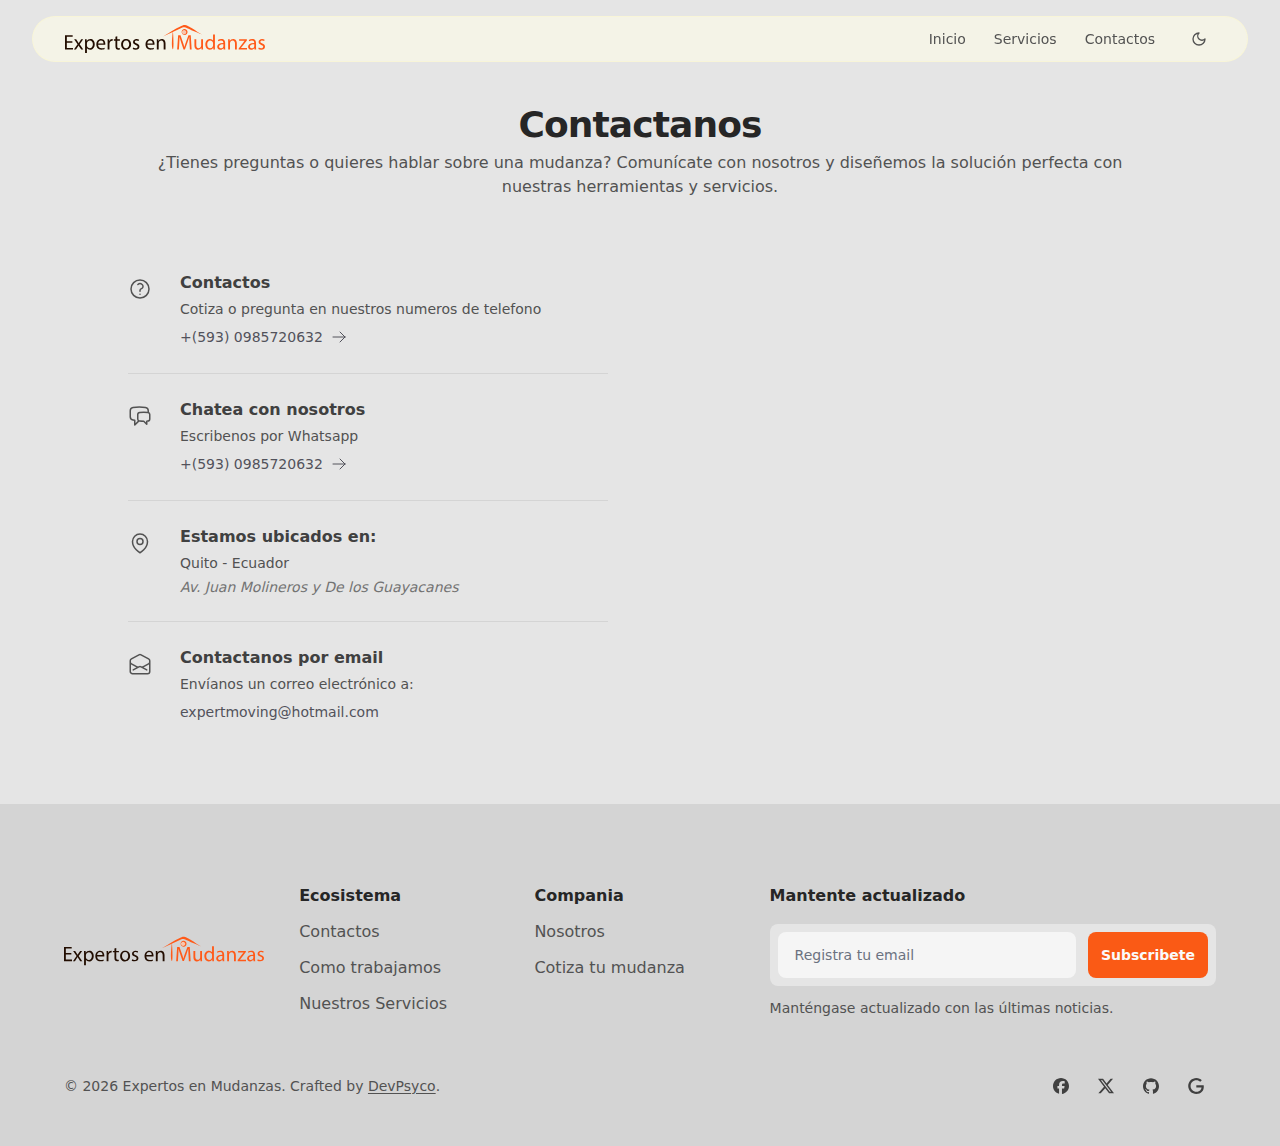
<file: contact/index.html>
<!DOCTYPE html>
<!--Utilizing MainLayout for the outer layout of the page, and defining meta for SEO purposes--><!--
This is the main structure for the page.
We set the language of the page to English and add classes for scrollbar and scroll behavior.
-->
<html
  lang="es"
  class="scrollbar-hide lenis lenis-smooth scroll-pt-16 astro-ouamjn2i"
>
  <head>
    <!-- Adding metadata to the HTML document -->
    <!-- Inject structured data into the page if provided. This data is formatted as JSON-LD, a method recommended by Google for structured data pass:
     https://developers.google.com/search/docs/advanced/structured-data/intro-structured-data -->
    <script type="application/ld+json">
      {
        "@context": "#",
        "@type": "WebPage",
        "@id": "#",
        "url": "#",
        "name": "cantactos | Expertos en mudanzas",
        "description": "¿Tienes preguntas o quieres hablar sobre una mudanza? Comunícate con nosotros y diseñemos la solución perfecta con nuestras herramientas y servicios.",
        "isPartOf": {
          "@type": "WebSite",
          "url": "#",
          "name": "expertos en mudanzas",
          "description": "Expertos en mudanzas, un servicio excepcional en la industria de las mudanzas en Ecuador."
        },
        "inLanguage": "es-Es"
      }
    </script>
    <!-- Define the character set, description, author, and viewport settings -->
    <meta charset="utf-8" />
    <meta
      content="Mudanzas Quito - Empresa de mudanzas profesionales. Ofrecemos servicios de embalaje, transporte y montaje de muebles. Mudanzas locales, nacionales e internacionales. ¡Cotiza ahora y disfruta de una mudanza sin estrés!"
      name="description"
    />
    <meta name="DevPsyco" content="DevPsyco" />
    <meta
      name="viewport"
      content="width=device-width, initial-scale=1.0, maximum-scale=5.0, minimum-scale=1.0"
    />
    <meta http-equiv="X-UA-Compatible" content="ie=edge" />
    <link
      rel="canonical"
      href="expertos-en-mudanzas.github.io/expertos-ec/contact/"
    />
    <link
      rel="alternate"
      hreflang="es"
      href="expertos-en-mudanzas.github.io/expertos-ec/contact/"
    />
    <link
      rel="alternate"
      hreflang="en"
      href="expertos-en-mudanzas.github.io/expertos-ec/contact/"
    />
    <!-- Facebook Meta Tags -->
    <meta property="og:locale" content="es_ES" />
    <meta
      property="og:url"
      content="expertos-en-mudanzas.github.io/expertos-ec/"
    />
    <meta property="og:type" content="website" />
    <meta
      property="og:title"
      content="Expertos en Mudanzas: : empresa de mudanzas profesionales."
    />
    <meta property="og:site_name" content="Expertos en Mudanzas" />
    <meta
      property="og:description"
      content="Mudanzas Quito - Empresa de mudanzas profesionales. Ofrecemos servicios de embalaje, transporte y montaje de muebles. Mudanzas locales, nacionales e internacionales. ¡Cotiza ahora y disfruta de una mudanza sin estrés!"
    />
    <meta
      property="og:image"
      content="expertos-en-mudanzas.github.io/expertos-ec/recursos/logo-completo.BBo7OkdA_1WaPjl.webp"
    />
    <meta content="1200" property="og:image:width" />
    <meta content="600" property="og:image:height" />
    <meta content="image/png" property="og:image:type" />
    <!-- Twitter Meta Tags -->
    <meta name="twitter:card" content="summary_large_image" />
    <meta
      property="twitter:domain"
      content="expertos-en-mudanzas.github.io/expertos-ec/"
    />
    <meta
      property="twitter:url"
      content="expertos-en-mudanzas.github.io/expertos-ec/"
    />
    <meta
      name="twitter:title"
      content="Expertos en Mudanzas: : empresa de mudanzas profesionales."
    />
    <meta
      name="twitter:description"
      content="Mudanzas Quito - Empresa de mudanzas profesionales. Ofrecemos servicios de embalaje, transporte y montaje de muebles. Mudanzas locales, nacionales e internacionales. ¡Cotiza ahora y disfruta de una mudanza sin estrés!"
    />
    <meta
      name="twitter:image"
      content="expertos-en-mudanzas.github.io/expertos-ec/recursos/logo-completo.BBo7OkdA_1WaPjl.webp"
    />
    <!-- Links to the webmanifest and sitemap -->
    <link rel="manifest" href="/manifest.json" />
    <!-- https://docs.astro.build/en/guides/integrations-guide/sitemap/ -->
    <link rel="sitemap" href="/sitemap-index.xml" />
    <!-- Links for favicons -->
    <link href="" rel="icon" sizes="any" type="image/x-icon" />
    <link
      href="../recursos/caja-logo.BWhjgQv4_Z1rMwmU.svg"
      rel="icon"
      type="image/svg+xml"
      sizes="any"
    />
    <meta name="mobile-web-app-capable" content="yes" />
    <link
      href="../recursos/caja-logo.BWhjgQv4_y4lu9.svg"
      rel="apple-touch-icon"
    />
    <link href="../recursos/caja-logo.BWhjgQv4_y4lu9.svg" rel="shortcut icon" />
    <!-- Set theme color -->
    <meta name="theme-color" content="#facc15" />
    <!-- Define the title of the page -->
    <title>Expertos en Mudanzas</title>
    <script>
      // Script to handle dark mode. It will check if the theme is stored in localStorage or if dark theme is preferred by system settings
      if (
        localStorage.getItem("hs_theme") === "dark" ||
        (!("hs_theme" in localStorage) &&
          window.matchMedia("(prefers-color-scheme: dark)").matches)
      ) {
        document.documentElement.classList.add("dark");
      } else {
        document.documentElement.classList.remove("dark");
      }
    </script>
    <script
      type="module"
      src="../recursos/MainLayout.astro_astro_type_script_index_0_lang.BSGGsikG.js"
    ></script>
    <style>
      html.lenis,
      html.lenis body {
        height: auto;
      }
      .lenis.lenis-smooth {
        scroll-behavior: auto !important;
      }
      .lenis.lenis-smooth [data-lenis-prevent] {
        overscroll-behavior: contain;
      }
      .lenis.lenis-stopped {
        overflow: hidden;
      }
      .lenis.lenis-scrolling iframe {
        pointer-events: none;
      }
    </style>
    <link rel="stylesheet" href="../recursos/index.CI8v3eFy.css" />
    <style>
      .scrollbar-hide:where(.astro-ouamjn2i)::-webkit-scrollbar {
        display: none;
      }
      .scrollbar-hide:where(.astro-ouamjn2i) {
        -ms-overflow-style: none;
        scrollbar-width: none;
      }
    </style>
    <script type="module" src="../recursos/page.C1i_5bqm.js"></script>
    <!-- Google Tag Manager -->
    <script>
      (function (w, d, s, l, i) {
        w[l] = w[l] || [];
        w[l].push({ "gtm.start": new Date().getTime(), event: "gtm.js" });
        var f = d.getElementsByTagName(s)[0],
          j = d.createElement(s),
          dl = l != "dataLayer" ? "&l=" + l : "";
        j.async = true;
        j.src = "https://www.googletagmanager.com/gtm.js?id=" + i + dl;
        f.parentNode.insertBefore(j, f);
      })(window, document, "script", "dataLayer", "GTM-P7WQGNSM");
    </script>
    <!-- End Google Tag Manager -->
  </head>
  <body
    class="bg-neutral-200 selection:bg-yellow-400 selection:text-neutral-700 dark:bg-neutral-800 astro-ouamjn2i"
  >
    <!--
    Setting up the main structure of the page.
    The Navbar is placed at the top, with a slot for the main content and FooterSection at the bottom.
    -->
    <div class="mx-auto max-w-screen-2xl px-4 sm:px-6 lg:px-8 astro-ouamjn2i">
      <!-- Main header component -->
      <header
        class="sticky inset-x-0 top-4 z-50 flex w-full flex-wrap text-sm md:flex-nowrap md:justify-start"
      >
        <!-- Navigation container -->
        <nav
          class="relative mx-2 w-full rounded-[36px] border border-yellow-100/40 bg-yellow-50/60 px-4 py-3 backdrop-blur-md dark:border-neutral-700/40 dark:bg-neutral-800/80 dark:backdrop-blur-md md:flex md:items-center md:justify-between md:px-6 md:py-0 lg:px-8 xl:mx-auto"
          aria-label="Global"
        >
          <div class="flex items-center justify-between">
            <!-- Brand logo -->
            <a
              class="flex-none rounded-lg text-xl font-bold outline-none ring-zinc-500 focus-visible:ring dark:ring-zinc-200 dark:focus:outline-none"
              id="home"
              href="../index.html"
              aria-label="Brand"
            >
              <!--?xml version="1.0" encoding="UTF-8" standalone="no"?--><!-- Created with Inkscape (http://www.inkscape.org/) --><svg
                viewBox="0 0 2488.0703 356.50812"
                height="auto"
                width="200px"
                id="svg3248"
                version="1.1"
                xml:space="preserve"
                xmlns="http://www.w3.org/2000/svg"
              >
                <style id="style22"></style>
                <defs id="defs3252">
                  <linearGradient id="linearGradient3206">
                    <stop
                      style="stop-color: #000000; stop-opacity: 1"
                      offset="0"
                      id="stop3204"
                    ></stop>
                  </linearGradient>
                  <pattern
                    patternUnits="userSpaceOnUse"
                    width="62.323503"
                    height="68.009218"
                    patternTransform="translate(347.91891,152.77532)"
                    preserveAspectRatio="xMidYMid"
                    id="pattern100"
                  >
                    <g id="g99" transform="translate(-347.91891,-152.77532)">
                      <path
                        id="path66"
                        style="
                          fill: #0f969c;
                          stroke: none;
                          stroke-width: 0.377953;
                          stroke-linecap: round;
                          stroke-linejoin: round;
                        "
                        d="m 288.8125,168.83008 c -0.50594,-0.0104 -1.0116,0.0151 -1.50976,0.0742 -2.09264,0.25254 -3.9803,1.05074 -5.53516,2.04297 -3.01928,1.91635 -4.83585,4.47765 -5.71875,6.3125 -0.002,0.003 -0.002,0.006 -0.004,0.01 -0.39698,-0.15862 -0.82054,-0.24015 -1.24804,-0.24023 -1.85853,9e-5 -3.36514,1.5067 -3.36524,3.36523 9e-5,1.85853 1.50671,3.36515 3.36524,3.36524 1.85853,-10e-5 3.36514,-1.50671 3.36523,-3.36524 -9e-5,-1.16284 -0.60048,-2.24324 -1.58789,-2.85742 1.03398,-1.69553 2.78794,-3.88513 5.76758,-5.6543 1.4754,-0.87061 3.22407,-1.56654 5.09765,-1.75781 1.76939,-0.18444 3.63073,0.11095 5.28516,0.9043 0.037,0.0175 0.0745,0.0347 0.11133,0.0527 1.51414,0.7407 2.83422,1.9377 4.10351,3.13086 1.57817,1.49506 3.04048,3.04162 4.48633,4.38477 1.74435,1.62693 3.25597,2.79534 4.91016,3.60351 0.882,0.43227 1.68392,0.67482 2.38867,0.80469 0.13162,1.75198 1.58879,3.10793 3.3457,3.11328 1.85853,-9e-5 3.36514,-1.5067 3.36524,-3.36523 -9e-5,-1.85853 -1.50671,-3.36515 -3.36524,-3.36524 -1.70029,0.003 -3.13158,1.27297 -3.33593,2.96094 -0.60917,-0.18508 -1.28922,-0.46064 -2.01758,-0.87305 -1.51686,-0.86042 -2.85391,-2.01346 -4.53321,-3.66992 -1.37217,-1.35921 -2.79304,-2.93327 -4.38867,-4.48633 -1.2645,-1.24034 -2.6766,-2.51662 -4.39648,-3.37695 -0.0417,-0.0208 -0.0829,-0.0402 -0.125,-0.0606 -1.41242,-0.67389 -2.94311,-1.02148 -4.46094,-1.05273 z"
                        transform="translate(92.282509,21.531068)"
                      ></path>
                      <path
                        transform="rotate(-60,351.58586,96.095397)"
                        style="
                          fill: #0f969c;
                          stroke: none;
                          stroke-width: 0.377953;
                          stroke-linecap: round;
                          stroke-linejoin: round;
                        "
                        id="path69"
                        d="m 288.8125,168.83008 c -0.50594,-0.0104 -1.0116,0.0151 -1.50976,0.0742 -2.09264,0.25254 -3.9803,1.05074 -5.53516,2.04297 -3.01928,1.91635 -4.83585,4.47765 -5.71875,6.3125 -0.002,0.003 -0.002,0.006 -0.004,0.01 -0.39698,-0.15862 -0.82054,-0.24015 -1.24804,-0.24023 -1.85853,9e-5 -3.36514,1.5067 -3.36524,3.36523 9e-5,1.85853 1.50671,3.36515 3.36524,3.36524 1.85853,-10e-5 3.36514,-1.50671 3.36523,-3.36524 -9e-5,-1.16284 -0.60048,-2.24324 -1.58789,-2.85742 1.03398,-1.69553 2.78794,-3.88513 5.76758,-5.6543 1.4754,-0.87061 3.22407,-1.56654 5.09765,-1.75781 1.76939,-0.18444 3.63073,0.11095 5.28516,0.9043 0.037,0.0175 0.0745,0.0347 0.11133,0.0527 1.51414,0.7407 2.83422,1.9377 4.10351,3.13086 1.57817,1.49506 3.04048,3.04162 4.48633,4.38477 1.74435,1.62693 3.25597,2.79534 4.91016,3.60351 0.882,0.43227 1.68392,0.67482 2.38867,0.80469 0.13162,1.75198 1.58879,3.10793 3.3457,3.11328 1.85853,-9e-5 3.36514,-1.5067 3.36524,-3.36523 -9e-5,-1.85853 -1.50671,-3.36515 -3.36524,-3.36524 -1.70029,0.003 -3.13158,1.27297 -3.33593,2.96094 -0.60917,-0.18508 -1.28922,-0.46064 -2.01758,-0.87305 -1.51686,-0.86042 -2.85391,-2.01346 -4.53321,-3.66992 -1.37217,-1.35921 -2.79304,-2.93327 -4.38867,-4.48633 -1.2645,-1.24034 -2.6766,-2.51662 -4.39648,-3.37695 -0.0417,-0.0208 -0.0829,-0.0402 -0.125,-0.0606 -1.41242,-0.67389 -2.94311,-1.02148 -4.46094,-1.05273 z"
                      ></path>
                      <path
                        transform="rotate(-120,339.15489,149.37473)"
                        style="
                          fill: #0f969c;
                          stroke: none;
                          stroke-width: 0.377953;
                          stroke-linecap: round;
                          stroke-linejoin: round;
                        "
                        id="path70"
                        d="m 288.8125,168.83008 c -0.50594,-0.0104 -1.0116,0.0151 -1.50976,0.0742 -2.09264,0.25254 -3.9803,1.05074 -5.53516,2.04297 -3.01928,1.91635 -4.83585,4.47765 -5.71875,6.3125 -0.002,0.003 -0.002,0.006 -0.004,0.01 -0.39698,-0.15862 -0.82054,-0.24015 -1.24804,-0.24023 -1.85853,9e-5 -3.36514,1.5067 -3.36524,3.36523 9e-5,1.85853 1.50671,3.36515 3.36524,3.36524 1.85853,-10e-5 3.36514,-1.50671 3.36523,-3.36524 -9e-5,-1.16284 -0.60048,-2.24324 -1.58789,-2.85742 1.03398,-1.69553 2.78794,-3.88513 5.76758,-5.6543 1.4754,-0.87061 3.22407,-1.56654 5.09765,-1.75781 1.76939,-0.18444 3.63073,0.11095 5.28516,0.9043 0.037,0.0175 0.0745,0.0347 0.11133,0.0527 1.51414,0.7407 2.83422,1.9377 4.10351,3.13086 1.57817,1.49506 3.04048,3.04162 4.48633,4.38477 1.74435,1.62693 3.25597,2.79534 4.91016,3.60351 0.882,0.43227 1.68392,0.67482 2.38867,0.80469 0.13162,1.75198 1.58879,3.10793 3.3457,3.11328 1.85853,-9e-5 3.36514,-1.5067 3.36524,-3.36523 -9e-5,-1.85853 -1.50671,-3.36515 -3.36524,-3.36524 -1.70029,0.003 -3.13158,1.27297 -3.33593,2.96094 -0.60917,-0.18508 -1.28922,-0.46064 -2.01758,-0.87305 -1.51686,-0.86042 -2.85391,-2.01346 -4.53321,-3.66992 -1.37217,-1.35921 -2.79304,-2.93327 -4.38867,-4.48633 -1.2645,-1.24034 -2.6766,-2.51662 -4.39648,-3.37695 -0.0417,-0.0208 -0.0829,-0.0402 -0.125,-0.0606 -1.41242,-0.67389 -2.94311,-1.02148 -4.46094,-1.05273 z"
                      ></path>
                      <path
                        transform="rotate(180,332.9394,176.01439)"
                        style="
                          fill: #0f969c;
                          stroke: none;
                          stroke-width: 0.377953;
                          stroke-linecap: round;
                          stroke-linejoin: round;
                        "
                        id="path71"
                        d="m 288.8125,168.83008 c -0.50594,-0.0104 -1.0116,0.0151 -1.50976,0.0742 -2.09264,0.25254 -3.9803,1.05074 -5.53516,2.04297 -3.01928,1.91635 -4.83585,4.47765 -5.71875,6.3125 -0.002,0.003 -0.002,0.006 -0.004,0.01 -0.39698,-0.15862 -0.82054,-0.24015 -1.24804,-0.24023 -1.85853,9e-5 -3.36514,1.5067 -3.36524,3.36523 9e-5,1.85853 1.50671,3.36515 3.36524,3.36524 1.85853,-10e-5 3.36514,-1.50671 3.36523,-3.36524 -9e-5,-1.16284 -0.60048,-2.24324 -1.58789,-2.85742 1.03398,-1.69553 2.78794,-3.88513 5.76758,-5.6543 1.4754,-0.87061 3.22407,-1.56654 5.09765,-1.75781 1.76939,-0.18444 3.63073,0.11095 5.28516,0.9043 0.037,0.0175 0.0745,0.0347 0.11133,0.0527 1.51414,0.7407 2.83422,1.9377 4.10351,3.13086 1.57817,1.49506 3.04048,3.04162 4.48633,4.38477 1.74435,1.62693 3.25597,2.79534 4.91016,3.60351 0.882,0.43227 1.68392,0.67482 2.38867,0.80469 0.13162,1.75198 1.58879,3.10793 3.3457,3.11328 1.85853,-9e-5 3.36514,-1.5067 3.36524,-3.36523 -9e-5,-1.85853 -1.50671,-3.36515 -3.36524,-3.36524 -1.70029,0.003 -3.13158,1.27297 -3.33593,2.96094 -0.60917,-0.18508 -1.28922,-0.46064 -2.01758,-0.87305 -1.51686,-0.86042 -2.85391,-2.01346 -4.53321,-3.66992 -1.37217,-1.35921 -2.79304,-2.93327 -4.38867,-4.48633 -1.2645,-1.24034 -2.6766,-2.51662 -4.39648,-3.37695 -0.0417,-0.0208 -0.0829,-0.0402 -0.125,-0.0606 -1.41242,-0.67389 -2.94311,-1.02148 -4.46094,-1.05273 z"
                      ></path>
                      <path
                        transform="rotate(120,326.72392,202.65406)"
                        style="
                          fill: #0f969c;
                          stroke: none;
                          stroke-width: 0.377953;
                          stroke-linecap: round;
                          stroke-linejoin: round;
                        "
                        id="path84"
                        d="m 288.8125,168.83008 c -0.50594,-0.0104 -1.0116,0.0151 -1.50976,0.0742 -2.09264,0.25254 -3.9803,1.05074 -5.53516,2.04297 -3.01928,1.91635 -4.83585,4.47765 -5.71875,6.3125 -0.002,0.003 -0.002,0.006 -0.004,0.01 -0.39698,-0.15862 -0.82054,-0.24015 -1.24804,-0.24023 -1.85853,9e-5 -3.36514,1.5067 -3.36524,3.36523 9e-5,1.85853 1.50671,3.36515 3.36524,3.36524 1.85853,-10e-5 3.36514,-1.50671 3.36523,-3.36524 -9e-5,-1.16284 -0.60048,-2.24324 -1.58789,-2.85742 1.03398,-1.69553 2.78794,-3.88513 5.76758,-5.6543 1.4754,-0.87061 3.22407,-1.56654 5.09765,-1.75781 1.76939,-0.18444 3.63073,0.11095 5.28516,0.9043 0.037,0.0175 0.0745,0.0347 0.11133,0.0527 1.51414,0.7407 2.83422,1.9377 4.10351,3.13086 1.57817,1.49506 3.04048,3.04162 4.48633,4.38477 1.74435,1.62693 3.25597,2.79534 4.91016,3.60351 0.882,0.43227 1.68392,0.67482 2.38867,0.80469 0.13162,1.75198 1.58879,3.10793 3.3457,3.11328 1.85853,-9e-5 3.36514,-1.5067 3.36524,-3.36523 -9e-5,-1.85853 -1.50671,-3.36515 -3.36524,-3.36524 -1.70029,0.003 -3.13158,1.27297 -3.33593,2.96094 -0.60917,-0.18508 -1.28922,-0.46064 -2.01758,-0.87305 -1.51686,-0.86042 -2.85391,-2.01346 -4.53321,-3.66992 -1.37217,-1.35921 -2.79304,-2.93327 -4.38867,-4.48633 -1.2645,-1.24034 -2.6766,-2.51662 -4.39648,-3.37695 -0.0417,-0.0208 -0.0829,-0.0402 -0.125,-0.0606 -1.41242,-0.67389 -2.94311,-1.02148 -4.46094,-1.05273 z"
                      ></path>
                      <path
                        transform="rotate(60,314.29295,255.93339)"
                        style="
                          fill: #0f969c;
                          stroke: none;
                          stroke-width: 0.377953;
                          stroke-linecap: round;
                          stroke-linejoin: round;
                        "
                        id="path99"
                        d="m 288.8125,168.83008 c -0.50594,-0.0104 -1.0116,0.0151 -1.50976,0.0742 -2.09264,0.25254 -3.9803,1.05074 -5.53516,2.04297 -3.01928,1.91635 -4.83585,4.47765 -5.71875,6.3125 -0.002,0.003 -0.002,0.006 -0.004,0.01 -0.39698,-0.15862 -0.82054,-0.24015 -1.24804,-0.24023 -1.85853,9e-5 -3.36514,1.5067 -3.36524,3.36523 9e-5,1.85853 1.50671,3.36515 3.36524,3.36524 1.85853,-10e-5 3.36514,-1.50671 3.36523,-3.36524 -9e-5,-1.16284 -0.60048,-2.24324 -1.58789,-2.85742 1.03398,-1.69553 2.78794,-3.88513 5.76758,-5.6543 1.4754,-0.87061 3.22407,-1.56654 5.09765,-1.75781 1.76939,-0.18444 3.63073,0.11095 5.28516,0.9043 0.037,0.0175 0.0745,0.0347 0.11133,0.0527 1.51414,0.7407 2.83422,1.9377 4.10351,3.13086 1.57817,1.49506 3.04048,3.04162 4.48633,4.38477 1.74435,1.62693 3.25597,2.79534 4.91016,3.60351 0.882,0.43227 1.68392,0.67482 2.38867,0.80469 0.13162,1.75198 1.58879,3.10793 3.3457,3.11328 1.85853,-9e-5 3.36514,-1.5067 3.36524,-3.36523 -9e-5,-1.85853 -1.50671,-3.36515 -3.36524,-3.36524 -1.70029,0.003 -3.13158,1.27297 -3.33593,2.96094 -0.60917,-0.18508 -1.28922,-0.46064 -2.01758,-0.87305 -1.51686,-0.86042 -2.85391,-2.01346 -4.53321,-3.66992 -1.37217,-1.35921 -2.79304,-2.93327 -4.38867,-4.48633 -1.2645,-1.24034 -2.6766,-2.51662 -4.39648,-3.37695 -0.0417,-0.0208 -0.0829,-0.0402 -0.125,-0.0606 -1.41242,-0.67389 -2.94311,-1.02148 -4.46094,-1.05273 z"
                      ></path>
                    </g>
                  </pattern>
                  <clipPath clipPathUnits="userSpaceOnUse" id="clipPath67">
                    <path
                      d="M 0,788 H 1920 V 0 H 0 Z"
                      transform="translate(-1036.8672,-494.57321)"
                      id="path67-7"
                    ></path>
                  </clipPath>
                  <clipPath clipPathUnits="userSpaceOnUse" id="clipPath69">
                    <path
                      d="M 0,788 H 1920 V 0 H 0 Z"
                      transform="translate(-1172.8672,-487.43651)"
                      id="path69-4"
                    ></path>
                  </clipPath>
                  <clipPath clipPathUnits="userSpaceOnUse" id="clipPath71">
                    <path
                      d="M 0,788 H 1920 V 0 H 0 Z"
                      transform="translate(-949.2295,-442.33111)"
                      id="path71-4"
                    ></path>
                  </clipPath>
                  <clipPath clipPathUnits="userSpaceOnUse" id="clipPath73">
                    <path
                      d="M 0,788 H 1920 V 0 H 0 Z"
                      transform="translate(-1161.6192,-480.82711)"
                      id="path73-3"
                    ></path>
                  </clipPath>
                </defs>
                <g id="layer-MC2" transform="translate(-2620.164,-319.99965)">
                  <path
                    id="path63-5"
                    d="M 83.602984,-76.324266 H 32.063922 V -118.2188 h 54.480469 v -14.35547 H 14.954547 V -4.6875e-5 H 89.497516 V -14.355516 H 32.063922 V -62.156297 H 83.602984 Z M 99.927203,-95.203172 132.1772,-48.585984 98.345172,-4.6875e-5 H 117.4233 L 131.19283,-21.445359 c 3.55078,-5.695313 6.89062,-10.816407 10.03125,-16.523438 h 0.39844 c 3.33984,5.707031 6.49218,11.015625 10.23046,16.523438 L 165.82173,-4.6875e-5 H 185.4858 L 152.0522,-49.171922 l 32.44922,-46.03125 h -18.67969 l -13.38281,20.261719 c -3.14062,5.109375 -6.29297,10.03125 -9.44531,15.738281 h -0.58594 c -3.14062,-5.308594 -6.09375,-10.230469 -9.63281,-15.539062 L 119.19283,-95.203172 Z M 202.20259,38.941359 h 17.1211 v -51.726562 h 0.38672 c 5.70703,9.4453124 16.72265,14.9531249 29.30859,14.9531249 22.42969,0 43.27734,-16.9218749 43.27734,-51.1406249 0,-28.921875 -17.30859,-48.398438 -40.32421,-48.398438 -15.53907,0 -26.75391,6.890625 -33.83204,18.492188 h -0.39843 l -0.78516,-16.324219 h -15.53906 c 0.39844,9.046875 0.78515,18.878906 0.78515,31.078125 z m 17.1211,-94.019531 c 0,-2.355469 0.58594,-4.910156 1.17187,-7.078125 3.35157,-12.984375 14.36719,-21.445312 26.16797,-21.445312 18.29297,0 28.32422,16.335937 28.32422,35.414062 0,21.832031 -10.62891,36.773438 -28.92187,36.773438 -12.38672,0 -22.81641,-8.261719 -25.95704,-20.25 -0.39843,-2.167969 -0.78515,-4.523438 -0.78515,-7.089844 z m 171.32519,10.628906 c 0.1875,-1.769531 0.58594,-4.523437 0.58594,-8.074218 0,-17.496094 -8.26172,-44.847657 -39.33984,-44.847657 -27.73828,0 -44.64844,22.628907 -44.64844,51.339844 0,28.722656 17.50781,48.0000001 46.81641,48.0000001 15.14062,0 25.57031,-3.1523437 31.66406,-5.90625 l -2.95313,-12.3867191 c -6.49218,2.753907 -13.95703,4.910157 -26.35547,4.910157 -17.30859,0 -32.26171,-9.632813 -32.64843,-33.035157 z M 323.9692,-56.847703 c 1.37109,-12 9.04687,-28.125 26.55468,-28.125 19.46485,0 24.1875,17.109375 23.98828,28.125 z M 412.67134,-4.6875e-5 h 17.1211 V -50.753953 c 0,-2.941406 0.38672,-5.695313 0.78515,-8.0625 2.35547,-12.984375 11.01563,-22.21875 23.20313,-22.21875 2.36719,0 4.13672,0.1875 5.90625,0.585937 v -16.324218 c -1.57031,-0.398438 -2.95313,-0.597657 -4.92188,-0.597657 -11.60156,0 -22.03125,8.074219 -26.35546,20.859375 h -0.78516 l -0.58594,-18.691406 h -15.15234 c 0.59765,8.847656 0.78515,18.492188 0.78515,29.707031 z M 485.64986,-118.01958 v 22.816408 h -14.75391 v 13.183594 h 14.75391 v 51.925781 c 0,11.214844 1.76953,19.664063 6.69141,24.7851564 4.125,4.72265623 10.61718,7.2773437 18.67968,7.2773437 6.69141,0 12,-0.98437497 15.35157,-2.36718747 L 525.57564,-13.371141 c -2.15625,0.585938 -5.50781,1.171875 -10.03125,1.171875 -9.63281,0 -12.97266,-6.679687 -12.97266,-18.480468 v -51.339844 h 24.77344 v -13.183594 h -24.77344 v -27.339848 z m 100.29492,20.648439 c -26.35547,0 -47.20312,18.691407 -47.20312,50.554688 0,30.09375 19.86328,48.9843749 45.63281,48.9843749 23.01562,0 47.40234,-15.3515629 47.40234,-50.5546879 0,-29.109375 -18.49218,-48.984375 -45.83203,-48.984375 z m -0.38672,12.984375 c 20.44922,0 28.51172,20.460938 28.51172,36.585938 0,21.445312 -12.38672,36.984375 -28.91015,36.984375 -16.91016,0 -28.91016,-15.738281 -28.91016,-36.585938 0,-18.09375 8.84766,-36.984375 29.30859,-36.984375 z m 61.3711,79.8632816 c 6.67968,3.93750003 16.32422,6.4921875 26.74218,6.4921875 22.62891,0 35.60157,-11.8007812 35.60157,-28.5234371 0,-14.15625 -8.44922,-22.417969 -24.97266,-28.722657 -12.39844,-4.710937 -18.09375,-8.261718 -18.09375,-16.125 0,-7.078125 5.69531,-12.984375 15.92578,-12.984375 8.84766,0 15.73828,3.152344 19.47656,5.507813 l 4.32422,-12.585938 c -5.30859,-3.152343 -13.76953,-5.90625 -23.40234,-5.90625 -20.46094,0 -32.84766,12.597657 -32.84766,27.9375 0,11.402344 8.0625,20.847657 25.17188,26.941407 12.78515,4.722656 17.70703,9.246093 17.70703,17.507812 0,7.875 -5.90625,14.167969 -18.49219,14.167969 -8.66015,0 -17.70703,-3.539063 -22.8164,-6.890625 z m 0,0"
                    style="
                      fill: #220d01;
                      fill-opacity: 1;
                      fill-rule: nonzero;
                      stroke: none;
                    "
                    aria-label="Expertos"
                    transform="matrix(1.3333333,0,0,1.3333333,2600.2247,624.586)"
                  ></path>
                  <path
                    id="path64-0"
                    d="m 90.879983,-44.449266 c 0.1875,-1.769531 0.585937,-4.523437 0.585937,-8.074218 0,-17.496094 -8.261719,-44.847657 -39.339844,-44.847657 -27.738281,0 -44.6484372,22.628907 -44.6484372,51.339844 0,28.722656 17.5078122,48.0000001 46.8164062,48.0000001 15.140625,0 25.570313,-3.1523437 31.664063,-5.90625 L 83.004983,-16.324266 c -6.492188,2.753907 -13.957032,4.910157 -26.355469,4.910157 -17.308594,0 -32.261719,-9.632813 -32.648438,-33.035157 z M 24.200295,-56.847703 c 1.371094,-12 9.046875,-28.125 26.554688,-28.125 19.464843,0 24.1875,17.109375 23.988281,28.125 z M 112.90244,-4.6875e-5 h 17.3086 V -57.234422 c 0,-2.953125 0.39843,-5.90625 1.18359,-8.074219 2.95313,-9.632812 11.80078,-17.695312 23.21484,-17.695312 16.32422,0 22.03125,12.785156 22.03125,28.125 V -4.6875e-5 h 17.3086 V -56.847703 c 0,-32.648438 -20.46094,-40.523438 -33.64453,-40.523438 -15.72657,0 -26.74219,8.859375 -31.46485,17.90625 h -0.39843 l -0.98438,-15.738281 h -15.33984 c 0.59765,7.863281 0.78515,15.9375 0.78515,25.769531 z m 0,0"
                    style="
                      fill: #220d01;
                      fill-opacity: 1;
                      fill-rule: nonzero;
                      stroke: none;
                    "
                    aria-label=" en "
                    transform="matrix(1.3333333,0,0,1.3333333,3612.0181,624.586)"
                  ></path>
                  <path
                    id="path65"
                    d="M 130.02035,-4.6875e-5 H 146.743 L 138.48128,-132.57427 h -21.83203 l -23.61328,64.125004 c -5.894531,16.722657 -10.617187,31.277344 -13.957031,44.648438 H 78.481283 C 75.141439,-37.570359 70.618002,-52.125047 65.110189,-68.449266 L 42.493002,-132.57427 H 20.649252 L 11.414877,-4.6875e-5 H 27.739095 L 31.278158,-56.847703 c 1.183594,-19.863281 2.15625,-42.09375 2.554687,-58.617187 h 0.398438 c 3.738281,15.738281 9.046875,32.847656 15.339844,51.539062 L 71.00472,-0.78520312 H 83.989095 L 107.40316,-65.109422 c 6.67969,-18.292969 12.1875,-34.816406 16.71094,-50.355468 h 0.59765 c -0.19922,16.523437 0.98438,38.753906 1.96875,57.246093 z M 252.75667,-95.203172 h -17.30859 v 58.417969 c 0,3.152344 -0.58594,6.292969 -1.57031,8.859375 -3.15235,7.664062 -11.21485,15.726562 -22.81641,15.726562 -15.73828,0 -21.24609,-12.1875 -21.24609,-30.292968 v -52.710938 h -17.3086 v 55.664063 c 0,33.4453121 17.89453,41.7070309 32.84766,41.7070309 16.92187,0 26.95312,-10.03125 31.47656,-17.7070309 h 0.38672 l 0.98438,15.539062125 h 15.33984 C 252.95589,-7.4766094 252.75667,-16.125047 252.75667,-25.968797 Z m 93.62696,-44.449218 v 56.847656 h -0.38672 c -4.32422,-7.675782 -14.16797,-14.566407 -28.72266,-14.566407 -23.20312,0 -42.8789,19.476563 -42.67969,51.152344 0,28.910156 17.69532,48.3867189 40.71094,48.3867189 15.53906,0 27.15235,-8.0742188 32.46094,-18.6914059 h 0.38672 L 348.95003,-4.6875e-5 H 364.4891 C 363.89144,-6.4922344 363.69222,-16.125047 363.69222,-24.585984 V -139.65239 Z m 0,99.726562 c 0,2.753906 -0.1875,5.109375 -0.78516,7.464844 -3.14062,12.984375 -13.76953,20.660156 -25.37109,20.660156 -18.69141,0 -28.125,-15.9375 -28.125,-35.214844 0,-21.046875 10.61718,-36.773437 28.52343,-36.773437 12.97266,0 22.41797,9.046875 24.97266,20.0625 0.59766,2.15625 0.78516,5.109375 0.78516,7.277343 z M 460.86117,-4.6875e-5 C 459.68929,-6.4922344 459.29085,-14.554734 459.29085,-22.816453 v -35.601563 c 0,-19.078125 -7.07812,-38.953125 -36.1875,-38.953125 -12,0 -23.41406,3.351563 -31.27734,8.460938 l 3.9375,11.414062 c 6.67969,-4.335937 15.92578,-7.089843 24.78516,-7.089843 19.46484,0 21.63281,14.167968 21.63281,22.03125 v 1.96875 c -36.78516,-0.199219 -57.2461,12.398437 -57.2461,35.414062 0,13.757813 9.84375,27.3398439 29.1211,27.3398439 13.57031,0 23.80078,-6.6914063 29.10937,-14.1679689 h 0.58594 L 445.1346,-4.6875e-5 Z M 442.5682,-32.062547 c 0,1.769531 -0.38672,3.738281 -0.97266,5.507813 -2.75391,8.0625 -10.62891,15.9375 -23.01562,15.9375 -8.85938,0 -16.32422,-5.320313 -16.32422,-16.523438 0,-18.492187 21.43359,-21.832031 40.3125,-21.445312 z M 487.21956,-4.6875e-5 h 17.3086 V -57.234422 c 0,-2.953125 0.39844,-5.90625 1.18359,-8.074219 2.95313,-9.632812 11.80078,-17.695312 23.21485,-17.695312 16.32421,0 22.03125,12.785156 22.03125,28.125 V -4.6875e-5 h 17.30859 V -56.847703 c 0,-32.648438 -20.46094,-40.523438 -33.64453,-40.523438 -15.72656,0 -26.74219,8.859375 -31.46485,17.90625 h -0.39843 l -0.98438,-15.738281 h -15.33984 c 0.59765,7.863281 0.78515,15.9375 0.78515,25.769531 z m 98.35254,0 h 77.3086 V -13.769578 h -55.67578 v -0.398438 c 4.33593,-4.910156 8.26171,-9.632812 12.19921,-14.941406 l 42.49219,-55.277344 0.1875,-10.816406 H 589.5096 v 13.96875 h 51.53907 v 0.386719 c -4.33594,5.121094 -8.26172,9.644531 -12.39844,14.753906 l -43.07813,56.0625 z m 163.45313,0 C 747.85335,-6.4922344 747.45492,-14.554734 747.45492,-22.816453 v -35.601563 c 0,-19.078125 -7.07813,-38.953125 -36.1875,-38.953125 -12,0 -23.41407,3.351563 -31.27735,8.460938 l 3.9375,11.414062 c 6.67969,-4.335937 15.92578,-7.089843 24.78516,-7.089843 19.46484,0 21.63281,14.167968 21.63281,22.03125 v 1.96875 c -36.78516,-0.199219 -57.24609,12.398437 -57.24609,35.414062 0,13.757813 9.84375,27.3398439 29.12109,27.3398439 13.57031,0 23.80078,-6.6914063 29.10938,-14.1679689 h 0.58593 L 733.29867,-4.6875e-5 Z M 730.73226,-32.062547 c 0,1.769531 -0.38672,3.738281 -0.97266,5.507813 -2.7539,8.0625 -10.6289,15.9375 -23.01562,15.9375 -8.85938,0 -16.32422,-5.320313 -16.32422,-16.523438 0,-18.492187 21.43359,-21.832031 40.3125,-21.445312 z m 37.97168,27.5390626 c 6.67969,3.93750003 16.32422,6.4921875 26.74219,6.4921875 22.6289,0 35.60156,-11.8007812 35.60156,-28.5234371 0,-14.15625 -8.44922,-22.417969 -24.97266,-28.722657 -12.39843,-4.710937 -18.09375,-8.261718 -18.09375,-16.125 0,-7.078125 5.69532,-12.984375 15.92578,-12.984375 8.84766,0 15.73829,3.152344 19.47657,5.507813 l 4.32422,-12.585938 c -5.3086,-3.152343 -13.76954,-5.90625 -23.40235,-5.90625 -20.46094,0 -32.84765,12.597657 -32.84765,27.9375 0,11.402344 8.0625,20.847657 25.17187,26.941407 12.78516,4.722656 17.70703,9.246093 17.70703,17.507812 0,7.875 -5.90625,14.167969 -18.49219,14.167969 -8.66015,0 -17.70703,-3.539063 -22.8164,-6.890625 z m 0,0"
                    style="
                      fill: #ff5a19;
                      fill-opacity: 1;
                      fill-rule: nonzero;
                      stroke: none;
                    "
                    aria-label=" Mudanzas"
                    transform="matrix(1.3333333,0,0,1.3333333,4000.1708,624.586)"
                  ></path>
                  <path
                    id="path66-9"
                    d="m 0,0 c 0,0 -20.74,-150.473 -0.751,-172.478 0,0 13.436,-4.94 0.751,172.478"
                    style="
                      fill: #ff5a19;
                      fill-opacity: 1;
                      fill-rule: nonzero;
                      stroke: none;
                    "
                    transform="matrix(1.3333333,0,0,-1.3333333,3962.4896,391.23573)"
                    clip-path="url(#clipPath67)"
                  ></path>
                  <path
                    id="path68-6"
                    d="m 0,0 c 2.676,-15.426 -7.256,-30.029 -22.184,-32.619 -14.927,-2.589 -29.198,7.817 -31.873,23.243 -2.675,15.426 7.256,30.029 22.184,32.619 C -16.945,25.832 -2.675,15.426 0,0"
                    style="
                      fill: #ff5a19;
                      fill-opacity: 1;
                      fill-rule: nonzero;
                      stroke: none;
                    "
                    transform="matrix(1.3333333,0,0,-1.3333333,4143.8229,400.75133)"
                    clip-path="url(#clipPath69)"
                  ></path>
                  <path
                    id="path70-3"
                    d="m 0,0 c 0,0 139.541,89.172 187.604,105.127 0,0 23.628,3.995 39.559,-9.704 0,0 61.72,-33.472 94.308,-57.677 l 36.332,-21.695 c 0,0 -113.353,45.919 -144.374,63.049 0,0 -20.516,10.043 -36.498,3.661 z"
                    style="
                      fill: #ff5a19;
                      fill-opacity: 1;
                      fill-rule: nonzero;
                      stroke: none;
                    "
                    transform="matrix(1.3333333,0,0,-1.3333333,3845.6393,460.89187)"
                    clip-path="url(#clipPath71)"
                  ></path>
                  <path
                    id="path72-8"
                    d="m 0,0 c 0,-11.088 -8.988,-20.075 -20.075,-20.075 -11.088,0 -20.075,8.987 -20.075,20.075 0,11.087 8.987,20.075 20.075,20.075 C -8.988,20.075 0,11.087 0,0"
                    style="
                      fill: #f7c6ae;
                      fill-opacity: 1;
                      fill-rule: nonzero;
                      stroke: none;
                    "
                    transform="matrix(1.3333333,0,0,-1.3333333,4128.8255,409.56387)"
                    clip-path="url(#clipPath73)"
                  ></path>
                </g>
              </svg>
            </a>
            <!-- Collapse toggle for smaller screens -->
            <div class="ml-auto mr-5 md:hidden">
              <button
                type="button"
                class="hs-collapse-toggle flex h-8 w-8 items-center justify-center rounded-full text-sm font-bold text-neutral-600 transition duration-300 hover:bg-neutral-200 disabled:pointer-events-none disabled:opacity-50 dark:text-neutral-400 dark:hover:bg-neutral-700 dark:focus:outline-none"
                data-hs-collapse="#navbar-collapse-with-animation"
                aria-controls="navbar-collapse-with-animation"
                aria-label="Toggle navigation"
              >
                <svg
                  class="h-[1.25rem] w-[1.25rem] flex-shrink-0 hs-collapse-open:hidden"
                  width="24"
                  height="24"
                  viewBox="0 0 24 24"
                  fill="none"
                  stroke="currentColor"
                  stroke-width="2"
                  stroke-linecap="round"
                  stroke-linejoin="round"
                >
                  <line x1="3" x2="21" y1="6" y2="6"></line>
                  <line x1="3" x2="21" y1="12" y2="12"></line>
                  <line x1="3" x2="21" y1="18" y2="18"></line>
                </svg>
                <svg
                  class="hidden h-[1.25rem] w-[1.25rem] flex-shrink-0 hs-collapse-open:block"
                  width="24"
                  height="24"
                  viewBox="0 0 24 24"
                  fill="none"
                  stroke="currentColor"
                  stroke-width="2"
                  stroke-linecap="round"
                  stroke-linejoin="round"
                >
                  <path d="M18 6 6 18"></path>
                  <path d="m6 6 12 12"></path>
                </svg>
              </button>
            </div>
            <!-- ThemeIcon component specifically for smaller screens -->
            <span class="inline-block md:hidden">
              <!-- Dark Theme Toggle Button --><!-- This button is shown when the light theme is active, and when clicked, it switches the theme to dark --><button
                type="button"
                aria-label="Dark Theme Toggle"
                class="hs-dark-mode group flex h-8 w-8 items-center justify-center rounded-full font-medium text-neutral-600 outline-none ring-zinc-500 transition duration-300 hover:bg-neutral-200 hover:text-orange-400 hs-dark-mode-active:hidden dark:text-neutral-400 dark:ring-zinc-200 dark:hover:text-orange-300 dark:focus:outline-none"
                data-hs-theme-click-value="dark"
              >
                <!-- The SVG displayed shows an abstract icon that represents the moon (dark theme) -->
                <svg
                  class="h-4 w-4 flex-shrink-0"
                  width="24"
                  height="24"
                  viewBox="0 0 24 24"
                  fill="none"
                  stroke="currentColor"
                  stroke-width="2"
                  stroke-linecap="round"
                  stroke-linejoin="round"
                >
                  <path d="M12 3a6 6 0 0 0 9 9 9 9 0 1 1-9-9Z"></path>
                </svg>
                <!-- Light Theme Toggle Button -->
                <!-- This button is hidden by default and only appears when the dark theme is active, when clicked, it switches to the light theme -->
              </button>
              <button
                type="button"
                aria-label="Light Theme Toggle"
                class="hs-dark-mode group hidden h-8 w-8 items-center justify-center rounded-full font-medium text-neutral-600 outline-none ring-zinc-500 transition duration-300 hover:text-orange-400 hs-dark-mode-active:flex dark:text-neutral-400 dark:ring-zinc-200 dark:hover:bg-neutral-700 dark:hover:text-orange-300 dark:focus:outline-none"
                data-hs-theme-click-value="light"
              >
                <!-- The SVG displayed shows a standard sun icon that stands for the light theme -->
                <svg
                  class="h-4 w-4 flex-shrink-0"
                  width="24"
                  height="24"
                  viewBox="0 0 24 24"
                  fill="none"
                  stroke="currentColor"
                  stroke-width="2"
                  stroke-linecap="round"
                  stroke-linejoin="round"
                >
                  <circle cx="12" cy="12" r="4"></circle>
                  <path d="M12 8a2 2 0 1 0 4 4"></path>
                  <path d="M12 2v2"></path>
                  <path d="M12 20v2"></path>
                  <path d="m4.93 4.93 1.41 1.41"></path>
                  <path d="m17.66 17.66 1.41 1.41"></path>
                  <path d="M2 12h2"></path>
                  <path d="M20 12h2"></path>
                  <path d="m6.34 17.66-1.41 1.41"></path>
                  <path d="m19.07 4.93-1.41 1.41"></path>
                </svg>
              </button>
            </span>
          </div>
          <!-- Contains navigation links -->
          <div
            id="navbar-collapse-with-animation"
            class="hs-collapse hidden grow basis-full overflow-hidden transition-all duration-300 md:block"
          >
            <!-- Navigation links container -->
            <div
              class="mt-5 flex flex-col gap-x-0 gap-y-4 md:mt-0 md:flex-row md:items-center md:justify-end md:gap-x-4 lg:gap-x-7 md:gap-y-0 md:ps-7"
            >
              <!-- Navigation links and Authentication component -->
              <!--
Re-usable link component for navigation bar. Highlights the active link
by comparing the current URL with the href of each link.
We assign an ID matching the URL for easy reference in our script.
If URL is '/' (home page), assign ID as 'home' 
--><a
                id="home"
                href="../index.html"
                data-astro-prefetch
                class="rounded-lg text-base font-medium text-neutral-600 outline-none ring-zinc-500 hover:text-neutral-500 focus-visible:ring dark:text-neutral-400 dark:ring-zinc-200 dark:hover:text-neutral-500 dark:focus:outline-none md:py-3 md:text-sm 2xl:text-base"
              >
                Inicio
              </a>
              <script type="module">
                document.addEventListener("DOMContentLoaded", function () {
                  let t = window.location.pathname;
                  t.split("/");
                  let a;
                  t === "/" ? (a = "home") : (a = t.replace("/", ""));
                  let e = document.getElementById(a);
                  e &&
                    (e.classList.remove(
                      "text-neutral-600",
                      "dark:text-neutral-400",
                      "hover:text-neutral-500",
                      "dark:hover:text-neutral-500"
                    ),
                    e.classList.add("text-orange-400", "dark:text-orange-300"),
                    e.setAttribute("aria-current", "page"));
                });
              </script>
              <!--
Re-usable link component for navigation bar. Highlights the active link
by comparing the current URL with the href of each link.
We assign an ID matching the URL for easy reference in our script.
If URL is '/' (home page), assign ID as 'home' 
--><a
                id="services"
                href="../services/index.html"
                data-astro-prefetch
                class="rounded-lg text-base font-medium text-neutral-600 outline-none ring-zinc-500 hover:text-neutral-500 focus-visible:ring dark:text-neutral-400 dark:ring-zinc-200 dark:hover:text-neutral-500 dark:focus:outline-none md:py-3 md:text-sm 2xl:text-base"
              >
                Servicios
              </a>
              <!--
Re-usable link component for navigation bar. Highlights the active link
by comparing the current URL with the href of each link.
We assign an ID matching the URL for easy reference in our script.
If URL is '/' (home page), assign ID as 'home' 
--><a
                id="contact"
                href="../contact/index.html"
                data-astro-prefetch
                class="rounded-lg text-base font-medium text-neutral-600 outline-none ring-zinc-500 hover:text-neutral-500 focus-visible:ring dark:text-neutral-400 dark:ring-zinc-200 dark:hover:text-neutral-500 dark:focus:outline-none md:py-3 md:text-sm 2xl:text-base"
              >
                Contactos
              </a>
              <!-- ThemeIcon component specifically for larger screens -->
              <span class="hidden md:inline-block">
                <!-- Dark Theme Toggle Button --><!-- This button is shown when the light theme is active, and when clicked, it switches the theme to dark --><button
                  type="button"
                  aria-label="Dark Theme Toggle"
                  class="hs-dark-mode group flex h-8 w-8 items-center justify-center rounded-full font-medium text-neutral-600 outline-none ring-zinc-500 transition duration-300 hover:bg-neutral-200 hover:text-orange-400 hs-dark-mode-active:hidden dark:text-neutral-400 dark:ring-zinc-200 dark:hover:text-orange-300 dark:focus:outline-none"
                  data-hs-theme-click-value="dark"
                >
                  <!-- The SVG displayed shows an abstract icon that represents the moon (dark theme) -->
                  <svg
                    class="h-4 w-4 flex-shrink-0"
                    width="24"
                    height="24"
                    viewBox="0 0 24 24"
                    fill="none"
                    stroke="currentColor"
                    stroke-width="2"
                    stroke-linecap="round"
                    stroke-linejoin="round"
                  >
                    <path d="M12 3a6 6 0 0 0 9 9 9 9 0 1 1-9-9Z"></path>
                  </svg>
                  <!-- Light Theme Toggle Button -->
                  <!-- This button is hidden by default and only appears when the dark theme is active, when clicked, it switches to the light theme -->
                </button>
                <button
                  type="button"
                  aria-label="Light Theme Toggle"
                  class="hs-dark-mode group hidden h-8 w-8 items-center justify-center rounded-full font-medium text-neutral-600 outline-none ring-zinc-500 transition duration-300 hover:text-orange-400 hs-dark-mode-active:flex dark:text-neutral-400 dark:ring-zinc-200 dark:hover:bg-neutral-700 dark:hover:text-orange-300 dark:focus:outline-none"
                  data-hs-theme-click-value="light"
                >
                  <!-- The SVG displayed shows a standard sun icon that stands for the light theme -->
                  <svg
                    class="h-4 w-4 flex-shrink-0"
                    width="24"
                    height="24"
                    viewBox="0 0 24 24"
                    fill="none"
                    stroke="currentColor"
                    stroke-width="2"
                    stroke-linecap="round"
                    stroke-linejoin="round"
                  >
                    <circle cx="12" cy="12" r="4"></circle>
                    <path d="M12 8a2 2 0 1 0 4 4"></path>
                    <path d="M12 2v2"></path>
                    <path d="M12 20v2"></path>
                    <path d="m4.93 4.93 1.41 1.41"></path>
                    <path d="m17.66 17.66 1.41 1.41"></path>
                    <path d="M2 12h2"></path>
                    <path d="M20 12h2"></path>
                    <path d="m6.34 17.66-1.41 1.41"></path>
                    <path d="m19.07 4.93-1.41 1.41"></path>
                  </svg>
                </button>
              </span>
            </div>
          </div>
        </nav>
      </header>
      <!-- Theme Appearance script to manage light/dark modes -->
      <script>
        const HSThemeAppearance = {
          init() {
            const defaultTheme = "default";
            let theme = localStorage.getItem("hs_theme") || defaultTheme;

            if (document.querySelector("html").classList.contains("dark"))
              return;
            this.setAppearance(theme);
          },
          _resetStylesOnLoad() {
            const $resetStyles = document.createElement("style");
            $resetStyles.innerText = `*{transition: unset !important;}`;
            $resetStyles.setAttribute("data-hs-appearance-onload-styles", "");
            document.head.appendChild($resetStyles);
            return $resetStyles;
          },
          setAppearance(theme, saveInStore = true, dispatchEvent = true) {
            const $resetStylesEl = this._resetStylesOnLoad();

            if (saveInStore) {
              localStorage.setItem("hs_theme", theme);
            }

            if (theme === "auto") {
              theme = window.matchMedia("(prefers-color-scheme: dark)").matches
                ? "dark"
                : "default";
            }

            document.querySelector("html").classList.remove("dark");
            document.querySelector("html").classList.remove("default");
            document.querySelector("html").classList.remove("auto");

            document
              .querySelector("html")
              .classList.add(this.getOriginalAppearance());

            setTimeout(() => {
              $resetStylesEl.remove();
            });

            if (dispatchEvent) {
              window.dispatchEvent(
                new CustomEvent("on-hs-appearance-change", { detail: theme })
              );
            }
          },
          getAppearance() {
            let theme = this.getOriginalAppearance();
            if (theme === "auto") {
              theme = window.matchMedia("(prefers-color-scheme: dark)").matches
                ? "dark"
                : "default";
            }
            return theme;
          },
          getOriginalAppearance() {
            const defaultTheme = "default";
            return localStorage.getItem("hs_theme") || defaultTheme;
          },
        };
        HSThemeAppearance.init();

        window
          .matchMedia("(prefers-color-scheme: dark)")
          .addEventListener("change", () => {
            if (HSThemeAppearance.getOriginalAppearance() === "auto") {
              HSThemeAppearance.setAppearance("auto", false);
            }
          });

        window.addEventListener("load", () => {
          const $clickableThemes = document.querySelectorAll(
            "[data-hs-theme-click-value]"
          );
          const $switchableThemes = document.querySelectorAll(
            "[data-hs-theme-switch]"
          );

          $clickableThemes.forEach(($item) => {
            $item.addEventListener("click", () =>
              HSThemeAppearance.setAppearance(
                $item.getAttribute("data-hs-theme-click-value"),
                true,
                $item
              )
            );
          });

          $switchableThemes.forEach(($item) => {
            $item.addEventListener("change", (e) => {
              HSThemeAppearance.setAppearance(
                e.target.checked ? "dark" : "default"
              );
            });

            $item.checked = HSThemeAppearance.getAppearance() === "dark";
          });

          window.addEventListener("on-hs-appearance-change", (e) => {
            $switchableThemes.forEach(($item) => {
              $item.checked = e.detail === "dark";
            });
          });
        });
      </script>
      <!--Import the necessary Collapse and Overlay plugins-->
      <!--https://preline.co/plugins/html/collapse.html-->
      <!--https://preline.co/plugins/html/overlay.html-->
      <script
        type="module"
        src="../recursos/Navbar.astro_astro_type_script_index_0_lang.DZhjMCnj.js"
      ></script>
      <main class="astro-ouamjn2i">
        <!-- Contact Us -->
        <section
          class="mx-auto max-w-[85rem] px-4 py-10 sm:px-6 lg:px-8 lg:py-14"
        >
          <div class="mx-auto max-w-2xl lg:max-w-5xl">
            <div class="text-center">
              <h1
                class="text-balance text-2xl font-bold tracking-tight text-neutral-800 dark:text-neutral-200 md:text-4xl md:leading-tight"
              >
                Contactanos
              </h1>
              <p
                class="mt-1 text-pretty text-neutral-600 dark:text-neutral-400"
              >
                ¿Tienes preguntas o quieres hablar sobre una mudanza? Comunícate
                con nosotros y diseñemos la solución perfecta con nuestras
                herramientas y servicios.
              </p>
            </div>
            <div class="mt-12 grid items-center gap-6 lg:grid-cols-2 lg:gap-16">
              <!--ContactIconBlocks are used to display different methods of contacting, including visiting office, email, browsing knowledgebase, and FAQ.-->
              <div class="divide-y divide-neutral-300 dark:divide-neutral-700">
                <!-- Root container, which arranges the heading and content -->
                <div class="flex gap-x-7 py-6">
                  <!-- Slot to allow for extensibility of the component -->
                  <svg
                    class="mt-1.5 h-6 w-6 flex-shrink-0 text-neutral-600 dark:text-neutral-400"
                    viewBox="0 0 24 24"
                    fill="none"
                    stroke="currentColor"
                    stroke-width="1.5"
                    stroke-linecap="round"
                    stroke-linejoin="round"
                  >
                    <title></title>
                    <path
                      d="M9.879 7.519c1.171-1.025 3.071-1.025 4.242 0 1.172 1.025 1.172 2.687 0 3.712-.203.179-.43.326-.67.442-.745.361-1.45.999-1.45 1.827v.75M21 12a9 9 0 1 1-18 0 9 9 0 0 1 18 0Zm-9 5.25h.008v.008H12v-.008Z"
                      class=""
                    ></path>
                  </svg>
                  <div class="grow">
                    <!-- Heading of the section -->
                    <h3
                      class="font-bold text-neutral-700 dark:text-neutral-300"
                    >
                      Contactos
                    </h3>
                    <!-- Content of the section -->
                    <p
                      class="mt-1 text-sm text-neutral-600 dark:text-neutral-400"
                    >
                      Cotiza o pregunta en nuestros numeros de telefono
                    </p>
                    <!-- Conditional rendering of address content if isAddressVisible is true -->
                    <!-- Conditional rendering of a link if isLinkVisible is true.
         The link also conditionally includes an arrow SVG if isArrowVisible is true -->
                    <a
                      class="group mt-2 inline-flex items-center gap-x-2 rounded-lg text-sm font-medium text-zinc-600 outline-none ring-zinc-500 transition duration-300 hover:text-zinc-800 focus-visible:ring dark:text-zinc-400 dark:ring-zinc-200 dark:hover:text-zinc-200 dark:focus:outline-none dark:focus:ring-1"
                      href="https://wa.me/5930985720632?text=Hola.%20Me%20gustaria%20Cotizar%20una%20mudanza."
                    >
                      +(593) 0985720632
                      <svg
                        class="h-4 w-4 flex-shrink-0 transition ease-in-out group-hover:translate-x-1"
                        fill="none"
                        viewBox="0 0 24 24"
                        stroke-width="1.5"
                        stroke="currentColor"
                      >
                        <path
                          stroke-linecap="round"
                          stroke-linejoin="round"
                          d="M13.5 4.5 21 12m0 0-7.5 7.5M21 12H3"
                        />
                      </svg>
                    </a>
                  </div>
                </div>
                <!-- Root container, which arranges the heading and content -->
                <div class="flex gap-x-7 py-6">
                  <!-- Slot to allow for extensibility of the component -->
                  <svg
                    class="mt-1.5 h-6 w-6 flex-shrink-0 text-neutral-600 dark:text-neutral-400"
                    viewBox="0 0 24 24"
                    fill="none"
                    stroke="currentColor"
                    stroke-width="1.5"
                    stroke-linecap="round"
                    stroke-linejoin="round"
                  >
                    <title></title>
                    <path
                      d="M20.25 8.511c.884.284 1.5 1.128 1.5 2.097v4.286c0 1.136-.847 2.1-1.98 2.193-.34.027-.68.052-1.02.072v3.091l-3-3c-1.354 0-2.694-.055-4.02-.163a2.115 2.115 0 0 1-.825-.242m9.345-8.334a2.126 2.126 0 0 0-.476-.095 48.64 48.64 0 0 0-8.048 0c-1.131.094-1.976 1.057-1.976 2.192v4.286c0 .837.46 1.58 1.155 1.951m9.345-8.334V6.637c0-1.621-1.152-3.026-2.76-3.235A48.455 48.455 0 0 0 11.25 3c-2.115 0-4.198.137-6.24.402-1.608.209-2.76 1.614-2.76 3.235v6.226c0 1.621 1.152 3.026 2.76 3.235.577.075 1.157.14 1.74.194V21l4.155-4.155"
                      class=""
                    ></path>
                  </svg>
                  <div class="grow">
                    <!-- Heading of the section -->
                    <h3
                      class="font-bold text-neutral-700 dark:text-neutral-300"
                    >
                      Chatea con nosotros
                    </h3>
                    <!-- Content of the section -->
                    <p
                      class="mt-1 text-sm text-neutral-600 dark:text-neutral-400"
                    >
                      Escribenos por Whatsapp
                    </p>
                    <!-- Conditional rendering of address content if isAddressVisible is true -->
                    <!-- Conditional rendering of a link if isLinkVisible is true.
         The link also conditionally includes an arrow SVG if isArrowVisible is true -->
                    <a
                      class="group mt-2 inline-flex items-center gap-x-2 rounded-lg text-sm font-medium text-zinc-600 outline-none ring-zinc-500 transition duration-300 hover:text-zinc-800 focus-visible:ring dark:text-zinc-400 dark:ring-zinc-200 dark:hover:text-zinc-200 dark:focus:outline-none dark:focus:ring-1"
                      href="https://wa.me/5930985720632?text=Hola.%20Me%20gustaria%20Cotizar%20una%20mudanza."
                    >
                      +(593) 0985720632
                      <svg
                        class="h-4 w-4 flex-shrink-0 transition ease-in-out group-hover:translate-x-1"
                        fill="none"
                        viewBox="0 0 24 24"
                        stroke-width="1.5"
                        stroke="currentColor"
                      >
                        <path
                          stroke-linecap="round"
                          stroke-linejoin="round"
                          d="M13.5 4.5 21 12m0 0-7.5 7.5M21 12H3"
                        />
                      </svg>
                    </a>
                  </div>
                </div>
                <!-- Root container, which arranges the heading and content -->
                <div class="flex gap-x-7 py-6">
                  <!-- Slot to allow for extensibility of the component -->
                  <svg
                    class="mt-1.5 h-6 w-6 flex-shrink-0 text-neutral-600 dark:text-neutral-400"
                    viewBox="0 0 24 24"
                    fill="none"
                    stroke="currentColor"
                    stroke-width="1.5"
                    stroke-linecap="round"
                    stroke-linejoin="round"
                  >
                    <title></title>
                    <path
                      d="M15 10.5a3 3 0 1 1-6 0 3 3 0 0 1 6 0Z"
                      class=""
                    ></path>
                    <path
                      d="M19.5 10.5c0 7.142-7.5 11.25-7.5 11.25S4.5 17.642 4.5 10.5a7.5 7.5 0 1 1 15 0Z"
                      class=""
                    ></path>
                  </svg>
                  <div class="grow">
                    <!-- Heading of the section -->
                    <h3
                      class="font-bold text-neutral-700 dark:text-neutral-300"
                    >
                      Estamos ubicados en:
                    </h3>
                    <!-- Content of the section -->
                    <p
                      class="mt-1 text-sm text-neutral-600 dark:text-neutral-400"
                    >
                      Quito - Ecuador
                    </p>
                    <!-- Conditional rendering of address content if isAddressVisible is true -->
                    <p class="mt-1 text-sm italic text-neutral-500">
                      Av. Juan Molineros y De los Guayacanes
                    </p>
                    <!-- Conditional rendering of a link if isLinkVisible is true.
         The link also conditionally includes an arrow SVG if isArrowVisible is true -->
                  </div>
                </div>
                <!-- Root container, which arranges the heading and content -->
                <div class="flex gap-x-7 py-6">
                  <!-- Slot to allow for extensibility of the component -->
                  <svg
                    class="mt-1.5 h-6 w-6 flex-shrink-0 text-neutral-600 dark:text-neutral-400"
                    viewBox="0 0 24 24"
                    fill="none"
                    stroke="currentColor"
                    stroke-width="1.5"
                    stroke-linecap="round"
                    stroke-linejoin="round"
                  >
                    <title></title>
                    <path
                      d="M21.75 9v.906a2.25 2.25 0 0 1-1.183 1.981l-6.478 3.488M2.25 9v.906a2.25 2.25 0 0 0 1.183 1.981l6.478 3.488m8.839 2.51-4.66-2.51m0 0-1.023-.55a2.25 2.25 0 0 0-2.134 0l-1.022.55m0 0-4.661 2.51m16.5 1.615a2.25 2.25 0 0 1-2.25 2.25h-15a2.25 2.25 0 0 1-2.25-2.25V8.844a2.25 2.25 0 0 1 1.183-1.981l7.5-4.039a2.25 2.25 0 0 1 2.134 0l7.5 4.039a2.25 2.25 0 0 1 1.183 1.98V19.5Z"
                      class=""
                    ></path>
                  </svg>
                  <div class="grow">
                    <!-- Heading of the section -->
                    <h3
                      class="font-bold text-neutral-700 dark:text-neutral-300"
                    >
                      Contactanos por email
                    </h3>
                    <!-- Content of the section -->
                    <p
                      class="mt-1 text-sm text-neutral-600 dark:text-neutral-400"
                    >
                      Envíanos un correo electrónico a:
                    </p>
                    <!-- Conditional rendering of address content if isAddressVisible is true -->
                    <!-- Conditional rendering of a link if isLinkVisible is true.
         The link also conditionally includes an arrow SVG if isArrowVisible is true -->
                    <a
                      class="group mt-2 inline-flex items-center gap-x-2 rounded-lg text-sm font-medium text-zinc-600 outline-none ring-zinc-500 transition duration-300 hover:text-zinc-800 focus-visible:ring dark:text-zinc-400 dark:ring-zinc-200 dark:hover:text-zinc-200 dark:focus:outline-none dark:focus:ring-1"
                      href="mailto:expertmoving@hotmail.com"
                    >
                      expertmoving@hotmail.com
                    </a>
                  </div>
                </div>
              </div>
            </div>
          </div>
        </section>
      </main>
    </div>
    <footer class="w-full bg-neutral-300 dark:bg-neutral-900">
      <div
        class="mx-auto w-full max-w-[85rem] px-4 py-10 sm:px-6 lg:px-16 lg:pt-20 2xl:max-w-screen-2xl"
      >
        <div class="grid grid-cols-2 gap-6 md:grid-cols-4 lg:grid-cols-5">
          <div class="col-span-full lg:col-span-1">
            <!-- Brand Logo -->
            <!--?xml version="1.0" encoding="UTF-8" standalone="no"?--><!-- Created with Inkscape (http://www.inkscape.org/) --><svg
              viewBox="0 0 2488.0703 356.50812"
              height="auto"
              width="200px"
              id="svg3248"
              version="1.1"
              xml:space="preserve"
              xmlns="http://www.w3.org/2000/svg"
            >
              <style id="style22"></style>
              <defs id="defs3252">
                <linearGradient id="linearGradient3206">
                  <stop
                    style="stop-color: #000000; stop-opacity: 1"
                    offset="0"
                    id="stop3204"
                  ></stop>
                </linearGradient>
                <pattern
                  patternUnits="userSpaceOnUse"
                  width="62.323503"
                  height="68.009218"
                  patternTransform="translate(347.91891,152.77532)"
                  preserveAspectRatio="xMidYMid"
                  id="pattern100"
                >
                  <g id="g99" transform="translate(-347.91891,-152.77532)">
                    <path
                      id="path66"
                      style="
                        fill: #0f969c;
                        stroke: none;
                        stroke-width: 0.377953;
                        stroke-linecap: round;
                        stroke-linejoin: round;
                      "
                      d="m 288.8125,168.83008 c -0.50594,-0.0104 -1.0116,0.0151 -1.50976,0.0742 -2.09264,0.25254 -3.9803,1.05074 -5.53516,2.04297 -3.01928,1.91635 -4.83585,4.47765 -5.71875,6.3125 -0.002,0.003 -0.002,0.006 -0.004,0.01 -0.39698,-0.15862 -0.82054,-0.24015 -1.24804,-0.24023 -1.85853,9e-5 -3.36514,1.5067 -3.36524,3.36523 9e-5,1.85853 1.50671,3.36515 3.36524,3.36524 1.85853,-10e-5 3.36514,-1.50671 3.36523,-3.36524 -9e-5,-1.16284 -0.60048,-2.24324 -1.58789,-2.85742 1.03398,-1.69553 2.78794,-3.88513 5.76758,-5.6543 1.4754,-0.87061 3.22407,-1.56654 5.09765,-1.75781 1.76939,-0.18444 3.63073,0.11095 5.28516,0.9043 0.037,0.0175 0.0745,0.0347 0.11133,0.0527 1.51414,0.7407 2.83422,1.9377 4.10351,3.13086 1.57817,1.49506 3.04048,3.04162 4.48633,4.38477 1.74435,1.62693 3.25597,2.79534 4.91016,3.60351 0.882,0.43227 1.68392,0.67482 2.38867,0.80469 0.13162,1.75198 1.58879,3.10793 3.3457,3.11328 1.85853,-9e-5 3.36514,-1.5067 3.36524,-3.36523 -9e-5,-1.85853 -1.50671,-3.36515 -3.36524,-3.36524 -1.70029,0.003 -3.13158,1.27297 -3.33593,2.96094 -0.60917,-0.18508 -1.28922,-0.46064 -2.01758,-0.87305 -1.51686,-0.86042 -2.85391,-2.01346 -4.53321,-3.66992 -1.37217,-1.35921 -2.79304,-2.93327 -4.38867,-4.48633 -1.2645,-1.24034 -2.6766,-2.51662 -4.39648,-3.37695 -0.0417,-0.0208 -0.0829,-0.0402 -0.125,-0.0606 -1.41242,-0.67389 -2.94311,-1.02148 -4.46094,-1.05273 z"
                      transform="translate(92.282509,21.531068)"
                    ></path>
                    <path
                      transform="rotate(-60,351.58586,96.095397)"
                      style="
                        fill: #0f969c;
                        stroke: none;
                        stroke-width: 0.377953;
                        stroke-linecap: round;
                        stroke-linejoin: round;
                      "
                      id="path69"
                      d="m 288.8125,168.83008 c -0.50594,-0.0104 -1.0116,0.0151 -1.50976,0.0742 -2.09264,0.25254 -3.9803,1.05074 -5.53516,2.04297 -3.01928,1.91635 -4.83585,4.47765 -5.71875,6.3125 -0.002,0.003 -0.002,0.006 -0.004,0.01 -0.39698,-0.15862 -0.82054,-0.24015 -1.24804,-0.24023 -1.85853,9e-5 -3.36514,1.5067 -3.36524,3.36523 9e-5,1.85853 1.50671,3.36515 3.36524,3.36524 1.85853,-10e-5 3.36514,-1.50671 3.36523,-3.36524 -9e-5,-1.16284 -0.60048,-2.24324 -1.58789,-2.85742 1.03398,-1.69553 2.78794,-3.88513 5.76758,-5.6543 1.4754,-0.87061 3.22407,-1.56654 5.09765,-1.75781 1.76939,-0.18444 3.63073,0.11095 5.28516,0.9043 0.037,0.0175 0.0745,0.0347 0.11133,0.0527 1.51414,0.7407 2.83422,1.9377 4.10351,3.13086 1.57817,1.49506 3.04048,3.04162 4.48633,4.38477 1.74435,1.62693 3.25597,2.79534 4.91016,3.60351 0.882,0.43227 1.68392,0.67482 2.38867,0.80469 0.13162,1.75198 1.58879,3.10793 3.3457,3.11328 1.85853,-9e-5 3.36514,-1.5067 3.36524,-3.36523 -9e-5,-1.85853 -1.50671,-3.36515 -3.36524,-3.36524 -1.70029,0.003 -3.13158,1.27297 -3.33593,2.96094 -0.60917,-0.18508 -1.28922,-0.46064 -2.01758,-0.87305 -1.51686,-0.86042 -2.85391,-2.01346 -4.53321,-3.66992 -1.37217,-1.35921 -2.79304,-2.93327 -4.38867,-4.48633 -1.2645,-1.24034 -2.6766,-2.51662 -4.39648,-3.37695 -0.0417,-0.0208 -0.0829,-0.0402 -0.125,-0.0606 -1.41242,-0.67389 -2.94311,-1.02148 -4.46094,-1.05273 z"
                    ></path>
                    <path
                      transform="rotate(-120,339.15489,149.37473)"
                      style="
                        fill: #0f969c;
                        stroke: none;
                        stroke-width: 0.377953;
                        stroke-linecap: round;
                        stroke-linejoin: round;
                      "
                      id="path70"
                      d="m 288.8125,168.83008 c -0.50594,-0.0104 -1.0116,0.0151 -1.50976,0.0742 -2.09264,0.25254 -3.9803,1.05074 -5.53516,2.04297 -3.01928,1.91635 -4.83585,4.47765 -5.71875,6.3125 -0.002,0.003 -0.002,0.006 -0.004,0.01 -0.39698,-0.15862 -0.82054,-0.24015 -1.24804,-0.24023 -1.85853,9e-5 -3.36514,1.5067 -3.36524,3.36523 9e-5,1.85853 1.50671,3.36515 3.36524,3.36524 1.85853,-10e-5 3.36514,-1.50671 3.36523,-3.36524 -9e-5,-1.16284 -0.60048,-2.24324 -1.58789,-2.85742 1.03398,-1.69553 2.78794,-3.88513 5.76758,-5.6543 1.4754,-0.87061 3.22407,-1.56654 5.09765,-1.75781 1.76939,-0.18444 3.63073,0.11095 5.28516,0.9043 0.037,0.0175 0.0745,0.0347 0.11133,0.0527 1.51414,0.7407 2.83422,1.9377 4.10351,3.13086 1.57817,1.49506 3.04048,3.04162 4.48633,4.38477 1.74435,1.62693 3.25597,2.79534 4.91016,3.60351 0.882,0.43227 1.68392,0.67482 2.38867,0.80469 0.13162,1.75198 1.58879,3.10793 3.3457,3.11328 1.85853,-9e-5 3.36514,-1.5067 3.36524,-3.36523 -9e-5,-1.85853 -1.50671,-3.36515 -3.36524,-3.36524 -1.70029,0.003 -3.13158,1.27297 -3.33593,2.96094 -0.60917,-0.18508 -1.28922,-0.46064 -2.01758,-0.87305 -1.51686,-0.86042 -2.85391,-2.01346 -4.53321,-3.66992 -1.37217,-1.35921 -2.79304,-2.93327 -4.38867,-4.48633 -1.2645,-1.24034 -2.6766,-2.51662 -4.39648,-3.37695 -0.0417,-0.0208 -0.0829,-0.0402 -0.125,-0.0606 -1.41242,-0.67389 -2.94311,-1.02148 -4.46094,-1.05273 z"
                    ></path>
                    <path
                      transform="rotate(180,332.9394,176.01439)"
                      style="
                        fill: #0f969c;
                        stroke: none;
                        stroke-width: 0.377953;
                        stroke-linecap: round;
                        stroke-linejoin: round;
                      "
                      id="path71"
                      d="m 288.8125,168.83008 c -0.50594,-0.0104 -1.0116,0.0151 -1.50976,0.0742 -2.09264,0.25254 -3.9803,1.05074 -5.53516,2.04297 -3.01928,1.91635 -4.83585,4.47765 -5.71875,6.3125 -0.002,0.003 -0.002,0.006 -0.004,0.01 -0.39698,-0.15862 -0.82054,-0.24015 -1.24804,-0.24023 -1.85853,9e-5 -3.36514,1.5067 -3.36524,3.36523 9e-5,1.85853 1.50671,3.36515 3.36524,3.36524 1.85853,-10e-5 3.36514,-1.50671 3.36523,-3.36524 -9e-5,-1.16284 -0.60048,-2.24324 -1.58789,-2.85742 1.03398,-1.69553 2.78794,-3.88513 5.76758,-5.6543 1.4754,-0.87061 3.22407,-1.56654 5.09765,-1.75781 1.76939,-0.18444 3.63073,0.11095 5.28516,0.9043 0.037,0.0175 0.0745,0.0347 0.11133,0.0527 1.51414,0.7407 2.83422,1.9377 4.10351,3.13086 1.57817,1.49506 3.04048,3.04162 4.48633,4.38477 1.74435,1.62693 3.25597,2.79534 4.91016,3.60351 0.882,0.43227 1.68392,0.67482 2.38867,0.80469 0.13162,1.75198 1.58879,3.10793 3.3457,3.11328 1.85853,-9e-5 3.36514,-1.5067 3.36524,-3.36523 -9e-5,-1.85853 -1.50671,-3.36515 -3.36524,-3.36524 -1.70029,0.003 -3.13158,1.27297 -3.33593,2.96094 -0.60917,-0.18508 -1.28922,-0.46064 -2.01758,-0.87305 -1.51686,-0.86042 -2.85391,-2.01346 -4.53321,-3.66992 -1.37217,-1.35921 -2.79304,-2.93327 -4.38867,-4.48633 -1.2645,-1.24034 -2.6766,-2.51662 -4.39648,-3.37695 -0.0417,-0.0208 -0.0829,-0.0402 -0.125,-0.0606 -1.41242,-0.67389 -2.94311,-1.02148 -4.46094,-1.05273 z"
                    ></path>
                    <path
                      transform="rotate(120,326.72392,202.65406)"
                      style="
                        fill: #0f969c;
                        stroke: none;
                        stroke-width: 0.377953;
                        stroke-linecap: round;
                        stroke-linejoin: round;
                      "
                      id="path84"
                      d="m 288.8125,168.83008 c -0.50594,-0.0104 -1.0116,0.0151 -1.50976,0.0742 -2.09264,0.25254 -3.9803,1.05074 -5.53516,2.04297 -3.01928,1.91635 -4.83585,4.47765 -5.71875,6.3125 -0.002,0.003 -0.002,0.006 -0.004,0.01 -0.39698,-0.15862 -0.82054,-0.24015 -1.24804,-0.24023 -1.85853,9e-5 -3.36514,1.5067 -3.36524,3.36523 9e-5,1.85853 1.50671,3.36515 3.36524,3.36524 1.85853,-10e-5 3.36514,-1.50671 3.36523,-3.36524 -9e-5,-1.16284 -0.60048,-2.24324 -1.58789,-2.85742 1.03398,-1.69553 2.78794,-3.88513 5.76758,-5.6543 1.4754,-0.87061 3.22407,-1.56654 5.09765,-1.75781 1.76939,-0.18444 3.63073,0.11095 5.28516,0.9043 0.037,0.0175 0.0745,0.0347 0.11133,0.0527 1.51414,0.7407 2.83422,1.9377 4.10351,3.13086 1.57817,1.49506 3.04048,3.04162 4.48633,4.38477 1.74435,1.62693 3.25597,2.79534 4.91016,3.60351 0.882,0.43227 1.68392,0.67482 2.38867,0.80469 0.13162,1.75198 1.58879,3.10793 3.3457,3.11328 1.85853,-9e-5 3.36514,-1.5067 3.36524,-3.36523 -9e-5,-1.85853 -1.50671,-3.36515 -3.36524,-3.36524 -1.70029,0.003 -3.13158,1.27297 -3.33593,2.96094 -0.60917,-0.18508 -1.28922,-0.46064 -2.01758,-0.87305 -1.51686,-0.86042 -2.85391,-2.01346 -4.53321,-3.66992 -1.37217,-1.35921 -2.79304,-2.93327 -4.38867,-4.48633 -1.2645,-1.24034 -2.6766,-2.51662 -4.39648,-3.37695 -0.0417,-0.0208 -0.0829,-0.0402 -0.125,-0.0606 -1.41242,-0.67389 -2.94311,-1.02148 -4.46094,-1.05273 z"
                    ></path>
                    <path
                      transform="rotate(60,314.29295,255.93339)"
                      style="
                        fill: #0f969c;
                        stroke: none;
                        stroke-width: 0.377953;
                        stroke-linecap: round;
                        stroke-linejoin: round;
                      "
                      id="path99"
                      d="m 288.8125,168.83008 c -0.50594,-0.0104 -1.0116,0.0151 -1.50976,0.0742 -2.09264,0.25254 -3.9803,1.05074 -5.53516,2.04297 -3.01928,1.91635 -4.83585,4.47765 -5.71875,6.3125 -0.002,0.003 -0.002,0.006 -0.004,0.01 -0.39698,-0.15862 -0.82054,-0.24015 -1.24804,-0.24023 -1.85853,9e-5 -3.36514,1.5067 -3.36524,3.36523 9e-5,1.85853 1.50671,3.36515 3.36524,3.36524 1.85853,-10e-5 3.36514,-1.50671 3.36523,-3.36524 -9e-5,-1.16284 -0.60048,-2.24324 -1.58789,-2.85742 1.03398,-1.69553 2.78794,-3.88513 5.76758,-5.6543 1.4754,-0.87061 3.22407,-1.56654 5.09765,-1.75781 1.76939,-0.18444 3.63073,0.11095 5.28516,0.9043 0.037,0.0175 0.0745,0.0347 0.11133,0.0527 1.51414,0.7407 2.83422,1.9377 4.10351,3.13086 1.57817,1.49506 3.04048,3.04162 4.48633,4.38477 1.74435,1.62693 3.25597,2.79534 4.91016,3.60351 0.882,0.43227 1.68392,0.67482 2.38867,0.80469 0.13162,1.75198 1.58879,3.10793 3.3457,3.11328 1.85853,-9e-5 3.36514,-1.5067 3.36524,-3.36523 -9e-5,-1.85853 -1.50671,-3.36515 -3.36524,-3.36524 -1.70029,0.003 -3.13158,1.27297 -3.33593,2.96094 -0.60917,-0.18508 -1.28922,-0.46064 -2.01758,-0.87305 -1.51686,-0.86042 -2.85391,-2.01346 -4.53321,-3.66992 -1.37217,-1.35921 -2.79304,-2.93327 -4.38867,-4.48633 -1.2645,-1.24034 -2.6766,-2.51662 -4.39648,-3.37695 -0.0417,-0.0208 -0.0829,-0.0402 -0.125,-0.0606 -1.41242,-0.67389 -2.94311,-1.02148 -4.46094,-1.05273 z"
                    ></path>
                  </g>
                </pattern>
                <clipPath clipPathUnits="userSpaceOnUse" id="clipPath67">
                  <path
                    d="M 0,788 H 1920 V 0 H 0 Z"
                    transform="translate(-1036.8672,-494.57321)"
                    id="path67-7"
                  ></path>
                </clipPath>
                <clipPath clipPathUnits="userSpaceOnUse" id="clipPath69">
                  <path
                    d="M 0,788 H 1920 V 0 H 0 Z"
                    transform="translate(-1172.8672,-487.43651)"
                    id="path69-4"
                  ></path>
                </clipPath>
                <clipPath clipPathUnits="userSpaceOnUse" id="clipPath71">
                  <path
                    d="M 0,788 H 1920 V 0 H 0 Z"
                    transform="translate(-949.2295,-442.33111)"
                    id="path71-4"
                  ></path>
                </clipPath>
                <clipPath clipPathUnits="userSpaceOnUse" id="clipPath73">
                  <path
                    d="M 0,788 H 1920 V 0 H 0 Z"
                    transform="translate(-1161.6192,-480.82711)"
                    id="path73-3"
                  ></path>
                </clipPath>
              </defs>
              <g id="layer-MC2" transform="translate(-2620.164,-319.99965)">
                <path
                  id="path63-5"
                  d="M 83.602984,-76.324266 H 32.063922 V -118.2188 h 54.480469 v -14.35547 H 14.954547 V -4.6875e-5 H 89.497516 V -14.355516 H 32.063922 V -62.156297 H 83.602984 Z M 99.927203,-95.203172 132.1772,-48.585984 98.345172,-4.6875e-5 H 117.4233 L 131.19283,-21.445359 c 3.55078,-5.695313 6.89062,-10.816407 10.03125,-16.523438 h 0.39844 c 3.33984,5.707031 6.49218,11.015625 10.23046,16.523438 L 165.82173,-4.6875e-5 H 185.4858 L 152.0522,-49.171922 l 32.44922,-46.03125 h -18.67969 l -13.38281,20.261719 c -3.14062,5.109375 -6.29297,10.03125 -9.44531,15.738281 h -0.58594 c -3.14062,-5.308594 -6.09375,-10.230469 -9.63281,-15.539062 L 119.19283,-95.203172 Z M 202.20259,38.941359 h 17.1211 v -51.726562 h 0.38672 c 5.70703,9.4453124 16.72265,14.9531249 29.30859,14.9531249 22.42969,0 43.27734,-16.9218749 43.27734,-51.1406249 0,-28.921875 -17.30859,-48.398438 -40.32421,-48.398438 -15.53907,0 -26.75391,6.890625 -33.83204,18.492188 h -0.39843 l -0.78516,-16.324219 h -15.53906 c 0.39844,9.046875 0.78515,18.878906 0.78515,31.078125 z m 17.1211,-94.019531 c 0,-2.355469 0.58594,-4.910156 1.17187,-7.078125 3.35157,-12.984375 14.36719,-21.445312 26.16797,-21.445312 18.29297,0 28.32422,16.335937 28.32422,35.414062 0,21.832031 -10.62891,36.773438 -28.92187,36.773438 -12.38672,0 -22.81641,-8.261719 -25.95704,-20.25 -0.39843,-2.167969 -0.78515,-4.523438 -0.78515,-7.089844 z m 171.32519,10.628906 c 0.1875,-1.769531 0.58594,-4.523437 0.58594,-8.074218 0,-17.496094 -8.26172,-44.847657 -39.33984,-44.847657 -27.73828,0 -44.64844,22.628907 -44.64844,51.339844 0,28.722656 17.50781,48.0000001 46.81641,48.0000001 15.14062,0 25.57031,-3.1523437 31.66406,-5.90625 l -2.95313,-12.3867191 c -6.49218,2.753907 -13.95703,4.910157 -26.35547,4.910157 -17.30859,0 -32.26171,-9.632813 -32.64843,-33.035157 z M 323.9692,-56.847703 c 1.37109,-12 9.04687,-28.125 26.55468,-28.125 19.46485,0 24.1875,17.109375 23.98828,28.125 z M 412.67134,-4.6875e-5 h 17.1211 V -50.753953 c 0,-2.941406 0.38672,-5.695313 0.78515,-8.0625 2.35547,-12.984375 11.01563,-22.21875 23.20313,-22.21875 2.36719,0 4.13672,0.1875 5.90625,0.585937 v -16.324218 c -1.57031,-0.398438 -2.95313,-0.597657 -4.92188,-0.597657 -11.60156,0 -22.03125,8.074219 -26.35546,20.859375 h -0.78516 l -0.58594,-18.691406 h -15.15234 c 0.59765,8.847656 0.78515,18.492188 0.78515,29.707031 z M 485.64986,-118.01958 v 22.816408 h -14.75391 v 13.183594 h 14.75391 v 51.925781 c 0,11.214844 1.76953,19.664063 6.69141,24.7851564 4.125,4.72265623 10.61718,7.2773437 18.67968,7.2773437 6.69141,0 12,-0.98437497 15.35157,-2.36718747 L 525.57564,-13.371141 c -2.15625,0.585938 -5.50781,1.171875 -10.03125,1.171875 -9.63281,0 -12.97266,-6.679687 -12.97266,-18.480468 v -51.339844 h 24.77344 v -13.183594 h -24.77344 v -27.339848 z m 100.29492,20.648439 c -26.35547,0 -47.20312,18.691407 -47.20312,50.554688 0,30.09375 19.86328,48.9843749 45.63281,48.9843749 23.01562,0 47.40234,-15.3515629 47.40234,-50.5546879 0,-29.109375 -18.49218,-48.984375 -45.83203,-48.984375 z m -0.38672,12.984375 c 20.44922,0 28.51172,20.460938 28.51172,36.585938 0,21.445312 -12.38672,36.984375 -28.91015,36.984375 -16.91016,0 -28.91016,-15.738281 -28.91016,-36.585938 0,-18.09375 8.84766,-36.984375 29.30859,-36.984375 z m 61.3711,79.8632816 c 6.67968,3.93750003 16.32422,6.4921875 26.74218,6.4921875 22.62891,0 35.60157,-11.8007812 35.60157,-28.5234371 0,-14.15625 -8.44922,-22.417969 -24.97266,-28.722657 -12.39844,-4.710937 -18.09375,-8.261718 -18.09375,-16.125 0,-7.078125 5.69531,-12.984375 15.92578,-12.984375 8.84766,0 15.73828,3.152344 19.47656,5.507813 l 4.32422,-12.585938 c -5.30859,-3.152343 -13.76953,-5.90625 -23.40234,-5.90625 -20.46094,0 -32.84766,12.597657 -32.84766,27.9375 0,11.402344 8.0625,20.847657 25.17188,26.941407 12.78515,4.722656 17.70703,9.246093 17.70703,17.507812 0,7.875 -5.90625,14.167969 -18.49219,14.167969 -8.66015,0 -17.70703,-3.539063 -22.8164,-6.890625 z m 0,0"
                  style="
                    fill: #220d01;
                    fill-opacity: 1;
                    fill-rule: nonzero;
                    stroke: none;
                  "
                  aria-label="Expertos"
                  transform="matrix(1.3333333,0,0,1.3333333,2600.2247,624.586)"
                ></path>
                <path
                  id="path64-0"
                  d="m 90.879983,-44.449266 c 0.1875,-1.769531 0.585937,-4.523437 0.585937,-8.074218 0,-17.496094 -8.261719,-44.847657 -39.339844,-44.847657 -27.738281,0 -44.6484372,22.628907 -44.6484372,51.339844 0,28.722656 17.5078122,48.0000001 46.8164062,48.0000001 15.140625,0 25.570313,-3.1523437 31.664063,-5.90625 L 83.004983,-16.324266 c -6.492188,2.753907 -13.957032,4.910157 -26.355469,4.910157 -17.308594,0 -32.261719,-9.632813 -32.648438,-33.035157 z M 24.200295,-56.847703 c 1.371094,-12 9.046875,-28.125 26.554688,-28.125 19.464843,0 24.1875,17.109375 23.988281,28.125 z M 112.90244,-4.6875e-5 h 17.3086 V -57.234422 c 0,-2.953125 0.39843,-5.90625 1.18359,-8.074219 2.95313,-9.632812 11.80078,-17.695312 23.21484,-17.695312 16.32422,0 22.03125,12.785156 22.03125,28.125 V -4.6875e-5 h 17.3086 V -56.847703 c 0,-32.648438 -20.46094,-40.523438 -33.64453,-40.523438 -15.72657,0 -26.74219,8.859375 -31.46485,17.90625 h -0.39843 l -0.98438,-15.738281 h -15.33984 c 0.59765,7.863281 0.78515,15.9375 0.78515,25.769531 z m 0,0"
                  style="
                    fill: #220d01;
                    fill-opacity: 1;
                    fill-rule: nonzero;
                    stroke: none;
                  "
                  aria-label=" en "
                  transform="matrix(1.3333333,0,0,1.3333333,3612.0181,624.586)"
                ></path>
                <path
                  id="path65"
                  d="M 130.02035,-4.6875e-5 H 146.743 L 138.48128,-132.57427 h -21.83203 l -23.61328,64.125004 c -5.894531,16.722657 -10.617187,31.277344 -13.957031,44.648438 H 78.481283 C 75.141439,-37.570359 70.618002,-52.125047 65.110189,-68.449266 L 42.493002,-132.57427 H 20.649252 L 11.414877,-4.6875e-5 H 27.739095 L 31.278158,-56.847703 c 1.183594,-19.863281 2.15625,-42.09375 2.554687,-58.617187 h 0.398438 c 3.738281,15.738281 9.046875,32.847656 15.339844,51.539062 L 71.00472,-0.78520312 H 83.989095 L 107.40316,-65.109422 c 6.67969,-18.292969 12.1875,-34.816406 16.71094,-50.355468 h 0.59765 c -0.19922,16.523437 0.98438,38.753906 1.96875,57.246093 z M 252.75667,-95.203172 h -17.30859 v 58.417969 c 0,3.152344 -0.58594,6.292969 -1.57031,8.859375 -3.15235,7.664062 -11.21485,15.726562 -22.81641,15.726562 -15.73828,0 -21.24609,-12.1875 -21.24609,-30.292968 v -52.710938 h -17.3086 v 55.664063 c 0,33.4453121 17.89453,41.7070309 32.84766,41.7070309 16.92187,0 26.95312,-10.03125 31.47656,-17.7070309 h 0.38672 l 0.98438,15.539062125 h 15.33984 C 252.95589,-7.4766094 252.75667,-16.125047 252.75667,-25.968797 Z m 93.62696,-44.449218 v 56.847656 h -0.38672 c -4.32422,-7.675782 -14.16797,-14.566407 -28.72266,-14.566407 -23.20312,0 -42.8789,19.476563 -42.67969,51.152344 0,28.910156 17.69532,48.3867189 40.71094,48.3867189 15.53906,0 27.15235,-8.0742188 32.46094,-18.6914059 h 0.38672 L 348.95003,-4.6875e-5 H 364.4891 C 363.89144,-6.4922344 363.69222,-16.125047 363.69222,-24.585984 V -139.65239 Z m 0,99.726562 c 0,2.753906 -0.1875,5.109375 -0.78516,7.464844 -3.14062,12.984375 -13.76953,20.660156 -25.37109,20.660156 -18.69141,0 -28.125,-15.9375 -28.125,-35.214844 0,-21.046875 10.61718,-36.773437 28.52343,-36.773437 12.97266,0 22.41797,9.046875 24.97266,20.0625 0.59766,2.15625 0.78516,5.109375 0.78516,7.277343 z M 460.86117,-4.6875e-5 C 459.68929,-6.4922344 459.29085,-14.554734 459.29085,-22.816453 v -35.601563 c 0,-19.078125 -7.07812,-38.953125 -36.1875,-38.953125 -12,0 -23.41406,3.351563 -31.27734,8.460938 l 3.9375,11.414062 c 6.67969,-4.335937 15.92578,-7.089843 24.78516,-7.089843 19.46484,0 21.63281,14.167968 21.63281,22.03125 v 1.96875 c -36.78516,-0.199219 -57.2461,12.398437 -57.2461,35.414062 0,13.757813 9.84375,27.3398439 29.1211,27.3398439 13.57031,0 23.80078,-6.6914063 29.10937,-14.1679689 h 0.58594 L 445.1346,-4.6875e-5 Z M 442.5682,-32.062547 c 0,1.769531 -0.38672,3.738281 -0.97266,5.507813 -2.75391,8.0625 -10.62891,15.9375 -23.01562,15.9375 -8.85938,0 -16.32422,-5.320313 -16.32422,-16.523438 0,-18.492187 21.43359,-21.832031 40.3125,-21.445312 z M 487.21956,-4.6875e-5 h 17.3086 V -57.234422 c 0,-2.953125 0.39844,-5.90625 1.18359,-8.074219 2.95313,-9.632812 11.80078,-17.695312 23.21485,-17.695312 16.32421,0 22.03125,12.785156 22.03125,28.125 V -4.6875e-5 h 17.30859 V -56.847703 c 0,-32.648438 -20.46094,-40.523438 -33.64453,-40.523438 -15.72656,0 -26.74219,8.859375 -31.46485,17.90625 h -0.39843 l -0.98438,-15.738281 h -15.33984 c 0.59765,7.863281 0.78515,15.9375 0.78515,25.769531 z m 98.35254,0 h 77.3086 V -13.769578 h -55.67578 v -0.398438 c 4.33593,-4.910156 8.26171,-9.632812 12.19921,-14.941406 l 42.49219,-55.277344 0.1875,-10.816406 H 589.5096 v 13.96875 h 51.53907 v 0.386719 c -4.33594,5.121094 -8.26172,9.644531 -12.39844,14.753906 l -43.07813,56.0625 z m 163.45313,0 C 747.85335,-6.4922344 747.45492,-14.554734 747.45492,-22.816453 v -35.601563 c 0,-19.078125 -7.07813,-38.953125 -36.1875,-38.953125 -12,0 -23.41407,3.351563 -31.27735,8.460938 l 3.9375,11.414062 c 6.67969,-4.335937 15.92578,-7.089843 24.78516,-7.089843 19.46484,0 21.63281,14.167968 21.63281,22.03125 v 1.96875 c -36.78516,-0.199219 -57.24609,12.398437 -57.24609,35.414062 0,13.757813 9.84375,27.3398439 29.12109,27.3398439 13.57031,0 23.80078,-6.6914063 29.10938,-14.1679689 h 0.58593 L 733.29867,-4.6875e-5 Z M 730.73226,-32.062547 c 0,1.769531 -0.38672,3.738281 -0.97266,5.507813 -2.7539,8.0625 -10.6289,15.9375 -23.01562,15.9375 -8.85938,0 -16.32422,-5.320313 -16.32422,-16.523438 0,-18.492187 21.43359,-21.832031 40.3125,-21.445312 z m 37.97168,27.5390626 c 6.67969,3.93750003 16.32422,6.4921875 26.74219,6.4921875 22.6289,0 35.60156,-11.8007812 35.60156,-28.5234371 0,-14.15625 -8.44922,-22.417969 -24.97266,-28.722657 -12.39843,-4.710937 -18.09375,-8.261718 -18.09375,-16.125 0,-7.078125 5.69532,-12.984375 15.92578,-12.984375 8.84766,0 15.73829,3.152344 19.47657,5.507813 l 4.32422,-12.585938 c -5.3086,-3.152343 -13.76954,-5.90625 -23.40235,-5.90625 -20.46094,0 -32.84765,12.597657 -32.84765,27.9375 0,11.402344 8.0625,20.847657 25.17187,26.941407 12.78516,4.722656 17.70703,9.246093 17.70703,17.507812 0,7.875 -5.90625,14.167969 -18.49219,14.167969 -8.66015,0 -17.70703,-3.539063 -22.8164,-6.890625 z m 0,0"
                  style="
                    fill: #ff5a19;
                    fill-opacity: 1;
                    fill-rule: nonzero;
                    stroke: none;
                  "
                  aria-label=" Mudanzas"
                  transform="matrix(1.3333333,0,0,1.3333333,4000.1708,624.586)"
                ></path>
                <path
                  id="path66-9"
                  d="m 0,0 c 0,0 -20.74,-150.473 -0.751,-172.478 0,0 13.436,-4.94 0.751,172.478"
                  style="
                    fill: #ff5a19;
                    fill-opacity: 1;
                    fill-rule: nonzero;
                    stroke: none;
                  "
                  transform="matrix(1.3333333,0,0,-1.3333333,3962.4896,391.23573)"
                  clip-path="url(#clipPath67)"
                ></path>
                <path
                  id="path68-6"
                  d="m 0,0 c 2.676,-15.426 -7.256,-30.029 -22.184,-32.619 -14.927,-2.589 -29.198,7.817 -31.873,23.243 -2.675,15.426 7.256,30.029 22.184,32.619 C -16.945,25.832 -2.675,15.426 0,0"
                  style="
                    fill: #ff5a19;
                    fill-opacity: 1;
                    fill-rule: nonzero;
                    stroke: none;
                  "
                  transform="matrix(1.3333333,0,0,-1.3333333,4143.8229,400.75133)"
                  clip-path="url(#clipPath69)"
                ></path>
                <path
                  id="path70-3"
                  d="m 0,0 c 0,0 139.541,89.172 187.604,105.127 0,0 23.628,3.995 39.559,-9.704 0,0 61.72,-33.472 94.308,-57.677 l 36.332,-21.695 c 0,0 -113.353,45.919 -144.374,63.049 0,0 -20.516,10.043 -36.498,3.661 z"
                  style="
                    fill: #ff5a19;
                    fill-opacity: 1;
                    fill-rule: nonzero;
                    stroke: none;
                  "
                  transform="matrix(1.3333333,0,0,-1.3333333,3845.6393,460.89187)"
                  clip-path="url(#clipPath71)"
                ></path>
                <path
                  id="path72-8"
                  d="m 0,0 c 0,-11.088 -8.988,-20.075 -20.075,-20.075 -11.088,0 -20.075,8.987 -20.075,20.075 0,11.087 8.987,20.075 20.075,20.075 C -8.988,20.075 0,11.087 0,0"
                  style="
                    fill: #f7c6ae;
                    fill-opacity: 1;
                    fill-rule: nonzero;
                    stroke: none;
                  "
                  transform="matrix(1.3333333,0,0,-1.3333333,4128.8255,409.56387)"
                  clip-path="url(#clipPath73)"
                ></path>
              </g>
            </svg>
          </div>
          <!-- An array of links for Product and Company sections -->
          <div class="col-span-1">
            <h3 class="font-bold text-neutral-800 dark:text-neutral-200">
              Ecosistema
            </h3>
            <ul class="mt-3 grid space-y-3">
              <li>
                <a
                  id="contact"
                  href="../contact/index.html"
                  class="inline-flex gap-x-2 rounded-lg text-neutral-600 outline-none ring-zinc-500 transition duration-300 hover:text-neutral-500 focus-visible:ring dark:text-neutral-400 dark:ring-zinc-200 dark:hover:text-neutral-300 dark:focus:outline-none"
                >
                  Contactos
                </a>
              </li>
              <li>
                <a
                  id="services"
                  href="../services/index.html"
                  class="inline-flex gap-x-2 rounded-lg text-neutral-600 outline-none ring-zinc-500 transition duration-300 hover:text-neutral-500 focus-visible:ring dark:text-neutral-400 dark:ring-zinc-200 dark:hover:text-neutral-300 dark:focus:outline-none"
                >
                  Como trabajamos
                </a>
              </li>
              <li>
                <a
                  id="services"
                  href="../services/index.html"
                  class="inline-flex gap-x-2 rounded-lg text-neutral-600 outline-none ring-zinc-500 transition duration-300 hover:text-neutral-500 focus-visible:ring dark:text-neutral-400 dark:ring-zinc-200 dark:hover:text-neutral-300 dark:focus:outline-none"
                >
                  Nuestros Servicios
                </a>
              </li>
            </ul>
          </div>
          <div class="col-span-1">
            <h3 class="font-bold text-neutral-800 dark:text-neutral-200">
              Compania
            </h3>
            <ul class="mt-3 grid space-y-3">
              <li>
                <a
                  id="services"
                  href="../services/index.html"
                  class="inline-flex gap-x-2 rounded-lg text-neutral-600 outline-none ring-zinc-500 transition duration-300 hover:text-neutral-500 focus-visible:ring dark:text-neutral-400 dark:ring-zinc-200 dark:hover:text-neutral-300 dark:focus:outline-none"
                >
                  Nosotros
                </a>
              </li>
              <li>
                <a
                  href="https://wa.me/5930985720632?text=Hola.%20Me%20gustaria%20Cotizar%20una%20mudanza."
                  class="inline-flex gap-x-2 rounded-lg text-neutral-600 outline-none ring-zinc-500 transition duration-300 hover:text-neutral-500 focus-visible:ring dark:text-neutral-400 dark:ring-zinc-200 dark:hover:text-neutral-300 dark:focus:outline-none"
                >
                  Cotiza tu mudanza
                </a>
              </li>
            </ul>
          </div>
          <div class="col-span-2">
            <h3 class="font-bold text-neutral-800 dark:text-neutral-200">
              Mantente actualizado
            </h3>
            <form>
              <div
                class="mt-4 flex flex-col items-center gap-2 rounded-lg bg-neutral-200 p-2 dark:bg-neutral-800 sm:flex-row sm:gap-3"
              >
                <div class="w-full">
                  <label for="footer-input" class="sr-only">Search</label>
                  <input
                    type="text"
                    id="footer-input"
                    name="footer-input"
                    class="block w-full rounded-lg border-transparent bg-neutral-100 px-4 py-3 text-sm text-neutral-600 focus:border-orange-400 focus:ring-orange-400 disabled:pointer-events-none disabled:opacity-50 dark:border-transparent dark:bg-neutral-700 dark:text-gray-300 dark:placeholder:text-neutral-300 caret-orange-400"
                    placeholder="Registra tu email"
                  />
                </div>
                <a
                  class="inline-flex w-full items-center justify-center gap-x-2 whitespace-nowrap rounded-lg border border-transparent bg-orange-400 p-3 text-sm font-bold text-neutral-50 outline-none ring-zinc-500 transition duration-300 hover:bg-orange-500 focus-visible:ring disabled:pointer-events-none disabled:opacity-50 dark:ring-zinc-200 dark:focus:outline-none dark:focus:ring-1 sm:w-auto"
                  href="#"
                >
                  Subscribete
                </a>
              </div>
              <p class="mt-3 text-sm text-neutral-600 dark:text-neutral-400">
                Manténgase actualizado con las últimas noticias.
              </p>
            </form>
          </div>
        </div>
        <div
          class="mt-9 grid gap-y-2 sm:mt-12 sm:flex sm:items-center sm:justify-between sm:gap-y-0"
        >
          <div class="flex items-center justify-between">
            <p class="text-sm text-neutral-600 dark:text-neutral-400">
              © <span id="current-year"></span> Expertos en Mudanzas. Crafted by
              <a
                class="rounded-lg font-medium underline underline-offset-2 outline-none ring-zinc-500 transition duration-300 hover:text-neutral-700 hover:decoration-dashed focus:outline-none focus-visible:ring dark:ring-zinc-200 dark:hover:text-neutral-300"
                href="https://devpsyco.github.io/Devpsyco/"
                target="_blank"
                rel="noopener noreferrer"
                >DevPsyco</a
              >.
            </p>
          </div>
          <!-- Social Brands -->
          <div>
            <a
              class="inline-flex h-10 w-10 items-center justify-center gap-x-2 rounded-lg border border-transparent text-sm font-bold text-neutral-700 outline-none ring-zinc-500 hover:bg-neutral-500/10 focus:outline-none focus-visible:ring focus-visible:ring-zinc-500 dark:ring-zinc-200 dark:hover:bg-neutral-50/10"
              href="https://www.facebook.com/expertosenmudanza/?locale=es_LA"
              target="_blank"
              rel="noopener noreferrer"
            >
              <svg
                class="h-4 w-4 flex-shrink-0 fill-current text-neutral-700 dark:text-neutral-400"
                viewBox="0 0 24 24"
                fill="currentColor"
              >
                <title>Facebook</title>
                <path
                  d="M9.101 23.691v-7.98H6.627v-3.667h2.474v-1.58c0-4.085 1.848-5.978 5.858-5.978.401 0 .955.042 1.468.103a8.68 8.68 0 0 1 1.141.195v3.325a8.623 8.623 0 0 0-.653-.036 26.805 26.805 0 0 0-.733-.009c-.707 0-1.259.096-1.675.309a1.686 1.686 0 0 0-.679.622c-.258.42-.374.995-.374 1.752v1.297h3.919l-.386 2.103-.287 1.564h-3.246v8.245C19.396 23.238 24 18.179 24 12.044c0-6.627-5.373-12-12-12s-12 5.373-12 12c0 5.628 3.874 10.35 9.101 11.647Z"
                  class=""
                ></path>
              </svg>
            </a>
            <a
              class="inline-flex h-10 w-10 items-center justify-center gap-x-2 rounded-lg border border-transparent text-sm font-bold text-neutral-700 outline-none ring-zinc-500 hover:bg-neutral-500/10 focus:outline-none focus-visible:ring focus-visible:ring-zinc-500 dark:ring-zinc-200 dark:hover:bg-neutral-50/10"
              href="https://twitter.com/"
              target="_blank"
              rel="noopener noreferrer"
            >
              <svg
                class="h-4 w-4 flex-shrink-0 fill-current text-neutral-700 dark:text-neutral-400"
                viewBox="0 0 24 24"
                fill="currentColor"
              >
                <title>Twitter</title>
                <path
                  d="M18.901 1.153h3.68l-8.04 9.19L24 22.846h-7.406l-5.8-7.584-6.638 7.584H.474l8.6-9.83L0 1.154h7.594l5.243 6.932ZM17.61 20.644h2.039L6.486 3.24H4.298Z"
                  class=""
                ></path>
              </svg>
            </a>
            <a
              class="inline-flex h-10 w-10 items-center justify-center gap-x-2 rounded-lg border border-transparent text-sm font-bold text-neutral-700 outline-none ring-zinc-500 hover:bg-neutral-500/10 focus:outline-none focus-visible:ring focus-visible:ring-zinc-500 dark:ring-zinc-200 dark:hover:bg-neutral-50/10"
              href="https://github.com/Expertos-en-mudanzas/"
              target="_blank"
              rel="noopener noreferrer"
            >
              <svg
                class="h-4 w-4 flex-shrink-0 fill-current text-neutral-700 dark:text-neutral-400"
                viewBox="0 0 24 24"
                fill="currentColor"
              >
                <title>GitHub</title>
                <path
                  d="M12 .297c-6.63 0-12 5.373-12 12 0 5.303 3.438 9.8 8.205 11.385.6.113.82-.258.82-.577 0-.285-.01-1.04-.015-2.04-3.338.724-4.042-1.61-4.042-1.61C4.422 18.07 3.633 17.7 3.633 17.7c-1.087-.744.084-.729.084-.729 1.205.084 1.838 1.236 1.838 1.236 1.07 1.835 2.809 1.305 3.495.998.108-.776.417-1.305.76-1.605-2.665-.3-5.466-1.332-5.466-5.93 0-1.31.465-2.38 1.235-3.22-.135-.303-.54-1.523.105-3.176 0 0 1.005-.322 3.3 1.23.96-.267 1.98-.399 3-.405 1.02.006 2.04.138 3 .405 2.28-1.552 3.285-1.23 3.285-1.23.645 1.653.24 2.873.12 3.176.765.84 1.23 1.91 1.23 3.22 0 4.61-2.805 5.625-5.475 5.92.42.36.81 1.096.81 2.22 0 1.606-.015 2.896-.015 3.286 0 .315.21.69.825.57C20.565 22.092 24 17.592 24 12.297c0-6.627-5.373-12-12-12"
                  class=""
                ></path>
              </svg>
            </a>
            <a
              class="inline-flex h-10 w-10 items-center justify-center gap-x-2 rounded-lg border border-transparent text-sm font-bold text-neutral-700 outline-none ring-zinc-500 hover:bg-neutral-500/10 focus:outline-none focus-visible:ring focus-visible:ring-zinc-500 dark:ring-zinc-200 dark:hover:bg-neutral-50/10"
              href="https://www.google.com/search?q=%22https%3A%2F%2Fexpertos-en-mudanzas.github.io%2Fexpertos-ec%2F%22&oq=%22https%3A%2F%2Fexpertos-en-mudanzas.github.io%2Fexpertos-ec%2F%22&gs_lcrp=EgZjaHJvbWUyBggAEEUYOTIGCAEQLhhA0gEINDc3M2owajGoAgCwAgA&sourceid=chrome&ie=UTF-8"
              target="_blank"
              rel="noopener noreferrer"
            >
              <svg
                class="h-4 w-4 flex-shrink-0 fill-current text-neutral-700 dark:text-neutral-400"
                viewBox="0 0 24 24"
                fill="currentColor"
              >
                <title>Google</title>
                <path
                  d="M12.48 10.92v3.28h7.84c-.24 1.84-.853 3.187-1.787 4.133-1.147 1.147-2.933 2.4-6.053 2.4-4.827 0-8.6-3.893-8.6-8.72s3.773-8.72 8.6-8.72c2.6 0 4.507 1.027 5.907 2.347l2.307-2.307C18.747 1.44 16.133 0 12.48 0 5.867 0 .307 5.387.307 12s5.56 12 12.173 12c3.573 0 6.267-1.173 8.373-3.36 2.16-2.16 2.84-5.213 2.84-7.667 0-.76-.053-1.467-.173-2.053H12.48z"
                  class=""
                ></path>
              </svg>
            </a>
          </div>
        </div>
        <script type="module">
          const e = new Date().getFullYear(),
            t = document.getElementById("current-year");
          t.innerText = e.toString();
        </script>
      </div>
    </footer>
    <!-- Google Tag Manager (noscript) -->
    <noscript
      ><iframe
        src="https://www.googletagmanager.com/ns.html?id=GTM-P7WQGNSM"
        height="0"
        width="0"
        style="display: none; visibility: hidden"
      ></iframe
    ></noscript>
    <!-- End Google Tag Manager (noscript) -->
  </body>
</html>
</file>
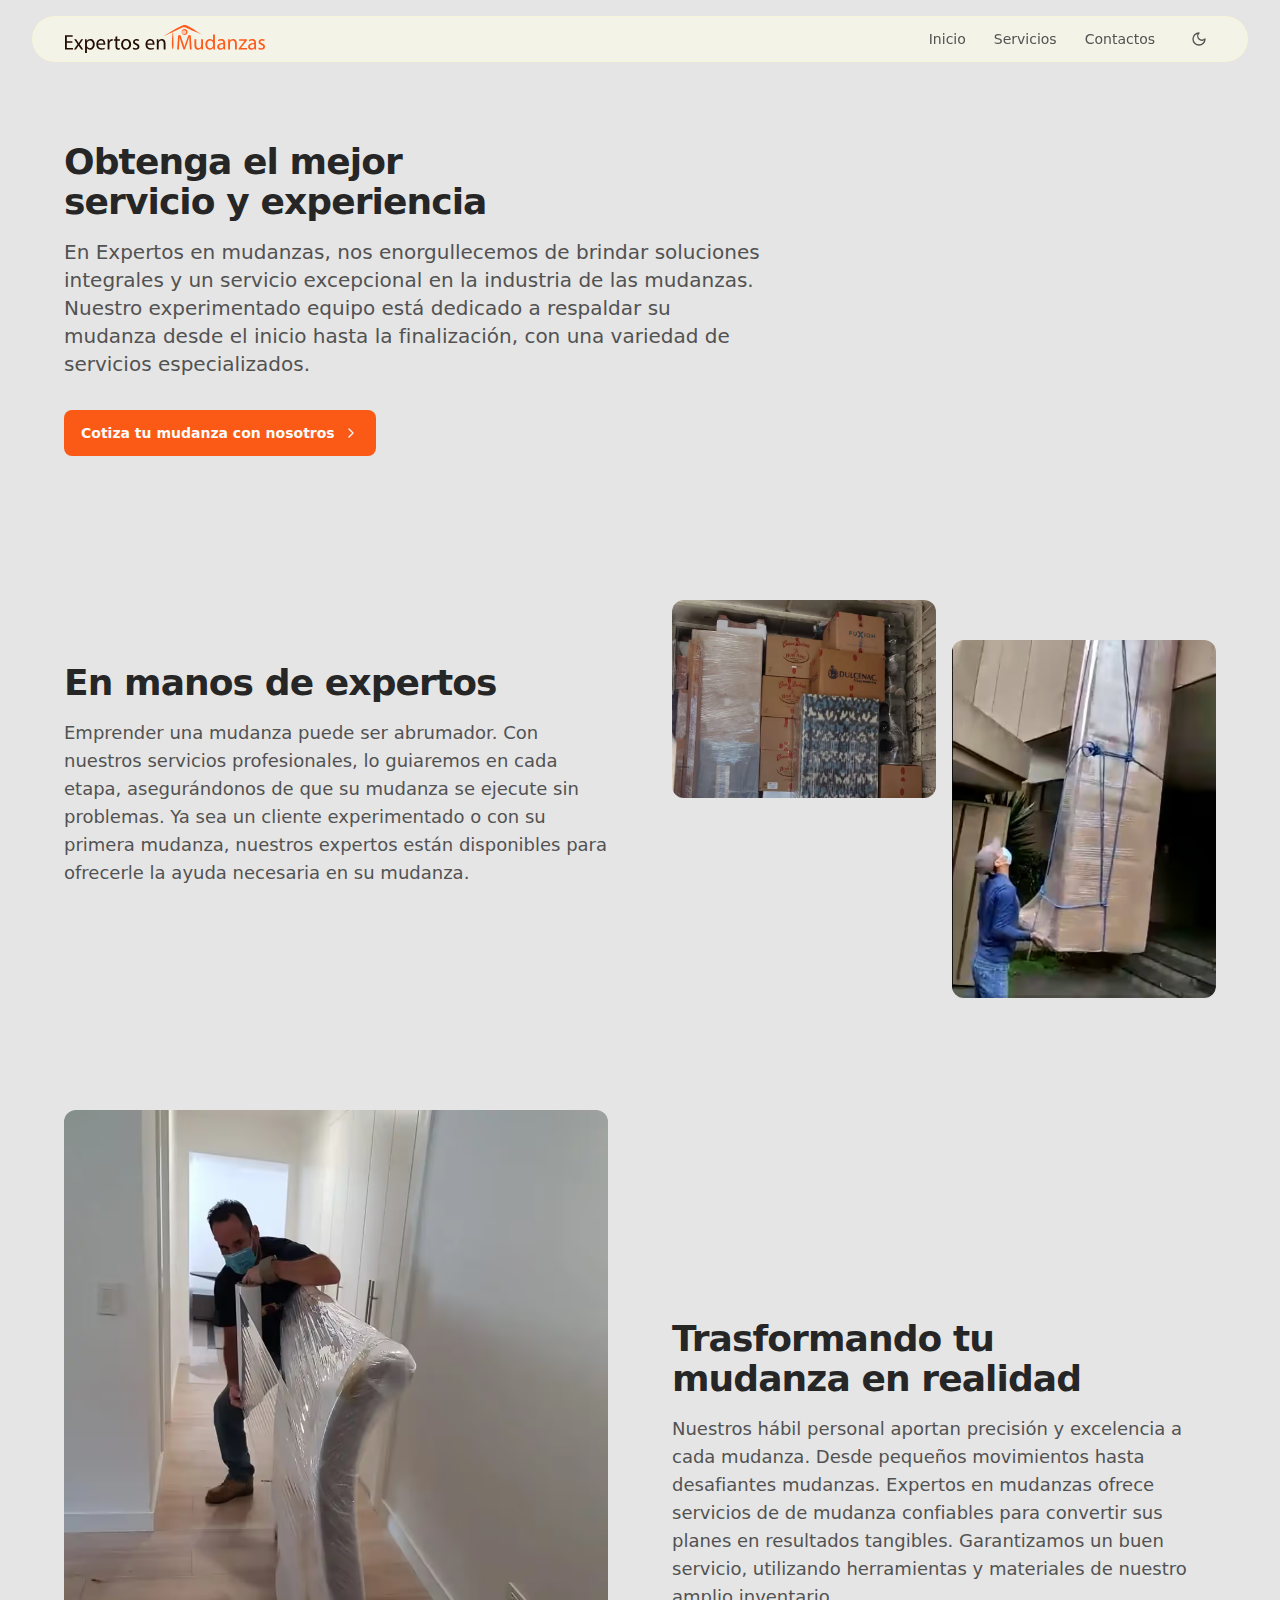
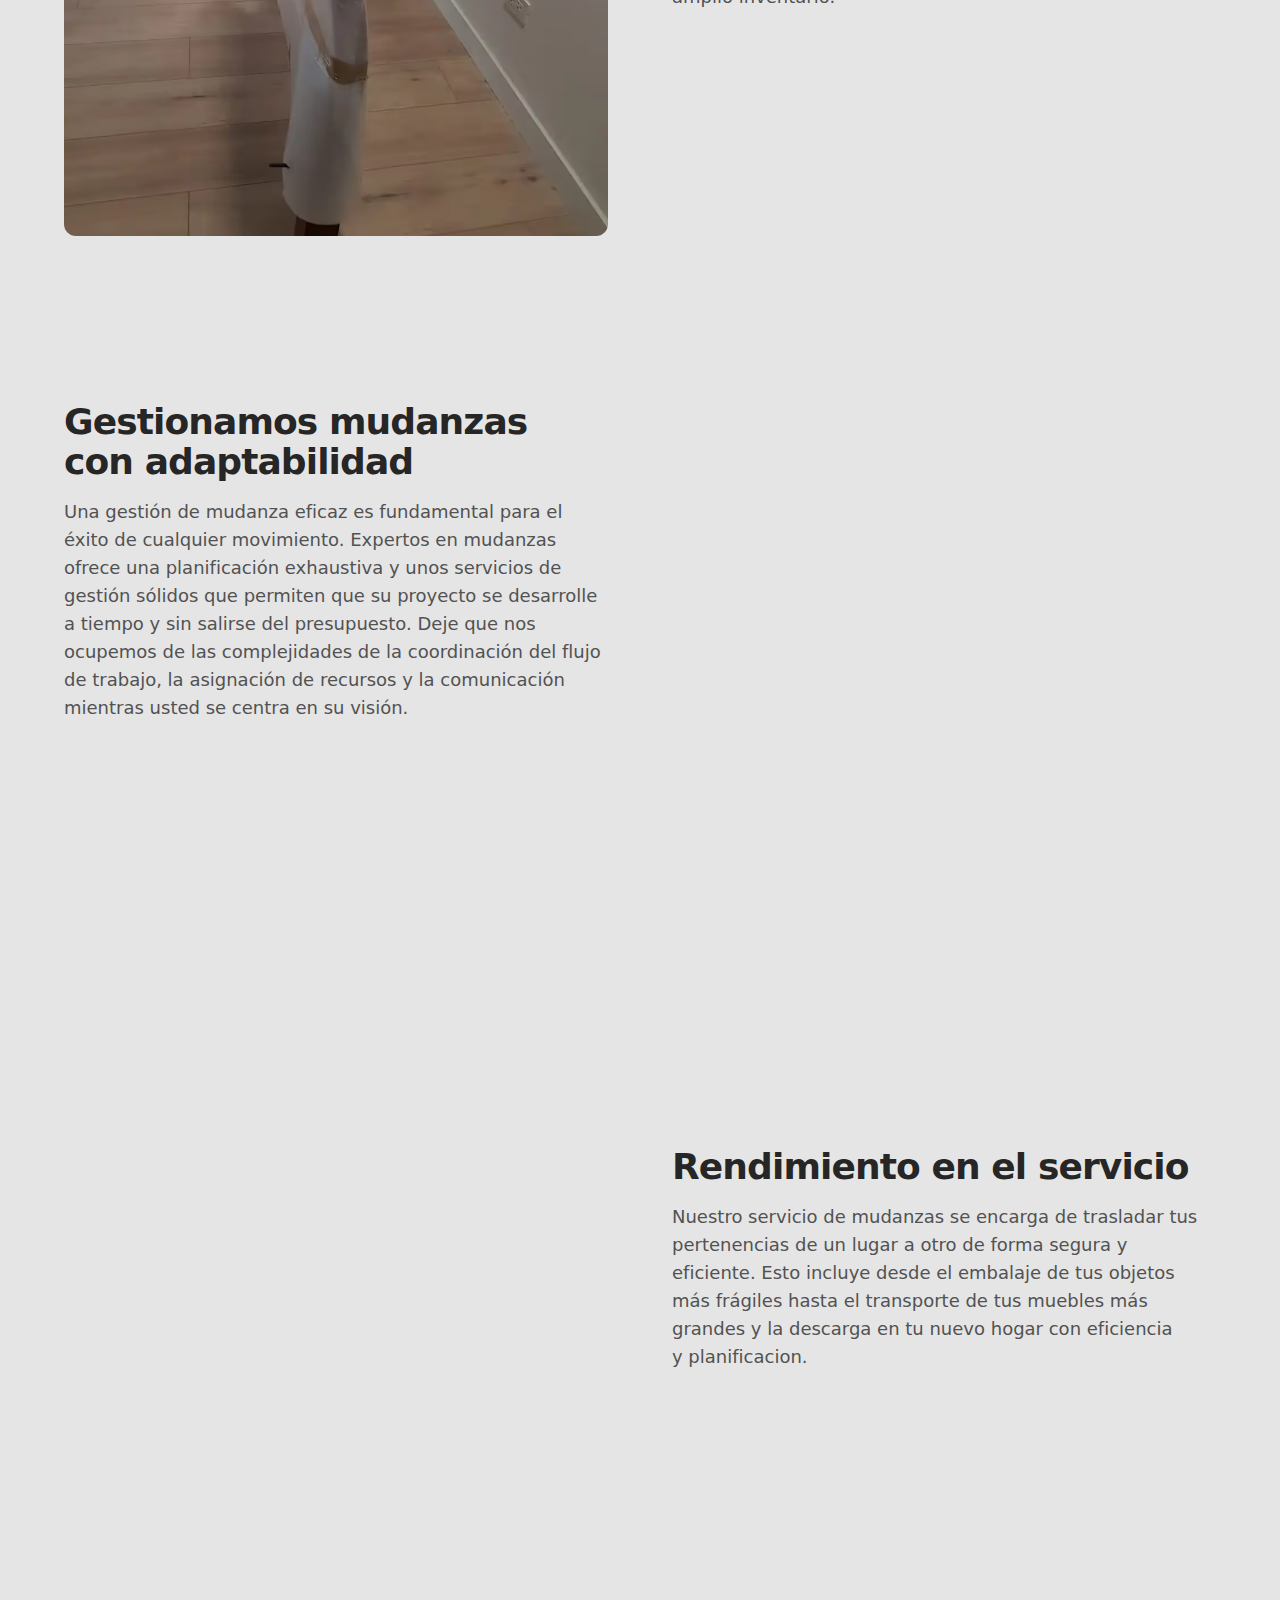
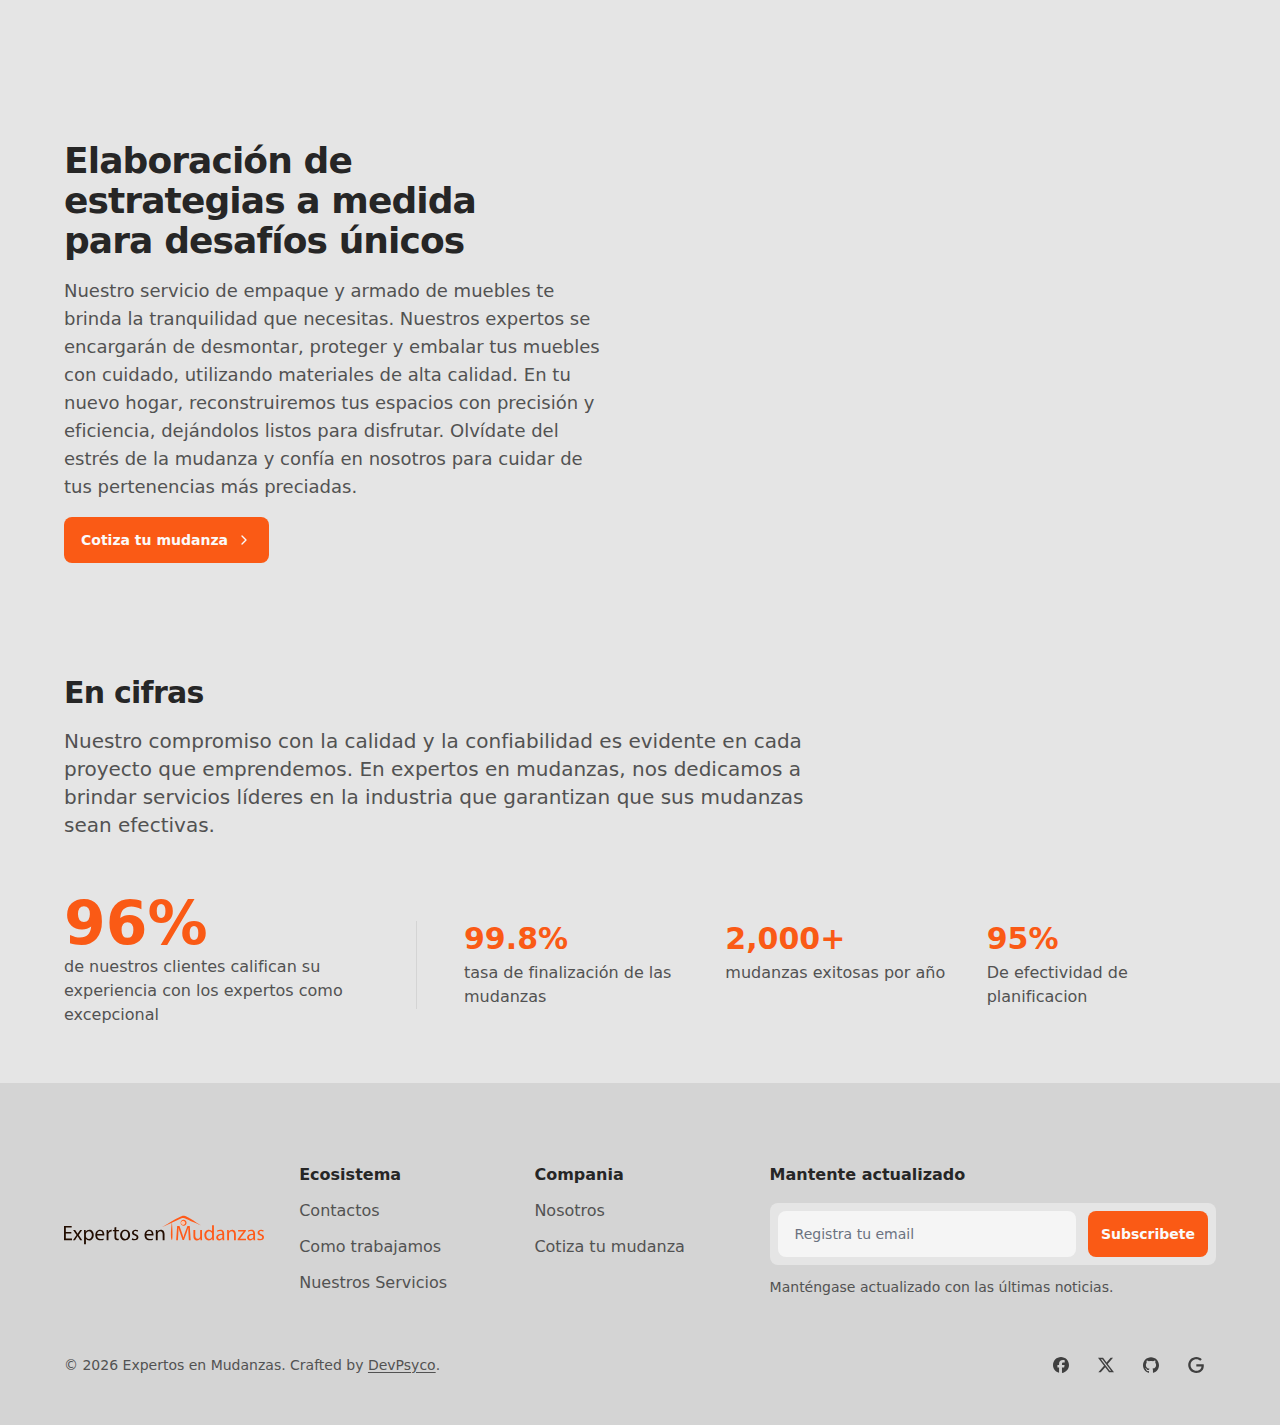
<file: services/index.html>
<!DOCTYPE html>
<!--
This is the main structure for the page.
We set the language of the page to English and add classes for scrollbar and scroll behavior.
-->
<html
  lang="es"
  class="scrollbar-hide lenis lenis-smooth scroll-pt-16 astro-ouamjn2i"
>
  <head>
    <!-- Adding metadata to the HTML document -->
    <!-- Inject structured data into the page if provided. This data is formatted as JSON-LD, a method recommended by Google for structured data pass:
     https://developers.google.com/search/docs/advanced/structured-data/intro-structured-data -->
    <script type="application/ld+json">
      {
        "@context": "https://expertos-en-mudanzas.github.io/mudanzas-Quito/",
        "@type": "WebPage",
        "@id": "https://expertos-en-mudanzas.github.io/mudanzas-Quito/services",
        "url": "https://expertos-en-mudanzas.github.io/mudanzas-Quito/services",
        "name": "Servicios de mudanzas profesional | Expertos en mudanzas",
        "description": "En Expertos en mudanzas, nos enorgullecemos de brindar soluciones integrales y un servicio excepcional en la industria de las mudanzas en Quito - Ecuador.",
        "isPartOf": {
          "@type": "WebSite",
          "url": "",
          "name": "Expertos en mudanzas",
          "description": "Expertos en mudanzas, un servicio excepcional en la industria de las mudanzas en Ecuador."
        },
        "inLanguage": "es-ES"
      }
    </script>
    <!-- Define the character set, description, author, and viewport settings -->
    <meta charset="utf-8" />
    <meta
      content="Mudanzas Quito - Empresa de mudanzas profesionales. Ofrecemos servicios de embalaje, transporte y montaje de muebles. Mudanzas locales, nacionales e internacionales. ¡Cotiza ahora y disfruta de una mudanza sin estrés!"
      name="description"
    />
    <meta name="DevPsyco" content="DevPsyco" />
    <meta
      name="viewport"
      content="width=device-width, initial-scale=1.0, maximum-scale=5.0, minimum-scale=1.0"
    />
    <meta http-equiv="X-UA-Compatible" content="ie=edge" />
    <link
      rel="canonical"
      href="https://expertos-en-mudanzas.github.io/mudanzas-Quito/services/"
    />
    <link
      rel="alternate"
      hreflang="es"
      href="https://expertos-en-mudanzas.github.io/mudanzas-Quito/services/"
    />

    <!-- Facebook Meta Tags -->
    <meta property="og:locale" content="es_ES" />
    <meta
      property="og:url"
      content="https://expertos-en-mudanzas.github.io/mudanzas-Quito/"
    />
    <meta property="og:type" content="website" />
    <meta
      property="og:title"
      content="Expertos en Mudanzas: : empresa de mudanzas profesionales."
    />
    <meta property="og:site_name" content="Expertos en Mudanzas" />
    <meta
      property="og:description"
      content="Mudanzas Quito - Empresa de mudanzas profesionales. Ofrecemos servicios de embalaje, transporte y montaje de muebles. Mudanzas locales, nacionales e internacionales. ¡Cotiza ahora y disfruta de una mudanza sin estrés!"
    />
    <meta
      property="og:image"
      content="https://expertos-en-mudanzas.github.io/mudanzas-Quito/recursoslogo-completo.BBo7OkdA_1WaPjl.webp"
    />
    <meta content="1200" property="og:image:width" />
    <meta content="600" property="og:image:height" />
    <meta content="image/png" property="og:image:type" />
    <!-- Twitter Meta Tags -->
    <meta name="twitter:card" content="summary_large_image" />
    <meta
      property="twitter:domain"
      content="https://expertos-en-mudanzas.github.io/mudanzas-Quito/"
    />
    <meta
      property="twitter:url"
      content="https://expertos-en-mudanzas.github.io/mudanzas-Quito/"
    />
    <meta
      name="twitter:title"
      content="Expertos en Mudanzas: : empresa de mudanzas profesionales."
    />
    <meta
      name="twitter:description"
      content="Mudanzas Quito - Empresa de mudanzas profesionales. Ofrecemos servicios de embalaje, transporte y montaje de muebles. Mudanzas locales, nacionales e internacionales. ¡Cotiza ahora y disfruta de una mudanza sin estrés!"
    />
    <meta
      name="twitter:image"
      content="https://expertos-en-mudanzas.github.io/mudanzas-Quito/recursos/logo-completo.BBo7OkdA_1WaPjl.webp"
    />
    <!-- Links to the webmanifest and sitemap -->
    <link rel="manifest" href="/manifest.json" />
    <!-- https://docs.astro.build/en/guides/integrations-guide/sitemap/ -->
    <link rel="sitemap" href="/sitemap-index.xml" />
    <!-- Links for favicons -->
    <link href="" rel="icon" sizes="any" type="image/x-icon" />
    <link
      href="../recursos/caja-logo.BWhjgQv4_Z1rMwmU.svg"
      rel="icon"
      type="image/svg+xml"
      sizes="any"
    />
    <meta name="mobile-web-app-capable" content="yes" />
    <link
      href="../recursos/caja-logo.BWhjgQv4_y4lu9.svg"
      rel="apple-touch-icon"
    />
    <link href="../recursos/caja-logo.BWhjgQv4_y4lu9.svg" rel="shortcut icon" />
    <!-- Set theme color -->
    <meta name="theme-color" content="#facc15" />
    <!-- Define the title of the page -->
    <title>Expertos en Mudanzas</title>
    <script>
      // Script to handle dark mode. It will check if the theme is stored in localStorage or if dark theme is preferred by system settings
      if (
        localStorage.getItem("hs_theme") === "dark" ||
        (!("hs_theme" in localStorage) &&
          window.matchMedia("(prefers-color-scheme: dark)").matches)
      ) {
        document.documentElement.classList.add("dark");
      } else {
        document.documentElement.classList.remove("dark");
      }
    </script>
    <script
      type="module"
      src="../recursos/MainLayout.astro_astro_type_script_index_0_lang.BSGGsikG.js"
    ></script>
    <style>
      html.lenis,
      html.lenis body {
        height: auto;
      }
      .lenis.lenis-smooth {
        scroll-behavior: auto !important;
      }
      .lenis.lenis-smooth [data-lenis-prevent] {
        overscroll-behavior: contain;
      }
      .lenis.lenis-stopped {
        overflow: hidden;
      }
      .lenis.lenis-scrolling iframe {
        pointer-events: none;
      }
    </style>
    <link rel="stylesheet" href="../recursos/index.CI8v3eFy.css" />
    <style>
      .scrollbar-hide:where(.astro-ouamjn2i)::-webkit-scrollbar {
        display: none;
      }
      .scrollbar-hide:where(.astro-ouamjn2i) {
        -ms-overflow-style: none;
        scrollbar-width: none;
      }
    </style>
    <script type="module" src="../recursos/page.C1i_5bqm.js"></script>
    <!-- Google Tag Manager -->
    <script>
      (function (w, d, s, l, i) {
        w[l] = w[l] || [];
        w[l].push({ "gtm.start": new Date().getTime(), event: "gtm.js" });
        var f = d.getElementsByTagName(s)[0],
          j = d.createElement(s),
          dl = l != "dataLayer" ? "&l=" + l : "";
        j.async = true;
        j.src = "https://www.googletagmanager.com/gtm.js?id=" + i + dl;
        f.parentNode.insertBefore(j, f);
      })(window, document, "script", "dataLayer", "GTM-P7WQGNSM");
    </script>
    <!-- End Google Tag Manager -->
  </head>
  <body
    class="bg-neutral-200 selection:bg-yellow-400 selection:text-neutral-700 dark:bg-neutral-800 astro-ouamjn2i"
  >
    <!--
    Setting up the main structure of the page.
    The Navbar is placed at the top, with a slot for the main content and FooterSection at the bottom.
    -->
    <div class="mx-auto max-w-screen-2xl px-4 sm:px-6 lg:px-8 astro-ouamjn2i">
      <!-- Main header component -->
      <header
        class="sticky inset-x-0 top-4 z-50 flex w-full flex-wrap text-sm md:flex-nowrap md:justify-start"
      >
        <!-- Navigation container -->
        <nav
          class="relative mx-2 w-full rounded-[36px] border border-yellow-100/40 bg-yellow-50/60 px-4 py-3 backdrop-blur-md dark:border-neutral-700/40 dark:bg-neutral-800/80 dark:backdrop-blur-md md:flex md:items-center md:justify-between md:px-6 md:py-0 lg:px-8 xl:mx-auto"
          aria-label="Global"
        >
          <div class="flex items-center justify-between">
            <!-- Brand logo -->
            <a
              class="flex-none rounded-lg text-xl font-bold outline-none ring-zinc-500 focus-visible:ring dark:ring-zinc-200 dark:focus:outline-none"
              href="../index.html"
              id="home"
              aria-label="Brand"
            >
              <!--?xml version="1.0" encoding="UTF-8" standalone="no"?--><!-- Created with Inkscape (http://www.inkscape.org/) --><svg
                viewBox="0 0 2488.0703 356.50812"
                height="auto"
                width="200px"
                id="svg3248"
                version="1.1"
                xml:space="preserve"
                xmlns="http://www.w3.org/2000/svg"
              >
                <style id="style22"></style>
                <defs id="defs3252">
                  <linearGradient id="linearGradient3206">
                    <stop
                      style="stop-color: #000000; stop-opacity: 1"
                      offset="0"
                      id="stop3204"
                    ></stop>
                  </linearGradient>
                  <pattern
                    patternUnits="userSpaceOnUse"
                    width="62.323503"
                    height="68.009218"
                    patternTransform="translate(347.91891,152.77532)"
                    preserveAspectRatio="xMidYMid"
                    id="pattern100"
                  >
                    <g id="g99" transform="translate(-347.91891,-152.77532)">
                      <path
                        id="path66"
                        style="
                          fill: #0f969c;
                          stroke: none;
                          stroke-width: 0.377953;
                          stroke-linecap: round;
                          stroke-linejoin: round;
                        "
                        d="m 288.8125,168.83008 c -0.50594,-0.0104 -1.0116,0.0151 -1.50976,0.0742 -2.09264,0.25254 -3.9803,1.05074 -5.53516,2.04297 -3.01928,1.91635 -4.83585,4.47765 -5.71875,6.3125 -0.002,0.003 -0.002,0.006 -0.004,0.01 -0.39698,-0.15862 -0.82054,-0.24015 -1.24804,-0.24023 -1.85853,9e-5 -3.36514,1.5067 -3.36524,3.36523 9e-5,1.85853 1.50671,3.36515 3.36524,3.36524 1.85853,-10e-5 3.36514,-1.50671 3.36523,-3.36524 -9e-5,-1.16284 -0.60048,-2.24324 -1.58789,-2.85742 1.03398,-1.69553 2.78794,-3.88513 5.76758,-5.6543 1.4754,-0.87061 3.22407,-1.56654 5.09765,-1.75781 1.76939,-0.18444 3.63073,0.11095 5.28516,0.9043 0.037,0.0175 0.0745,0.0347 0.11133,0.0527 1.51414,0.7407 2.83422,1.9377 4.10351,3.13086 1.57817,1.49506 3.04048,3.04162 4.48633,4.38477 1.74435,1.62693 3.25597,2.79534 4.91016,3.60351 0.882,0.43227 1.68392,0.67482 2.38867,0.80469 0.13162,1.75198 1.58879,3.10793 3.3457,3.11328 1.85853,-9e-5 3.36514,-1.5067 3.36524,-3.36523 -9e-5,-1.85853 -1.50671,-3.36515 -3.36524,-3.36524 -1.70029,0.003 -3.13158,1.27297 -3.33593,2.96094 -0.60917,-0.18508 -1.28922,-0.46064 -2.01758,-0.87305 -1.51686,-0.86042 -2.85391,-2.01346 -4.53321,-3.66992 -1.37217,-1.35921 -2.79304,-2.93327 -4.38867,-4.48633 -1.2645,-1.24034 -2.6766,-2.51662 -4.39648,-3.37695 -0.0417,-0.0208 -0.0829,-0.0402 -0.125,-0.0606 -1.41242,-0.67389 -2.94311,-1.02148 -4.46094,-1.05273 z"
                        transform="translate(92.282509,21.531068)"
                      ></path>
                      <path
                        transform="rotate(-60,351.58586,96.095397)"
                        style="
                          fill: #0f969c;
                          stroke: none;
                          stroke-width: 0.377953;
                          stroke-linecap: round;
                          stroke-linejoin: round;
                        "
                        id="path69"
                        d="m 288.8125,168.83008 c -0.50594,-0.0104 -1.0116,0.0151 -1.50976,0.0742 -2.09264,0.25254 -3.9803,1.05074 -5.53516,2.04297 -3.01928,1.91635 -4.83585,4.47765 -5.71875,6.3125 -0.002,0.003 -0.002,0.006 -0.004,0.01 -0.39698,-0.15862 -0.82054,-0.24015 -1.24804,-0.24023 -1.85853,9e-5 -3.36514,1.5067 -3.36524,3.36523 9e-5,1.85853 1.50671,3.36515 3.36524,3.36524 1.85853,-10e-5 3.36514,-1.50671 3.36523,-3.36524 -9e-5,-1.16284 -0.60048,-2.24324 -1.58789,-2.85742 1.03398,-1.69553 2.78794,-3.88513 5.76758,-5.6543 1.4754,-0.87061 3.22407,-1.56654 5.09765,-1.75781 1.76939,-0.18444 3.63073,0.11095 5.28516,0.9043 0.037,0.0175 0.0745,0.0347 0.11133,0.0527 1.51414,0.7407 2.83422,1.9377 4.10351,3.13086 1.57817,1.49506 3.04048,3.04162 4.48633,4.38477 1.74435,1.62693 3.25597,2.79534 4.91016,3.60351 0.882,0.43227 1.68392,0.67482 2.38867,0.80469 0.13162,1.75198 1.58879,3.10793 3.3457,3.11328 1.85853,-9e-5 3.36514,-1.5067 3.36524,-3.36523 -9e-5,-1.85853 -1.50671,-3.36515 -3.36524,-3.36524 -1.70029,0.003 -3.13158,1.27297 -3.33593,2.96094 -0.60917,-0.18508 -1.28922,-0.46064 -2.01758,-0.87305 -1.51686,-0.86042 -2.85391,-2.01346 -4.53321,-3.66992 -1.37217,-1.35921 -2.79304,-2.93327 -4.38867,-4.48633 -1.2645,-1.24034 -2.6766,-2.51662 -4.39648,-3.37695 -0.0417,-0.0208 -0.0829,-0.0402 -0.125,-0.0606 -1.41242,-0.67389 -2.94311,-1.02148 -4.46094,-1.05273 z"
                      ></path>
                      <path
                        transform="rotate(-120,339.15489,149.37473)"
                        style="
                          fill: #0f969c;
                          stroke: none;
                          stroke-width: 0.377953;
                          stroke-linecap: round;
                          stroke-linejoin: round;
                        "
                        id="path70"
                        d="m 288.8125,168.83008 c -0.50594,-0.0104 -1.0116,0.0151 -1.50976,0.0742 -2.09264,0.25254 -3.9803,1.05074 -5.53516,2.04297 -3.01928,1.91635 -4.83585,4.47765 -5.71875,6.3125 -0.002,0.003 -0.002,0.006 -0.004,0.01 -0.39698,-0.15862 -0.82054,-0.24015 -1.24804,-0.24023 -1.85853,9e-5 -3.36514,1.5067 -3.36524,3.36523 9e-5,1.85853 1.50671,3.36515 3.36524,3.36524 1.85853,-10e-5 3.36514,-1.50671 3.36523,-3.36524 -9e-5,-1.16284 -0.60048,-2.24324 -1.58789,-2.85742 1.03398,-1.69553 2.78794,-3.88513 5.76758,-5.6543 1.4754,-0.87061 3.22407,-1.56654 5.09765,-1.75781 1.76939,-0.18444 3.63073,0.11095 5.28516,0.9043 0.037,0.0175 0.0745,0.0347 0.11133,0.0527 1.51414,0.7407 2.83422,1.9377 4.10351,3.13086 1.57817,1.49506 3.04048,3.04162 4.48633,4.38477 1.74435,1.62693 3.25597,2.79534 4.91016,3.60351 0.882,0.43227 1.68392,0.67482 2.38867,0.80469 0.13162,1.75198 1.58879,3.10793 3.3457,3.11328 1.85853,-9e-5 3.36514,-1.5067 3.36524,-3.36523 -9e-5,-1.85853 -1.50671,-3.36515 -3.36524,-3.36524 -1.70029,0.003 -3.13158,1.27297 -3.33593,2.96094 -0.60917,-0.18508 -1.28922,-0.46064 -2.01758,-0.87305 -1.51686,-0.86042 -2.85391,-2.01346 -4.53321,-3.66992 -1.37217,-1.35921 -2.79304,-2.93327 -4.38867,-4.48633 -1.2645,-1.24034 -2.6766,-2.51662 -4.39648,-3.37695 -0.0417,-0.0208 -0.0829,-0.0402 -0.125,-0.0606 -1.41242,-0.67389 -2.94311,-1.02148 -4.46094,-1.05273 z"
                      ></path>
                      <path
                        transform="rotate(180,332.9394,176.01439)"
                        style="
                          fill: #0f969c;
                          stroke: none;
                          stroke-width: 0.377953;
                          stroke-linecap: round;
                          stroke-linejoin: round;
                        "
                        id="path71"
                        d="m 288.8125,168.83008 c -0.50594,-0.0104 -1.0116,0.0151 -1.50976,0.0742 -2.09264,0.25254 -3.9803,1.05074 -5.53516,2.04297 -3.01928,1.91635 -4.83585,4.47765 -5.71875,6.3125 -0.002,0.003 -0.002,0.006 -0.004,0.01 -0.39698,-0.15862 -0.82054,-0.24015 -1.24804,-0.24023 -1.85853,9e-5 -3.36514,1.5067 -3.36524,3.36523 9e-5,1.85853 1.50671,3.36515 3.36524,3.36524 1.85853,-10e-5 3.36514,-1.50671 3.36523,-3.36524 -9e-5,-1.16284 -0.60048,-2.24324 -1.58789,-2.85742 1.03398,-1.69553 2.78794,-3.88513 5.76758,-5.6543 1.4754,-0.87061 3.22407,-1.56654 5.09765,-1.75781 1.76939,-0.18444 3.63073,0.11095 5.28516,0.9043 0.037,0.0175 0.0745,0.0347 0.11133,0.0527 1.51414,0.7407 2.83422,1.9377 4.10351,3.13086 1.57817,1.49506 3.04048,3.04162 4.48633,4.38477 1.74435,1.62693 3.25597,2.79534 4.91016,3.60351 0.882,0.43227 1.68392,0.67482 2.38867,0.80469 0.13162,1.75198 1.58879,3.10793 3.3457,3.11328 1.85853,-9e-5 3.36514,-1.5067 3.36524,-3.36523 -9e-5,-1.85853 -1.50671,-3.36515 -3.36524,-3.36524 -1.70029,0.003 -3.13158,1.27297 -3.33593,2.96094 -0.60917,-0.18508 -1.28922,-0.46064 -2.01758,-0.87305 -1.51686,-0.86042 -2.85391,-2.01346 -4.53321,-3.66992 -1.37217,-1.35921 -2.79304,-2.93327 -4.38867,-4.48633 -1.2645,-1.24034 -2.6766,-2.51662 -4.39648,-3.37695 -0.0417,-0.0208 -0.0829,-0.0402 -0.125,-0.0606 -1.41242,-0.67389 -2.94311,-1.02148 -4.46094,-1.05273 z"
                      ></path>
                      <path
                        transform="rotate(120,326.72392,202.65406)"
                        style="
                          fill: #0f969c;
                          stroke: none;
                          stroke-width: 0.377953;
                          stroke-linecap: round;
                          stroke-linejoin: round;
                        "
                        id="path84"
                        d="m 288.8125,168.83008 c -0.50594,-0.0104 -1.0116,0.0151 -1.50976,0.0742 -2.09264,0.25254 -3.9803,1.05074 -5.53516,2.04297 -3.01928,1.91635 -4.83585,4.47765 -5.71875,6.3125 -0.002,0.003 -0.002,0.006 -0.004,0.01 -0.39698,-0.15862 -0.82054,-0.24015 -1.24804,-0.24023 -1.85853,9e-5 -3.36514,1.5067 -3.36524,3.36523 9e-5,1.85853 1.50671,3.36515 3.36524,3.36524 1.85853,-10e-5 3.36514,-1.50671 3.36523,-3.36524 -9e-5,-1.16284 -0.60048,-2.24324 -1.58789,-2.85742 1.03398,-1.69553 2.78794,-3.88513 5.76758,-5.6543 1.4754,-0.87061 3.22407,-1.56654 5.09765,-1.75781 1.76939,-0.18444 3.63073,0.11095 5.28516,0.9043 0.037,0.0175 0.0745,0.0347 0.11133,0.0527 1.51414,0.7407 2.83422,1.9377 4.10351,3.13086 1.57817,1.49506 3.04048,3.04162 4.48633,4.38477 1.74435,1.62693 3.25597,2.79534 4.91016,3.60351 0.882,0.43227 1.68392,0.67482 2.38867,0.80469 0.13162,1.75198 1.58879,3.10793 3.3457,3.11328 1.85853,-9e-5 3.36514,-1.5067 3.36524,-3.36523 -9e-5,-1.85853 -1.50671,-3.36515 -3.36524,-3.36524 -1.70029,0.003 -3.13158,1.27297 -3.33593,2.96094 -0.60917,-0.18508 -1.28922,-0.46064 -2.01758,-0.87305 -1.51686,-0.86042 -2.85391,-2.01346 -4.53321,-3.66992 -1.37217,-1.35921 -2.79304,-2.93327 -4.38867,-4.48633 -1.2645,-1.24034 -2.6766,-2.51662 -4.39648,-3.37695 -0.0417,-0.0208 -0.0829,-0.0402 -0.125,-0.0606 -1.41242,-0.67389 -2.94311,-1.02148 -4.46094,-1.05273 z"
                      ></path>
                      <path
                        transform="rotate(60,314.29295,255.93339)"
                        style="
                          fill: #0f969c;
                          stroke: none;
                          stroke-width: 0.377953;
                          stroke-linecap: round;
                          stroke-linejoin: round;
                        "
                        id="path99"
                        d="m 288.8125,168.83008 c -0.50594,-0.0104 -1.0116,0.0151 -1.50976,0.0742 -2.09264,0.25254 -3.9803,1.05074 -5.53516,2.04297 -3.01928,1.91635 -4.83585,4.47765 -5.71875,6.3125 -0.002,0.003 -0.002,0.006 -0.004,0.01 -0.39698,-0.15862 -0.82054,-0.24015 -1.24804,-0.24023 -1.85853,9e-5 -3.36514,1.5067 -3.36524,3.36523 9e-5,1.85853 1.50671,3.36515 3.36524,3.36524 1.85853,-10e-5 3.36514,-1.50671 3.36523,-3.36524 -9e-5,-1.16284 -0.60048,-2.24324 -1.58789,-2.85742 1.03398,-1.69553 2.78794,-3.88513 5.76758,-5.6543 1.4754,-0.87061 3.22407,-1.56654 5.09765,-1.75781 1.76939,-0.18444 3.63073,0.11095 5.28516,0.9043 0.037,0.0175 0.0745,0.0347 0.11133,0.0527 1.51414,0.7407 2.83422,1.9377 4.10351,3.13086 1.57817,1.49506 3.04048,3.04162 4.48633,4.38477 1.74435,1.62693 3.25597,2.79534 4.91016,3.60351 0.882,0.43227 1.68392,0.67482 2.38867,0.80469 0.13162,1.75198 1.58879,3.10793 3.3457,3.11328 1.85853,-9e-5 3.36514,-1.5067 3.36524,-3.36523 -9e-5,-1.85853 -1.50671,-3.36515 -3.36524,-3.36524 -1.70029,0.003 -3.13158,1.27297 -3.33593,2.96094 -0.60917,-0.18508 -1.28922,-0.46064 -2.01758,-0.87305 -1.51686,-0.86042 -2.85391,-2.01346 -4.53321,-3.66992 -1.37217,-1.35921 -2.79304,-2.93327 -4.38867,-4.48633 -1.2645,-1.24034 -2.6766,-2.51662 -4.39648,-3.37695 -0.0417,-0.0208 -0.0829,-0.0402 -0.125,-0.0606 -1.41242,-0.67389 -2.94311,-1.02148 -4.46094,-1.05273 z"
                      ></path>
                    </g>
                  </pattern>
                  <clipPath clipPathUnits="userSpaceOnUse" id="clipPath67">
                    <path
                      d="M 0,788 H 1920 V 0 H 0 Z"
                      transform="translate(-1036.8672,-494.57321)"
                      id="path67-7"
                    ></path>
                  </clipPath>
                  <clipPath clipPathUnits="userSpaceOnUse" id="clipPath69">
                    <path
                      d="M 0,788 H 1920 V 0 H 0 Z"
                      transform="translate(-1172.8672,-487.43651)"
                      id="path69-4"
                    ></path>
                  </clipPath>
                  <clipPath clipPathUnits="userSpaceOnUse" id="clipPath71">
                    <path
                      d="M 0,788 H 1920 V 0 H 0 Z"
                      transform="translate(-949.2295,-442.33111)"
                      id="path71-4"
                    ></path>
                  </clipPath>
                  <clipPath clipPathUnits="userSpaceOnUse" id="clipPath73">
                    <path
                      d="M 0,788 H 1920 V 0 H 0 Z"
                      transform="translate(-1161.6192,-480.82711)"
                      id="path73-3"
                    ></path>
                  </clipPath>
                </defs>
                <g id="layer-MC2" transform="translate(-2620.164,-319.99965)">
                  <path
                    id="path63-5"
                    d="M 83.602984,-76.324266 H 32.063922 V -118.2188 h 54.480469 v -14.35547 H 14.954547 V -4.6875e-5 H 89.497516 V -14.355516 H 32.063922 V -62.156297 H 83.602984 Z M 99.927203,-95.203172 132.1772,-48.585984 98.345172,-4.6875e-5 H 117.4233 L 131.19283,-21.445359 c 3.55078,-5.695313 6.89062,-10.816407 10.03125,-16.523438 h 0.39844 c 3.33984,5.707031 6.49218,11.015625 10.23046,16.523438 L 165.82173,-4.6875e-5 H 185.4858 L 152.0522,-49.171922 l 32.44922,-46.03125 h -18.67969 l -13.38281,20.261719 c -3.14062,5.109375 -6.29297,10.03125 -9.44531,15.738281 h -0.58594 c -3.14062,-5.308594 -6.09375,-10.230469 -9.63281,-15.539062 L 119.19283,-95.203172 Z M 202.20259,38.941359 h 17.1211 v -51.726562 h 0.38672 c 5.70703,9.4453124 16.72265,14.9531249 29.30859,14.9531249 22.42969,0 43.27734,-16.9218749 43.27734,-51.1406249 0,-28.921875 -17.30859,-48.398438 -40.32421,-48.398438 -15.53907,0 -26.75391,6.890625 -33.83204,18.492188 h -0.39843 l -0.78516,-16.324219 h -15.53906 c 0.39844,9.046875 0.78515,18.878906 0.78515,31.078125 z m 17.1211,-94.019531 c 0,-2.355469 0.58594,-4.910156 1.17187,-7.078125 3.35157,-12.984375 14.36719,-21.445312 26.16797,-21.445312 18.29297,0 28.32422,16.335937 28.32422,35.414062 0,21.832031 -10.62891,36.773438 -28.92187,36.773438 -12.38672,0 -22.81641,-8.261719 -25.95704,-20.25 -0.39843,-2.167969 -0.78515,-4.523438 -0.78515,-7.089844 z m 171.32519,10.628906 c 0.1875,-1.769531 0.58594,-4.523437 0.58594,-8.074218 0,-17.496094 -8.26172,-44.847657 -39.33984,-44.847657 -27.73828,0 -44.64844,22.628907 -44.64844,51.339844 0,28.722656 17.50781,48.0000001 46.81641,48.0000001 15.14062,0 25.57031,-3.1523437 31.66406,-5.90625 l -2.95313,-12.3867191 c -6.49218,2.753907 -13.95703,4.910157 -26.35547,4.910157 -17.30859,0 -32.26171,-9.632813 -32.64843,-33.035157 z M 323.9692,-56.847703 c 1.37109,-12 9.04687,-28.125 26.55468,-28.125 19.46485,0 24.1875,17.109375 23.98828,28.125 z M 412.67134,-4.6875e-5 h 17.1211 V -50.753953 c 0,-2.941406 0.38672,-5.695313 0.78515,-8.0625 2.35547,-12.984375 11.01563,-22.21875 23.20313,-22.21875 2.36719,0 4.13672,0.1875 5.90625,0.585937 v -16.324218 c -1.57031,-0.398438 -2.95313,-0.597657 -4.92188,-0.597657 -11.60156,0 -22.03125,8.074219 -26.35546,20.859375 h -0.78516 l -0.58594,-18.691406 h -15.15234 c 0.59765,8.847656 0.78515,18.492188 0.78515,29.707031 z M 485.64986,-118.01958 v 22.816408 h -14.75391 v 13.183594 h 14.75391 v 51.925781 c 0,11.214844 1.76953,19.664063 6.69141,24.7851564 4.125,4.72265623 10.61718,7.2773437 18.67968,7.2773437 6.69141,0 12,-0.98437497 15.35157,-2.36718747 L 525.57564,-13.371141 c -2.15625,0.585938 -5.50781,1.171875 -10.03125,1.171875 -9.63281,0 -12.97266,-6.679687 -12.97266,-18.480468 v -51.339844 h 24.77344 v -13.183594 h -24.77344 v -27.339848 z m 100.29492,20.648439 c -26.35547,0 -47.20312,18.691407 -47.20312,50.554688 0,30.09375 19.86328,48.9843749 45.63281,48.9843749 23.01562,0 47.40234,-15.3515629 47.40234,-50.5546879 0,-29.109375 -18.49218,-48.984375 -45.83203,-48.984375 z m -0.38672,12.984375 c 20.44922,0 28.51172,20.460938 28.51172,36.585938 0,21.445312 -12.38672,36.984375 -28.91015,36.984375 -16.91016,0 -28.91016,-15.738281 -28.91016,-36.585938 0,-18.09375 8.84766,-36.984375 29.30859,-36.984375 z m 61.3711,79.8632816 c 6.67968,3.93750003 16.32422,6.4921875 26.74218,6.4921875 22.62891,0 35.60157,-11.8007812 35.60157,-28.5234371 0,-14.15625 -8.44922,-22.417969 -24.97266,-28.722657 -12.39844,-4.710937 -18.09375,-8.261718 -18.09375,-16.125 0,-7.078125 5.69531,-12.984375 15.92578,-12.984375 8.84766,0 15.73828,3.152344 19.47656,5.507813 l 4.32422,-12.585938 c -5.30859,-3.152343 -13.76953,-5.90625 -23.40234,-5.90625 -20.46094,0 -32.84766,12.597657 -32.84766,27.9375 0,11.402344 8.0625,20.847657 25.17188,26.941407 12.78515,4.722656 17.70703,9.246093 17.70703,17.507812 0,7.875 -5.90625,14.167969 -18.49219,14.167969 -8.66015,0 -17.70703,-3.539063 -22.8164,-6.890625 z m 0,0"
                    style="
                      fill: #220d01;
                      fill-opacity: 1;
                      fill-rule: nonzero;
                      stroke: none;
                    "
                    aria-label="Expertos"
                    transform="matrix(1.3333333,0,0,1.3333333,2600.2247,624.586)"
                  ></path>
                  <path
                    id="path64-0"
                    d="m 90.879983,-44.449266 c 0.1875,-1.769531 0.585937,-4.523437 0.585937,-8.074218 0,-17.496094 -8.261719,-44.847657 -39.339844,-44.847657 -27.738281,0 -44.6484372,22.628907 -44.6484372,51.339844 0,28.722656 17.5078122,48.0000001 46.8164062,48.0000001 15.140625,0 25.570313,-3.1523437 31.664063,-5.90625 L 83.004983,-16.324266 c -6.492188,2.753907 -13.957032,4.910157 -26.355469,4.910157 -17.308594,0 -32.261719,-9.632813 -32.648438,-33.035157 z M 24.200295,-56.847703 c 1.371094,-12 9.046875,-28.125 26.554688,-28.125 19.464843,0 24.1875,17.109375 23.988281,28.125 z M 112.90244,-4.6875e-5 h 17.3086 V -57.234422 c 0,-2.953125 0.39843,-5.90625 1.18359,-8.074219 2.95313,-9.632812 11.80078,-17.695312 23.21484,-17.695312 16.32422,0 22.03125,12.785156 22.03125,28.125 V -4.6875e-5 h 17.3086 V -56.847703 c 0,-32.648438 -20.46094,-40.523438 -33.64453,-40.523438 -15.72657,0 -26.74219,8.859375 -31.46485,17.90625 h -0.39843 l -0.98438,-15.738281 h -15.33984 c 0.59765,7.863281 0.78515,15.9375 0.78515,25.769531 z m 0,0"
                    style="
                      fill: #220d01;
                      fill-opacity: 1;
                      fill-rule: nonzero;
                      stroke: none;
                    "
                    aria-label=" en "
                    transform="matrix(1.3333333,0,0,1.3333333,3612.0181,624.586)"
                  ></path>
                  <path
                    id="path65"
                    d="M 130.02035,-4.6875e-5 H 146.743 L 138.48128,-132.57427 h -21.83203 l -23.61328,64.125004 c -5.894531,16.722657 -10.617187,31.277344 -13.957031,44.648438 H 78.481283 C 75.141439,-37.570359 70.618002,-52.125047 65.110189,-68.449266 L 42.493002,-132.57427 H 20.649252 L 11.414877,-4.6875e-5 H 27.739095 L 31.278158,-56.847703 c 1.183594,-19.863281 2.15625,-42.09375 2.554687,-58.617187 h 0.398438 c 3.738281,15.738281 9.046875,32.847656 15.339844,51.539062 L 71.00472,-0.78520312 H 83.989095 L 107.40316,-65.109422 c 6.67969,-18.292969 12.1875,-34.816406 16.71094,-50.355468 h 0.59765 c -0.19922,16.523437 0.98438,38.753906 1.96875,57.246093 z M 252.75667,-95.203172 h -17.30859 v 58.417969 c 0,3.152344 -0.58594,6.292969 -1.57031,8.859375 -3.15235,7.664062 -11.21485,15.726562 -22.81641,15.726562 -15.73828,0 -21.24609,-12.1875 -21.24609,-30.292968 v -52.710938 h -17.3086 v 55.664063 c 0,33.4453121 17.89453,41.7070309 32.84766,41.7070309 16.92187,0 26.95312,-10.03125 31.47656,-17.7070309 h 0.38672 l 0.98438,15.539062125 h 15.33984 C 252.95589,-7.4766094 252.75667,-16.125047 252.75667,-25.968797 Z m 93.62696,-44.449218 v 56.847656 h -0.38672 c -4.32422,-7.675782 -14.16797,-14.566407 -28.72266,-14.566407 -23.20312,0 -42.8789,19.476563 -42.67969,51.152344 0,28.910156 17.69532,48.3867189 40.71094,48.3867189 15.53906,0 27.15235,-8.0742188 32.46094,-18.6914059 h 0.38672 L 348.95003,-4.6875e-5 H 364.4891 C 363.89144,-6.4922344 363.69222,-16.125047 363.69222,-24.585984 V -139.65239 Z m 0,99.726562 c 0,2.753906 -0.1875,5.109375 -0.78516,7.464844 -3.14062,12.984375 -13.76953,20.660156 -25.37109,20.660156 -18.69141,0 -28.125,-15.9375 -28.125,-35.214844 0,-21.046875 10.61718,-36.773437 28.52343,-36.773437 12.97266,0 22.41797,9.046875 24.97266,20.0625 0.59766,2.15625 0.78516,5.109375 0.78516,7.277343 z M 460.86117,-4.6875e-5 C 459.68929,-6.4922344 459.29085,-14.554734 459.29085,-22.816453 v -35.601563 c 0,-19.078125 -7.07812,-38.953125 -36.1875,-38.953125 -12,0 -23.41406,3.351563 -31.27734,8.460938 l 3.9375,11.414062 c 6.67969,-4.335937 15.92578,-7.089843 24.78516,-7.089843 19.46484,0 21.63281,14.167968 21.63281,22.03125 v 1.96875 c -36.78516,-0.199219 -57.2461,12.398437 -57.2461,35.414062 0,13.757813 9.84375,27.3398439 29.1211,27.3398439 13.57031,0 23.80078,-6.6914063 29.10937,-14.1679689 h 0.58594 L 445.1346,-4.6875e-5 Z M 442.5682,-32.062547 c 0,1.769531 -0.38672,3.738281 -0.97266,5.507813 -2.75391,8.0625 -10.62891,15.9375 -23.01562,15.9375 -8.85938,0 -16.32422,-5.320313 -16.32422,-16.523438 0,-18.492187 21.43359,-21.832031 40.3125,-21.445312 z M 487.21956,-4.6875e-5 h 17.3086 V -57.234422 c 0,-2.953125 0.39844,-5.90625 1.18359,-8.074219 2.95313,-9.632812 11.80078,-17.695312 23.21485,-17.695312 16.32421,0 22.03125,12.785156 22.03125,28.125 V -4.6875e-5 h 17.30859 V -56.847703 c 0,-32.648438 -20.46094,-40.523438 -33.64453,-40.523438 -15.72656,0 -26.74219,8.859375 -31.46485,17.90625 h -0.39843 l -0.98438,-15.738281 h -15.33984 c 0.59765,7.863281 0.78515,15.9375 0.78515,25.769531 z m 98.35254,0 h 77.3086 V -13.769578 h -55.67578 v -0.398438 c 4.33593,-4.910156 8.26171,-9.632812 12.19921,-14.941406 l 42.49219,-55.277344 0.1875,-10.816406 H 589.5096 v 13.96875 h 51.53907 v 0.386719 c -4.33594,5.121094 -8.26172,9.644531 -12.39844,14.753906 l -43.07813,56.0625 z m 163.45313,0 C 747.85335,-6.4922344 747.45492,-14.554734 747.45492,-22.816453 v -35.601563 c 0,-19.078125 -7.07813,-38.953125 -36.1875,-38.953125 -12,0 -23.41407,3.351563 -31.27735,8.460938 l 3.9375,11.414062 c 6.67969,-4.335937 15.92578,-7.089843 24.78516,-7.089843 19.46484,0 21.63281,14.167968 21.63281,22.03125 v 1.96875 c -36.78516,-0.199219 -57.24609,12.398437 -57.24609,35.414062 0,13.757813 9.84375,27.3398439 29.12109,27.3398439 13.57031,0 23.80078,-6.6914063 29.10938,-14.1679689 h 0.58593 L 733.29867,-4.6875e-5 Z M 730.73226,-32.062547 c 0,1.769531 -0.38672,3.738281 -0.97266,5.507813 -2.7539,8.0625 -10.6289,15.9375 -23.01562,15.9375 -8.85938,0 -16.32422,-5.320313 -16.32422,-16.523438 0,-18.492187 21.43359,-21.832031 40.3125,-21.445312 z m 37.97168,27.5390626 c 6.67969,3.93750003 16.32422,6.4921875 26.74219,6.4921875 22.6289,0 35.60156,-11.8007812 35.60156,-28.5234371 0,-14.15625 -8.44922,-22.417969 -24.97266,-28.722657 -12.39843,-4.710937 -18.09375,-8.261718 -18.09375,-16.125 0,-7.078125 5.69532,-12.984375 15.92578,-12.984375 8.84766,0 15.73829,3.152344 19.47657,5.507813 l 4.32422,-12.585938 c -5.3086,-3.152343 -13.76954,-5.90625 -23.40235,-5.90625 -20.46094,0 -32.84765,12.597657 -32.84765,27.9375 0,11.402344 8.0625,20.847657 25.17187,26.941407 12.78516,4.722656 17.70703,9.246093 17.70703,17.507812 0,7.875 -5.90625,14.167969 -18.49219,14.167969 -8.66015,0 -17.70703,-3.539063 -22.8164,-6.890625 z m 0,0"
                    style="
                      fill: #ff5a19;
                      fill-opacity: 1;
                      fill-rule: nonzero;
                      stroke: none;
                    "
                    aria-label=" Mudanzas"
                    transform="matrix(1.3333333,0,0,1.3333333,4000.1708,624.586)"
                  ></path>
                  <path
                    id="path66-9"
                    d="m 0,0 c 0,0 -20.74,-150.473 -0.751,-172.478 0,0 13.436,-4.94 0.751,172.478"
                    style="
                      fill: #ff5a19;
                      fill-opacity: 1;
                      fill-rule: nonzero;
                      stroke: none;
                    "
                    transform="matrix(1.3333333,0,0,-1.3333333,3962.4896,391.23573)"
                    clip-path="url(#clipPath67)"
                  ></path>
                  <path
                    id="path68-6"
                    d="m 0,0 c 2.676,-15.426 -7.256,-30.029 -22.184,-32.619 -14.927,-2.589 -29.198,7.817 -31.873,23.243 -2.675,15.426 7.256,30.029 22.184,32.619 C -16.945,25.832 -2.675,15.426 0,0"
                    style="
                      fill: #ff5a19;
                      fill-opacity: 1;
                      fill-rule: nonzero;
                      stroke: none;
                    "
                    transform="matrix(1.3333333,0,0,-1.3333333,4143.8229,400.75133)"
                    clip-path="url(#clipPath69)"
                  ></path>
                  <path
                    id="path70-3"
                    d="m 0,0 c 0,0 139.541,89.172 187.604,105.127 0,0 23.628,3.995 39.559,-9.704 0,0 61.72,-33.472 94.308,-57.677 l 36.332,-21.695 c 0,0 -113.353,45.919 -144.374,63.049 0,0 -20.516,10.043 -36.498,3.661 z"
                    style="
                      fill: #ff5a19;
                      fill-opacity: 1;
                      fill-rule: nonzero;
                      stroke: none;
                    "
                    transform="matrix(1.3333333,0,0,-1.3333333,3845.6393,460.89187)"
                    clip-path="url(#clipPath71)"
                  ></path>
                  <path
                    id="path72-8"
                    d="m 0,0 c 0,-11.088 -8.988,-20.075 -20.075,-20.075 -11.088,0 -20.075,8.987 -20.075,20.075 0,11.087 8.987,20.075 20.075,20.075 C -8.988,20.075 0,11.087 0,0"
                    style="
                      fill: #f7c6ae;
                      fill-opacity: 1;
                      fill-rule: nonzero;
                      stroke: none;
                    "
                    transform="matrix(1.3333333,0,0,-1.3333333,4128.8255,409.56387)"
                    clip-path="url(#clipPath73)"
                  ></path>
                </g>
              </svg>
            </a>
            <!-- Collapse toggle for smaller screens -->
            <div class="ml-auto mr-5 md:hidden">
              <button
                type="button"
                class="hs-collapse-toggle flex h-8 w-8 items-center justify-center rounded-full text-sm font-bold text-neutral-600 transition duration-300 hover:bg-neutral-200 disabled:pointer-events-none disabled:opacity-50 dark:text-neutral-400 dark:hover:bg-neutral-700 dark:focus:outline-none"
                data-hs-collapse="#navbar-collapse-with-animation"
                aria-controls="navbar-collapse-with-animation"
                aria-label="Toggle navigation"
              >
                <svg
                  class="h-[1.25rem] w-[1.25rem] flex-shrink-0 hs-collapse-open:hidden"
                  width="24"
                  height="24"
                  viewBox="0 0 24 24"
                  fill="none"
                  stroke="currentColor"
                  stroke-width="2"
                  stroke-linecap="round"
                  stroke-linejoin="round"
                >
                  <line x1="3" x2="21" y1="6" y2="6"></line>
                  <line x1="3" x2="21" y1="12" y2="12"></line>
                  <line x1="3" x2="21" y1="18" y2="18"></line>
                </svg>
                <svg
                  class="hidden h-[1.25rem] w-[1.25rem] flex-shrink-0 hs-collapse-open:block"
                  width="24"
                  height="24"
                  viewBox="0 0 24 24"
                  fill="none"
                  stroke="currentColor"
                  stroke-width="2"
                  stroke-linecap="round"
                  stroke-linejoin="round"
                >
                  <path d="M18 6 6 18"></path>
                  <path d="m6 6 12 12"></path>
                </svg>
              </button>
            </div>
            <!-- ThemeIcon component specifically for smaller screens -->
            <span class="inline-block md:hidden">
              <!-- Dark Theme Toggle Button --><!-- This button is shown when the light theme is active, and when clicked, it switches the theme to dark --><button
                type="button"
                aria-label="Dark Theme Toggle"
                class="hs-dark-mode group flex h-8 w-8 items-center justify-center rounded-full font-medium text-neutral-600 outline-none ring-zinc-500 transition duration-300 hover:bg-neutral-200 hover:text-orange-400 hs-dark-mode-active:hidden dark:text-neutral-400 dark:ring-zinc-200 dark:hover:text-orange-300 dark:focus:outline-none"
                data-hs-theme-click-value="dark"
              >
                <!-- The SVG displayed shows an abstract icon that represents the moon (dark theme) -->
                <svg
                  class="h-4 w-4 flex-shrink-0"
                  width="24"
                  height="24"
                  viewBox="0 0 24 24"
                  fill="none"
                  stroke="currentColor"
                  stroke-width="2"
                  stroke-linecap="round"
                  stroke-linejoin="round"
                >
                  <path d="M12 3a6 6 0 0 0 9 9 9 9 0 1 1-9-9Z"></path>
                </svg>
                <!-- Light Theme Toggle Button -->
                <!-- This button is hidden by default and only appears when the dark theme is active, when clicked, it switches to the light theme -->
              </button>
              <button
                type="button"
                aria-label="Light Theme Toggle"
                class="hs-dark-mode group hidden h-8 w-8 items-center justify-center rounded-full font-medium text-neutral-600 outline-none ring-zinc-500 transition duration-300 hover:text-orange-400 hs-dark-mode-active:flex dark:text-neutral-400 dark:ring-zinc-200 dark:hover:bg-neutral-700 dark:hover:text-orange-300 dark:focus:outline-none"
                data-hs-theme-click-value="light"
              >
                <!-- The SVG displayed shows a standard sun icon that stands for the light theme -->
                <svg
                  class="h-4 w-4 flex-shrink-0"
                  width="24"
                  height="24"
                  viewBox="0 0 24 24"
                  fill="none"
                  stroke="currentColor"
                  stroke-width="2"
                  stroke-linecap="round"
                  stroke-linejoin="round"
                >
                  <circle cx="12" cy="12" r="4"></circle>
                  <path d="M12 8a2 2 0 1 0 4 4"></path>
                  <path d="M12 2v2"></path>
                  <path d="M12 20v2"></path>
                  <path d="m4.93 4.93 1.41 1.41"></path>
                  <path d="m17.66 17.66 1.41 1.41"></path>
                  <path d="M2 12h2"></path>
                  <path d="M20 12h2"></path>
                  <path d="m6.34 17.66-1.41 1.41"></path>
                  <path d="m19.07 4.93-1.41 1.41"></path>
                </svg>
              </button>
            </span>
          </div>
          <!-- Contains navigation links -->
          <div
            id="navbar-collapse-with-animation"
            class="hs-collapse hidden grow basis-full overflow-hidden transition-all duration-300 md:block"
          >
            <!-- Navigation links container -->
            <div
              class="mt-5 flex flex-col gap-x-0 gap-y-4 md:mt-0 md:flex-row md:items-center md:justify-end md:gap-x-4 lg:gap-x-7 md:gap-y-0 md:ps-7"
            >
              <!-- Navigation links and Authentication component -->
              <!--
Re-usable link component for navigation bar. Highlights the active link
by comparing the current URL with the href of each link.
We assign an ID matching the URL for easy reference in our script.
If URL is '/' (home page), assign ID as 'home' 
--><a
                id="home"
                href="../index.html"
                data-astro-prefetch
                class="rounded-lg text-base font-medium text-neutral-600 outline-none ring-zinc-500 hover:text-neutral-500 focus-visible:ring dark:text-neutral-400 dark:ring-zinc-200 dark:hover:text-neutral-500 dark:focus:outline-none md:py-3 md:text-sm 2xl:text-base"
              >
                Inicio
              </a>
              <script type="module">
                document.addEventListener("DOMContentLoaded", function () {
                  let t = window.location.pathname;
                  t.split("/");
                  let a;
                  t === "/" ? (a = "home") : (a = t.replace("/", ""));
                  let e = document.getElementById(a);
                  e &&
                    (e.classList.remove(
                      "text-neutral-600",
                      "dark:text-neutral-400",
                      "hover:text-neutral-500",
                      "dark:hover:text-neutral-500"
                    ),
                    e.classList.add("text-orange-400", "dark:text-orange-300"),
                    e.setAttribute("aria-current", "page"));
                });
              </script>
              <!--
Re-usable link component for navigation bar. Highlights the active link
by comparing the current URL with the href of each link.
We assign an ID matching the URL for easy reference in our script.
If URL is '/' (home page), assign ID as 'home' 
--><a
                id="services"
                href="../services/index.html"
                data-astro-prefetch
                class="rounded-lg text-base font-medium text-neutral-600 outline-none ring-zinc-500 hover:text-neutral-500 focus-visible:ring dark:text-neutral-400 dark:ring-zinc-200 dark:hover:text-neutral-500 dark:focus:outline-none md:py-3 md:text-sm 2xl:text-base"
              >
                Servicios
              </a>
              <!--
Re-usable link component for navigation bar. Highlights the active link
by comparing the current URL with the href of each link.
We assign an ID matching the URL for easy reference in our script.
If URL is '/' (home page), assign ID as 'home' 
--><a
                id="contact"
                href="../contact/index.html"
                data-astro-prefetch
                class="rounded-lg text-base font-medium text-neutral-600 outline-none ring-zinc-500 hover:text-neutral-500 focus-visible:ring dark:text-neutral-400 dark:ring-zinc-200 dark:hover:text-neutral-500 dark:focus:outline-none md:py-3 md:text-sm 2xl:text-base"
              >
                Contactos
              </a>
              <!-- ThemeIcon component specifically for larger screens -->
              <span class="hidden md:inline-block">
                <!-- Dark Theme Toggle Button --><!-- This button is shown when the light theme is active, and when clicked, it switches the theme to dark --><button
                  type="button"
                  aria-label="Dark Theme Toggle"
                  class="hs-dark-mode group flex h-8 w-8 items-center justify-center rounded-full font-medium text-neutral-600 outline-none ring-zinc-500 transition duration-300 hover:bg-neutral-200 hover:text-orange-400 hs-dark-mode-active:hidden dark:text-neutral-400 dark:ring-zinc-200 dark:hover:text-orange-300 dark:focus:outline-none"
                  data-hs-theme-click-value="dark"
                >
                  <!-- The SVG displayed shows an abstract icon that represents the moon (dark theme) -->
                  <svg
                    class="h-4 w-4 flex-shrink-0"
                    width="24"
                    height="24"
                    viewBox="0 0 24 24"
                    fill="none"
                    stroke="currentColor"
                    stroke-width="2"
                    stroke-linecap="round"
                    stroke-linejoin="round"
                  >
                    <path d="M12 3a6 6 0 0 0 9 9 9 9 0 1 1-9-9Z"></path>
                  </svg>
                  <!-- Light Theme Toggle Button -->
                  <!-- This button is hidden by default and only appears when the dark theme is active, when clicked, it switches to the light theme -->
                </button>
                <button
                  type="button"
                  aria-label="Light Theme Toggle"
                  class="hs-dark-mode group hidden h-8 w-8 items-center justify-center rounded-full font-medium text-neutral-600 outline-none ring-zinc-500 transition duration-300 hover:text-orange-400 hs-dark-mode-active:flex dark:text-neutral-400 dark:ring-zinc-200 dark:hover:bg-neutral-700 dark:hover:text-orange-300 dark:focus:outline-none"
                  data-hs-theme-click-value="light"
                >
                  <!-- The SVG displayed shows a standard sun icon that stands for the light theme -->
                  <svg
                    class="h-4 w-4 flex-shrink-0"
                    width="24"
                    height="24"
                    viewBox="0 0 24 24"
                    fill="none"
                    stroke="currentColor"
                    stroke-width="2"
                    stroke-linecap="round"
                    stroke-linejoin="round"
                  >
                    <circle cx="12" cy="12" r="4"></circle>
                    <path d="M12 8a2 2 0 1 0 4 4"></path>
                    <path d="M12 2v2"></path>
                    <path d="M12 20v2"></path>
                    <path d="m4.93 4.93 1.41 1.41"></path>
                    <path d="m17.66 17.66 1.41 1.41"></path>
                    <path d="M2 12h2"></path>
                    <path d="M20 12h2"></path>
                    <path d="m6.34 17.66-1.41 1.41"></path>
                    <path d="m19.07 4.93-1.41 1.41"></path>
                  </svg>
                </button>
              </span>
            </div>
          </div>
        </nav>
      </header>
      <!-- Theme Appearance script to manage light/dark modes -->
      <script>
        const HSThemeAppearance = {
          init() {
            const defaultTheme = "default";
            let theme = localStorage.getItem("hs_theme") || defaultTheme;

            if (document.querySelector("html").classList.contains("dark"))
              return;
            this.setAppearance(theme);
          },
          _resetStylesOnLoad() {
            const $resetStyles = document.createElement("style");
            $resetStyles.innerText = `*{transition: unset !important;}`;
            $resetStyles.setAttribute("data-hs-appearance-onload-styles", "");
            document.head.appendChild($resetStyles);
            return $resetStyles;
          },
          setAppearance(theme, saveInStore = true, dispatchEvent = true) {
            const $resetStylesEl = this._resetStylesOnLoad();

            if (saveInStore) {
              localStorage.setItem("hs_theme", theme);
            }

            if (theme === "auto") {
              theme = window.matchMedia("(prefers-color-scheme: dark)").matches
                ? "dark"
                : "default";
            }

            document.querySelector("html").classList.remove("dark");
            document.querySelector("html").classList.remove("default");
            document.querySelector("html").classList.remove("auto");

            document
              .querySelector("html")
              .classList.add(this.getOriginalAppearance());

            setTimeout(() => {
              $resetStylesEl.remove();
            });

            if (dispatchEvent) {
              window.dispatchEvent(
                new CustomEvent("on-hs-appearance-change", { detail: theme })
              );
            }
          },
          getAppearance() {
            let theme = this.getOriginalAppearance();
            if (theme === "auto") {
              theme = window.matchMedia("(prefers-color-scheme: dark)").matches
                ? "dark"
                : "default";
            }
            return theme;
          },
          getOriginalAppearance() {
            const defaultTheme = "default";
            return localStorage.getItem("hs_theme") || defaultTheme;
          },
        };
        HSThemeAppearance.init();

        window
          .matchMedia("(prefers-color-scheme: dark)")
          .addEventListener("change", () => {
            if (HSThemeAppearance.getOriginalAppearance() === "auto") {
              HSThemeAppearance.setAppearance("auto", false);
            }
          });

        window.addEventListener("load", () => {
          const $clickableThemes = document.querySelectorAll(
            "[data-hs-theme-click-value]"
          );
          const $switchableThemes = document.querySelectorAll(
            "[data-hs-theme-switch]"
          );

          $clickableThemes.forEach(($item) => {
            $item.addEventListener("click", () =>
              HSThemeAppearance.setAppearance(
                $item.getAttribute("data-hs-theme-click-value"),
                true,
                $item
              )
            );
          });

          $switchableThemes.forEach(($item) => {
            $item.addEventListener("change", (e) => {
              HSThemeAppearance.setAppearance(
                e.target.checked ? "dark" : "default"
              );
            });

            $item.checked = HSThemeAppearance.getAppearance() === "dark";
          });

          window.addEventListener("on-hs-appearance-change", (e) => {
            $switchableThemes.forEach(($item) => {
              $item.checked = e.detail === "dark";
            });
          });
        });
      </script>
      <!--Import the necessary Collapse and Overlay plugins-->
      <!--https://preline.co/plugins/html/collapse.html-->
      <!--https://preline.co/plugins/html/overlay.html-->
      <script
        type="module"
        src="../recursos/Navbar.astro_astro_type_script_index_0_lang.DZhjMCnj.js"
      ></script>
      <main class="astro-ouamjn2i">
        <!-- Root section of the component -->
        <section
          class="mx-auto mt-10 max-w-[85rem] px-4 py-10 sm:px-6 sm:py-16 lg:px-8 lg:py-14 2xl:max-w-full"
        >
          <div class="max-w-screen-md">
            <!-- Section title -->
            <h1
              class="mb-4 text-balance text-4xl font-extrabold tracking-tight text-neutral-800 dark:text-neutral-200"
            >
              Obtenga el mejor servicio y experiencia
            </h1>
            <!-- Section subtitle -->
            <p
              class="mb-8 max-w-prose text-pretty font-light text-neutral-600 dark:text-neutral-400 sm:text-xl"
            >
              En Expertos en mudanzas, nos enorgullecemos de brindar soluciones
              integrales y un servicio excepcional en la industria de las
              mudanzas. Nuestro experimentado equipo está dedicado a respaldar
              su mudanza desde el inicio hasta la finalización, con una variedad
              de servicios especializados.
            </p>
            <!-- Conditional rendering of PrimaryCTA component if 'btnExists' property is truthy -->
            <div
              class="flex flex-col space-y-4 sm:flex-row sm:space-x-4 sm:space-y-0"
            >
              <!-- Link styled as a button, with dynamic title, URL, and optional arrow --><a
                class="group inline-flex items-center justify-center gap-x-2 rounded-lg px-4 py-3 text-sm font-bold text-neutral-50 ring-zinc-500 transition duration-300 focus-visible:ring outline-none border border-transparent bg-orange-400 hover:bg-orange-500 active:bg-orange-500 dark:focus:outline-none disabled:pointer-events-none disabled:opacity-50 2xl:text-base dark:ring-zinc-200"
                href="https://wa.me/5930985720632?text=Hola.%20Me%20gustaria%20Cotizar%20una%20mudanza."
              >
                Cotiza tu mudanza con nosotros
                <!-- Display the arrow based on the 'noArrow' property -->
                <svg
                  class="h-4 w-4 flex-shrink-0 transition duration-300 group-hover:translate-x-1"
                  height="24"
                  viewBox="0 0 24 24"
                  width="24"
                  fill="none"
                  stroke="currentColor"
                  stroke-width="2"
                  stroke-linecap="round"
                  stroke-linejoin="round"
                >
                  <title></title>
                  <path d="m9 18 6-6-6-6" class=""></path>
                </svg>
              </a>
            </div>
          </div>
        </section>
        <!-- Root section of the component -->
        <section
          class="mx-auto max-w-[85rem] items-center gap-16 px-4 py-10 sm:px-6 lg:grid lg:grid-cols-2 lg:px-8 lg:py-14 2xl:max-w-full"
        >
          <div>
            <!-- Title of the section -->
            <h2
              class="mb-4 text-balance text-4xl font-extrabold tracking-tight text-neutral-800 dark:text-neutral-200"
            >
              En manos de expertos
            </h2>
            <!-- Subtitle of the section -->
            <p
              class="mb-4 max-w-prose text-pretty font-light text-neutral-600 dark:text-neutral-400 sm:text-lg"
            >
              Emprender una mudanza puede ser abrumador. Con nuestros servicios
              profesionales, lo guiaremos en cada etapa, asegurándonos de que su
              mudanza se ejecute sin problemas. Ya sea un cliente experimentado
              o con su primera mudanza, nuestros expertos están disponibles para
              ofrecerle la ayuda necesaria en su mudanza.
            </p>
            <!-- Conditional rendering of the Primary Call-To-Action button if 'btnExists' is true -->
          </div>
          <!-- Conditionally render one or two images based on 'single' property -->
          <div class="mt-8 grid grid-cols-2 gap-4">
            <!-- First image in a two-image layout -->
            <img
              src="../recursos/embalaje.C_QBSIog_Z1wONnF.avif"
              class="w-full rounded-xl"
              alt="Cajas y muebles acomodadas de forma perfecta en un camion"
              draggable="false"
              width="800"
              height="600"
              loading="lazy"
              decoding="async"
            />
            <!-- Second image in a two-image layout -->
            <img
              src="../recursos/adaptacion.DWvIGy07_w5WFz.avif"
              class="mt-4 w-full rounded-xl lg:mt-10"
              alt="Persona bajando un sofa con cuerdas de un segundo piso"
              draggable="false"
              width="386"
              height="524"
              loading="lazy"
              decoding="async"
            />
          </div>
        </section>
        <!-- The root section of the component -->
        <section
          class="mx-auto max-w-[85rem] items-center gap-8 px-4 py-10 sm:px-6 sm:py-16 md:grid md:grid-cols-2 lg:grid lg:grid-cols-2 lg:px-8 lg:py-14 xl:gap-16 2xl:max-w-full"
        >
          <!-- The Image component which renders the image -->
          <img
            src="../recursos/empaque-pro.B1SeOanx_141Pqm.avif"
            class="w-full rounded-xl"
            alt="persona empacando un mueble con plastico de forma perfecta"
            draggable="false"
            width="960"
            height="1280"
            loading="lazy"
            decoding="async"
          />
          <!-- The container for title, subtitle, and optional CTA button -->
          <div class="mt-4 md:mt-0">
            <!-- The title of the section -->
            <h2
              class="mb-4 text-balance text-4xl font-extrabold tracking-tight text-neutral-800 dark:text-neutral-200"
            >
              Trasformando tu mudanza en realidad
            </h2>
            <!-- The subtitle of the section -->
            <p
              class="mb-4 max-w-prose text-pretty font-light text-neutral-600 dark:text-neutral-400 sm:text-lg"
            >
              Nuestros hábil personal aportan precisión y excelencia a cada
              mudanza. Desde pequeños movimientos hasta desafiantes mudanzas.
              Expertos en mudanzas ofrece servicios de de mudanza confiables
              para convertir sus planes en resultados tangibles. Garantizamos un
              buen servicio, utilizando herramientas y materiales de nuestro
              amplio inventario.
            </p>
            <!-- Conditionally render the Primary CTA button if btnExists is true -->
          </div>
        </section>
        <!-- Root section of the component -->
        <section
          class="mx-auto max-w-[85rem] items-center gap-16 px-4 py-10 sm:px-6 lg:grid lg:grid-cols-2 lg:px-8 lg:py-14 2xl:max-w-full"
        >
          <div>
            <!-- Title of the section -->
            <h2
              class="mb-4 text-balance text-4xl font-extrabold tracking-tight text-neutral-800 dark:text-neutral-200"
            >
              Gestionamos mudanzas con adaptabilidad
            </h2>
            <!-- Subtitle of the section -->
            <p
              class="mb-4 max-w-prose text-pretty font-light text-neutral-600 dark:text-neutral-400 sm:text-lg"
            >
              Una gestión de mudanza eficaz es fundamental para el éxito de
              cualquier movimiento. Expertos en mudanzas ofrece una
              planificación exhaustiva y unos servicios de gestión sólidos que
              permiten que su proyecto se desarrolle a tiempo y sin salirse del
              presupuesto. Deje que nos ocupemos de las complejidades de la
              coordinación del flujo de trabajo, la asignación de recursos y la
              comunicación mientras usted se centra en su visión.
            </p>
            <!-- Conditional rendering of the Primary Call-To-Action button if 'btnExists' is true -->
          </div>
          <!-- Conditionally render one or two images based on 'single' property -->
          <div class="mt-8 grid grid-cols-2 gap-4">
            <!-- First image in a two-image layout -->
            <img
              src="../recursos/desarmada-2.DFSYrudW_Z1IFMCN.avif"
              class="w-full rounded-xl"
              alt="persona desempacando un mueble envuelto en papel carton"
              draggable="false"
              width="780"
              height="1040"
              loading="lazy"
              decoding="async"
            />
            <!-- Second image in a two-image layout -->
            <img
              src="../recursos/posicion.CfQAeMSc_Z14171F.avif"
              class="mt-4 w-full rounded-xl lg:mt-10"
              alt="Persona terminando de armar un mueble de oficina"
              draggable="false"
              width="679"
              height="960"
              loading="lazy"
              decoding="async"
            />
          </div>
        </section>
        <!-- The root section of the component -->
        <section
          class="mx-auto max-w-[85rem] items-center gap-8 px-4 py-10 sm:px-6 sm:py-16 md:grid md:grid-cols-2 lg:grid lg:grid-cols-2 lg:px-8 lg:py-14 xl:gap-16 2xl:max-w-full"
        >
          <!-- The Image component which renders the image -->
          <img
            src="../recursos/material.DZghzj2g_Z1V8KaE.avif"
            class="w-full rounded-xl"
            alt="Muebles empacados perfectamente con papel carton y plastico"
            draggable="false"
            width="721"
            height="960"
            loading="lazy"
            decoding="async"
          />
          <!-- The container for title, subtitle, and optional CTA button -->
          <div class="mt-4 md:mt-0">
            <!-- The title of the section -->
            <h2
              class="mb-4 text-balance text-4xl font-extrabold tracking-tight text-neutral-800 dark:text-neutral-200"
            >
              Rendimiento en el servicio
            </h2>
            <!-- The subtitle of the section -->
            <p
              class="mb-4 max-w-prose text-pretty font-light text-neutral-600 dark:text-neutral-400 sm:text-lg"
            >
              Nuestro servicio de mudanzas se encarga de trasladar tus
              pertenencias de un lugar a otro de forma segura y eficiente. Esto
              incluye desde el embalaje de tus objetos más frágiles hasta el
              transporte de tus muebles más grandes y la descarga en tu nuevo
              hogar con eficiencia y planificacion.
            </p>
            <!-- Conditionally render the Primary CTA button if btnExists is true -->
          </div>
        </section>
        <!-- Root section of the component -->
        <section
          class="mx-auto max-w-[85rem] items-center gap-16 px-4 py-10 sm:px-6 lg:grid lg:grid-cols-2 lg:px-8 lg:py-14 2xl:max-w-full"
        >
          <div>
            <!-- Title of the section -->
            <h2
              class="mb-4 text-balance text-4xl font-extrabold tracking-tight text-neutral-800 dark:text-neutral-200"
            >
              Elaboración de estrategias a medida para desafíos únicos
            </h2>
            <!-- Subtitle of the section -->
            <p
              class="mb-4 max-w-prose text-pretty font-light text-neutral-600 dark:text-neutral-400 sm:text-lg"
            >
              Nuestro servicio de empaque y armado de muebles te brinda la
              tranquilidad que necesitas. Nuestros expertos se encargarán de
              desmontar, proteger y embalar tus muebles con cuidado, utilizando
              materiales de alta calidad. En tu nuevo hogar, reconstruiremos tus
              espacios con precisión y eficiencia, dejándolos listos para
              disfrutar. Olvídate del estrés de la mudanza y confía en nosotros
              para cuidar de tus pertenencias más preciadas.
            </p>
            <!-- Conditional rendering of the Primary Call-To-Action button if 'btnExists' is true -->
            <!-- Link styled as a button, with dynamic title, URL, and optional arrow --><a
              class="group inline-flex items-center justify-center gap-x-2 rounded-lg px-4 py-3 text-sm font-bold text-neutral-50 ring-zinc-500 transition duration-300 focus-visible:ring outline-none border border-transparent bg-orange-400 hover:bg-orange-500 active:bg-orange-500 dark:focus:outline-none disabled:pointer-events-none disabled:opacity-50 2xl:text-base dark:ring-zinc-200"
              href="https://wa.me/5930985720632?text=Hola.%20Me%20gustaria%20Cotizar%20una%20mudanza."
            >
              Cotiza tu mudanza
              <!-- Display the arrow based on the 'noArrow' property -->
              <svg
                class="h-4 w-4 flex-shrink-0 transition duration-300 group-hover:translate-x-1"
                height="24"
                viewBox="0 0 24 24"
                width="24"
                fill="none"
                stroke="currentColor"
                stroke-width="2"
                stroke-linecap="round"
                stroke-linejoin="round"
              >
                <title></title>
                <path d="m9 18 6-6-6-6" class=""></path>
              </svg>
            </a>
          </div>
          <!-- Conditionally render one or two images based on 'single' property -->
          <div class="mt-8 grid grid-cols-2 gap-4">
            <!-- First image in a two-image layout -->
            <img
              src="../recursos/desarmada%20de%20muebles.DgemdZBI_Zgfzdv.avif"
              class="w-full rounded-xl"
              alt="persona terminando de armar un mueble de oficina"
              draggable="false"
              width="800"
              height="600"
              loading="lazy"
              decoding="async"
            />
            <!-- Second image in a two-image layout -->
            <img
              src="../recursos/empaque.CKLzKPy-_Z1V0dnL.avif"
              class="mt-4 w-full rounded-xl lg:mt-10"
              alt="Mueble perfectamente empacado con mastas vicuñas y plastico"
              draggable="false"
              width="800"
              height="600"
              loading="lazy"
              decoding="async"
            />
          </div>
        </section>
        <section
          class="mx-auto max-w-[85rem] px-4 py-10 sm:px-6 lg:px-8 lg:py-14 2xl:max-w-full"
        >
          <div class="max-w-screen-md">
            <!-- Main title -->
            <h2
              class="mb-4 text-balance text-3xl font-extrabold tracking-tight text-neutral-800 dark:text-neutral-200"
            >
              En cifras
            </h2>
            <!-- Subtitle -->
            <p
              class="mb-16 max-w-prose text-pretty font-light text-neutral-600 dark:text-neutral-400 sm:text-xl"
            >
              Nuestro compromiso con la calidad y la confiabilidad es evidente
              en cada proyecto que emprendemos. En expertos en mudanzas, nos
              dedicamos a brindar servicios líderes en la industria que
              garantizan que sus mudanzas sean efectivas.
            </p>
          </div>
          <!-- Grid container for statistics -->
          <div class="grid items-center gap-6 lg:grid-cols-12 lg:gap-12">
            <!-- First grid item, showing a big statistics -->
            <div class="lg:col-span-4">
              <!-- Container for the title and subtitle -->
              <div class="lg:pe-6 xl:pe-12">
                <p
                  class="text-6xl font-bold leading-10 text-orange-400 dark:text-orange-300"
                >
                  96%
                </p>
                <p class="mt-2 text-neutral-600 dark:text-neutral-400 sm:mt-3">
                  de nuestros clientes califican su experiencia con los expertos
                  como excepcional
                </p>
              </div>
            </div>
            <!-- Second grid item, showing multiple small statistics -->
            <div
              class="relative lg:col-span-8 lg:before:absolute lg:before:-start-12 lg:before:top-0 lg:before:h-full lg:before:w-px lg:before:bg-neutral-300 lg:before:dark:bg-neutral-700"
            >
              <div
                class="grid grid-cols-2 gap-6 sm:gap-8 md:grid-cols-4 lg:grid-cols-3"
              >
                <!-- Iterate over the 'stats' array and create a 'StatsSmall' component for each object in the array -->
                <!-- Container for title and subtitle -->
                <div>
                  <p
                    class="text-3xl font-bold text-orange-400 dark:text-orange-300"
                  >
                    99.8%
                  </p>
                  <p class="mt-1 text-neutral-600 dark:text-neutral-400">
                    tasa de finalización de las mudanzas
                  </p>
                </div>
                <!-- Container for title and subtitle -->
                <div>
                  <p
                    class="text-3xl font-bold text-orange-400 dark:text-orange-300"
                  >
                    2,000+
                  </p>
                  <p class="mt-1 text-neutral-600 dark:text-neutral-400">
                    mudanzas exitosas por año
                  </p>
                </div>
                <!-- Container for title and subtitle -->
                <div>
                  <p
                    class="text-3xl font-bold text-orange-400 dark:text-orange-300"
                  >
                    95%
                  </p>
                  <p class="mt-1 text-neutral-600 dark:text-neutral-400">
                    De efectividad de planificacion
                  </p>
                </div>
              </div>
            </div>
          </div>
        </section>
      </main>
    </div>
    <footer class="w-full bg-neutral-300 dark:bg-neutral-900">
      <div
        class="mx-auto w-full max-w-[85rem] px-4 py-10 sm:px-6 lg:px-16 lg:pt-20 2xl:max-w-screen-2xl"
      >
        <div class="grid grid-cols-2 gap-6 md:grid-cols-4 lg:grid-cols-5">
          <div class="col-span-full lg:col-span-1">
            <!-- Brand Logo -->
            <!--?xml version="1.0" encoding="UTF-8" standalone="no"?--><!-- Created with Inkscape (http://www.inkscape.org/) --><svg
              viewBox="0 0 2488.0703 356.50812"
              height="auto"
              width="200px"
              id="svg3248"
              version="1.1"
              xml:space="preserve"
              xmlns="http://www.w3.org/2000/svg"
            >
              <style id="style22"></style>
              <defs id="defs3252">
                <linearGradient id="linearGradient3206">
                  <stop
                    style="stop-color: #000000; stop-opacity: 1"
                    offset="0"
                    id="stop3204"
                  ></stop>
                </linearGradient>
                <pattern
                  patternUnits="userSpaceOnUse"
                  width="62.323503"
                  height="68.009218"
                  patternTransform="translate(347.91891,152.77532)"
                  preserveAspectRatio="xMidYMid"
                  id="pattern100"
                >
                  <g id="g99" transform="translate(-347.91891,-152.77532)">
                    <path
                      id="path66"
                      style="
                        fill: #0f969c;
                        stroke: none;
                        stroke-width: 0.377953;
                        stroke-linecap: round;
                        stroke-linejoin: round;
                      "
                      d="m 288.8125,168.83008 c -0.50594,-0.0104 -1.0116,0.0151 -1.50976,0.0742 -2.09264,0.25254 -3.9803,1.05074 -5.53516,2.04297 -3.01928,1.91635 -4.83585,4.47765 -5.71875,6.3125 -0.002,0.003 -0.002,0.006 -0.004,0.01 -0.39698,-0.15862 -0.82054,-0.24015 -1.24804,-0.24023 -1.85853,9e-5 -3.36514,1.5067 -3.36524,3.36523 9e-5,1.85853 1.50671,3.36515 3.36524,3.36524 1.85853,-10e-5 3.36514,-1.50671 3.36523,-3.36524 -9e-5,-1.16284 -0.60048,-2.24324 -1.58789,-2.85742 1.03398,-1.69553 2.78794,-3.88513 5.76758,-5.6543 1.4754,-0.87061 3.22407,-1.56654 5.09765,-1.75781 1.76939,-0.18444 3.63073,0.11095 5.28516,0.9043 0.037,0.0175 0.0745,0.0347 0.11133,0.0527 1.51414,0.7407 2.83422,1.9377 4.10351,3.13086 1.57817,1.49506 3.04048,3.04162 4.48633,4.38477 1.74435,1.62693 3.25597,2.79534 4.91016,3.60351 0.882,0.43227 1.68392,0.67482 2.38867,0.80469 0.13162,1.75198 1.58879,3.10793 3.3457,3.11328 1.85853,-9e-5 3.36514,-1.5067 3.36524,-3.36523 -9e-5,-1.85853 -1.50671,-3.36515 -3.36524,-3.36524 -1.70029,0.003 -3.13158,1.27297 -3.33593,2.96094 -0.60917,-0.18508 -1.28922,-0.46064 -2.01758,-0.87305 -1.51686,-0.86042 -2.85391,-2.01346 -4.53321,-3.66992 -1.37217,-1.35921 -2.79304,-2.93327 -4.38867,-4.48633 -1.2645,-1.24034 -2.6766,-2.51662 -4.39648,-3.37695 -0.0417,-0.0208 -0.0829,-0.0402 -0.125,-0.0606 -1.41242,-0.67389 -2.94311,-1.02148 -4.46094,-1.05273 z"
                      transform="translate(92.282509,21.531068)"
                    ></path>
                    <path
                      transform="rotate(-60,351.58586,96.095397)"
                      style="
                        fill: #0f969c;
                        stroke: none;
                        stroke-width: 0.377953;
                        stroke-linecap: round;
                        stroke-linejoin: round;
                      "
                      id="path69"
                      d="m 288.8125,168.83008 c -0.50594,-0.0104 -1.0116,0.0151 -1.50976,0.0742 -2.09264,0.25254 -3.9803,1.05074 -5.53516,2.04297 -3.01928,1.91635 -4.83585,4.47765 -5.71875,6.3125 -0.002,0.003 -0.002,0.006 -0.004,0.01 -0.39698,-0.15862 -0.82054,-0.24015 -1.24804,-0.24023 -1.85853,9e-5 -3.36514,1.5067 -3.36524,3.36523 9e-5,1.85853 1.50671,3.36515 3.36524,3.36524 1.85853,-10e-5 3.36514,-1.50671 3.36523,-3.36524 -9e-5,-1.16284 -0.60048,-2.24324 -1.58789,-2.85742 1.03398,-1.69553 2.78794,-3.88513 5.76758,-5.6543 1.4754,-0.87061 3.22407,-1.56654 5.09765,-1.75781 1.76939,-0.18444 3.63073,0.11095 5.28516,0.9043 0.037,0.0175 0.0745,0.0347 0.11133,0.0527 1.51414,0.7407 2.83422,1.9377 4.10351,3.13086 1.57817,1.49506 3.04048,3.04162 4.48633,4.38477 1.74435,1.62693 3.25597,2.79534 4.91016,3.60351 0.882,0.43227 1.68392,0.67482 2.38867,0.80469 0.13162,1.75198 1.58879,3.10793 3.3457,3.11328 1.85853,-9e-5 3.36514,-1.5067 3.36524,-3.36523 -9e-5,-1.85853 -1.50671,-3.36515 -3.36524,-3.36524 -1.70029,0.003 -3.13158,1.27297 -3.33593,2.96094 -0.60917,-0.18508 -1.28922,-0.46064 -2.01758,-0.87305 -1.51686,-0.86042 -2.85391,-2.01346 -4.53321,-3.66992 -1.37217,-1.35921 -2.79304,-2.93327 -4.38867,-4.48633 -1.2645,-1.24034 -2.6766,-2.51662 -4.39648,-3.37695 -0.0417,-0.0208 -0.0829,-0.0402 -0.125,-0.0606 -1.41242,-0.67389 -2.94311,-1.02148 -4.46094,-1.05273 z"
                    ></path>
                    <path
                      transform="rotate(-120,339.15489,149.37473)"
                      style="
                        fill: #0f969c;
                        stroke: none;
                        stroke-width: 0.377953;
                        stroke-linecap: round;
                        stroke-linejoin: round;
                      "
                      id="path70"
                      d="m 288.8125,168.83008 c -0.50594,-0.0104 -1.0116,0.0151 -1.50976,0.0742 -2.09264,0.25254 -3.9803,1.05074 -5.53516,2.04297 -3.01928,1.91635 -4.83585,4.47765 -5.71875,6.3125 -0.002,0.003 -0.002,0.006 -0.004,0.01 -0.39698,-0.15862 -0.82054,-0.24015 -1.24804,-0.24023 -1.85853,9e-5 -3.36514,1.5067 -3.36524,3.36523 9e-5,1.85853 1.50671,3.36515 3.36524,3.36524 1.85853,-10e-5 3.36514,-1.50671 3.36523,-3.36524 -9e-5,-1.16284 -0.60048,-2.24324 -1.58789,-2.85742 1.03398,-1.69553 2.78794,-3.88513 5.76758,-5.6543 1.4754,-0.87061 3.22407,-1.56654 5.09765,-1.75781 1.76939,-0.18444 3.63073,0.11095 5.28516,0.9043 0.037,0.0175 0.0745,0.0347 0.11133,0.0527 1.51414,0.7407 2.83422,1.9377 4.10351,3.13086 1.57817,1.49506 3.04048,3.04162 4.48633,4.38477 1.74435,1.62693 3.25597,2.79534 4.91016,3.60351 0.882,0.43227 1.68392,0.67482 2.38867,0.80469 0.13162,1.75198 1.58879,3.10793 3.3457,3.11328 1.85853,-9e-5 3.36514,-1.5067 3.36524,-3.36523 -9e-5,-1.85853 -1.50671,-3.36515 -3.36524,-3.36524 -1.70029,0.003 -3.13158,1.27297 -3.33593,2.96094 -0.60917,-0.18508 -1.28922,-0.46064 -2.01758,-0.87305 -1.51686,-0.86042 -2.85391,-2.01346 -4.53321,-3.66992 -1.37217,-1.35921 -2.79304,-2.93327 -4.38867,-4.48633 -1.2645,-1.24034 -2.6766,-2.51662 -4.39648,-3.37695 -0.0417,-0.0208 -0.0829,-0.0402 -0.125,-0.0606 -1.41242,-0.67389 -2.94311,-1.02148 -4.46094,-1.05273 z"
                    ></path>
                    <path
                      transform="rotate(180,332.9394,176.01439)"
                      style="
                        fill: #0f969c;
                        stroke: none;
                        stroke-width: 0.377953;
                        stroke-linecap: round;
                        stroke-linejoin: round;
                      "
                      id="path71"
                      d="m 288.8125,168.83008 c -0.50594,-0.0104 -1.0116,0.0151 -1.50976,0.0742 -2.09264,0.25254 -3.9803,1.05074 -5.53516,2.04297 -3.01928,1.91635 -4.83585,4.47765 -5.71875,6.3125 -0.002,0.003 -0.002,0.006 -0.004,0.01 -0.39698,-0.15862 -0.82054,-0.24015 -1.24804,-0.24023 -1.85853,9e-5 -3.36514,1.5067 -3.36524,3.36523 9e-5,1.85853 1.50671,3.36515 3.36524,3.36524 1.85853,-10e-5 3.36514,-1.50671 3.36523,-3.36524 -9e-5,-1.16284 -0.60048,-2.24324 -1.58789,-2.85742 1.03398,-1.69553 2.78794,-3.88513 5.76758,-5.6543 1.4754,-0.87061 3.22407,-1.56654 5.09765,-1.75781 1.76939,-0.18444 3.63073,0.11095 5.28516,0.9043 0.037,0.0175 0.0745,0.0347 0.11133,0.0527 1.51414,0.7407 2.83422,1.9377 4.10351,3.13086 1.57817,1.49506 3.04048,3.04162 4.48633,4.38477 1.74435,1.62693 3.25597,2.79534 4.91016,3.60351 0.882,0.43227 1.68392,0.67482 2.38867,0.80469 0.13162,1.75198 1.58879,3.10793 3.3457,3.11328 1.85853,-9e-5 3.36514,-1.5067 3.36524,-3.36523 -9e-5,-1.85853 -1.50671,-3.36515 -3.36524,-3.36524 -1.70029,0.003 -3.13158,1.27297 -3.33593,2.96094 -0.60917,-0.18508 -1.28922,-0.46064 -2.01758,-0.87305 -1.51686,-0.86042 -2.85391,-2.01346 -4.53321,-3.66992 -1.37217,-1.35921 -2.79304,-2.93327 -4.38867,-4.48633 -1.2645,-1.24034 -2.6766,-2.51662 -4.39648,-3.37695 -0.0417,-0.0208 -0.0829,-0.0402 -0.125,-0.0606 -1.41242,-0.67389 -2.94311,-1.02148 -4.46094,-1.05273 z"
                    ></path>
                    <path
                      transform="rotate(120,326.72392,202.65406)"
                      style="
                        fill: #0f969c;
                        stroke: none;
                        stroke-width: 0.377953;
                        stroke-linecap: round;
                        stroke-linejoin: round;
                      "
                      id="path84"
                      d="m 288.8125,168.83008 c -0.50594,-0.0104 -1.0116,0.0151 -1.50976,0.0742 -2.09264,0.25254 -3.9803,1.05074 -5.53516,2.04297 -3.01928,1.91635 -4.83585,4.47765 -5.71875,6.3125 -0.002,0.003 -0.002,0.006 -0.004,0.01 -0.39698,-0.15862 -0.82054,-0.24015 -1.24804,-0.24023 -1.85853,9e-5 -3.36514,1.5067 -3.36524,3.36523 9e-5,1.85853 1.50671,3.36515 3.36524,3.36524 1.85853,-10e-5 3.36514,-1.50671 3.36523,-3.36524 -9e-5,-1.16284 -0.60048,-2.24324 -1.58789,-2.85742 1.03398,-1.69553 2.78794,-3.88513 5.76758,-5.6543 1.4754,-0.87061 3.22407,-1.56654 5.09765,-1.75781 1.76939,-0.18444 3.63073,0.11095 5.28516,0.9043 0.037,0.0175 0.0745,0.0347 0.11133,0.0527 1.51414,0.7407 2.83422,1.9377 4.10351,3.13086 1.57817,1.49506 3.04048,3.04162 4.48633,4.38477 1.74435,1.62693 3.25597,2.79534 4.91016,3.60351 0.882,0.43227 1.68392,0.67482 2.38867,0.80469 0.13162,1.75198 1.58879,3.10793 3.3457,3.11328 1.85853,-9e-5 3.36514,-1.5067 3.36524,-3.36523 -9e-5,-1.85853 -1.50671,-3.36515 -3.36524,-3.36524 -1.70029,0.003 -3.13158,1.27297 -3.33593,2.96094 -0.60917,-0.18508 -1.28922,-0.46064 -2.01758,-0.87305 -1.51686,-0.86042 -2.85391,-2.01346 -4.53321,-3.66992 -1.37217,-1.35921 -2.79304,-2.93327 -4.38867,-4.48633 -1.2645,-1.24034 -2.6766,-2.51662 -4.39648,-3.37695 -0.0417,-0.0208 -0.0829,-0.0402 -0.125,-0.0606 -1.41242,-0.67389 -2.94311,-1.02148 -4.46094,-1.05273 z"
                    ></path>
                    <path
                      transform="rotate(60,314.29295,255.93339)"
                      style="
                        fill: #0f969c;
                        stroke: none;
                        stroke-width: 0.377953;
                        stroke-linecap: round;
                        stroke-linejoin: round;
                      "
                      id="path99"
                      d="m 288.8125,168.83008 c -0.50594,-0.0104 -1.0116,0.0151 -1.50976,0.0742 -2.09264,0.25254 -3.9803,1.05074 -5.53516,2.04297 -3.01928,1.91635 -4.83585,4.47765 -5.71875,6.3125 -0.002,0.003 -0.002,0.006 -0.004,0.01 -0.39698,-0.15862 -0.82054,-0.24015 -1.24804,-0.24023 -1.85853,9e-5 -3.36514,1.5067 -3.36524,3.36523 9e-5,1.85853 1.50671,3.36515 3.36524,3.36524 1.85853,-10e-5 3.36514,-1.50671 3.36523,-3.36524 -9e-5,-1.16284 -0.60048,-2.24324 -1.58789,-2.85742 1.03398,-1.69553 2.78794,-3.88513 5.76758,-5.6543 1.4754,-0.87061 3.22407,-1.56654 5.09765,-1.75781 1.76939,-0.18444 3.63073,0.11095 5.28516,0.9043 0.037,0.0175 0.0745,0.0347 0.11133,0.0527 1.51414,0.7407 2.83422,1.9377 4.10351,3.13086 1.57817,1.49506 3.04048,3.04162 4.48633,4.38477 1.74435,1.62693 3.25597,2.79534 4.91016,3.60351 0.882,0.43227 1.68392,0.67482 2.38867,0.80469 0.13162,1.75198 1.58879,3.10793 3.3457,3.11328 1.85853,-9e-5 3.36514,-1.5067 3.36524,-3.36523 -9e-5,-1.85853 -1.50671,-3.36515 -3.36524,-3.36524 -1.70029,0.003 -3.13158,1.27297 -3.33593,2.96094 -0.60917,-0.18508 -1.28922,-0.46064 -2.01758,-0.87305 -1.51686,-0.86042 -2.85391,-2.01346 -4.53321,-3.66992 -1.37217,-1.35921 -2.79304,-2.93327 -4.38867,-4.48633 -1.2645,-1.24034 -2.6766,-2.51662 -4.39648,-3.37695 -0.0417,-0.0208 -0.0829,-0.0402 -0.125,-0.0606 -1.41242,-0.67389 -2.94311,-1.02148 -4.46094,-1.05273 z"
                    ></path>
                  </g>
                </pattern>
                <clipPath clipPathUnits="userSpaceOnUse" id="clipPath67">
                  <path
                    d="M 0,788 H 1920 V 0 H 0 Z"
                    transform="translate(-1036.8672,-494.57321)"
                    id="path67-7"
                  ></path>
                </clipPath>
                <clipPath clipPathUnits="userSpaceOnUse" id="clipPath69">
                  <path
                    d="M 0,788 H 1920 V 0 H 0 Z"
                    transform="translate(-1172.8672,-487.43651)"
                    id="path69-4"
                  ></path>
                </clipPath>
                <clipPath clipPathUnits="userSpaceOnUse" id="clipPath71">
                  <path
                    d="M 0,788 H 1920 V 0 H 0 Z"
                    transform="translate(-949.2295,-442.33111)"
                    id="path71-4"
                  ></path>
                </clipPath>
                <clipPath clipPathUnits="userSpaceOnUse" id="clipPath73">
                  <path
                    d="M 0,788 H 1920 V 0 H 0 Z"
                    transform="translate(-1161.6192,-480.82711)"
                    id="path73-3"
                  ></path>
                </clipPath>
              </defs>
              <g id="layer-MC2" transform="translate(-2620.164,-319.99965)">
                <path
                  id="path63-5"
                  d="M 83.602984,-76.324266 H 32.063922 V -118.2188 h 54.480469 v -14.35547 H 14.954547 V -4.6875e-5 H 89.497516 V -14.355516 H 32.063922 V -62.156297 H 83.602984 Z M 99.927203,-95.203172 132.1772,-48.585984 98.345172,-4.6875e-5 H 117.4233 L 131.19283,-21.445359 c 3.55078,-5.695313 6.89062,-10.816407 10.03125,-16.523438 h 0.39844 c 3.33984,5.707031 6.49218,11.015625 10.23046,16.523438 L 165.82173,-4.6875e-5 H 185.4858 L 152.0522,-49.171922 l 32.44922,-46.03125 h -18.67969 l -13.38281,20.261719 c -3.14062,5.109375 -6.29297,10.03125 -9.44531,15.738281 h -0.58594 c -3.14062,-5.308594 -6.09375,-10.230469 -9.63281,-15.539062 L 119.19283,-95.203172 Z M 202.20259,38.941359 h 17.1211 v -51.726562 h 0.38672 c 5.70703,9.4453124 16.72265,14.9531249 29.30859,14.9531249 22.42969,0 43.27734,-16.9218749 43.27734,-51.1406249 0,-28.921875 -17.30859,-48.398438 -40.32421,-48.398438 -15.53907,0 -26.75391,6.890625 -33.83204,18.492188 h -0.39843 l -0.78516,-16.324219 h -15.53906 c 0.39844,9.046875 0.78515,18.878906 0.78515,31.078125 z m 17.1211,-94.019531 c 0,-2.355469 0.58594,-4.910156 1.17187,-7.078125 3.35157,-12.984375 14.36719,-21.445312 26.16797,-21.445312 18.29297,0 28.32422,16.335937 28.32422,35.414062 0,21.832031 -10.62891,36.773438 -28.92187,36.773438 -12.38672,0 -22.81641,-8.261719 -25.95704,-20.25 -0.39843,-2.167969 -0.78515,-4.523438 -0.78515,-7.089844 z m 171.32519,10.628906 c 0.1875,-1.769531 0.58594,-4.523437 0.58594,-8.074218 0,-17.496094 -8.26172,-44.847657 -39.33984,-44.847657 -27.73828,0 -44.64844,22.628907 -44.64844,51.339844 0,28.722656 17.50781,48.0000001 46.81641,48.0000001 15.14062,0 25.57031,-3.1523437 31.66406,-5.90625 l -2.95313,-12.3867191 c -6.49218,2.753907 -13.95703,4.910157 -26.35547,4.910157 -17.30859,0 -32.26171,-9.632813 -32.64843,-33.035157 z M 323.9692,-56.847703 c 1.37109,-12 9.04687,-28.125 26.55468,-28.125 19.46485,0 24.1875,17.109375 23.98828,28.125 z M 412.67134,-4.6875e-5 h 17.1211 V -50.753953 c 0,-2.941406 0.38672,-5.695313 0.78515,-8.0625 2.35547,-12.984375 11.01563,-22.21875 23.20313,-22.21875 2.36719,0 4.13672,0.1875 5.90625,0.585937 v -16.324218 c -1.57031,-0.398438 -2.95313,-0.597657 -4.92188,-0.597657 -11.60156,0 -22.03125,8.074219 -26.35546,20.859375 h -0.78516 l -0.58594,-18.691406 h -15.15234 c 0.59765,8.847656 0.78515,18.492188 0.78515,29.707031 z M 485.64986,-118.01958 v 22.816408 h -14.75391 v 13.183594 h 14.75391 v 51.925781 c 0,11.214844 1.76953,19.664063 6.69141,24.7851564 4.125,4.72265623 10.61718,7.2773437 18.67968,7.2773437 6.69141,0 12,-0.98437497 15.35157,-2.36718747 L 525.57564,-13.371141 c -2.15625,0.585938 -5.50781,1.171875 -10.03125,1.171875 -9.63281,0 -12.97266,-6.679687 -12.97266,-18.480468 v -51.339844 h 24.77344 v -13.183594 h -24.77344 v -27.339848 z m 100.29492,20.648439 c -26.35547,0 -47.20312,18.691407 -47.20312,50.554688 0,30.09375 19.86328,48.9843749 45.63281,48.9843749 23.01562,0 47.40234,-15.3515629 47.40234,-50.5546879 0,-29.109375 -18.49218,-48.984375 -45.83203,-48.984375 z m -0.38672,12.984375 c 20.44922,0 28.51172,20.460938 28.51172,36.585938 0,21.445312 -12.38672,36.984375 -28.91015,36.984375 -16.91016,0 -28.91016,-15.738281 -28.91016,-36.585938 0,-18.09375 8.84766,-36.984375 29.30859,-36.984375 z m 61.3711,79.8632816 c 6.67968,3.93750003 16.32422,6.4921875 26.74218,6.4921875 22.62891,0 35.60157,-11.8007812 35.60157,-28.5234371 0,-14.15625 -8.44922,-22.417969 -24.97266,-28.722657 -12.39844,-4.710937 -18.09375,-8.261718 -18.09375,-16.125 0,-7.078125 5.69531,-12.984375 15.92578,-12.984375 8.84766,0 15.73828,3.152344 19.47656,5.507813 l 4.32422,-12.585938 c -5.30859,-3.152343 -13.76953,-5.90625 -23.40234,-5.90625 -20.46094,0 -32.84766,12.597657 -32.84766,27.9375 0,11.402344 8.0625,20.847657 25.17188,26.941407 12.78515,4.722656 17.70703,9.246093 17.70703,17.507812 0,7.875 -5.90625,14.167969 -18.49219,14.167969 -8.66015,0 -17.70703,-3.539063 -22.8164,-6.890625 z m 0,0"
                  style="
                    fill: #220d01;
                    fill-opacity: 1;
                    fill-rule: nonzero;
                    stroke: none;
                  "
                  aria-label="Expertos"
                  transform="matrix(1.3333333,0,0,1.3333333,2600.2247,624.586)"
                ></path>
                <path
                  id="path64-0"
                  d="m 90.879983,-44.449266 c 0.1875,-1.769531 0.585937,-4.523437 0.585937,-8.074218 0,-17.496094 -8.261719,-44.847657 -39.339844,-44.847657 -27.738281,0 -44.6484372,22.628907 -44.6484372,51.339844 0,28.722656 17.5078122,48.0000001 46.8164062,48.0000001 15.140625,0 25.570313,-3.1523437 31.664063,-5.90625 L 83.004983,-16.324266 c -6.492188,2.753907 -13.957032,4.910157 -26.355469,4.910157 -17.308594,0 -32.261719,-9.632813 -32.648438,-33.035157 z M 24.200295,-56.847703 c 1.371094,-12 9.046875,-28.125 26.554688,-28.125 19.464843,0 24.1875,17.109375 23.988281,28.125 z M 112.90244,-4.6875e-5 h 17.3086 V -57.234422 c 0,-2.953125 0.39843,-5.90625 1.18359,-8.074219 2.95313,-9.632812 11.80078,-17.695312 23.21484,-17.695312 16.32422,0 22.03125,12.785156 22.03125,28.125 V -4.6875e-5 h 17.3086 V -56.847703 c 0,-32.648438 -20.46094,-40.523438 -33.64453,-40.523438 -15.72657,0 -26.74219,8.859375 -31.46485,17.90625 h -0.39843 l -0.98438,-15.738281 h -15.33984 c 0.59765,7.863281 0.78515,15.9375 0.78515,25.769531 z m 0,0"
                  style="
                    fill: #220d01;
                    fill-opacity: 1;
                    fill-rule: nonzero;
                    stroke: none;
                  "
                  aria-label=" en "
                  transform="matrix(1.3333333,0,0,1.3333333,3612.0181,624.586)"
                ></path>
                <path
                  id="path65"
                  d="M 130.02035,-4.6875e-5 H 146.743 L 138.48128,-132.57427 h -21.83203 l -23.61328,64.125004 c -5.894531,16.722657 -10.617187,31.277344 -13.957031,44.648438 H 78.481283 C 75.141439,-37.570359 70.618002,-52.125047 65.110189,-68.449266 L 42.493002,-132.57427 H 20.649252 L 11.414877,-4.6875e-5 H 27.739095 L 31.278158,-56.847703 c 1.183594,-19.863281 2.15625,-42.09375 2.554687,-58.617187 h 0.398438 c 3.738281,15.738281 9.046875,32.847656 15.339844,51.539062 L 71.00472,-0.78520312 H 83.989095 L 107.40316,-65.109422 c 6.67969,-18.292969 12.1875,-34.816406 16.71094,-50.355468 h 0.59765 c -0.19922,16.523437 0.98438,38.753906 1.96875,57.246093 z M 252.75667,-95.203172 h -17.30859 v 58.417969 c 0,3.152344 -0.58594,6.292969 -1.57031,8.859375 -3.15235,7.664062 -11.21485,15.726562 -22.81641,15.726562 -15.73828,0 -21.24609,-12.1875 -21.24609,-30.292968 v -52.710938 h -17.3086 v 55.664063 c 0,33.4453121 17.89453,41.7070309 32.84766,41.7070309 16.92187,0 26.95312,-10.03125 31.47656,-17.7070309 h 0.38672 l 0.98438,15.539062125 h 15.33984 C 252.95589,-7.4766094 252.75667,-16.125047 252.75667,-25.968797 Z m 93.62696,-44.449218 v 56.847656 h -0.38672 c -4.32422,-7.675782 -14.16797,-14.566407 -28.72266,-14.566407 -23.20312,0 -42.8789,19.476563 -42.67969,51.152344 0,28.910156 17.69532,48.3867189 40.71094,48.3867189 15.53906,0 27.15235,-8.0742188 32.46094,-18.6914059 h 0.38672 L 348.95003,-4.6875e-5 H 364.4891 C 363.89144,-6.4922344 363.69222,-16.125047 363.69222,-24.585984 V -139.65239 Z m 0,99.726562 c 0,2.753906 -0.1875,5.109375 -0.78516,7.464844 -3.14062,12.984375 -13.76953,20.660156 -25.37109,20.660156 -18.69141,0 -28.125,-15.9375 -28.125,-35.214844 0,-21.046875 10.61718,-36.773437 28.52343,-36.773437 12.97266,0 22.41797,9.046875 24.97266,20.0625 0.59766,2.15625 0.78516,5.109375 0.78516,7.277343 z M 460.86117,-4.6875e-5 C 459.68929,-6.4922344 459.29085,-14.554734 459.29085,-22.816453 v -35.601563 c 0,-19.078125 -7.07812,-38.953125 -36.1875,-38.953125 -12,0 -23.41406,3.351563 -31.27734,8.460938 l 3.9375,11.414062 c 6.67969,-4.335937 15.92578,-7.089843 24.78516,-7.089843 19.46484,0 21.63281,14.167968 21.63281,22.03125 v 1.96875 c -36.78516,-0.199219 -57.2461,12.398437 -57.2461,35.414062 0,13.757813 9.84375,27.3398439 29.1211,27.3398439 13.57031,0 23.80078,-6.6914063 29.10937,-14.1679689 h 0.58594 L 445.1346,-4.6875e-5 Z M 442.5682,-32.062547 c 0,1.769531 -0.38672,3.738281 -0.97266,5.507813 -2.75391,8.0625 -10.62891,15.9375 -23.01562,15.9375 -8.85938,0 -16.32422,-5.320313 -16.32422,-16.523438 0,-18.492187 21.43359,-21.832031 40.3125,-21.445312 z M 487.21956,-4.6875e-5 h 17.3086 V -57.234422 c 0,-2.953125 0.39844,-5.90625 1.18359,-8.074219 2.95313,-9.632812 11.80078,-17.695312 23.21485,-17.695312 16.32421,0 22.03125,12.785156 22.03125,28.125 V -4.6875e-5 h 17.30859 V -56.847703 c 0,-32.648438 -20.46094,-40.523438 -33.64453,-40.523438 -15.72656,0 -26.74219,8.859375 -31.46485,17.90625 h -0.39843 l -0.98438,-15.738281 h -15.33984 c 0.59765,7.863281 0.78515,15.9375 0.78515,25.769531 z m 98.35254,0 h 77.3086 V -13.769578 h -55.67578 v -0.398438 c 4.33593,-4.910156 8.26171,-9.632812 12.19921,-14.941406 l 42.49219,-55.277344 0.1875,-10.816406 H 589.5096 v 13.96875 h 51.53907 v 0.386719 c -4.33594,5.121094 -8.26172,9.644531 -12.39844,14.753906 l -43.07813,56.0625 z m 163.45313,0 C 747.85335,-6.4922344 747.45492,-14.554734 747.45492,-22.816453 v -35.601563 c 0,-19.078125 -7.07813,-38.953125 -36.1875,-38.953125 -12,0 -23.41407,3.351563 -31.27735,8.460938 l 3.9375,11.414062 c 6.67969,-4.335937 15.92578,-7.089843 24.78516,-7.089843 19.46484,0 21.63281,14.167968 21.63281,22.03125 v 1.96875 c -36.78516,-0.199219 -57.24609,12.398437 -57.24609,35.414062 0,13.757813 9.84375,27.3398439 29.12109,27.3398439 13.57031,0 23.80078,-6.6914063 29.10938,-14.1679689 h 0.58593 L 733.29867,-4.6875e-5 Z M 730.73226,-32.062547 c 0,1.769531 -0.38672,3.738281 -0.97266,5.507813 -2.7539,8.0625 -10.6289,15.9375 -23.01562,15.9375 -8.85938,0 -16.32422,-5.320313 -16.32422,-16.523438 0,-18.492187 21.43359,-21.832031 40.3125,-21.445312 z m 37.97168,27.5390626 c 6.67969,3.93750003 16.32422,6.4921875 26.74219,6.4921875 22.6289,0 35.60156,-11.8007812 35.60156,-28.5234371 0,-14.15625 -8.44922,-22.417969 -24.97266,-28.722657 -12.39843,-4.710937 -18.09375,-8.261718 -18.09375,-16.125 0,-7.078125 5.69532,-12.984375 15.92578,-12.984375 8.84766,0 15.73829,3.152344 19.47657,5.507813 l 4.32422,-12.585938 c -5.3086,-3.152343 -13.76954,-5.90625 -23.40235,-5.90625 -20.46094,0 -32.84765,12.597657 -32.84765,27.9375 0,11.402344 8.0625,20.847657 25.17187,26.941407 12.78516,4.722656 17.70703,9.246093 17.70703,17.507812 0,7.875 -5.90625,14.167969 -18.49219,14.167969 -8.66015,0 -17.70703,-3.539063 -22.8164,-6.890625 z m 0,0"
                  style="
                    fill: #ff5a19;
                    fill-opacity: 1;
                    fill-rule: nonzero;
                    stroke: none;
                  "
                  aria-label=" Mudanzas"
                  transform="matrix(1.3333333,0,0,1.3333333,4000.1708,624.586)"
                ></path>
                <path
                  id="path66-9"
                  d="m 0,0 c 0,0 -20.74,-150.473 -0.751,-172.478 0,0 13.436,-4.94 0.751,172.478"
                  style="
                    fill: #ff5a19;
                    fill-opacity: 1;
                    fill-rule: nonzero;
                    stroke: none;
                  "
                  transform="matrix(1.3333333,0,0,-1.3333333,3962.4896,391.23573)"
                  clip-path="url(#clipPath67)"
                ></path>
                <path
                  id="path68-6"
                  d="m 0,0 c 2.676,-15.426 -7.256,-30.029 -22.184,-32.619 -14.927,-2.589 -29.198,7.817 -31.873,23.243 -2.675,15.426 7.256,30.029 22.184,32.619 C -16.945,25.832 -2.675,15.426 0,0"
                  style="
                    fill: #ff5a19;
                    fill-opacity: 1;
                    fill-rule: nonzero;
                    stroke: none;
                  "
                  transform="matrix(1.3333333,0,0,-1.3333333,4143.8229,400.75133)"
                  clip-path="url(#clipPath69)"
                ></path>
                <path
                  id="path70-3"
                  d="m 0,0 c 0,0 139.541,89.172 187.604,105.127 0,0 23.628,3.995 39.559,-9.704 0,0 61.72,-33.472 94.308,-57.677 l 36.332,-21.695 c 0,0 -113.353,45.919 -144.374,63.049 0,0 -20.516,10.043 -36.498,3.661 z"
                  style="
                    fill: #ff5a19;
                    fill-opacity: 1;
                    fill-rule: nonzero;
                    stroke: none;
                  "
                  transform="matrix(1.3333333,0,0,-1.3333333,3845.6393,460.89187)"
                  clip-path="url(#clipPath71)"
                ></path>
                <path
                  id="path72-8"
                  d="m 0,0 c 0,-11.088 -8.988,-20.075 -20.075,-20.075 -11.088,0 -20.075,8.987 -20.075,20.075 0,11.087 8.987,20.075 20.075,20.075 C -8.988,20.075 0,11.087 0,0"
                  style="
                    fill: #f7c6ae;
                    fill-opacity: 1;
                    fill-rule: nonzero;
                    stroke: none;
                  "
                  transform="matrix(1.3333333,0,0,-1.3333333,4128.8255,409.56387)"
                  clip-path="url(#clipPath73)"
                ></path>
              </g>
            </svg>
          </div>
          <!-- An array of links for Product and Company sections -->
          <div class="col-span-1">
            <h3 class="font-bold text-neutral-800 dark:text-neutral-200">
              Ecosistema
            </h3>
            <ul class="mt-3 grid space-y-3">
              <li>
                <a
                  id="contact"
                  href="../contact/index.html"
                  class="inline-flex gap-x-2 rounded-lg text-neutral-600 outline-none ring-zinc-500 transition duration-300 hover:text-neutral-500 focus-visible:ring dark:text-neutral-400 dark:ring-zinc-200 dark:hover:text-neutral-300 dark:focus:outline-none"
                >
                  Contactos
                </a>
              </li>
              <li>
                <a
                  id="services"
                  href="../services/index.html"
                  class="inline-flex gap-x-2 rounded-lg text-neutral-600 outline-none ring-zinc-500 transition duration-300 hover:text-neutral-500 focus-visible:ring dark:text-neutral-400 dark:ring-zinc-200 dark:hover:text-neutral-300 dark:focus:outline-none"
                >
                  Como trabajamos
                </a>
              </li>
              <li>
                <a
                  id="services"
                  href="../services/index.html"
                  class="inline-flex gap-x-2 rounded-lg text-neutral-600 outline-none ring-zinc-500 transition duration-300 hover:text-neutral-500 focus-visible:ring dark:text-neutral-400 dark:ring-zinc-200 dark:hover:text-neutral-300 dark:focus:outline-none"
                >
                  Nuestros Servicios
                </a>
              </li>
            </ul>
          </div>
          <div class="col-span-1">
            <h3 class="font-bold text-neutral-800 dark:text-neutral-200">
              Compania
            </h3>
            <ul class="mt-3 grid space-y-3">
              <li>
                <a
                  id="services"
                  href="../services/index.html"
                  class="inline-flex gap-x-2 rounded-lg text-neutral-600 outline-none ring-zinc-500 transition duration-300 hover:text-neutral-500 focus-visible:ring dark:text-neutral-400 dark:ring-zinc-200 dark:hover:text-neutral-300 dark:focus:outline-none"
                >
                  Nosotros
                </a>
              </li>
              <li>
                <a
                  href="https://wa.me/5930985720632?text=Hola.%20Me%20gustaria%20Cotizar%20una%20mudanza."
                  class="inline-flex gap-x-2 rounded-lg text-neutral-600 outline-none ring-zinc-500 transition duration-300 hover:text-neutral-500 focus-visible:ring dark:text-neutral-400 dark:ring-zinc-200 dark:hover:text-neutral-300 dark:focus:outline-none"
                >
                  Cotiza tu mudanza
                </a>
              </li>
            </ul>
          </div>
          <div class="col-span-2">
            <h3 class="font-bold text-neutral-800 dark:text-neutral-200">
              Mantente actualizado
            </h3>
            <form>
              <div
                class="mt-4 flex flex-col items-center gap-2 rounded-lg bg-neutral-200 p-2 dark:bg-neutral-800 sm:flex-row sm:gap-3"
              >
                <div class="w-full">
                  <label for="footer-input" class="sr-only">Search</label>
                  <input
                    type="text"
                    id="footer-input"
                    name="footer-input"
                    class="block w-full rounded-lg border-transparent bg-neutral-100 px-4 py-3 text-sm text-neutral-600 focus:border-orange-400 focus:ring-orange-400 disabled:pointer-events-none disabled:opacity-50 dark:border-transparent dark:bg-neutral-700 dark:text-gray-300 dark:placeholder:text-neutral-300 caret-orange-400"
                    placeholder="Registra tu email"
                  />
                </div>
                <a
                  class="inline-flex w-full items-center justify-center gap-x-2 whitespace-nowrap rounded-lg border border-transparent bg-orange-400 p-3 text-sm font-bold text-neutral-50 outline-none ring-zinc-500 transition duration-300 hover:bg-orange-500 focus-visible:ring disabled:pointer-events-none disabled:opacity-50 dark:ring-zinc-200 dark:focus:outline-none dark:focus:ring-1 sm:w-auto"
                  href="#"
                >
                  Subscribete
                </a>
              </div>
              <p class="mt-3 text-sm text-neutral-600 dark:text-neutral-400">
                Manténgase actualizado con las últimas noticias.
              </p>
            </form>
          </div>
        </div>
        <div
          class="mt-9 grid gap-y-2 sm:mt-12 sm:flex sm:items-center sm:justify-between sm:gap-y-0"
        >
          <div class="flex items-center justify-between">
            <p class="text-sm text-neutral-600 dark:text-neutral-400">
              © <span id="current-year"></span> Expertos en Mudanzas. Crafted by
              <a
                class="rounded-lg font-medium underline underline-offset-2 outline-none ring-zinc-500 transition duration-300 hover:text-neutral-700 hover:decoration-dashed focus:outline-none focus-visible:ring dark:ring-zinc-200 dark:hover:text-neutral-300"
                href="https://devpsyco.github.io/Devpsyco/"
                target="_blank"
                rel="noopener noreferrer"
                >DevPsyco</a
              >.
            </p>
          </div>
          <!-- Social Brands -->
          <div>
            <a
              class="inline-flex h-10 w-10 items-center justify-center gap-x-2 rounded-lg border border-transparent text-sm font-bold text-neutral-700 outline-none ring-zinc-500 hover:bg-neutral-500/10 focus:outline-none focus-visible:ring focus-visible:ring-zinc-500 dark:ring-zinc-200 dark:hover:bg-neutral-50/10"
              href="https://www.facebook.com/expertosenmudanza/?locale=es_LA"
              target="_blank"
              rel="noopener noreferrer"
            >
              <svg
                class="h-4 w-4 flex-shrink-0 fill-current text-neutral-700 dark:text-neutral-400"
                viewBox="0 0 24 24"
                fill="currentColor"
              >
                <title>Facebook</title>
                <path
                  d="M9.101 23.691v-7.98H6.627v-3.667h2.474v-1.58c0-4.085 1.848-5.978 5.858-5.978.401 0 .955.042 1.468.103a8.68 8.68 0 0 1 1.141.195v3.325a8.623 8.623 0 0 0-.653-.036 26.805 26.805 0 0 0-.733-.009c-.707 0-1.259.096-1.675.309a1.686 1.686 0 0 0-.679.622c-.258.42-.374.995-.374 1.752v1.297h3.919l-.386 2.103-.287 1.564h-3.246v8.245C19.396 23.238 24 18.179 24 12.044c0-6.627-5.373-12-12-12s-12 5.373-12 12c0 5.628 3.874 10.35 9.101 11.647Z"
                  class=""
                ></path>
              </svg>
            </a>
            <a
              class="inline-flex h-10 w-10 items-center justify-center gap-x-2 rounded-lg border border-transparent text-sm font-bold text-neutral-700 outline-none ring-zinc-500 hover:bg-neutral-500/10 focus:outline-none focus-visible:ring focus-visible:ring-zinc-500 dark:ring-zinc-200 dark:hover:bg-neutral-50/10"
              href="https://twitter.com/"
              target="_blank"
              rel="noopener noreferrer"
            >
              <svg
                class="h-4 w-4 flex-shrink-0 fill-current text-neutral-700 dark:text-neutral-400"
                viewBox="0 0 24 24"
                fill="currentColor"
              >
                <title>Twitter</title>
                <path
                  d="M18.901 1.153h3.68l-8.04 9.19L24 22.846h-7.406l-5.8-7.584-6.638 7.584H.474l8.6-9.83L0 1.154h7.594l5.243 6.932ZM17.61 20.644h2.039L6.486 3.24H4.298Z"
                  class=""
                ></path>
              </svg>
            </a>
            <a
              class="inline-flex h-10 w-10 items-center justify-center gap-x-2 rounded-lg border border-transparent text-sm font-bold text-neutral-700 outline-none ring-zinc-500 hover:bg-neutral-500/10 focus:outline-none focus-visible:ring focus-visible:ring-zinc-500 dark:ring-zinc-200 dark:hover:bg-neutral-50/10"
              href="https://github.com/Expertos-en-mudanzas/"
              target="_blank"
              rel="noopener noreferrer"
            >
              <svg
                class="h-4 w-4 flex-shrink-0 fill-current text-neutral-700 dark:text-neutral-400"
                viewBox="0 0 24 24"
                fill="currentColor"
              >
                <title>GitHub</title>
                <path
                  d="M12 .297c-6.63 0-12 5.373-12 12 0 5.303 3.438 9.8 8.205 11.385.6.113.82-.258.82-.577 0-.285-.01-1.04-.015-2.04-3.338.724-4.042-1.61-4.042-1.61C4.422 18.07 3.633 17.7 3.633 17.7c-1.087-.744.084-.729.084-.729 1.205.084 1.838 1.236 1.838 1.236 1.07 1.835 2.809 1.305 3.495.998.108-.776.417-1.305.76-1.605-2.665-.3-5.466-1.332-5.466-5.93 0-1.31.465-2.38 1.235-3.22-.135-.303-.54-1.523.105-3.176 0 0 1.005-.322 3.3 1.23.96-.267 1.98-.399 3-.405 1.02.006 2.04.138 3 .405 2.28-1.552 3.285-1.23 3.285-1.23.645 1.653.24 2.873.12 3.176.765.84 1.23 1.91 1.23 3.22 0 4.61-2.805 5.625-5.475 5.92.42.36.81 1.096.81 2.22 0 1.606-.015 2.896-.015 3.286 0 .315.21.69.825.57C20.565 22.092 24 17.592 24 12.297c0-6.627-5.373-12-12-12"
                  class=""
                ></path>
              </svg>
            </a>
            <a
              class="inline-flex h-10 w-10 items-center justify-center gap-x-2 rounded-lg border border-transparent text-sm font-bold text-neutral-700 outline-none ring-zinc-500 hover:bg-neutral-500/10 focus:outline-none focus-visible:ring focus-visible:ring-zinc-500 dark:ring-zinc-200 dark:hover:bg-neutral-50/10"
              href="https://www.google.com/search?q=%22https%3A%2F%2Fexpertos-en-mudanzas.github.io%2Fexpertos-ec%2F%22&oq=%22https%3A%2F%2Fexpertos-en-mudanzas.github.io%2Fexpertos-ec%2F%22&gs_lcrp=EgZjaHJvbWUyBggAEEUYOTIGCAEQLhhA0gEINDc3M2owajGoAgCwAgA&sourceid=chrome&ie=UTF-8"
              target="_blank"
              rel="noopener noreferrer"
            >
              <svg
                class="h-4 w-4 flex-shrink-0 fill-current text-neutral-700 dark:text-neutral-400"
                viewBox="0 0 24 24"
                fill="currentColor"
              >
                <title>Google</title>
                <path
                  d="M12.48 10.92v3.28h7.84c-.24 1.84-.853 3.187-1.787 4.133-1.147 1.147-2.933 2.4-6.053 2.4-4.827 0-8.6-3.893-8.6-8.72s3.773-8.72 8.6-8.72c2.6 0 4.507 1.027 5.907 2.347l2.307-2.307C18.747 1.44 16.133 0 12.48 0 5.867 0 .307 5.387.307 12s5.56 12 12.173 12c3.573 0 6.267-1.173 8.373-3.36 2.16-2.16 2.84-5.213 2.84-7.667 0-.76-.053-1.467-.173-2.053H12.48z"
                  class=""
                ></path>
              </svg>
            </a>
          </div>
        </div>
        <script type="module">
          const e = new Date().getFullYear(),
            t = document.getElementById("current-year");
          t.innerText = e.toString();
        </script>
      </div>
    </footer>
    <!-- Google Tag Manager (noscript) -->
    <noscript
      ><iframe
        src="https://www.googletagmanager.com/ns.html?id=GTM-P7WQGNSM"
        height="0"
        width="0"
        style="display: none; visibility: hidden"
      ></iframe
    ></noscript>
    <!-- End Google Tag Manager (noscript) -->
  </body>
</html>
</file>
<file: recursos/index.CI8v3eFy.css>
*,
:before,
:after {
  --tw-border-spacing-x: 0;
  --tw-border-spacing-y: 0;
  --tw-translate-x: 0;
  --tw-translate-y: 0;
  --tw-rotate: 0;
  --tw-skew-x: 0;
  --tw-skew-y: 0;
  --tw-scale-x: 1;
  --tw-scale-y: 1;
  --tw-pan-x: ;
  --tw-pan-y: ;
  --tw-pinch-zoom: ;
  --tw-scroll-snap-strictness: proximity;
  --tw-gradient-from-position: ;
  --tw-gradient-via-position: ;
  --tw-gradient-to-position: ;
  --tw-ordinal: ;
  --tw-slashed-zero: ;
  --tw-numeric-figure: ;
  --tw-numeric-spacing: ;
  --tw-numeric-fraction: ;
  --tw-ring-inset: ;
  --tw-ring-offset-width: 0px;
  --tw-ring-offset-color: #fff;
  --tw-ring-color: rgb(59 130 246 / 0.5);
  --tw-ring-offset-shadow: 0 0 #0000;
  --tw-ring-shadow: 0 0 #0000;
  --tw-shadow: 0 0 #0000;
  --tw-shadow-colored: 0 0 #0000;
  --tw-blur: ;
  --tw-brightness: ;
  --tw-contrast: ;
  --tw-grayscale: ;
  --tw-hue-rotate: ;
  --tw-invert: ;
  --tw-saturate: ;
  --tw-sepia: ;
  --tw-drop-shadow: ;
  --tw-backdrop-blur: ;
  --tw-backdrop-brightness: ;
  --tw-backdrop-contrast: ;
  --tw-backdrop-grayscale: ;
  --tw-backdrop-hue-rotate: ;
  --tw-backdrop-invert: ;
  --tw-backdrop-opacity: ;
  --tw-backdrop-saturate: ;
  --tw-backdrop-sepia: ;
  --tw-contain-size: ;
  --tw-contain-layout: ;
  --tw-contain-paint: ;
  --tw-contain-style: ;
}
::backdrop {
  --tw-border-spacing-x: 0;
  --tw-border-spacing-y: 0;
  --tw-translate-x: 0;
  --tw-translate-y: 0;
  --tw-rotate: 0;
  --tw-skew-x: 0;
  --tw-skew-y: 0;
  --tw-scale-x: 1;
  --tw-scale-y: 1;
  --tw-pan-x: ;
  --tw-pan-y: ;
  --tw-pinch-zoom: ;
  --tw-scroll-snap-strictness: proximity;
  --tw-gradient-from-position: ;
  --tw-gradient-via-position: ;
  --tw-gradient-to-position: ;
  --tw-ordinal: ;
  --tw-slashed-zero: ;
  --tw-numeric-figure: ;
  --tw-numeric-spacing: ;
  --tw-numeric-fraction: ;
  --tw-ring-inset: ;
  --tw-ring-offset-width: 0px;
  --tw-ring-offset-color: #fff;
  --tw-ring-color: rgb(59 130 246 / 0.5);
  --tw-ring-offset-shadow: 0 0 #0000;
  --tw-ring-shadow: 0 0 #0000;
  --tw-shadow: 0 0 #0000;
  --tw-shadow-colored: 0 0 #0000;
  --tw-blur: ;
  --tw-brightness: ;
  --tw-contrast: ;
  --tw-grayscale: ;
  --tw-hue-rotate: ;
  --tw-invert: ;
  --tw-saturate: ;
  --tw-sepia: ;
  --tw-drop-shadow: ;
  --tw-backdrop-blur: ;
  --tw-backdrop-brightness: ;
  --tw-backdrop-contrast: ;
  --tw-backdrop-grayscale: ;
  --tw-backdrop-hue-rotate: ;
  --tw-backdrop-invert: ;
  --tw-backdrop-opacity: ;
  --tw-backdrop-saturate: ;
  --tw-backdrop-sepia: ;
  --tw-contain-size: ;
  --tw-contain-layout: ;
  --tw-contain-paint: ;
  --tw-contain-style: ;
}
*,
:before,
:after {
  box-sizing: border-box;
  border-width: 0;
  border-style: solid;
  border-color: #e5e7eb;
}
:before,
:after {
  --tw-content: "";
}
html,
:host {
  line-height: 1.5;
  -webkit-text-size-adjust: 100%;
  -moz-tab-size: 4;
  -o-tab-size: 4;
  tab-size: 4;
  font-family: ui-sans-serif, system-ui, sans-serif, "Apple Color Emoji",
    "Segoe UI Emoji", Segoe UI Symbol, "Noto Color Emoji";
  font-feature-settings: normal;
  font-variation-settings: normal;
  -webkit-tap-highlight-color: transparent;
}
body {
  margin: 0;
  line-height: inherit;
}
hr {
  height: 0;
  color: inherit;
  border-top-width: 1px;
}
abbr:where([title]) {
  -webkit-text-decoration: underline dotted;
  text-decoration: underline dotted;
}
h1,
h2,
h3,
h4,
h5,
h6 {
  font-size: inherit;
  font-weight: inherit;
}
a {
  color: inherit;
  text-decoration: inherit;
}
b,
strong {
  font-weight: bolder;
}
code,
kbd,
samp,
pre {
  font-family: ui-monospace, SFMono-Regular, Menlo, Monaco, Consolas,
    Liberation Mono, Courier New, monospace;
  font-feature-settings: normal;
  font-variation-settings: normal;
  font-size: 1em;
}
small {
  font-size: 80%;
}
sub,
sup {
  font-size: 75%;
  line-height: 0;
  position: relative;
  vertical-align: baseline;
}
sub {
  bottom: -0.25em;
}
sup {
  top: -0.5em;
}
table {
  text-indent: 0;
  border-color: inherit;
  border-collapse: collapse;
}
button,
input,
optgroup,
select,
textarea {
  font-family: inherit;
  font-feature-settings: inherit;
  font-variation-settings: inherit;
  font-size: 100%;
  font-weight: inherit;
  line-height: inherit;
  letter-spacing: inherit;
  color: inherit;
  margin: 0;
  padding: 0;
}
button,
select {
  text-transform: none;
}
button,
input:where([type="button"]),
input:where([type="reset"]),
input:where([type="submit"]) {
  -webkit-appearance: button;
  background-color: transparent;
  background-image: none;
}
:-moz-focusring {
  outline: auto;
}
:-moz-ui-invalid {
  box-shadow: none;
}
progress {
  vertical-align: baseline;
}
::-webkit-inner-spin-button,
::-webkit-outer-spin-button {
  height: auto;
}
[type="search"] {
  -webkit-appearance: textfield;
  outline-offset: -2px;
}
::-webkit-search-decoration {
  -webkit-appearance: none;
}
::-webkit-file-upload-button {
  -webkit-appearance: button;
  font: inherit;
}
summary {
  display: list-item;
}
blockquote,
dl,
dd,
h1,
h2,
h3,
h4,
h5,
h6,
hr,
figure,
p,
pre {
  margin: 0;
}
fieldset {
  margin: 0;
  padding: 0;
}
legend {
  padding: 0;
}
ol,
ul,
menu {
  list-style: none;
  margin: 0;
  padding: 0;
}
dialog {
  padding: 0;
}
textarea {
  resize: vertical;
}
input::-moz-placeholder,
textarea::-moz-placeholder {
  opacity: 1;
  color: #9ca3af;
}
input::placeholder,
textarea::placeholder {
  opacity: 1;
  color: #9ca3af;
}
button,
[role="button"] {
  cursor: pointer;
}
:disabled {
  cursor: default;
}
img,
svg,
video,
canvas,
audio,
iframe,
embed,
object {
  display: block;
  vertical-align: middle;
}
img,
video {
  max-width: 100%;
  height: auto;
}
[hidden]:where(:not([hidden="until-found"])) {
  display: none;
}
[type="text"],
input:where(:not([type])),
[type="email"],
[type="url"],
[type="password"],
[type="number"],
[type="date"],
[type="datetime-local"],
[type="month"],
[type="search"],
[type="tel"],
[type="time"],
[type="week"],
[multiple],
textarea,
select {
  -webkit-appearance: none;
  -moz-appearance: none;
  appearance: none;
  background-color: #fff;
  border-color: #6b7280;
  border-width: 1px;
  border-radius: 0;
  padding: 0.5rem 0.75rem;
  font-size: 1rem;
  line-height: 1.5rem;
  --tw-shadow: 0 0 #0000;
}
[type="text"]:focus,
input:where(:not([type])):focus,
[type="email"]:focus,
[type="url"]:focus,
[type="password"]:focus,
[type="number"]:focus,
[type="date"]:focus,
[type="datetime-local"]:focus,
[type="month"]:focus,
[type="search"]:focus,
[type="tel"]:focus,
[type="time"]:focus,
[type="week"]:focus,
[multiple]:focus,
textarea:focus,
select:focus {
  outline: 2px solid transparent;
  outline-offset: 2px;
  --tw-ring-inset: var(--tw-empty);
  --tw-ring-offset-width: 0px;
  --tw-ring-offset-color: #fff;
  --tw-ring-color: #2563eb;
  --tw-ring-offset-shadow: var(--tw-ring-inset) 0 0 0
    var(--tw-ring-offset-width) var(--tw-ring-offset-color);
  --tw-ring-shadow: var(--tw-ring-inset) 0 0 0
    calc(1px + var(--tw-ring-offset-width)) var(--tw-ring-color);
  box-shadow: var(--tw-ring-offset-shadow), var(--tw-ring-shadow),
    var(--tw-shadow);
  border-color: #2563eb;
}
input::-moz-placeholder,
textarea::-moz-placeholder {
  color: #6b7280;
  opacity: 1;
}
input::placeholder,
textarea::placeholder {
  color: #6b7280;
  opacity: 1;
}
::-webkit-datetime-edit-fields-wrapper {
  padding: 0;
}
::-webkit-date-and-time-value {
  min-height: 1.5em;
  text-align: inherit;
}
::-webkit-datetime-edit {
  display: inline-flex;
}
::-webkit-datetime-edit,
::-webkit-datetime-edit-year-field,
::-webkit-datetime-edit-month-field,
::-webkit-datetime-edit-day-field,
::-webkit-datetime-edit-hour-field,
::-webkit-datetime-edit-minute-field,
::-webkit-datetime-edit-second-field,
::-webkit-datetime-edit-millisecond-field,
::-webkit-datetime-edit-meridiem-field {
  padding-top: 0;
  padding-bottom: 0;
}
select {
  background-image: url("data:image/svg+xml,%3csvg xmlns='http://www.w3.org/2000/svg' fill='none' viewBox='0 0 20 20'%3e%3cpath stroke='%236b7280' stroke-linecap='round' stroke-linejoin='round' stroke-width='1.5' d='M6 8l4 4 4-4'/%3e%3c/svg%3e");
  background-position: right 0.5rem center;
  background-repeat: no-repeat;
  background-size: 1.5em 1.5em;
  padding-right: 2.5rem;
  -webkit-print-color-adjust: exact;
  print-color-adjust: exact;
}
[multiple],
[size]:where(select:not([size="1"])) {
  background-image: initial;
  background-position: initial;
  background-repeat: unset;
  background-size: initial;
  padding-right: 0.75rem;
  -webkit-print-color-adjust: unset;
  print-color-adjust: unset;
}
[type="checkbox"],
[type="radio"] {
  -webkit-appearance: none;
  -moz-appearance: none;
  appearance: none;
  padding: 0;
  -webkit-print-color-adjust: exact;
  print-color-adjust: exact;
  display: inline-block;
  vertical-align: middle;
  background-origin: border-box;
  -webkit-user-select: none;
  -moz-user-select: none;
  user-select: none;
  flex-shrink: 0;
  height: 1rem;
  width: 1rem;
  color: #2563eb;
  background-color: #fff;
  border-color: #6b7280;
  border-width: 1px;
  --tw-shadow: 0 0 #0000;
}
[type="checkbox"] {
  border-radius: 0;
}
[type="radio"] {
  border-radius: 100%;
}
[type="checkbox"]:focus,
[type="radio"]:focus {
  outline: 2px solid transparent;
  outline-offset: 2px;
  --tw-ring-inset: var(--tw-empty);
  --tw-ring-offset-width: 2px;
  --tw-ring-offset-color: #fff;
  --tw-ring-color: #2563eb;
  --tw-ring-offset-shadow: var(--tw-ring-inset) 0 0 0
    var(--tw-ring-offset-width) var(--tw-ring-offset-color);
  --tw-ring-shadow: var(--tw-ring-inset) 0 0 0
    calc(2px + var(--tw-ring-offset-width)) var(--tw-ring-color);
  box-shadow: var(--tw-ring-offset-shadow), var(--tw-ring-shadow),
    var(--tw-shadow);
}
[type="checkbox"]:checked,
[type="radio"]:checked {
  border-color: transparent;
  background-color: currentColor;
  background-size: 100% 100%;
  background-position: center;
  background-repeat: no-repeat;
}
[type="checkbox"]:checked {
  background-image: url("data:image/svg+xml,%3csvg viewBox='0 0 16 16' fill='white' xmlns='http://www.w3.org/2000/svg'%3e%3cpath d='M12.207 4.793a1 1 0 010 1.414l-5 5a1 1 0 01-1.414 0l-2-2a1 1 0 011.414-1.414L6.5 9.086l4.293-4.293a1 1 0 011.414 0z'/%3e%3c/svg%3e");
}
@media (forced-colors: active) {
  [type="checkbox"]:checked {
    -webkit-appearance: auto;
    -moz-appearance: auto;
    appearance: auto;
  }
}
[type="radio"]:checked {
  background-image: url("data:image/svg+xml,%3csvg viewBox='0 0 16 16' fill='white' xmlns='http://www.w3.org/2000/svg'%3e%3ccircle cx='8' cy='8' r='3'/%3e%3c/svg%3e");
}
@media (forced-colors: active) {
  [type="radio"]:checked {
    -webkit-appearance: auto;
    -moz-appearance: auto;
    appearance: auto;
  }
}
[type="checkbox"]:checked:hover,
[type="checkbox"]:checked:focus,
[type="radio"]:checked:hover,
[type="radio"]:checked:focus {
  border-color: transparent;
  background-color: currentColor;
}
[type="checkbox"]:indeterminate {
  background-image: url("data:image/svg+xml,%3csvg xmlns='http://www.w3.org/2000/svg' fill='none' viewBox='0 0 16 16'%3e%3cpath stroke='white' stroke-linecap='round' stroke-linejoin='round' stroke-width='2' d='M4 8h8'/%3e%3c/svg%3e");
  border-color: transparent;
  background-color: currentColor;
  background-size: 100% 100%;
  background-position: center;
  background-repeat: no-repeat;
}
@media (forced-colors: active) {
  [type="checkbox"]:indeterminate {
    -webkit-appearance: auto;
    -moz-appearance: auto;
    appearance: auto;
  }
}
[type="checkbox"]:indeterminate:hover,
[type="checkbox"]:indeterminate:focus {
  border-color: transparent;
  background-color: currentColor;
}
[type="file"] {
  background: unset;
  border-color: inherit;
  border-width: 0;
  border-radius: 0;
  padding: 0;
  font-size: unset;
  line-height: inherit;
}
[type="file"]:focus {
  outline: 1px solid ButtonText;
  outline: 1px auto -webkit-focus-ring-color;
}
.container {
  width: 100%;
}
@media (min-width: 640px) {
  .container {
    max-width: 640px;
  }
}
@media (min-width: 768px) {
  .container {
    max-width: 768px;
  }
}
@media (min-width: 1024px) {
  .container {
    max-width: 1024px;
  }
}
@media (min-width: 1280px) {
  .container {
    max-width: 1280px;
  }
}
@media (min-width: 1536px) {
  .container {
    max-width: 1536px;
  }
}
.sr-only {
  position: absolute;
  width: 1px;
  height: 1px;
  padding: 0;
  margin: -1px;
  overflow: hidden;
  clip: rect(0, 0, 0, 0);
  white-space: nowrap;
  border-width: 0;
}
.pointer-events-none {
  pointer-events: none;
}
.visible {
  visibility: visible;
}
.invisible {
  visibility: hidden;
}
.collapse {
  visibility: collapse;
}
.static {
  position: static;
}
.fixed {
  position: fixed;
}
.absolute {
  position: absolute;
}
.relative {
  position: relative;
}
.sticky {
  position: sticky;
}
.inset-0 {
  inset: 0;
}
.inset-x-0 {
  left: 0;
  right: 0;
}
.inset-y-0 {
  top: 0;
  bottom: 0;
}
.\!left-\[20\%\] {
  left: 20% !important;
}
.\!top-\[98\%\] {
  top: 98% !important;
}
.bottom-0 {
  bottom: 0;
}
.bottom-\[5\%\] {
  bottom: 5%;
}
.bottom-full {
  bottom: 100%;
}
.end-0 {
  inset-inline-end: 0px;
}
.left-0 {
  left: 0;
}
.left-\[60\%\] {
  left: 60%;
}
.left-\[85\%\] {
  left: 85%;
}
.start-0 {
  inset-inline-start: 0px;
}
.start-1\/2 {
  inset-inline-start: 50%;
}
.top-0 {
  top: 0;
}
.top-12 {
  top: 3rem;
}
.top-4 {
  top: 1rem;
}
.top-\[55\%\] {
  top: 55%;
}
.top-full {
  top: 100%;
}
.z-10 {
  z-index: 10;
}
.z-50 {
  z-index: 50;
}
.order-first {
  order: -9999;
}
.col-span-1 {
  grid-column: span 1 / span 1;
}
.col-span-2 {
  grid-column: span 2 / span 2;
}
.col-span-full {
  grid-column: 1 / -1;
}
.-m-0\.5 {
  margin: -0.125rem;
}
.m-3 {
  margin: 0.75rem;
}
.mx-1 {
  margin-left: 0.25rem;
  margin-right: 0.25rem;
}
.mx-2 {
  margin-left: 0.5rem;
  margin-right: 0.5rem;
}
.mx-4 {
  margin-left: 1rem;
  margin-right: 1rem;
}
.mx-auto {
  margin-left: auto;
  margin-right: auto;
}
.my-2 {
  margin-top: 0.5rem;
  margin-bottom: 0.5rem;
}
.mb-1 {
  margin-bottom: 0.25rem;
}
.mb-10 {
  margin-bottom: 2.5rem;
}
.mb-16 {
  margin-bottom: 4rem;
}
.mb-2 {
  margin-bottom: 0.5rem;
}
.mb-3 {
  margin-bottom: 0.75rem;
}
.mb-4 {
  margin-bottom: 1rem;
}
.mb-6 {
  margin-bottom: 1.5rem;
}
.mb-8 {
  margin-bottom: 2rem;
}
.me-2 {
  margin-inline-end: 0.5rem;
}
.ml-0\.5 {
  margin-left: 0.125rem;
}
.ml-4 {
  margin-left: 1rem;
}
.ml-auto {
  margin-left: auto;
}
.mr-5 {
  margin-right: 1.25rem;
}
.ms-1 {
  margin-inline-start: 0.25rem;
}
.ms-2 {
  margin-inline-start: 0.5rem;
}
.ms-3 {
  margin-inline-start: 0.75rem;
}
.ms-4 {
  margin-inline-start: 1rem;
}
.ms-6 {
  margin-inline-start: 1.5rem;
}
.mt-0 {
  margin-top: 0;
}
.mt-0\.5 {
  margin-top: 0.125rem;
}
.mt-1 {
  margin-top: 0.25rem;
}
.mt-1\.5 {
  margin-top: 0.375rem;
}
.mt-10 {
  margin-top: 2.5rem;
}
.mt-12 {
  margin-top: 3rem;
}
.mt-2 {
  margin-top: 0.5rem;
}
.mt-3 {
  margin-top: 0.75rem;
}
.mt-4 {
  margin-top: 1rem;
}
.mt-5 {
  margin-top: 1.25rem;
}
.mt-6 {
  margin-top: 1.5rem;
}
.mt-7 {
  margin-top: 1.75rem;
}
.mt-8 {
  margin-top: 2rem;
}
.mt-9 {
  margin-top: 2.25rem;
}
.block {
  display: block;
}
.inline-block {
  display: inline-block;
}
.inline {
  display: inline;
}
.flex {
  display: flex;
}
.inline-flex {
  display: inline-flex;
}
.table {
  display: table;
}
.grid {
  display: grid;
}
.hidden {
  display: none;
}
.aspect-\[3\/2\] {
  aspect-ratio: 3/2;
}
.aspect-\[5\/4\] {
  aspect-ratio: 5/4;
}
.aspect-video {
  aspect-ratio: 16 / 9;
}
.size-3\.5 {
  width: 0.875rem;
  height: 0.875rem;
}
.size-32 {
  width: 8rem;
  height: 8rem;
}
.size-4 {
  width: 1rem;
  height: 1rem;
}
.size-5 {
  width: 1.25rem;
  height: 1.25rem;
}
.size-6 {
  width: 1.5rem;
  height: 1.5rem;
}
.size-8 {
  width: 2rem;
  height: 2rem;
}
.size-full {
  width: 100%;
  height: 100%;
}
.h-10 {
  height: 2.5rem;
}
.h-16 {
  height: 4rem;
}
.h-2 {
  height: 0.5rem;
}
.h-3 {
  height: 0.75rem;
}
.h-4 {
  height: 1rem;
}
.h-48 {
  height: 12rem;
}
.h-5 {
  height: 1.25rem;
}
.h-5\/6 {
  height: 83.333333%;
}
.h-6 {
  height: 1.5rem;
}
.h-8 {
  height: 2rem;
}
.h-\[1\.25rem\] {
  height: 1.25rem;
}
.h-auto {
  height: auto;
}
.h-full {
  height: 100%;
}
.h-px {
  height: 1px;
}
.h-svh {
  height: 100svh;
}
.max-h-full {
  max-height: 100%;
}
.w-10 {
  width: 2.5rem;
}
.w-16 {
  width: 4rem;
}
.w-24 {
  width: 6rem;
}
.w-3 {
  width: 0.75rem;
}
.w-3\/4 {
  width: 75%;
}
.w-32 {
  width: 8rem;
}
.w-4 {
  width: 1rem;
}
.w-5 {
  width: 1.25rem;
}
.w-6 {
  width: 1.5rem;
}
.w-72 {
  width: 18rem;
}
.w-8 {
  width: 2rem;
}
.w-\[1\.25rem\] {
  width: 1.25rem;
}
.w-\[calc\(100\%-2rem\)\] {
  width: calc(100% - 2rem);
}
.w-full {
  width: 100%;
}
.min-w-60 {
  min-width: 15rem;
}
.max-w-2xl {
  max-width: 42rem;
}
.max-w-3xl {
  max-width: 48rem;
}
.max-w-\[300px\] {
  max-width: 300px;
}
.max-w-\[85rem\] {
  max-width: 85rem;
}
.max-w-full {
  max-width: 100%;
}
.max-w-md {
  max-width: 28rem;
}
.max-w-prose {
  max-width: 65ch;
}
.max-w-screen-2xl {
  max-width: 1536px;
}
.max-w-screen-md {
  max-width: 768px;
}
.max-w-screen-sm {
  max-width: 640px;
}
.max-w-screen-xl {
  max-width: 1280px;
}
.max-w-xl {
  max-width: 36rem;
}
.max-w-xs {
  max-width: 20rem;
}
.flex-auto {
  flex: 1 1 auto;
}
.flex-none {
  flex: none;
}
.flex-shrink-0,
.shrink-0 {
  flex-shrink: 0;
}
.grow {
  flex-grow: 1;
}
.basis-full {
  flex-basis: 100%;
}
.-translate-x-1\/2 {
  --tw-translate-x: -50%;
  transform: translate(var(--tw-translate-x), var(--tw-translate-y))
    rotate(var(--tw-rotate)) skew(var(--tw-skew-x)) skewY(var(--tw-skew-y))
    scaleX(var(--tw-scale-x)) scaleY(var(--tw-scale-y));
}
.-translate-x-6 {
  --tw-translate-x: -1.5rem;
  transform: translate(var(--tw-translate-x), var(--tw-translate-y))
    rotate(var(--tw-rotate)) skew(var(--tw-skew-x)) skewY(var(--tw-skew-y))
    scaleX(var(--tw-scale-x)) scaleY(var(--tw-scale-y));
}
.-translate-y-8 {
  --tw-translate-y: -2rem;
  transform: translate(var(--tw-translate-x), var(--tw-translate-y))
    rotate(var(--tw-rotate)) skew(var(--tw-skew-x)) skewY(var(--tw-skew-y))
    scaleX(var(--tw-scale-x)) scaleY(var(--tw-scale-y));
}
.scale-75 {
  --tw-scale-x: 0.75;
  --tw-scale-y: 0.75;
  transform: translate(var(--tw-translate-x), var(--tw-translate-y))
    rotate(var(--tw-rotate)) skew(var(--tw-skew-x)) skewY(var(--tw-skew-y))
    scaleX(var(--tw-scale-x)) scaleY(var(--tw-scale-y));
}
.scale-90 {
  --tw-scale-x: 0.9;
  --tw-scale-y: 0.9;
  transform: translate(var(--tw-translate-x), var(--tw-translate-y))
    rotate(var(--tw-rotate)) skew(var(--tw-skew-x)) skewY(var(--tw-skew-y))
    scaleX(var(--tw-scale-x)) scaleY(var(--tw-scale-y));
}
.scale-\[\.6\] {
  --tw-scale-x: 0.6;
  --tw-scale-y: 0.6;
  transform: translate(var(--tw-translate-x), var(--tw-translate-y))
    rotate(var(--tw-rotate)) skew(var(--tw-skew-x)) skewY(var(--tw-skew-y))
    scaleX(var(--tw-scale-x)) scaleY(var(--tw-scale-y));
}
.transform {
  transform: translate(var(--tw-translate-x), var(--tw-translate-y))
    rotate(var(--tw-rotate)) skew(var(--tw-skew-x)) skewY(var(--tw-skew-y))
    scaleX(var(--tw-scale-x)) scaleY(var(--tw-scale-y));
}
.\!transform-none {
  transform: none !important;
}
@keyframes spin {
  to {
    transform: rotate(360deg);
  }
}
.animate-spin {
  animation: spin 1s linear infinite;
}
.cursor-pointer {
  cursor: pointer;
}
.resize {
  resize: both;
}
.scroll-pt-16 {
  scroll-padding-top: 4rem;
}
.grid-cols-12 {
  grid-template-columns: repeat(12, minmax(0, 1fr));
}
.grid-cols-2 {
  grid-template-columns: repeat(2, minmax(0, 1fr));
}
.flex-col {
  flex-direction: column;
}
.flex-wrap {
  flex-wrap: wrap;
}
.flex-nowrap {
  flex-wrap: nowrap;
}
.place-content-center {
  place-content: center;
}
.items-start {
  align-items: flex-start;
}
.items-end {
  align-items: flex-end;
}
.items-center {
  align-items: center;
}
.items-baseline {
  align-items: baseline;
}
.justify-center {
  justify-content: center;
}
.justify-between {
  justify-content: space-between;
}
.gap-1\.5 {
  gap: 0.375rem;
}
.gap-10 {
  gap: 2.5rem;
}
.gap-16 {
  gap: 4rem;
}
.gap-2 {
  gap: 0.5rem;
}
.gap-3 {
  gap: 0.75rem;
}
.gap-4 {
  gap: 1rem;
}
.gap-6 {
  gap: 1.5rem;
}
.gap-8 {
  gap: 2rem;
}
.gap-x-0 {
  -moz-column-gap: 0px;
  column-gap: 0px;
}
.gap-x-1 {
  -moz-column-gap: 0.25rem;
  column-gap: 0.25rem;
}
.gap-x-2 {
  -moz-column-gap: 0.5rem;
  column-gap: 0.5rem;
}
.gap-x-3 {
  -moz-column-gap: 0.75rem;
  column-gap: 0.75rem;
}
.gap-x-3\.5 {
  -moz-column-gap: 0.875rem;
  column-gap: 0.875rem;
}
.gap-x-5 {
  -moz-column-gap: 1.25rem;
  column-gap: 1.25rem;
}
.gap-x-7 {
  -moz-column-gap: 1.75rem;
  column-gap: 1.75rem;
}
.gap-y-2 {
  row-gap: 0.5rem;
}
.gap-y-4 {
  row-gap: 1rem;
}
.-space-x-3 > :not([hidden]) ~ :not([hidden]) {
  --tw-space-x-reverse: 0;
  margin-right: calc(-0.75rem * var(--tw-space-x-reverse));
  margin-left: calc(-0.75rem * calc(1 - var(--tw-space-x-reverse)));
}
.space-x-1 > :not([hidden]) ~ :not([hidden]) {
  --tw-space-x-reverse: 0;
  margin-right: calc(0.25rem * var(--tw-space-x-reverse));
  margin-left: calc(0.25rem * calc(1 - var(--tw-space-x-reverse)));
}
.space-x-3 > :not([hidden]) ~ :not([hidden]) {
  --tw-space-x-reverse: 0;
  margin-right: calc(0.75rem * var(--tw-space-x-reverse));
  margin-left: calc(0.75rem * calc(1 - var(--tw-space-x-reverse)));
}
.space-y-1 > :not([hidden]) ~ :not([hidden]) {
  --tw-space-y-reverse: 0;
  margin-top: calc(0.25rem * calc(1 - var(--tw-space-y-reverse)));
  margin-bottom: calc(0.25rem * var(--tw-space-y-reverse));
}
.space-y-2 > :not([hidden]) ~ :not([hidden]) {
  --tw-space-y-reverse: 0;
  margin-top: calc(0.5rem * calc(1 - var(--tw-space-y-reverse)));
  margin-bottom: calc(0.5rem * var(--tw-space-y-reverse));
}
.space-y-3 > :not([hidden]) ~ :not([hidden]) {
  --tw-space-y-reverse: 0;
  margin-top: calc(0.75rem * calc(1 - var(--tw-space-y-reverse)));
  margin-bottom: calc(0.75rem * var(--tw-space-y-reverse));
}
.space-y-4 > :not([hidden]) ~ :not([hidden]) {
  --tw-space-y-reverse: 0;
  margin-top: calc(1rem * calc(1 - var(--tw-space-y-reverse)));
  margin-bottom: calc(1rem * var(--tw-space-y-reverse));
}
.space-y-6 > :not([hidden]) ~ :not([hidden]) {
  --tw-space-y-reverse: 0;
  margin-top: calc(1.5rem * calc(1 - var(--tw-space-y-reverse)));
  margin-bottom: calc(1.5rem * var(--tw-space-y-reverse));
}
.divide-x-2 > :not([hidden]) ~ :not([hidden]) {
  --tw-divide-x-reverse: 0;
  border-right-width: calc(2px * var(--tw-divide-x-reverse));
  border-left-width: calc(2px * calc(1 - var(--tw-divide-x-reverse)));
}
.divide-y > :not([hidden]) ~ :not([hidden]) {
  --tw-divide-y-reverse: 0;
  border-top-width: calc(1px * calc(1 - var(--tw-divide-y-reverse)));
  border-bottom-width: calc(1px * var(--tw-divide-y-reverse));
}
.divide-y-2 > :not([hidden]) ~ :not([hidden]) {
  --tw-divide-y-reverse: 0;
  border-top-width: calc(2px * calc(1 - var(--tw-divide-y-reverse)));
  border-bottom-width: calc(2px * var(--tw-divide-y-reverse));
}
.divide-neutral-200 > :not([hidden]) ~ :not([hidden]) {
  --tw-divide-opacity: 1;
  border-color: rgb(229 229 229 / var(--tw-divide-opacity));
}
.divide-neutral-300 > :not([hidden]) ~ :not([hidden]) {
  --tw-divide-opacity: 1;
  border-color: rgb(212 212 212 / var(--tw-divide-opacity));
}
.overflow-hidden {
  overflow: hidden;
}
.overflow-x-auto {
  overflow-x: auto;
}
.truncate {
  overflow: hidden;
  text-overflow: ellipsis;
  white-space: nowrap;
}
.whitespace-nowrap {
  white-space: nowrap;
}
.text-balance {
  text-wrap: balance;
}
.text-pretty {
  text-wrap: pretty;
}
.rounded {
  border-radius: 0.25rem;
}
.rounded-2xl {
  border-radius: 1rem;
}
.rounded-\[36px\] {
  border-radius: 36px;
}
.rounded-full {
  border-radius: 9999px;
}
.rounded-lg {
  border-radius: 0.5rem;
}
.rounded-md {
  border-radius: 0.375rem;
}
.rounded-xl {
  border-radius: 0.75rem;
}
.rounded-b-xl {
  border-bottom-right-radius: 0.75rem;
  border-bottom-left-radius: 0.75rem;
}
.border {
  border-width: 1px;
}
.border-2 {
  border-width: 2px;
}
.border-\[3px\] {
  border-width: 3px;
}
.border-t {
  border-top-width: 1px;
}
.border-solid {
  border-style: solid;
}
.border-current {
  border-color: currentColor;
}
.border-gray-200 {
  --tw-border-opacity: 1;
  border-color: rgb(229 231 235 / var(--tw-border-opacity));
}
.border-gray-300 {
  --tw-border-opacity: 1;
  border-color: rgb(209 213 219 / var(--tw-border-opacity));
}
.border-neutral-200 {
  --tw-border-opacity: 1;
  border-color: rgb(229 229 229 / var(--tw-border-opacity));
}
.border-neutral-400 {
  --tw-border-opacity: 1;
  border-color: rgb(163 163 163 / var(--tw-border-opacity));
}
.border-neutral-50 {
  --tw-border-opacity: 1;
  border-color: rgb(250 250 250 / var(--tw-border-opacity));
}
.border-transparent {
  border-color: transparent;
}
.border-yellow-100\/40 {
  border-color: #fef9c366;
}
.border-t-transparent {
  border-top-color: transparent;
}
.bg-gray-100 {
  --tw-bg-opacity: 1;
  background-color: rgb(243 244 246 / var(--tw-bg-opacity));
}
.bg-gray-200 {
  --tw-bg-opacity: 1;
  background-color: rgb(229 231 235 / var(--tw-bg-opacity));
}
.bg-gray-500 {
  --tw-bg-opacity: 1;
  background-color: rgb(107 114 128 / var(--tw-bg-opacity));
}
.bg-gray-800 {
  --tw-bg-opacity: 1;
  background-color: rgb(31 41 55 / var(--tw-bg-opacity));
}
.bg-gray-900 {
  --tw-bg-opacity: 1;
  background-color: rgb(17 24 39 / var(--tw-bg-opacity));
}
.bg-neutral-100 {
  --tw-bg-opacity: 1;
  background-color: rgb(245 245 245 / var(--tw-bg-opacity));
}
.bg-neutral-200 {
  --tw-bg-opacity: 1;
  background-color: rgb(229 229 229 / var(--tw-bg-opacity));
}
.bg-neutral-300 {
  --tw-bg-opacity: 1;
  background-color: rgb(212 212 212 / var(--tw-bg-opacity));
}
.bg-neutral-300\/30 {
  background-color: #d4d4d44d;
}
.bg-neutral-50 {
  --tw-bg-opacity: 1;
  background-color: rgb(250 250 250 / var(--tw-bg-opacity));
}
.bg-neutral-800 {
  --tw-bg-opacity: 1;
  background-color: rgb(38 38 38 / var(--tw-bg-opacity));
}
.bg-orange-200 {
  --tw-bg-opacity: 1;
  background-color: rgb(254 215 170 / var(--tw-bg-opacity));
}
.bg-orange-400 {
  --tw-bg-opacity: 1;
  background-color: rgb(250 90 21 / var(--tw-bg-opacity));
}
.bg-orange-500 {
  --tw-bg-opacity: 1;
  background-color: rgb(225 77 11 / var(--tw-bg-opacity));
}
.bg-white {
  --tw-bg-opacity: 1;
  background-color: rgb(255 255 255 / var(--tw-bg-opacity));
}
.bg-yellow-400 {
  --tw-bg-opacity: 1;
  background-color: rgb(250 204 21 / var(--tw-bg-opacity));
}
.bg-yellow-50\/60 {
  background-color: #fefce899;
}
.bg-zinc-800 {
  --tw-bg-opacity: 1;
  background-color: rgb(39 39 42 / var(--tw-bg-opacity));
}
.bg-opacity-50 {
  --tw-bg-opacity: 0.5;
}
.bg-\[url\(\'\/banner-pattern\.svg\'\)\] {
  background-image: url(../banner-pattern.svg);
}
.bg-gradient-to-t {
  background-image: linear-gradient(to top, var(--tw-gradient-stops));
}
.bg-gradient-to-tr {
  background-image: linear-gradient(to top right, var(--tw-gradient-stops));
}
.from-\[\#FF512F\] {
  --tw-gradient-from: #ff512f var(--tw-gradient-from-position);
  --tw-gradient-to: rgb(255 81 47 / 0) var(--tw-gradient-to-position);
  --tw-gradient-stops: var(--tw-gradient-from), var(--tw-gradient-to);
}
.from-neutral-800 {
  --tw-gradient-from: #262626 var(--tw-gradient-from-position);
  --tw-gradient-to: rgb(38 38 38 / 0) var(--tw-gradient-to-position);
  --tw-gradient-stops: var(--tw-gradient-from), var(--tw-gradient-to);
}
.via-transparent {
  --tw-gradient-to: rgb(0 0 0 / 0) var(--tw-gradient-to-position);
  --tw-gradient-stops: var(--tw-gradient-from),
    transparent var(--tw-gradient-via-position), var(--tw-gradient-to);
}
.to-\[\#F09819\] {
  --tw-gradient-to: #f09819 var(--tw-gradient-to-position);
}
.to-transparent {
  --tw-gradient-to: transparent var(--tw-gradient-to-position);
}
.bg-cover {
  background-size: cover;
}
.bg-center {
  background-position: center;
}
.bg-no-repeat {
  background-repeat: no-repeat;
}
.fill-black {
  fill: #000;
}
.fill-current {
  fill: currentColor;
}
.fill-neutral-700 {
  fill: #404040;
}
.fill-none {
  fill: none;
}
.fill-orange-400 {
  fill: #fa5a15;
}
.fill-red-500 {
  fill: #ef4444;
}
.object-cover {
  -o-object-fit: cover;
  object-fit: cover;
}
.object-center {
  -o-object-position: center;
  object-position: center;
}
.p-1 {
  padding: 0.25rem;
}
.p-2 {
  padding: 0.5rem;
}
.p-2\.5 {
  padding: 0.625rem;
}
.p-3 {
  padding: 0.75rem;
}
.p-4 {
  padding: 1rem;
}
.p-6 {
  padding: 1.5rem;
}
.px-1\.5 {
  padding-left: 0.375rem;
  padding-right: 0.375rem;
}
.px-2 {
  padding-left: 0.5rem;
  padding-right: 0.5rem;
}
.px-3 {
  padding-left: 0.75rem;
  padding-right: 0.75rem;
}
.px-4 {
  padding-left: 1rem;
  padding-right: 1rem;
}
.px-8 {
  padding-left: 2rem;
  padding-right: 2rem;
}
.py-1 {
  padding-top: 0.25rem;
  padding-bottom: 0.25rem;
}
.py-1\.5 {
  padding-top: 0.375rem;
  padding-bottom: 0.375rem;
}
.py-10 {
  padding-top: 2.5rem;
  padding-bottom: 2.5rem;
}
.py-14 {
  padding-top: 3.5rem;
  padding-bottom: 3.5rem;
}
.py-2 {
  padding-top: 0.5rem;
  padding-bottom: 0.5rem;
}
.py-3 {
  padding-top: 0.75rem;
  padding-bottom: 0.75rem;
}
.py-5 {
  padding-top: 1.25rem;
  padding-bottom: 1.25rem;
}
.py-6 {
  padding-top: 1.5rem;
  padding-bottom: 1.5rem;
}
.py-8 {
  padding-top: 2rem;
  padding-bottom: 2rem;
}
.pb-0\.5 {
  padding-bottom: 0.125rem;
}
.pb-24 {
  padding-bottom: 6rem;
}
.pb-3 {
  padding-bottom: 0.75rem;
}
.pb-5 {
  padding-bottom: 1.25rem;
}
.pe-3 {
  padding-inline-end: 0.75rem;
}
.pt-10 {
  padding-top: 2.5rem;
}
.pt-4 {
  padding-top: 1rem;
}
.pt-5 {
  padding-top: 1.25rem;
}
.pt-6 {
  padding-top: 1.5rem;
}
.pt-\[50\%\] {
  padding-top: 50%;
}
.text-center {
  text-align: center;
}
.text-start {
  text-align: start;
}
.text-end {
  text-align: end;
}
.align-bottom {
  vertical-align: bottom;
}
.text-2xl {
  font-size: 1.5rem;
  line-height: 2rem;
}
.text-3xl {
  font-size: 1.875rem;
  line-height: 2.25rem;
}
.text-4xl {
  font-size: 2.25rem;
  line-height: 2.5rem;
}
.text-6xl {
  font-size: 3.75rem;
  line-height: 1;
}
.text-7xl {
  font-size: 4.5rem;
  line-height: 1;
}
.text-base {
  font-size: 1rem;
  line-height: 1.5rem;
}
.text-lg {
  font-size: 1.125rem;
  line-height: 1.75rem;
}
.text-sm {
  font-size: 0.875rem;
  line-height: 1.25rem;
}
.text-xl {
  font-size: 1.25rem;
  line-height: 1.75rem;
}
.text-xs {
  font-size: 0.75rem;
  line-height: 1rem;
}
.font-bold {
  font-weight: 700;
}
.font-extrabold {
  font-weight: 800;
}
.font-light {
  font-weight: 300;
}
.font-medium {
  font-weight: 500;
}
.font-semibold {
  font-weight: 600;
}
.uppercase {
  text-transform: uppercase;
}
.lowercase {
  text-transform: lowercase;
}
.capitalize {
  text-transform: capitalize;
}
.italic {
  font-style: italic;
}
.leading-10 {
  line-height: 2.5rem;
}
.leading-none {
  line-height: 1;
}
.leading-relaxed {
  line-height: 1.625;
}
.leading-tight {
  line-height: 1.25;
}
.tracking-tight {
  letter-spacing: -0.025em;
}
.tracking-wider {
  letter-spacing: 0.05em;
}
.text-gray-100 {
  --tw-text-opacity: 1;
  color: rgb(243 244 246 / var(--tw-text-opacity));
}
.text-gray-500 {
  --tw-text-opacity: 1;
  color: rgb(107 114 128 / var(--tw-text-opacity));
}
.text-gray-800 {
  --tw-text-opacity: 1;
  color: rgb(31 41 55 / var(--tw-text-opacity));
}
.text-indigo-200 {
  --tw-text-opacity: 1;
  color: rgb(199 210 254 / var(--tw-text-opacity));
}
.text-indigo-300 {
  --tw-text-opacity: 1;
  color: rgb(165 180 252 / var(--tw-text-opacity));
}
.text-neutral-100 {
  --tw-text-opacity: 1;
  color: rgb(245 245 245 / var(--tw-text-opacity));
}
.text-neutral-200 {
  --tw-text-opacity: 1;
  color: rgb(229 229 229 / var(--tw-text-opacity));
}
.text-neutral-300 {
  --tw-text-opacity: 1;
  color: rgb(212 212 212 / var(--tw-text-opacity));
}
.text-neutral-400 {
  --tw-text-opacity: 1;
  color: rgb(163 163 163 / var(--tw-text-opacity));
}
.text-neutral-50 {
  --tw-text-opacity: 1;
  color: rgb(250 250 250 / var(--tw-text-opacity));
}
.text-neutral-500 {
  --tw-text-opacity: 1;
  color: rgb(115 115 115 / var(--tw-text-opacity));
}
.text-neutral-600 {
  --tw-text-opacity: 1;
  color: rgb(82 82 82 / var(--tw-text-opacity));
}
.text-neutral-700 {
  --tw-text-opacity: 1;
  color: rgb(64 64 64 / var(--tw-text-opacity));
}
.text-neutral-800 {
  --tw-text-opacity: 1;
  color: rgb(38 38 38 / var(--tw-text-opacity));
}
.text-orange-100 {
  --tw-text-opacity: 1;
  color: rgb(255 237 213 / var(--tw-text-opacity));
}
.text-orange-200 {
  --tw-text-opacity: 1;
  color: rgb(254 215 170 / var(--tw-text-opacity));
}
.text-orange-400 {
  --tw-text-opacity: 1;
  color: rgb(250 90 21 / var(--tw-text-opacity));
}
.text-orange-500 {
  --tw-text-opacity: 1;
  color: rgb(225 77 11 / var(--tw-text-opacity));
}
.text-orange-600 {
  --tw-text-opacity: 1;
  color: rgb(234 88 12 / var(--tw-text-opacity));
}
.text-red-500 {
  --tw-text-opacity: 1;
  color: rgb(239 68 68 / var(--tw-text-opacity));
}
.text-red-600 {
  --tw-text-opacity: 1;
  color: rgb(220 38 38 / var(--tw-text-opacity));
}
.text-white {
  --tw-text-opacity: 1;
  color: rgb(255 255 255 / var(--tw-text-opacity));
}
.text-yellow-500 {
  --tw-text-opacity: 1;
  color: rgb(234 179 8 / var(--tw-text-opacity));
}
.text-zinc-600 {
  --tw-text-opacity: 1;
  color: rgb(82 82 91 / var(--tw-text-opacity));
}
.underline {
  text-decoration-line: underline;
}
.decoration-2 {
  text-decoration-thickness: 2px;
}
.underline-offset-2 {
  text-underline-offset: 2px;
}
.caret-orange-400 {
  caret-color: #fa5a15;
}
.opacity-0 {
  opacity: 0;
}
.opacity-50 {
  opacity: 0.5;
}
.shadow-lg {
  --tw-shadow: 0 10px 15px -3px rgb(0 0 0 / 0.1),
    0 4px 6px -4px rgb(0 0 0 / 0.1);
  --tw-shadow-colored: 0 10px 15px -3px var(--tw-shadow-color),
    0 4px 6px -4px var(--tw-shadow-color);
  box-shadow: var(--tw-ring-offset-shadow, 0 0 #0000),
    var(--tw-ring-shadow, 0 0 #0000), var(--tw-shadow);
}
.shadow-md {
  --tw-shadow: 0 4px 6px -1px rgb(0 0 0 / 0.1), 0 2px 4px -2px rgb(0 0 0 / 0.1);
  --tw-shadow-colored: 0 4px 6px -1px var(--tw-shadow-color),
    0 2px 4px -2px var(--tw-shadow-color);
  box-shadow: var(--tw-ring-offset-shadow, 0 0 #0000),
    var(--tw-ring-shadow, 0 0 #0000), var(--tw-shadow);
}
.shadow-sm {
  --tw-shadow: 0 1px 2px 0 rgb(0 0 0 / 0.05);
  --tw-shadow-colored: 0 1px 2px 0 var(--tw-shadow-color);
  box-shadow: var(--tw-ring-offset-shadow, 0 0 #0000),
    var(--tw-ring-shadow, 0 0 #0000), var(--tw-shadow);
}
.shadow-xl {
  --tw-shadow: 0 20px 25px -5px rgb(0 0 0 / 0.1),
    0 8px 10px -6px rgb(0 0 0 / 0.1);
  --tw-shadow-colored: 0 20px 25px -5px var(--tw-shadow-color),
    0 8px 10px -6px var(--tw-shadow-color);
  box-shadow: var(--tw-ring-offset-shadow, 0 0 #0000),
    var(--tw-ring-shadow, 0 0 #0000), var(--tw-shadow);
}
.shadow-neutral-200 {
  --tw-shadow-color: #e5e5e5;
  --tw-shadow: var(--tw-shadow-colored);
}
.outline-none {
  outline: 2px solid transparent;
  outline-offset: 2px;
}
.outline {
  outline-style: solid;
}
.ring-2 {
  --tw-ring-offset-shadow: var(--tw-ring-inset) 0 0 0
    var(--tw-ring-offset-width) var(--tw-ring-offset-color);
  --tw-ring-shadow: var(--tw-ring-inset) 0 0 0
    calc(2px + var(--tw-ring-offset-width)) var(--tw-ring-color);
  box-shadow: var(--tw-ring-offset-shadow), var(--tw-ring-shadow),
    var(--tw-shadow, 0 0 #0000);
}
.ring-indigo-300 {
  --tw-ring-opacity: 1;
  --tw-ring-color: rgb(165 180 252 / var(--tw-ring-opacity));
}
.ring-neutral-50 {
  --tw-ring-opacity: 1;
  --tw-ring-color: rgb(250 250 250 / var(--tw-ring-opacity));
}
.ring-orange-300 {
  --tw-ring-opacity: 1;
  --tw-ring-color: rgb(251 113 59 / var(--tw-ring-opacity));
}
.ring-white {
  --tw-ring-opacity: 1;
  --tw-ring-color: rgb(255 255 255 / var(--tw-ring-opacity));
}
.ring-zinc-500 {
  --tw-ring-opacity: 1;
  --tw-ring-color: rgb(113 113 122 / var(--tw-ring-opacity));
}
.blur {
  --tw-blur: blur(8px);
  filter: var(--tw-blur) var(--tw-brightness) var(--tw-contrast)
    var(--tw-grayscale) var(--tw-hue-rotate) var(--tw-invert) var(--tw-saturate)
    var(--tw-sepia) var(--tw-drop-shadow);
}
.filter {
  filter: var(--tw-blur) var(--tw-brightness) var(--tw-contrast)
    var(--tw-grayscale) var(--tw-hue-rotate) var(--tw-invert) var(--tw-saturate)
    var(--tw-sepia) var(--tw-drop-shadow);
}
.backdrop-blur-md {
  --tw-backdrop-blur: blur(12px);
  -webkit-backdrop-filter: var(--tw-backdrop-blur) var(--tw-backdrop-brightness)
    var(--tw-backdrop-contrast) var(--tw-backdrop-grayscale)
    var(--tw-backdrop-hue-rotate) var(--tw-backdrop-invert)
    var(--tw-backdrop-opacity) var(--tw-backdrop-saturate)
    var(--tw-backdrop-sepia);
  backdrop-filter: var(--tw-backdrop-blur) var(--tw-backdrop-brightness)
    var(--tw-backdrop-contrast) var(--tw-backdrop-grayscale)
    var(--tw-backdrop-hue-rotate) var(--tw-backdrop-invert)
    var(--tw-backdrop-opacity) var(--tw-backdrop-saturate)
    var(--tw-backdrop-sepia);
}
.backdrop-brightness-75 {
  --tw-backdrop-brightness: brightness(0.75);
  -webkit-backdrop-filter: var(--tw-backdrop-blur) var(--tw-backdrop-brightness)
    var(--tw-backdrop-contrast) var(--tw-backdrop-grayscale)
    var(--tw-backdrop-hue-rotate) var(--tw-backdrop-invert)
    var(--tw-backdrop-opacity) var(--tw-backdrop-saturate)
    var(--tw-backdrop-sepia);
  backdrop-filter: var(--tw-backdrop-blur) var(--tw-backdrop-brightness)
    var(--tw-backdrop-contrast) var(--tw-backdrop-grayscale)
    var(--tw-backdrop-hue-rotate) var(--tw-backdrop-invert)
    var(--tw-backdrop-opacity) var(--tw-backdrop-saturate)
    var(--tw-backdrop-sepia);
}
.transition {
  transition-property: color, background-color, border-color,
    text-decoration-color, fill, stroke, opacity, box-shadow, transform, filter,
    -webkit-backdrop-filter;
  transition-property: color, background-color, border-color,
    text-decoration-color, fill, stroke, opacity, box-shadow, transform, filter,
    backdrop-filter;
  transition-property: color, background-color, border-color,
    text-decoration-color, fill, stroke, opacity, box-shadow, transform, filter,
    backdrop-filter, -webkit-backdrop-filter;
  transition-timing-function: cubic-bezier(0.4, 0, 0.2, 1);
  transition-duration: 0.15s;
}
.transition-\[height\] {
  transition-property: height;
  transition-timing-function: cubic-bezier(0.4, 0, 0.2, 1);
  transition-duration: 0.15s;
}
.transition-\[opacity\,margin\] {
  transition-property: opacity, margin;
  transition-timing-function: cubic-bezier(0.4, 0, 0.2, 1);
  transition-duration: 0.15s;
}
.transition-all {
  transition-property: all;
  transition-timing-function: cubic-bezier(0.4, 0, 0.2, 1);
  transition-duration: 0.15s;
}
.duration-100 {
  transition-duration: 0.1s;
}
.duration-300 {
  transition-duration: 0.3s;
}
.duration-500 {
  transition-duration: 0.5s;
}
.duration-\[0\.1ms\] {
  transition-duration: 0.1ms;
}
.duration-\[600ms\] {
  transition-duration: 0.6s;
}
.ease-\[cubic-bezier\(0\.45\,0\,0\.55\,1\)\] {
  transition-timing-function: cubic-bezier(0.45, 0, 0.55, 1);
}
.ease-in-out {
  transition-timing-function: cubic-bezier(0.4, 0, 0.2, 1);
}
.ease-out {
  transition-timing-function: cubic-bezier(0, 0, 0.2, 1);
}
.\[--adaptive\:none\] {
  --adaptive: none;
}
.\[--auto-close\:inside\] {
  --auto-close: inside;
}
.\[--placement\:top-left\] {
  --placement: top-left;
}
.\[--strategy\:static\] {
  --strategy: static;
}
.selection\:bg-yellow-400 *::-moz-selection {
  --tw-bg-opacity: 1;
  background-color: rgb(250 204 21 / var(--tw-bg-opacity));
}
.selection\:bg-yellow-400 *::selection {
  --tw-bg-opacity: 1;
  background-color: rgb(250 204 21 / var(--tw-bg-opacity));
}
.selection\:text-neutral-700 *::-moz-selection {
  --tw-text-opacity: 1;
  color: rgb(64 64 64 / var(--tw-text-opacity));
}
.selection\:text-neutral-700 *::selection {
  --tw-text-opacity: 1;
  color: rgb(64 64 64 / var(--tw-text-opacity));
}
.selection\:bg-yellow-400::-moz-selection {
  --tw-bg-opacity: 1;
  background-color: rgb(250 204 21 / var(--tw-bg-opacity));
}
.selection\:bg-yellow-400::selection {
  --tw-bg-opacity: 1;
  background-color: rgb(250 204 21 / var(--tw-bg-opacity));
}
.selection\:text-neutral-700::-moz-selection {
  --tw-text-opacity: 1;
  color: rgb(64 64 64 / var(--tw-text-opacity));
}
.selection\:text-neutral-700::selection {
  --tw-text-opacity: 1;
  color: rgb(64 64 64 / var(--tw-text-opacity));
}
.placeholder\:text-neutral-500::-moz-placeholder {
  --tw-text-opacity: 1;
  color: rgb(115 115 115 / var(--tw-text-opacity));
}
.placeholder\:text-neutral-500::placeholder {
  --tw-text-opacity: 1;
  color: rgb(115 115 115 / var(--tw-text-opacity));
}
.before\:absolute:before {
  content: var(--tw-content);
  position: absolute;
}
.before\:-top-4:before {
  content: var(--tw-content);
  top: -1rem;
}
.before\:-top-5:before {
  content: var(--tw-content);
  top: -1.25rem;
}
.before\:start-0:before {
  content: var(--tw-content);
  inset-inline-start: 0px;
}
.before\:me-6:before {
  content: var(--tw-content);
  margin-inline-end: 1.5rem;
}
.before\:h-4:before {
  content: var(--tw-content);
  height: 1rem;
}
.before\:h-5:before {
  content: var(--tw-content);
  height: 1.25rem;
}
.before\:w-full:before {
  content: var(--tw-content);
  width: 100%;
}
.before\:flex-\[1_1_0\%\]:before {
  content: var(--tw-content);
  flex: 1 1 0%;
}
.before\:border-t:before {
  content: var(--tw-content);
  border-top-width: 1px;
}
.before\:border-neutral-200:before {
  content: var(--tw-content);
  --tw-border-opacity: 1;
  border-color: rgb(229 229 229 / var(--tw-border-opacity));
}
.after\:absolute:after {
  content: var(--tw-content);
  position: absolute;
}
.after\:-bottom-4:after {
  content: var(--tw-content);
  bottom: -1rem;
}
.after\:start-0:after {
  content: var(--tw-content);
  inset-inline-start: 0px;
}
.after\:ms-6:after {
  content: var(--tw-content);
  margin-inline-start: 1.5rem;
}
.after\:h-4:after {
  content: var(--tw-content);
  height: 1rem;
}
.after\:w-full:after {
  content: var(--tw-content);
  width: 100%;
}
.after\:flex-\[1_1_0\%\]:after {
  content: var(--tw-content);
  flex: 1 1 0%;
}
.after\:border-t:after {
  content: var(--tw-content);
  border-top-width: 1px;
}
.after\:border-neutral-200:after {
  content: var(--tw-content);
  --tw-border-opacity: 1;
  border-color: rgb(229 229 229 / var(--tw-border-opacity));
}
.first\:pt-0:first-child {
  padding-top: 0;
}
.last\:pb-0:last-child {
  padding-bottom: 0;
}
.hover\:border-neutral-100\/70:hover {
  border-color: #f5f5f5b3;
}
.hover\:border-transparent:hover {
  border-color: transparent;
}
.hover\:border-yellow-500:hover {
  --tw-border-opacity: 1;
  border-color: rgb(234 179 8 / var(--tw-border-opacity));
}
.hover\:bg-gray-100:hover {
  --tw-bg-opacity: 1;
  background-color: rgb(243 244 246 / var(--tw-bg-opacity));
}
.hover\:bg-gray-200:hover {
  --tw-bg-opacity: 1;
  background-color: rgb(229 231 235 / var(--tw-bg-opacity));
}
.hover\:bg-gray-600:hover {
  --tw-bg-opacity: 1;
  background-color: rgb(75 85 99 / var(--tw-bg-opacity));
}
.hover\:bg-neutral-100:hover {
  --tw-bg-opacity: 1;
  background-color: rgb(245 245 245 / var(--tw-bg-opacity));
}
.hover\:bg-neutral-200:hover {
  --tw-bg-opacity: 1;
  background-color: rgb(229 229 229 / var(--tw-bg-opacity));
}
.hover\:bg-neutral-400\/30:hover {
  background-color: #a3a3a34d;
}
.hover\:bg-neutral-400\/50:hover {
  background-color: #a3a3a380;
}
.hover\:bg-neutral-500\/10:hover {
  background-color: #7373731a;
}
.hover\:bg-neutral-700:hover {
  --tw-bg-opacity: 1;
  background-color: rgb(64 64 64 / var(--tw-bg-opacity));
}
.hover\:bg-orange-300:hover {
  --tw-bg-opacity: 1;
  background-color: rgb(251 113 59 / var(--tw-bg-opacity));
}
.hover\:bg-orange-500:hover {
  --tw-bg-opacity: 1;
  background-color: rgb(225 77 11 / var(--tw-bg-opacity));
}
.hover\:bg-yellow-500:hover {
  --tw-bg-opacity: 1;
  background-color: rgb(234 179 8 / var(--tw-bg-opacity));
}
.hover\:bg-opacity-50:hover {
  --tw-bg-opacity: 0.5;
}
.hover\:text-gray-800:hover {
  --tw-text-opacity: 1;
  color: rgb(31 41 55 / var(--tw-text-opacity));
}
.hover\:text-neutral-50\/70:hover {
  color: #fafafab3;
}
.hover\:text-neutral-500:hover {
  --tw-text-opacity: 1;
  color: rgb(115 115 115 / var(--tw-text-opacity));
}
.hover\:text-neutral-600:hover {
  --tw-text-opacity: 1;
  color: rgb(82 82 82 / var(--tw-text-opacity));
}
.hover\:text-neutral-700:hover {
  --tw-text-opacity: 1;
  color: rgb(64 64 64 / var(--tw-text-opacity));
}
.hover\:text-orange-400:hover {
  --tw-text-opacity: 1;
  color: rgb(250 90 21 / var(--tw-text-opacity));
}
.hover\:text-zinc-800:hover {
  --tw-text-opacity: 1;
  color: rgb(39 39 42 / var(--tw-text-opacity));
}
.hover\:underline:hover {
  text-decoration-line: underline;
}
.hover\:decoration-dashed:hover {
  text-decoration-style: dashed;
}
.hover\:shadow-2xl:hover {
  --tw-shadow: 0 25px 50px -12px rgb(0 0 0 / 0.25);
  --tw-shadow-colored: 0 25px 50px -12px var(--tw-shadow-color);
  box-shadow: var(--tw-ring-offset-shadow, 0 0 #0000),
    var(--tw-ring-shadow, 0 0 #0000), var(--tw-shadow);
}
.hover\:shadow-orange-500:hover {
  --tw-shadow-color: #e14d0b;
  --tw-shadow: var(--tw-shadow-colored);
}
.hover\:shadow-yellow-500:hover {
  --tw-shadow-color: #eab308;
  --tw-shadow: var(--tw-shadow-colored);
}
.focus\:border-neutral-200:focus {
  --tw-border-opacity: 1;
  border-color: rgb(229 229 229 / var(--tw-border-opacity));
}
.focus\:border-orange-400:focus {
  --tw-border-opacity: 1;
  border-color: rgb(250 90 21 / var(--tw-border-opacity));
}
.focus\:bg-gray-100:focus {
  --tw-bg-opacity: 1;
  background-color: rgb(243 244 246 / var(--tw-bg-opacity));
}
.focus\:bg-neutral-100:focus {
  --tw-bg-opacity: 1;
  background-color: rgb(245 245 245 / var(--tw-bg-opacity));
}
.focus\:outline-none:focus {
  outline: 2px solid transparent;
  outline-offset: 2px;
}
.focus\:ring:focus {
  --tw-ring-offset-shadow: var(--tw-ring-inset) 0 0 0
    var(--tw-ring-offset-width) var(--tw-ring-offset-color);
  --tw-ring-shadow: var(--tw-ring-inset) 0 0 0
    calc(3px + var(--tw-ring-offset-width)) var(--tw-ring-color);
  box-shadow: var(--tw-ring-offset-shadow), var(--tw-ring-shadow),
    var(--tw-shadow, 0 0 #0000);
}
.focus\:ring-neutral-400:focus {
  --tw-ring-opacity: 1;
  --tw-ring-color: rgb(163 163 163 / var(--tw-ring-opacity));
}
.focus\:ring-orange-400:focus {
  --tw-ring-opacity: 1;
  --tw-ring-color: rgb(250 90 21 / var(--tw-ring-opacity));
}
.focus\:ring-yellow-400:focus {
  --tw-ring-opacity: 1;
  --tw-ring-color: rgb(250 204 21 / var(--tw-ring-opacity));
}
.focus-visible\:outline-none:focus-visible {
  outline: 2px solid transparent;
  outline-offset: 2px;
}
.focus-visible\:ring:focus-visible {
  --tw-ring-offset-shadow: var(--tw-ring-inset) 0 0 0
    var(--tw-ring-offset-width) var(--tw-ring-offset-color);
  --tw-ring-shadow: var(--tw-ring-inset) 0 0 0
    calc(3px + var(--tw-ring-offset-width)) var(--tw-ring-color);
  box-shadow: var(--tw-ring-offset-shadow), var(--tw-ring-shadow),
    var(--tw-shadow, 0 0 #0000);
}
.focus-visible\:ring-1:focus-visible {
  --tw-ring-offset-shadow: var(--tw-ring-inset) 0 0 0
    var(--tw-ring-offset-width) var(--tw-ring-offset-color);
  --tw-ring-shadow: var(--tw-ring-inset) 0 0 0
    calc(1px + var(--tw-ring-offset-width)) var(--tw-ring-color);
  box-shadow: var(--tw-ring-offset-shadow), var(--tw-ring-shadow),
    var(--tw-shadow, 0 0 #0000);
}
.focus-visible\:ring-zinc-500:focus-visible {
  --tw-ring-opacity: 1;
  --tw-ring-color: rgb(113 113 122 / var(--tw-ring-opacity));
}
.active\:bg-orange-400:active {
  --tw-bg-opacity: 1;
  background-color: rgb(250 90 21 / var(--tw-bg-opacity));
}
.active\:bg-orange-500:active {
  --tw-bg-opacity: 1;
  background-color: rgb(225 77 11 / var(--tw-bg-opacity));
}
.active\:text-gray-300:active {
  --tw-text-opacity: 1;
  color: rgb(209 213 219 / var(--tw-text-opacity));
}
.active\:text-neutral-700:active {
  --tw-text-opacity: 1;
  color: rgb(64 64 64 / var(--tw-text-opacity));
}
.disabled\:pointer-events-none:disabled {
  pointer-events: none;
}
.disabled\:opacity-50:disabled {
  opacity: 0.5;
}
.group:hover .group-hover\:-translate-y-1 {
  --tw-translate-y: -0.25rem;
  transform: translate(var(--tw-translate-x), var(--tw-translate-y))
    rotate(var(--tw-rotate)) skew(var(--tw-skew-x)) skewY(var(--tw-skew-y))
    scaleX(var(--tw-scale-x)) scaleY(var(--tw-scale-y));
}
.group:hover .group-hover\:translate-x-1 {
  --tw-translate-x: 0.25rem;
  transform: translate(var(--tw-translate-x), var(--tw-translate-y))
    rotate(var(--tw-rotate)) skew(var(--tw-skew-x)) skewY(var(--tw-skew-y))
    scaleX(var(--tw-scale-x)) scaleY(var(--tw-scale-y));
}
.group:hover .group-hover\:translate-y-1 {
  --tw-translate-y: 0.25rem;
  transform: translate(var(--tw-translate-x), var(--tw-translate-y))
    rotate(var(--tw-rotate)) skew(var(--tw-skew-x)) skewY(var(--tw-skew-y))
    scaleX(var(--tw-scale-x)) scaleY(var(--tw-scale-y));
}
.group:hover .group-hover\:rotate-6 {
  --tw-rotate: 6deg;
  transform: translate(var(--tw-translate-x), var(--tw-translate-y))
    rotate(var(--tw-rotate)) skew(var(--tw-skew-x)) skewY(var(--tw-skew-y))
    scaleX(var(--tw-scale-x)) scaleY(var(--tw-scale-y));
}
.group:hover .group-hover\:scale-105 {
  --tw-scale-x: 1.05;
  --tw-scale-y: 1.05;
  transform: translate(var(--tw-translate-x), var(--tw-translate-y))
    rotate(var(--tw-rotate)) skew(var(--tw-skew-x)) skewY(var(--tw-skew-y))
    scaleX(var(--tw-scale-x)) scaleY(var(--tw-scale-y));
}
.group:hover .group-hover\:scale-110 {
  --tw-scale-x: 1.1;
  --tw-scale-y: 1.1;
  transform: translate(var(--tw-translate-x), var(--tw-translate-y))
    rotate(var(--tw-rotate)) skew(var(--tw-skew-x)) skewY(var(--tw-skew-y))
    scaleX(var(--tw-scale-x)) scaleY(var(--tw-scale-y));
}
.group:hover .group-hover\:text-neutral-500 {
  --tw-text-opacity: 1;
  color: rgb(115 115 115 / var(--tw-text-opacity));
}
.group:hover .group-hover\:text-neutral-600 {
  --tw-text-opacity: 1;
  color: rgb(82 82 82 / var(--tw-text-opacity));
}
.group:hover .group-hover\:text-neutral-700 {
  --tw-text-opacity: 1;
  color: rgb(64 64 64 / var(--tw-text-opacity));
}
.group:hover .group-hover\:text-neutral-800 {
  --tw-text-opacity: 1;
  color: rgb(38 38 38 / var(--tw-text-opacity));
}
.group:hover .group-hover\:text-orange-400 {
  --tw-text-opacity: 1;
  color: rgb(250 90 21 / var(--tw-text-opacity));
}
.group:hover .group-hover\:text-red-400 {
  --tw-text-opacity: 1;
  color: rgb(248 113 113 / var(--tw-text-opacity));
}
.group:hover .group-hover\:underline {
  text-decoration-line: underline;
}
.group:focus-visible .group-focus-visible\:-translate-y-1 {
  --tw-translate-y: -0.25rem;
  transform: translate(var(--tw-translate-x), var(--tw-translate-y))
    rotate(var(--tw-rotate)) skew(var(--tw-skew-x)) skewY(var(--tw-skew-y))
    scaleX(var(--tw-scale-x)) scaleY(var(--tw-scale-y));
}
.group:focus-visible .group-focus-visible\:translate-y-1 {
  --tw-translate-y: 0.25rem;
  transform: translate(var(--tw-translate-x), var(--tw-translate-y))
    rotate(var(--tw-rotate)) skew(var(--tw-skew-x)) skewY(var(--tw-skew-y))
    scaleX(var(--tw-scale-x)) scaleY(var(--tw-scale-y));
}
.hs-dropdown.open > .hs-dropdown-open\:rotate-180 {
  --tw-rotate: 180deg;
  transform: translate(var(--tw-translate-x), var(--tw-translate-y))
    rotate(var(--tw-rotate)) skew(var(--tw-skew-x)) skewY(var(--tw-skew-y))
    scaleX(var(--tw-scale-x)) scaleY(var(--tw-scale-y));
}
.hs-dropdown.open > .hs-dropdown-open\:opacity-100 {
  opacity: 1;
}
.hs-dropdown.open > .hs-dropdown-toggle .hs-dropdown-open\:rotate-180 {
  --tw-rotate: 180deg;
  transform: translate(var(--tw-translate-x), var(--tw-translate-y))
    rotate(var(--tw-rotate)) skew(var(--tw-skew-x)) skewY(var(--tw-skew-y))
    scaleX(var(--tw-scale-x)) scaleY(var(--tw-scale-y));
}
.hs-dropdown.open > .hs-dropdown-toggle .hs-dropdown-open\:opacity-100 {
  opacity: 1;
}
.hs-dropdown.open > .hs-dropdown-menu > .hs-dropdown-open\:rotate-180 {
  --tw-rotate: 180deg;
  transform: translate(var(--tw-translate-x), var(--tw-translate-y))
    rotate(var(--tw-rotate)) skew(var(--tw-skew-x)) skewY(var(--tw-skew-y))
    scaleX(var(--tw-scale-x)) scaleY(var(--tw-scale-y));
}
.hs-dropdown.open > .hs-dropdown-menu > .hs-dropdown-open\:opacity-100 {
  opacity: 1;
}
.hs-accordion.active.hs-accordion-active\:block {
  display: block;
}
.hs-accordion.active.hs-accordion-active\:hidden {
  display: none;
}
.hs-accordion.active > .hs-accordion-active\:block {
  display: block;
}
.hs-accordion.active > .hs-accordion-active\:hidden {
  display: none;
}
.hs-accordion.active > .hs-accordion-toggle .hs-accordion-active\:block {
  display: block;
}
.hs-accordion.active > .hs-accordion-toggle .hs-accordion-active\:hidden {
  display: none;
}
.hs-accordion.active
  > .hs-accordion-heading
  > .hs-accordion-toggle
  .hs-accordion-active\:block {
  display: block;
}
.hs-accordion.active
  > .hs-accordion-heading
  > .hs-accordion-toggle
  .hs-accordion-active\:hidden {
  display: none;
}
.hs-accordion.active > .hs-accordion-toggle.hs-accordion-active\:block {
  display: block;
}
.hs-accordion.active > .hs-accordion-toggle.hs-accordion-active\:hidden {
  display: none;
}
.hs-accordion.active
  > .hs-accordion-heading
  > .hs-accordion-toggle.hs-accordion-active\:block {
  display: block;
}
.hs-accordion.active
  > .hs-accordion-heading
  > .hs-accordion-toggle.hs-accordion-active\:hidden {
  display: none;
}
.hs-collapse.open .hs-collapse-open\:block {
  display: block;
}
.hs-collapse.open .hs-collapse-open\:hidden {
  display: none;
}
.hs-collapse.open.hs-collapse-open\:block {
  display: block;
}
.hs-collapse.open.hs-collapse-open\:hidden {
  display: none;
}
.hs-collapse-toggle.open .hs-collapse-open\:block {
  display: block;
}
.hs-collapse-toggle.open .hs-collapse-open\:hidden {
  display: none;
}
.hs-collapse-toggle.open.hs-collapse-open\:block {
  display: block;
}
.hs-collapse-toggle.open.hs-collapse-open\:hidden {
  display: none;
}
[data-hs-tab].active.hs-tab-active\:bg-neutral-50 {
  --tw-bg-opacity: 1;
  background-color: rgb(250 250 250 / var(--tw-bg-opacity));
}
[data-hs-tab].active.hs-tab-active\:fill-orange-400 {
  fill: #fa5a15;
}
[data-hs-tab].active.hs-tab-active\:text-neutral-600 {
  --tw-text-opacity: 1;
  color: rgb(82 82 82 / var(--tw-text-opacity));
}
[data-hs-tab].active.hs-tab-active\:text-orange-400 {
  --tw-text-opacity: 1;
  color: rgb(250 90 21 / var(--tw-text-opacity));
}
[data-hs-tab].active.hs-tab-active\:shadow-md {
  --tw-shadow: 0 4px 6px -1px rgb(0 0 0 / 0.1), 0 2px 4px -2px rgb(0 0 0 / 0.1);
  --tw-shadow-colored: 0 4px 6px -1px var(--tw-shadow-color),
    0 2px 4px -2px var(--tw-shadow-color);
  box-shadow: var(--tw-ring-offset-shadow, 0 0 #0000),
    var(--tw-ring-shadow, 0 0 #0000), var(--tw-shadow);
}
[data-hs-tab].active.hs-tab-active\:hover\:border-transparent:hover {
  border-color: transparent;
}
[data-hs-tab].active .hs-tab-active\:bg-neutral-50 {
  --tw-bg-opacity: 1;
  background-color: rgb(250 250 250 / var(--tw-bg-opacity));
}
[data-hs-tab].active .hs-tab-active\:fill-orange-400 {
  fill: #fa5a15;
}
[data-hs-tab].active .hs-tab-active\:text-neutral-600 {
  --tw-text-opacity: 1;
  color: rgb(82 82 82 / var(--tw-text-opacity));
}
[data-hs-tab].active .hs-tab-active\:text-orange-400 {
  --tw-text-opacity: 1;
  color: rgb(250 90 21 / var(--tw-text-opacity));
}
[data-hs-tab].active .hs-tab-active\:shadow-md {
  --tw-shadow: 0 4px 6px -1px rgb(0 0 0 / 0.1), 0 2px 4px -2px rgb(0 0 0 / 0.1);
  --tw-shadow-colored: 0 4px 6px -1px var(--tw-shadow-color),
    0 2px 4px -2px var(--tw-shadow-color);
  box-shadow: var(--tw-ring-offset-shadow, 0 0 #0000),
    var(--tw-ring-shadow, 0 0 #0000), var(--tw-shadow);
}
[data-hs-tab].active .hs-tab-active\:hover\:border-transparent:hover {
  border-color: transparent;
}
.open.hs-overlay-open\:mt-7 {
  margin-top: 1.75rem;
}
.open.hs-overlay-open\:opacity-100 {
  opacity: 1;
}
.open.hs-overlay-open\:duration-500 {
  transition-duration: 0.5s;
}
.open .hs-overlay-open\:mt-7 {
  margin-top: 1.75rem;
}
.open .hs-overlay-open\:opacity-100 {
  opacity: 1;
}
.open .hs-overlay-open\:duration-500 {
  transition-duration: 0.5s;
}
.hs-overlay-backdrop.hs-overlay-backdrop-open\:bg-neutral-900\/90,
.hs-overlay-backdrop .hs-overlay-backdrop-open\:bg-neutral-900\/90 {
  background-color: #171717e6;
}
.selected .hs-combo-box-selected\:block,
.selected.hs-combo-box-selected\:block {
  display: block;
}
.dark .hs-dark-mode-active\:flex {
  display: flex;
}
.dark .hs-dark-mode-active\:hidden {
  display: none;
}
.dark\:divide-neutral-700:is(.dark *) > :not([hidden]) ~ :not([hidden]) {
  --tw-divide-opacity: 1;
  border-color: rgb(64 64 64 / var(--tw-divide-opacity));
}
.dark\:border:is(.dark *) {
  border-width: 1px;
}
.dark\:border-neutral-500:is(.dark *) {
  --tw-border-opacity: 1;
  border-color: rgb(115 115 115 / var(--tw-border-opacity));
}
.dark\:border-neutral-600:is(.dark *) {
  --tw-border-opacity: 1;
  border-color: rgb(82 82 82 / var(--tw-border-opacity));
}
.dark\:border-neutral-700:is(.dark *) {
  --tw-border-opacity: 1;
  border-color: rgb(64 64 64 / var(--tw-border-opacity));
}
.dark\:border-neutral-700\/40:is(.dark *) {
  border-color: #40404066;
}
.dark\:border-transparent:is(.dark *) {
  border-color: transparent;
}
.dark\:bg-neutral-200:is(.dark *) {
  --tw-bg-opacity: 1;
  background-color: rgb(229 229 229 / var(--tw-bg-opacity));
}
.dark\:bg-neutral-600:is(.dark *) {
  --tw-bg-opacity: 1;
  background-color: rgb(82 82 82 / var(--tw-bg-opacity));
}
.dark\:bg-neutral-700:is(.dark *) {
  --tw-bg-opacity: 1;
  background-color: rgb(64 64 64 / var(--tw-bg-opacity));
}
.dark\:bg-neutral-700\/30:is(.dark *) {
  background-color: #4040404d;
}
.dark\:bg-neutral-800:is(.dark *) {
  --tw-bg-opacity: 1;
  background-color: rgb(38 38 38 / var(--tw-bg-opacity));
}
.dark\:bg-neutral-800\/80:is(.dark *) {
  background-color: #262626cc;
}
.dark\:bg-neutral-900:is(.dark *) {
  --tw-bg-opacity: 1;
  background-color: rgb(23 23 23 / var(--tw-bg-opacity));
}
.dark\:bg-neutral-900\/30:is(.dark *) {
  background-color: #1717174d;
}
.dark\:bg-white\/\[\.05\]:is(.dark *) {
  background-color: #ffffff0d;
}
.dark\:bg-white\/\[\.075\]:is(.dark *) {
  background-color: #ffffff13;
}
.dark\:bg-zinc-700:is(.dark *) {
  --tw-bg-opacity: 1;
  background-color: rgb(63 63 70 / var(--tw-bg-opacity));
}
.dark\:bg-zinc-900:is(.dark *) {
  --tw-bg-opacity: 1;
  background-color: rgb(24 24 27 / var(--tw-bg-opacity));
}
.dark\:bg-opacity-80:is(.dark *) {
  --tw-bg-opacity: 0.8;
}
.dark\:fill-neutral-200:is(.dark *) {
  fill: #e5e5e5;
}
.dark\:fill-neutral-300:is(.dark *) {
  fill: #d4d4d4;
}
.dark\:fill-orange-300:is(.dark *) {
  fill: #fb713b;
}
.dark\:fill-red-500:is(.dark *) {
  fill: #ef4444;
}
.dark\:text-gray-300:is(.dark *) {
  --tw-text-opacity: 1;
  color: rgb(209 213 219 / var(--tw-text-opacity));
}
.dark\:text-neutral-200:is(.dark *) {
  --tw-text-opacity: 1;
  color: rgb(229 229 229 / var(--tw-text-opacity));
}
.dark\:text-neutral-300:is(.dark *) {
  --tw-text-opacity: 1;
  color: rgb(212 212 212 / var(--tw-text-opacity));
}
.dark\:text-neutral-400:is(.dark *) {
  --tw-text-opacity: 1;
  color: rgb(163 163 163 / var(--tw-text-opacity));
}
.dark\:text-neutral-50:is(.dark *) {
  --tw-text-opacity: 1;
  color: rgb(250 250 250 / var(--tw-text-opacity));
}
.dark\:text-neutral-500:is(.dark *) {
  --tw-text-opacity: 1;
  color: rgb(115 115 115 / var(--tw-text-opacity));
}
.dark\:text-neutral-700:is(.dark *) {
  --tw-text-opacity: 1;
  color: rgb(64 64 64 / var(--tw-text-opacity));
}
.dark\:text-orange-300:is(.dark *) {
  --tw-text-opacity: 1;
  color: rgb(251 113 59 / var(--tw-text-opacity));
}
.dark\:text-orange-400:is(.dark *) {
  --tw-text-opacity: 1;
  color: rgb(250 90 21 / var(--tw-text-opacity));
}
.dark\:text-red-500:is(.dark *) {
  --tw-text-opacity: 1;
  color: rgb(239 68 68 / var(--tw-text-opacity));
}
.dark\:text-white:is(.dark *) {
  --tw-text-opacity: 1;
  color: rgb(255 255 255 / var(--tw-text-opacity));
}
.dark\:text-yellow-400:is(.dark *) {
  --tw-text-opacity: 1;
  color: rgb(250 204 21 / var(--tw-text-opacity));
}
.dark\:text-zinc-400:is(.dark *) {
  --tw-text-opacity: 1;
  color: rgb(161 161 170 / var(--tw-text-opacity));
}
.dark\:shadow-neutral-900\/\[\.2\]:is(.dark *) {
  --tw-shadow-color: rgb(23 23 23 / 0.2);
  --tw-shadow: var(--tw-shadow-colored);
}
.dark\:ring-zinc-200:is(.dark *) {
  --tw-ring-opacity: 1;
  --tw-ring-color: rgb(228 228 231 / var(--tw-ring-opacity));
}
.dark\:ring-zinc-800:is(.dark *) {
  --tw-ring-opacity: 1;
  --tw-ring-color: rgb(39 39 42 / var(--tw-ring-opacity));
}
.dark\:backdrop-blur-md:is(.dark *) {
  --tw-backdrop-blur: blur(12px);
  -webkit-backdrop-filter: var(--tw-backdrop-blur) var(--tw-backdrop-brightness)
    var(--tw-backdrop-contrast) var(--tw-backdrop-grayscale)
    var(--tw-backdrop-hue-rotate) var(--tw-backdrop-invert)
    var(--tw-backdrop-opacity) var(--tw-backdrop-saturate)
    var(--tw-backdrop-sepia);
  backdrop-filter: var(--tw-backdrop-blur) var(--tw-backdrop-brightness)
    var(--tw-backdrop-contrast) var(--tw-backdrop-grayscale)
    var(--tw-backdrop-hue-rotate) var(--tw-backdrop-invert)
    var(--tw-backdrop-opacity) var(--tw-backdrop-saturate)
    var(--tw-backdrop-sepia);
}
.dark\:backdrop-brightness-100:is(.dark *) {
  --tw-backdrop-brightness: brightness(1);
  -webkit-backdrop-filter: var(--tw-backdrop-blur) var(--tw-backdrop-brightness)
    var(--tw-backdrop-contrast) var(--tw-backdrop-grayscale)
    var(--tw-backdrop-hue-rotate) var(--tw-backdrop-invert)
    var(--tw-backdrop-opacity) var(--tw-backdrop-saturate)
    var(--tw-backdrop-sepia);
  backdrop-filter: var(--tw-backdrop-blur) var(--tw-backdrop-brightness)
    var(--tw-backdrop-contrast) var(--tw-backdrop-grayscale)
    var(--tw-backdrop-hue-rotate) var(--tw-backdrop-invert)
    var(--tw-backdrop-opacity) var(--tw-backdrop-saturate)
    var(--tw-backdrop-sepia);
}
.dark\:placeholder\:text-neutral-300:is(.dark *)::-moz-placeholder {
  --tw-text-opacity: 1;
  color: rgb(212 212 212 / var(--tw-text-opacity));
}
.dark\:placeholder\:text-neutral-300:is(.dark *)::placeholder {
  --tw-text-opacity: 1;
  color: rgb(212 212 212 / var(--tw-text-opacity));
}
.dark\:placeholder\:text-neutral-400:is(.dark *)::-moz-placeholder {
  --tw-text-opacity: 1;
  color: rgb(163 163 163 / var(--tw-text-opacity));
}
.dark\:placeholder\:text-neutral-400:is(.dark *)::placeholder {
  --tw-text-opacity: 1;
  color: rgb(163 163 163 / var(--tw-text-opacity));
}
.dark\:before\:border-neutral-600:is(.dark *):before {
  content: var(--tw-content);
  --tw-border-opacity: 1;
  border-color: rgb(82 82 82 / var(--tw-border-opacity));
}
.dark\:after\:border-neutral-600:is(.dark *):after {
  content: var(--tw-content);
  --tw-border-opacity: 1;
  border-color: rgb(82 82 82 / var(--tw-border-opacity));
}
.dark\:checked\:border-yellow-400:checked:is(.dark *) {
  --tw-border-opacity: 1;
  border-color: rgb(250 204 21 / var(--tw-border-opacity));
}
.dark\:checked\:bg-yellow-400:checked:is(.dark *) {
  --tw-bg-opacity: 1;
  background-color: rgb(250 204 21 / var(--tw-bg-opacity));
}
.dark\:hover\:border-neutral-700\/70:hover:is(.dark *) {
  border-color: #404040b3;
}
.dark\:hover\:border-yellow-500:hover:is(.dark *) {
  --tw-border-opacity: 1;
  border-color: rgb(234 179 8 / var(--tw-border-opacity));
}
.dark\:hover\:bg-neutral-50\/10:hover:is(.dark *) {
  background-color: #fafafa1a;
}
.dark\:hover\:bg-neutral-500\/10:hover:is(.dark *) {
  background-color: #7373731a;
}
.dark\:hover\:bg-neutral-700:hover:is(.dark *) {
  --tw-bg-opacity: 1;
  background-color: rgb(64 64 64 / var(--tw-bg-opacity));
}
.dark\:hover\:bg-neutral-700\/60:hover:is(.dark *) {
  background-color: #40404099;
}
.dark\:hover\:bg-neutral-700\/80:hover:is(.dark *) {
  background-color: #404040cc;
}
.dark\:hover\:bg-neutral-800:hover:is(.dark *) {
  --tw-bg-opacity: 1;
  background-color: rgb(38 38 38 / var(--tw-bg-opacity));
}
.dark\:hover\:bg-neutral-900:hover:is(.dark *) {
  --tw-bg-opacity: 1;
  background-color: rgb(23 23 23 / var(--tw-bg-opacity));
}
.dark\:hover\:bg-yellow-500:hover:is(.dark *) {
  --tw-bg-opacity: 1;
  background-color: rgb(234 179 8 / var(--tw-bg-opacity));
}
.dark\:hover\:bg-zinc-600:hover:is(.dark *) {
  --tw-bg-opacity: 1;
  background-color: rgb(82 82 91 / var(--tw-bg-opacity));
}
.dark\:hover\:text-neutral-200:hover:is(.dark *) {
  --tw-text-opacity: 1;
  color: rgb(229 229 229 / var(--tw-text-opacity));
}
.dark\:hover\:text-neutral-300:hover:is(.dark *) {
  --tw-text-opacity: 1;
  color: rgb(212 212 212 / var(--tw-text-opacity));
}
.dark\:hover\:text-neutral-400:hover:is(.dark *) {
  --tw-text-opacity: 1;
  color: rgb(163 163 163 / var(--tw-text-opacity));
}
.dark\:hover\:text-neutral-50:hover:is(.dark *) {
  --tw-text-opacity: 1;
  color: rgb(250 250 250 / var(--tw-text-opacity));
}
.dark\:hover\:text-neutral-500:hover:is(.dark *) {
  --tw-text-opacity: 1;
  color: rgb(115 115 115 / var(--tw-text-opacity));
}
.dark\:hover\:text-neutral-700:hover:is(.dark *) {
  --tw-text-opacity: 1;
  color: rgb(64 64 64 / var(--tw-text-opacity));
}
.dark\:hover\:text-neutral-800\/70:hover:is(.dark *) {
  color: #262626b3;
}
.dark\:hover\:text-orange-300:hover:is(.dark *) {
  --tw-text-opacity: 1;
  color: rgb(251 113 59 / var(--tw-text-opacity));
}
.dark\:hover\:text-zinc-200:hover:is(.dark *) {
  --tw-text-opacity: 1;
  color: rgb(228 228 231 / var(--tw-text-opacity));
}
.dark\:focus\:bg-neutral-700:focus:is(.dark *) {
  --tw-bg-opacity: 1;
  background-color: rgb(64 64 64 / var(--tw-bg-opacity));
}
.dark\:focus\:bg-neutral-800:focus:is(.dark *) {
  --tw-bg-opacity: 1;
  background-color: rgb(38 38 38 / var(--tw-bg-opacity));
}
.dark\:focus\:outline-none:focus:is(.dark *) {
  outline: 2px solid transparent;
  outline-offset: 2px;
}
.dark\:focus\:ring-1:focus:is(.dark *) {
  --tw-ring-offset-shadow: var(--tw-ring-inset) 0 0 0
    var(--tw-ring-offset-width) var(--tw-ring-offset-color);
  --tw-ring-shadow: var(--tw-ring-inset) 0 0 0
    calc(1px + var(--tw-ring-offset-width)) var(--tw-ring-color);
  box-shadow: var(--tw-ring-offset-shadow), var(--tw-ring-shadow),
    var(--tw-shadow, 0 0 #0000);
}
.dark\:focus\:ring-neutral-600:focus:is(.dark *) {
  --tw-ring-opacity: 1;
  --tw-ring-color: rgb(82 82 82 / var(--tw-ring-opacity));
}
.dark\:focus\:ring-offset-neutral-800:focus:is(.dark *) {
  --tw-ring-offset-color: #262626;
}
.group:hover .dark\:group-hover\:text-neutral-200:is(.dark *) {
  --tw-text-opacity: 1;
  color: rgb(229 229 229 / var(--tw-text-opacity));
}
.group:hover .dark\:group-hover\:text-neutral-400:is(.dark *) {
  --tw-text-opacity: 1;
  color: rgb(163 163 163 / var(--tw-text-opacity));
}
.group:hover .dark\:group-hover\:text-neutral-50:is(.dark *) {
  --tw-text-opacity: 1;
  color: rgb(250 250 250 / var(--tw-text-opacity));
}
.group:hover .group-hover\:dark\:text-red-400:is(.dark *) {
  --tw-text-opacity: 1;
  color: rgb(248 113 113 / var(--tw-text-opacity));
}
[data-hs-tab].active.dark\:hs-tab-active\:bg-neutral-700\/60:is(.dark *) {
  background-color: #40404099;
}
[data-hs-tab].active.dark\:hs-tab-active\:fill-orange-300:is(.dark *) {
  fill: #fb713b;
}
[data-hs-tab].active.dark\:hs-tab-active\:text-neutral-200:is(.dark *) {
  --tw-text-opacity: 1;
  color: rgb(229 229 229 / var(--tw-text-opacity));
}
[data-hs-tab].active.dark\:hs-tab-active\:text-orange-300:is(.dark *) {
  --tw-text-opacity: 1;
  color: rgb(251 113 59 / var(--tw-text-opacity));
}
[data-hs-tab].active .dark\:hs-tab-active\:bg-neutral-700\/60:is(.dark *) {
  background-color: #40404099;
}
[data-hs-tab].active .dark\:hs-tab-active\:fill-orange-300:is(.dark *) {
  fill: #fb713b;
}
[data-hs-tab].active .dark\:hs-tab-active\:text-neutral-200:is(.dark *) {
  --tw-text-opacity: 1;
  color: rgb(229 229 229 / var(--tw-text-opacity));
}
[data-hs-tab].active .dark\:hs-tab-active\:text-orange-300:is(.dark *) {
  --tw-text-opacity: 1;
  color: rgb(251 113 59 / var(--tw-text-opacity));
}
@media (min-width: 640px) {
  .sm\:mx-0 {
    margin-left: 0;
    margin-right: 0;
  }
  .sm\:mx-auto {
    margin-left: auto;
    margin-right: auto;
  }
  .sm\:mb-10 {
    margin-bottom: 2.5rem;
  }
  .sm\:mt-10 {
    margin-top: 2.5rem;
  }
  .sm\:mt-12 {
    margin-top: 3rem;
  }
  .sm\:mt-3 {
    margin-top: 0.75rem;
  }
  .sm\:flex {
    display: flex;
  }
  .sm\:inline-flex {
    display: inline-flex;
  }
  .sm\:h-3\/4 {
    height: 75%;
  }
  .sm\:h-8 {
    height: 2rem;
  }
  .sm\:h-\[2\.875rem\] {
    height: 2.875rem;
  }
  .sm\:w-1\/2 {
    width: 50%;
  }
  .sm\:w-\[2\.875rem\] {
    width: 2.875rem;
  }
  .sm\:w-auto {
    width: auto;
  }
  .sm\:w-full {
    width: 100%;
  }
  .sm\:max-w-4xl {
    max-width: 56rem;
  }
  .sm\:max-w-lg {
    max-width: 32rem;
  }
  .sm\:grid-cols-2 {
    grid-template-columns: repeat(2, minmax(0, 1fr));
  }
  .sm\:flex-row {
    flex-direction: row;
  }
  .sm\:items-start {
    align-items: flex-start;
  }
  .sm\:items-center {
    align-items: center;
  }
  .sm\:justify-between {
    justify-content: space-between;
  }
  .sm\:gap-0 {
    gap: 0px;
  }
  .sm\:gap-3 {
    gap: 0.75rem;
  }
  .sm\:gap-8 {
    gap: 2rem;
  }
  .sm\:gap-x-12 {
    -moz-column-gap: 3rem;
    column-gap: 3rem;
  }
  .sm\:gap-y-0 {
    row-gap: 0px;
  }
  .sm\:space-x-4 > :not([hidden]) ~ :not([hidden]) {
    --tw-space-x-reverse: 0;
    margin-right: calc(1rem * var(--tw-space-x-reverse));
    margin-left: calc(1rem * calc(1 - var(--tw-space-x-reverse)));
  }
  .sm\:space-y-0 > :not([hidden]) ~ :not([hidden]) {
    --tw-space-y-reverse: 0;
    margin-top: calc(0px * calc(1 - var(--tw-space-y-reverse)));
    margin-bottom: calc(0px * var(--tw-space-y-reverse));
  }
  .sm\:space-y-4 > :not([hidden]) ~ :not([hidden]) {
    --tw-space-y-reverse: 0;
    margin-top: calc(1rem * calc(1 - var(--tw-space-y-reverse)));
    margin-bottom: calc(1rem * var(--tw-space-y-reverse));
  }
  .sm\:space-y-8 > :not([hidden]) ~ :not([hidden]) {
    --tw-space-y-reverse: 0;
    margin-top: calc(2rem * calc(1 - var(--tw-space-y-reverse)));
    margin-bottom: calc(2rem * var(--tw-space-y-reverse));
  }
  .sm\:rounded-r-none {
    border-top-right-radius: 0;
    border-bottom-right-radius: 0;
  }
  .sm\:border-s {
    border-inline-start-width: 1px;
  }
  .sm\:border-t-0 {
    border-top-width: 0px;
  }
  .sm\:p-7 {
    padding: 1.75rem;
  }
  .sm\:p-8 {
    padding: 2rem;
  }
  .sm\:px-6 {
    padding-left: 1.5rem;
    padding-right: 1.5rem;
  }
  .sm\:py-16 {
    padding-top: 4rem;
    padding-bottom: 4rem;
  }
  .sm\:pb-0 {
    padding-bottom: 0;
  }
  .sm\:pe-5 {
    padding-inline-end: 1.25rem;
  }
  .sm\:ps-5 {
    padding-inline-start: 1.25rem;
  }
  .sm\:pt-0 {
    padding-top: 0;
  }
  .sm\:pt-\[70\%\] {
    padding-top: 70%;
  }
  .sm\:text-start {
    text-align: start;
  }
  .sm\:text-3xl {
    font-size: 1.875rem;
    line-height: 2.25rem;
  }
  .sm\:text-4xl {
    font-size: 2.25rem;
    line-height: 2.5rem;
  }
  .sm\:text-5xl {
    font-size: 3rem;
    line-height: 1;
  }
  .sm\:text-base {
    font-size: 1rem;
    line-height: 1.5rem;
  }
  .sm\:text-lg {
    font-size: 1.125rem;
    line-height: 1.75rem;
  }
  .sm\:text-xl {
    font-size: 1.25rem;
    line-height: 1.75rem;
  }
  .sm\:backdrop-brightness-100 {
    --tw-backdrop-brightness: brightness(1);
    -webkit-backdrop-filter: var(--tw-backdrop-blur)
      var(--tw-backdrop-brightness) var(--tw-backdrop-contrast)
      var(--tw-backdrop-grayscale) var(--tw-backdrop-hue-rotate)
      var(--tw-backdrop-invert) var(--tw-backdrop-opacity)
      var(--tw-backdrop-saturate) var(--tw-backdrop-sepia);
    backdrop-filter: var(--tw-backdrop-blur) var(--tw-backdrop-brightness)
      var(--tw-backdrop-contrast) var(--tw-backdrop-grayscale)
      var(--tw-backdrop-hue-rotate) var(--tw-backdrop-invert)
      var(--tw-backdrop-opacity) var(--tw-backdrop-saturate)
      var(--tw-backdrop-sepia);
  }
}
@media (min-width: 768px) {
  .md\:\!left-\[90\%\] {
    left: 90% !important;
  }
  .md\:\!top-\[80\%\] {
    top: 80% !important;
  }
  .md\:top-\[20\%\] {
    top: 20%;
  }
  .md\:col-span-2 {
    grid-column: span 2 / span 2;
  }
  .md\:col-span-3 {
    grid-column: span 3 / span 3;
  }
  .md\:mx-0 {
    margin-left: 0;
    margin-right: 0;
  }
  .md\:my-6 {
    margin-top: 1.5rem;
    margin-bottom: 1.5rem;
  }
  .md\:mb-16 {
    margin-bottom: 4rem;
  }
  .md\:mb-8 {
    margin-bottom: 2rem;
  }
  .md\:ml-5 {
    margin-left: 1.25rem;
  }
  .md\:mt-0 {
    margin-top: 0;
  }
  .md\:mt-10 {
    margin-top: 2.5rem;
  }
  .md\:mt-12 {
    margin-top: 3rem;
  }
  .md\:mt-4 {
    margin-top: 1rem;
  }
  .md\:block {
    display: block;
  }
  .md\:inline-block {
    display: inline-block;
  }
  .md\:flex {
    display: flex;
  }
  .md\:grid {
    display: grid;
  }
  .md\:hidden {
    display: none;
  }
  .md\:h-4 {
    height: 1rem;
  }
  .md\:h-7 {
    height: 1.75rem;
  }
  .md\:h-80 {
    height: 20rem;
  }
  .md\:w-4 {
    width: 1rem;
  }
  .md\:w-7 {
    width: 1.75rem;
  }
  .md\:grid-cols-2 {
    grid-template-columns: repeat(2, minmax(0, 1fr));
  }
  .md\:grid-cols-4 {
    grid-template-columns: repeat(4, minmax(0, 1fr));
  }
  .md\:grid-cols-5 {
    grid-template-columns: repeat(5, minmax(0, 1fr));
  }
  .md\:flex-row {
    flex-direction: row;
  }
  .md\:flex-nowrap {
    flex-wrap: nowrap;
  }
  .md\:items-center {
    align-items: center;
  }
  .md\:justify-start {
    justify-content: flex-start;
  }
  .md\:justify-end {
    justify-content: flex-end;
  }
  .md\:justify-between {
    justify-content: space-between;
  }
  .md\:gap-12 {
    gap: 3rem;
  }
  .md\:gap-8 {
    gap: 2rem;
  }
  .md\:gap-x-4 {
    -moz-column-gap: 1rem;
    column-gap: 1rem;
  }
  .md\:gap-y-0 {
    row-gap: 0px;
  }
  .md\:space-y-4 > :not([hidden]) ~ :not([hidden]) {
    --tw-space-y-reverse: 0;
    margin-top: calc(1rem * calc(1 - var(--tw-space-y-reverse)));
    margin-bottom: calc(1rem * var(--tw-space-y-reverse));
  }
  .md\:border-s {
    border-inline-start-width: 1px;
  }
  .md\:border-neutral-300 {
    --tw-border-opacity: 1;
    border-color: rgb(212 212 212 / var(--tw-border-opacity));
  }
  .md\:p-16 {
    padding: 4rem;
  }
  .md\:p-4 {
    padding: 1rem;
  }
  .md\:p-5 {
    padding: 1.25rem;
  }
  .md\:p-6 {
    padding: 1.5rem;
  }
  .md\:px-3 {
    padding-left: 0.75rem;
    padding-right: 0.75rem;
  }
  .md\:px-6 {
    padding-left: 1.5rem;
    padding-right: 1.5rem;
  }
  .md\:px-7 {
    padding-left: 1.75rem;
    padding-right: 1.75rem;
  }
  .md\:py-0 {
    padding-top: 0;
    padding-bottom: 0;
  }
  .md\:py-3 {
    padding-top: 0.75rem;
    padding-bottom: 0.75rem;
  }
  .md\:py-4 {
    padding-top: 1rem;
    padding-bottom: 1rem;
  }
  .md\:ps-6 {
    padding-inline-start: 1.5rem;
  }
  .md\:ps-7 {
    padding-inline-start: 1.75rem;
  }
  .md\:pt-0 {
    padding-top: 0;
  }
  .md\:text-3xl {
    font-size: 1.875rem;
    line-height: 2.25rem;
  }
  .md\:text-4xl {
    font-size: 2.25rem;
    line-height: 2.5rem;
  }
  .md\:text-5xl {
    font-size: 3rem;
    line-height: 1;
  }
  .md\:text-base {
    font-size: 1rem;
    line-height: 1.5rem;
  }
  .md\:text-lg {
    font-size: 1.125rem;
    line-height: 1.75rem;
  }
  .md\:text-sm {
    font-size: 0.875rem;
    line-height: 1.25rem;
  }
  .md\:leading-tight {
    line-height: 1.25;
  }
  .md\:shadow-2xl {
    --tw-shadow: 0 25px 50px -12px rgb(0 0 0 / 0.25);
    --tw-shadow-colored: 0 25px 50px -12px var(--tw-shadow-color);
    box-shadow: var(--tw-ring-offset-shadow, 0 0 #0000),
      var(--tw-ring-shadow, 0 0 #0000), var(--tw-shadow);
  }
  .md\:duration-\[150ms\] {
    transition-duration: 0.15s;
  }
  .md\:\[--strategy\:absolute\] {
    --strategy: absolute;
  }
  .md\:\[--trigger\:hover\] {
    --trigger: hover;
  }
}
@media (min-width: 1024px) {
  .lg\:order-2 {
    order: 2;
  }
  .lg\:order-none {
    order: 0;
  }
  .lg\:col-span-1 {
    grid-column: span 1 / span 1;
  }
  .lg\:col-span-2 {
    grid-column: span 2 / span 2;
  }
  .lg\:col-span-4 {
    grid-column: span 4 / span 4;
  }
  .lg\:col-span-5 {
    grid-column: span 5 / span 5;
  }
  .lg\:col-span-6 {
    grid-column: span 6 / span 6;
  }
  .lg\:col-span-7 {
    grid-column: span 7 / span 7;
  }
  .lg\:col-span-8 {
    grid-column: span 8 / span 8;
  }
  .lg\:col-start-1 {
    grid-column-start: 1;
  }
  .lg\:col-start-6 {
    grid-column-start: 6;
  }
  .lg\:col-start-8 {
    grid-column-start: 8;
  }
  .lg\:col-end-13 {
    grid-column-end: 13;
  }
  .lg\:mb-0 {
    margin-bottom: 0;
  }
  .lg\:mb-14 {
    margin-bottom: 3.5rem;
  }
  .lg\:mt-0 {
    margin-top: 0;
  }
  .lg\:mt-10 {
    margin-top: 2.5rem;
  }
  .lg\:mt-16 {
    margin-top: 4rem;
  }
  .lg\:grid {
    display: grid;
  }
  .lg\:aspect-auto {
    aspect-ratio: auto;
  }
  .lg\:h-full {
    height: 100%;
  }
  .lg\:w-1\/2 {
    width: 50%;
  }
  .lg\:w-1\/3 {
    width: 33.333333%;
  }
  .lg\:w-4\/5 {
    width: 80%;
  }
  .lg\:max-w-5xl {
    max-width: 64rem;
  }
  .lg\:grid-cols-12 {
    grid-template-columns: repeat(12, minmax(0, 1fr));
  }
  .lg\:grid-cols-2 {
    grid-template-columns: repeat(2, minmax(0, 1fr));
  }
  .lg\:grid-cols-3 {
    grid-template-columns: repeat(3, minmax(0, 1fr));
  }
  .lg\:grid-cols-5 {
    grid-template-columns: repeat(5, minmax(0, 1fr));
  }
  .lg\:flex-row {
    flex-direction: row;
  }
  .lg\:items-center {
    align-items: center;
  }
  .lg\:justify-between {
    justify-content: space-between;
  }
  .lg\:gap-12 {
    gap: 3rem;
  }
  .lg\:gap-16 {
    gap: 4rem;
  }
  .lg\:gap-x-24 {
    -moz-column-gap: 6rem;
    column-gap: 6rem;
  }
  .lg\:gap-x-7 {
    -moz-column-gap: 1.75rem;
    column-gap: 1.75rem;
  }
  .lg\:px-16 {
    padding-left: 4rem;
    padding-right: 4rem;
  }
  .lg\:px-6 {
    padding-left: 1.5rem;
    padding-right: 1.5rem;
  }
  .lg\:px-8 {
    padding-left: 2rem;
    padding-right: 2rem;
  }
  .lg\:py-14 {
    padding-top: 3.5rem;
    padding-bottom: 3.5rem;
  }
  .lg\:py-16 {
    padding-top: 4rem;
    padding-bottom: 4rem;
  }
  .lg\:pe-6 {
    padding-inline-end: 1.5rem;
  }
  .lg\:pt-20 {
    padding-top: 5rem;
  }
  .lg\:text-4xl {
    font-size: 2.25rem;
    line-height: 2.5rem;
  }
  .lg\:text-6xl {
    font-size: 3.75rem;
    line-height: 1;
  }
  .lg\:text-9xl {
    font-size: 8rem;
    line-height: 1;
  }
  .lg\:leading-tight {
    line-height: 1.25;
  }
  .lg\:before\:absolute:before {
    content: var(--tw-content);
    position: absolute;
  }
  .lg\:before\:-start-12:before {
    content: var(--tw-content);
    inset-inline-start: -3rem;
  }
  .lg\:before\:top-0:before {
    content: var(--tw-content);
    top: 0;
  }
  .lg\:before\:h-full:before {
    content: var(--tw-content);
    height: 100%;
  }
  .lg\:before\:w-px:before {
    content: var(--tw-content);
    width: 1px;
  }
  .lg\:before\:bg-neutral-300:before {
    content: var(--tw-content);
    --tw-bg-opacity: 1;
    background-color: rgb(212 212 212 / var(--tw-bg-opacity));
  }
  .lg\:before\:dark\:bg-neutral-700:is(.dark *):before {
    content: var(--tw-content);
    --tw-bg-opacity: 1;
    background-color: rgb(64 64 64 / var(--tw-bg-opacity));
  }
}
@media (min-width: 1280px) {
  .xl\:bottom-\[15\%\] {
    bottom: 15%;
  }
  .xl\:left-\[10\%\] {
    left: 10%;
  }
  .xl\:left-\[35\%\] {
    left: 35%;
  }
  .xl\:top-\[25\%\] {
    top: 25%;
  }
  .xl\:mx-auto {
    margin-left: auto;
    margin-right: auto;
  }
  .xl\:gap-16 {
    gap: 4rem;
  }
  .xl\:pe-12 {
    padding-inline-end: 3rem;
  }
}
@media (min-width: 1536px) {
  .\32xl\:max-w-full {
    max-width: 100%;
  }
  .\32xl\:max-w-screen-2xl {
    max-width: 1536px;
  }
  .\32xl\:text-base {
    font-size: 1rem;
    line-height: 1.5rem;
  }
}
</file>
